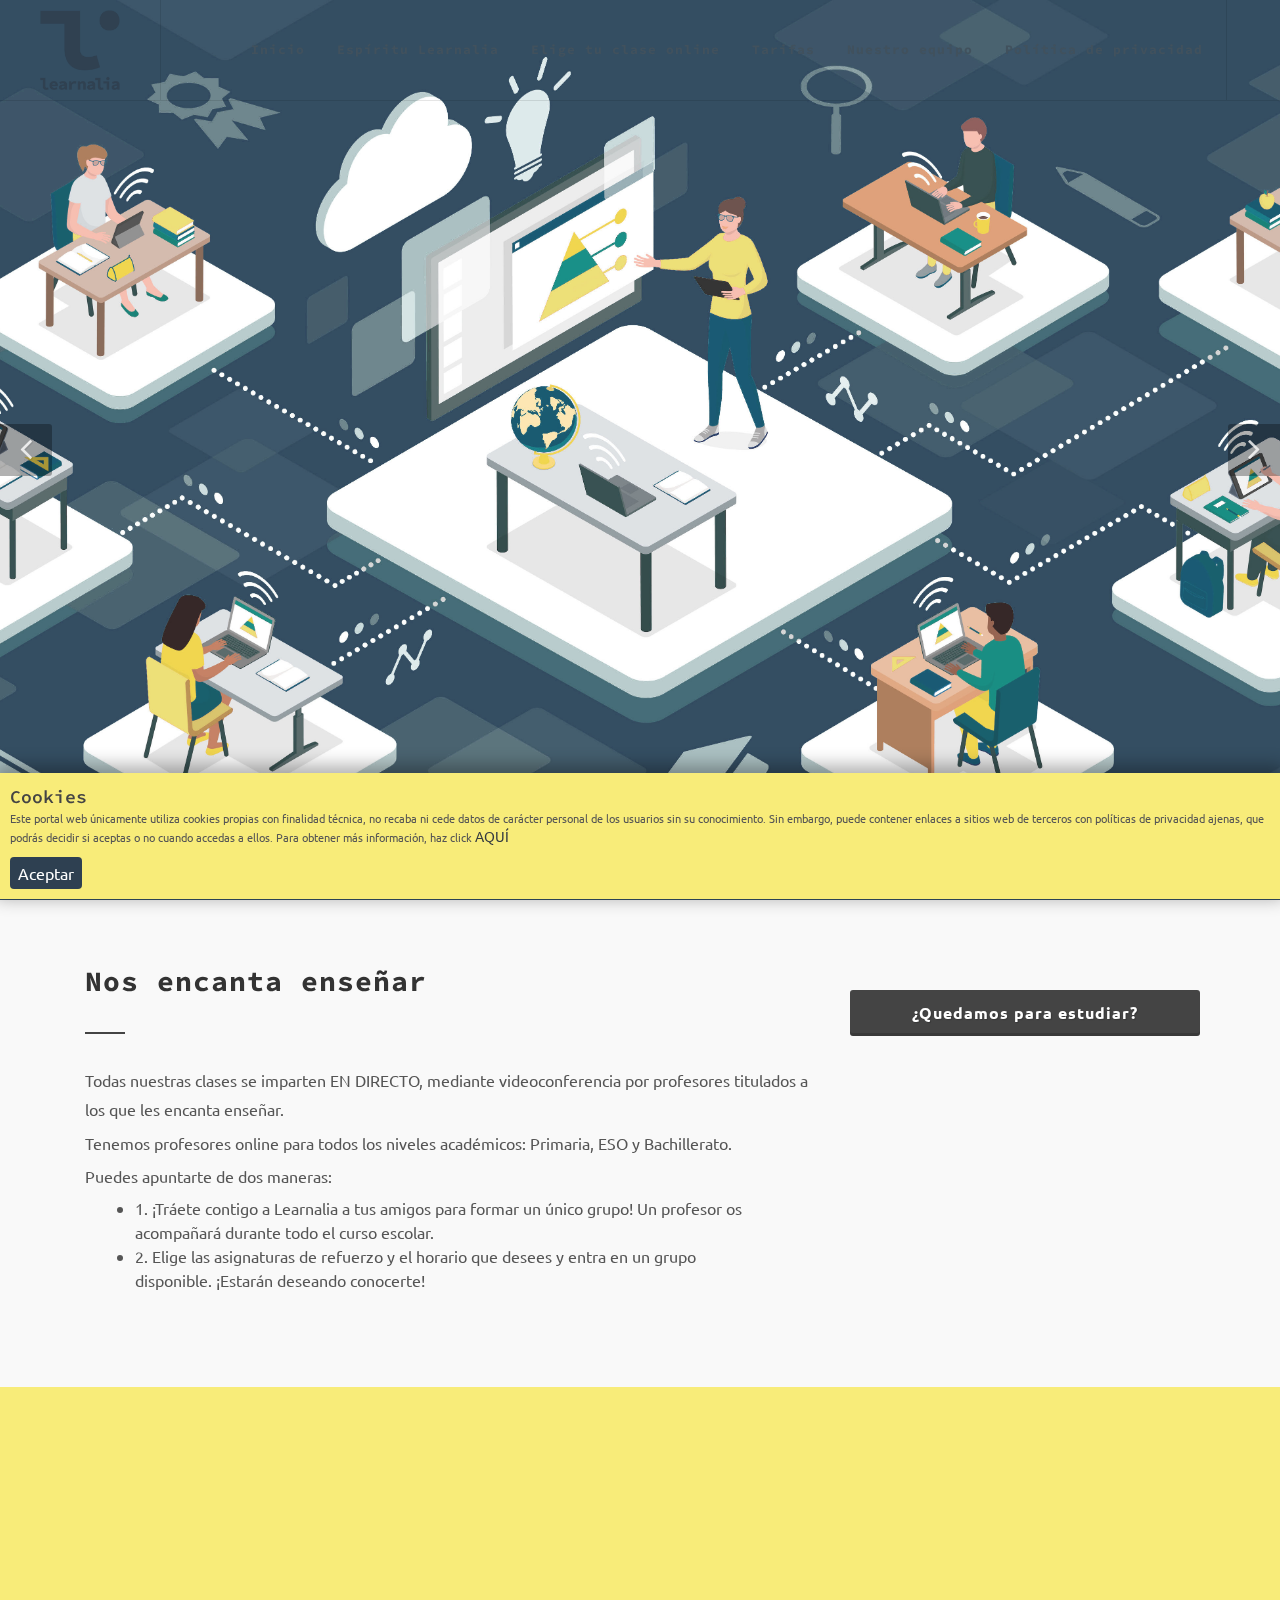
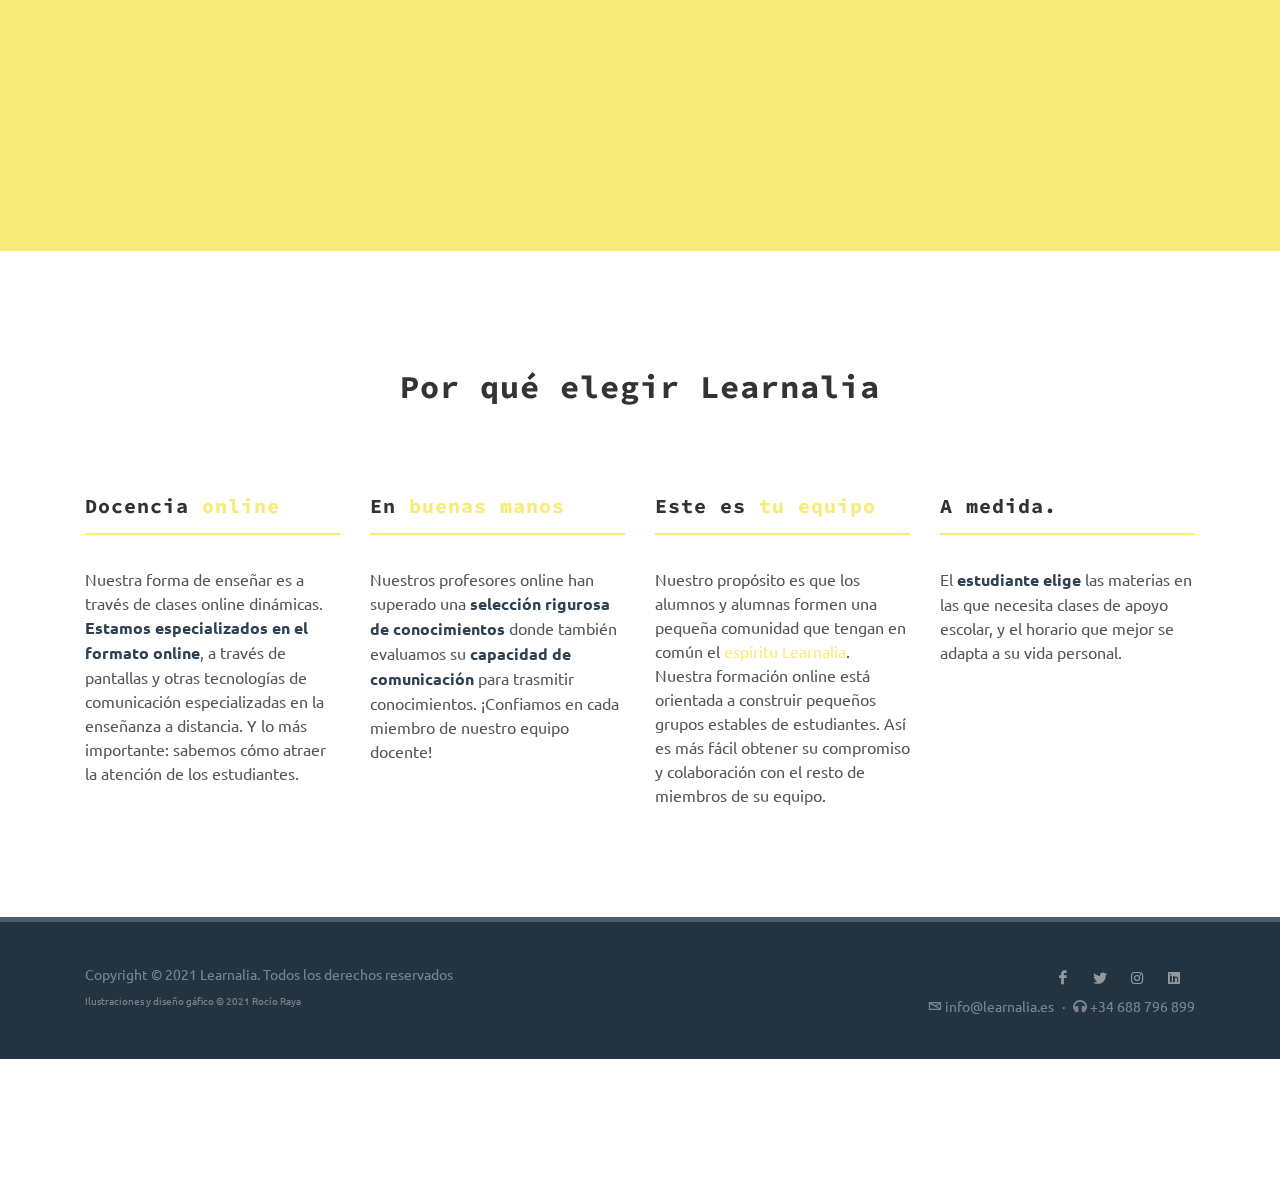
<file: index.html>
<!DOCTYPE html>
<html dir="ltr" lang="en-US">
<head>

	<meta http-equiv="content-type" content="text/html; charset=utf-8" />
	<meta name="author" content="SemiColonWeb" />

	<!-- Stylesheets
	============================================= -->
	<link href="https://fonts.googleapis.com/css?family=Lato:300,400,400i,700,900|Ubuntu:ital,wght@0,300;0,400;0,500;0,700;1,300;1,400;1,500|Source+Code+Pro:wght@300;400;500;600;700;900|Poppins:300,400,500,600,700|PT+Serif:400,400i&display=swap" rel="stylesheet" type="text/css" />
	<link rel="stylesheet" href="css/bootstrap.css" type="text/css" />
	<link rel="stylesheet" href="style.css" type="text/css" />
	<link rel="stylesheet" href="css/swiper.css" type="text/css" />
	<link rel="stylesheet" href="css/dark.css" type="text/css" />
	<link rel="stylesheet" href="css/font-icons.css" type="text/css" />
	<link rel="stylesheet" href="css/animate.css" type="text/css" />
	<link rel="stylesheet" href="css/magnific-popup.css" type="text/css" />
	<link rel="stylesheet" href="css/style-cookies.css">
	<link rel="icon" type="image/png" href="assets/images/favicon.png">

	<link rel="stylesheet" href="css/custom.css" type="text/css" />
	<meta name="viewport" content="width=device-width, initial-scale=1" />

	<!-- Document Title
	============================================= -->
	<title>Inicio | Learnalia</title>

</head>

<body class="stretched">
	<!-- Document Wrapper
	============================================= -->
	<div id="wrapper" class="clearfix">

		<!-- Header
		============================================= -->
		<header id="header" class="full-header transparent-header not-dark" data-sticky-class="not-dark">
			<div id="header-wrap">
				<div class="container">
					<div class="header-row">

						<!-- Logo
                        ============================================= -->
						<div id="logo">
							<a href="index.html" class="standard-logo" data-dark-logo="assets/images/learnalia_short.png"><img src="assets/images/learnalia_short.png" alt="Learnalia Logo" style="padding: 10px"></a>
							<a href="index.html" class="retina-logo" data-dark-logo="assets/images/learnalia_short.png"><img src="assets/images/learnalia_short.png" alt="Learnalia Logo" style="padding: 10px"></a>
						</div><!-- #logo end -->


						<div class="header-misc">

						</div>

						<div id="primary-menu-trigger">
							<svg class="svg-trigger" viewBox="0 0 100 100"><path d="m 30,33 h 40 c 3.722839,0 7.5,3.126468 7.5,8.578427 0,5.451959 -2.727029,8.421573 -7.5,8.421573 h -20"></path><path d="m 30,50 h 40"></path><path d="m 70,67 h -40 c 0,0 -7.5,-0.802118 -7.5,-8.365747 0,-7.563629 7.5,-8.634253 7.5,-8.634253 h 20"></path></svg>
						</div>
						<!-- Primary Navigation
                        ============================================= -->
						<nav class="primary-menu">

							<ul class="menu-container">
								<li class="menu-item">
									<a class="menu-link" href="/"><div>Inicio</div></a>
								</li>
								<li class="menu-item">
									<a class="menu-link" href="espiritu_learnalia.html"><div>Espíritu Learnalia</div></a>
								</li>
								<li class="menu-item mega-menu">
									<a class="menu-link" href="escoge_tu_clase.html"><div>Elige tu clase online</div></a>
								</li>
								<li class="menu-item mega-menu">
									<a class="menu-link" href="tarifas.html"><div>Tarifas</div></a>
								</li>
								<li class="menu-item mega-menu">
									<a class="menu-link" href="nuestro_equipo.html"><div>Nuestro equipo</div></a>
								</li>
								<li class="menu-item mega-menu">
									<a class="menu-link" href="politica_privacidad.html"><div>Política de privacidad</div></a>
								</li>
							</ul>

						</nav><!-- #primary-menu end -->

					</div>
				</div>
			</div>
			<div class="header-wrap-clone"></div>
		</header><!-- #header end -->

		<section id="slider" class="slider-element slider-parallax swiper_wrapper min-vh-60 min-vh-md-100 include-header">
			<div class="slider-inner">

				<div class="swiper-container swiper-parent">
					<div class="swiper-wrapper">
						<div class="swiper-slide dark">
							<div class="container">
								<div class="slider-caption slider-caption-center">
									<h2 style="color: white;
    text-shadow: 1px 0 5px #41515d, -1px 0 3px #41515d, 0 1px 3px #41515d, 0 -1px 3px #41515d, 1px 1px 3px #41515d, -1px -1px 3px #41515d, 1px -1px 3px #41515d, -1px 1px 3px #41515d;
" data-animate="fadeInUp" >Bienvenido a Learnalia</h2>
									<p style="text-shadow: 1px 0 5px #41515d, -1px 0 3px #41515d, 0 1px 3px #41515d, 0 -1px 3px #41515d, 1px 1px 3px #41515d, -1px -1px 3px #41515d, 1px -1px 3px #41515d, -1px 1px 3px #41515d" class="d-none d-sm-block" data-animate="fadeInUp" data-delay="200">Tu academia online</p>
								</div>
							</div>
							<div class="swiper-slide-bg" style="background-image: url('assets/images/slider3a.jpg');opacity: 0.9"></div>
						</div>
						<div class="swiper-slide dark">
							<div class="container">
								<div class="slider-caption slider-caption-center">
									<h2 data-animate="fadeInUp" style="text-shadow: 3px 0 5px #41515d, -3px 0 5px #41515d, 0 3px 5px #41515d, 0 -3px 5px #41515d, 2px 2px 5px #41515d, -2px -2px 5px #41515d, 2px -2px 5px #41515d, -1px 1px 5px #41515d">¿Quedamos para estudiar?</h2>
									<p class="d-none d-sm-block" data-animate="fadeInUp" data-delay="200">¡Haz clic y entra en clase!</p>
								</div>
							</div>
							<div class="swiper-slide-bg" style="background-image: url('assets/images/slider4.jpeg');opacity: 0.9"></div>
						</div>
						<div class="swiper-slide dark">
							<div class="container">
								<div class="slider-caption slider-caption-center">
									<h2 data-animate="fadeInUp" style="text-shadow: 3px 0 5px #41515d, -3px 0 5px #41515d, 0 3px 5px #41515d, 0 -3px 5px #41515d, 2px 2px 5px #41515d, -2px -2px 5px #41515d, 2px -2px 5px #41515d, -1px 1px 5px #41515d">Espíritu learnalia</h2>
									<p class="d-none d-sm-block" data-animate="fadeInUp" data-delay="200">Tu nueva forma para aprender desde casa</p>
								</div>
							</div>
							<div class="swiper-slide-bg" style="background-image: url('assets/images/slider1.jpeg');opacity: 0.9"></div>
						</div>
					</div>
					<div class="slider-arrow-left"><i class="icon-angle-left"></i></div>
					<div class="slider-arrow-right"><i class="icon-angle-right"></i></div>
				</div>

				<a href="#" data-scrollto="#content" data-offset="100" class="one-page-arrow dark"><i class="icon-angle-down infinite animated fadeInDown"></i></a>

			</div>
		</section>


		<!-- Content
                ============================================= -->
		<section id="content">
			<div class="content-wrap">

				<div class="section header-stick" style="margin-bottom: 0">
					<div class="container clearfix">
						<div class="row">

							<div class="col-lg-8">
								<div class="heading-block bottommargin-sm">
									<h3>Nos encanta enseñar</h3>
								</div>

								<p class="mb-0">Todas nuestras clases se imparten EN DIRECTO, mediante videoconferencia por profesores titulados a los que les encanta enseñar.</p>
								<p class="mb-0" style="padding-top: 5px">Tenemos profesores online para todos los niveles académicos: Primaria, ESO y Bachillerato. </p>
								<p class="mb-0" style="padding-top: 5px">Puedes apuntarte de dos maneras: </p>
								<ul style="padding: 5px 50px">
									<li>1.	¡Tráete contigo a Learnalia a tus amigos para formar un único grupo! Un profesor os acompañará durante todo el curso escolar. </li>
									<li>2.	Elige las asignaturas de refuerzo y el horario que desees y entra en un grupo disponible. ¡Estarán deseando conocerte!</li>
								</ul>
							</div>

							<div class="col-lg-4">
								<a href="escoge_tu_clase.html" class="button button-3d button-dark button-large btn-block center" style="margin-top: 30px;">¿Quedamos para estudiar?</a>
							</div>

						</div>
					</div>
				</div>

				<!-- Desc
                ============================================= -->
				<div class="section border-top-0 topmargin-sm bottommargin-sm border-0" style="background-color: #F8EC79;margin-top: 0 !important;">
					<div class="container clearfix">

						<div class="row col-mb-50">
							<div class="col-sm-6 col-lg-3 text-center" data-animate="bounceIn">
								<img src="./assets/images/Learnalia_Pictogramas_confianza.png" alt="" style="max-height: 180px;filter: invert(1) contrast(0) brightness(0.8);">
								<h3>Confianza</h3>
								<h5>Profesores rigurosamente seleccionados y contrastados</h5>
							</div>

							<div class="col-sm-6 col-lg-3 text-center" data-animate="bounceIn" data-delay="200">
								<img src="./assets/images/Learnalia_Pictogramas_flexibilidad.png" alt="" style="max-height: 180px;filter: invert(1) contrast(0) brightness(0.8);">
								<h3 style="color: #9f9f9f">Flexibilidad</h3>
								<h5 style="color: #9f9f9f">Recibe tus clases en el horario que más te convenga</h5>
							</div>

							<div class="col-sm-6 col-lg-3 text-center" data-animate="bounceIn" data-delay="400">
								<img src="./assets/images/Learnalia_Pictogramas_ahorro.png" alt="" style="max-height: 180px;filter: invert(1) contrast(0) brightness(0.8);">
								<h3>Ahorro</h3>
								<h5>Precios fijos garantizados durante todo el curso</h5>
							</div>

							<div class="col-sm-6 col-lg-3 text-center" data-animate="bounceIn" data-delay="600">
								<img src="./assets/images/Learnalia_Pictogramas_garantia-satisfaccion.png" alt="" style="max-height: 180px;filter: invert(1) contrast(0) brightness(0.8);">
								<h3 style="font-size: 1.49rem;color: #9f9f9f">Garantía de satisfacción</h3>
								<h5 style="color: #9f9f9f">Si no te encaja, te asignamos otro profesor</h5>
							</div>
						</div>

					</div>
				</div>

			</div>
		</section><!-- #content end -->

		<!-- Content
                ============================================= -->
		<section id="why-us">
			<div class="content-wrap" style="padding-top: 0">
				<div class="container clearfix">

					<div class="heading-block center border-bottom-0 bottommargin-lg">
						<h1>Por qué elegir Learnalia</h1>
						<span></span>
					</div>

					<div class="row justify-content-center col-mb-50">
						<div class="col-sm-6 col-lg-3">
							<div class="heading-block fancy-title border-bottom-0 title-bottom-border">
								<h4>Docencia <span> online</span></h4>
							</div>

							<p>Nuestra forma de enseñar es a través de clases online dinámicas. <b>Estamos especializados en el formato online</b>, a través de pantallas y otras tecnologías de comunicación especializadas en la enseñanza a distancia. Y lo más importante: sabemos cómo atraer la atención de los estudiantes.</p>
						</div>

						<div class="col-sm-6 col-lg-3">
							<div class="heading-block fancy-title border-bottom-0 title-bottom-border">
								<h4>En <span>buenas manos</span></h4>
							</div>

							<p>Nuestros profesores online han superado una <b>selección rigurosa de conocimientos</b> donde también evaluamos su <b>capacidad de comunicación</b> para trasmitir conocimientos. ¡Confiamos en cada miembro de nuestro equipo docente! </p>
						</div>

						<div class="col-sm-6 col-lg-3">
							<div class="heading-block fancy-title border-bottom-0 title-bottom-border">
								<h4>Este es <span>tu equipo</span></h4>
							</div>

							<p>Nuestro propósito es que los alumnos y alumnas formen una pequeña comunidad que tengan en común el <a href="">espíritu Learnalia</a>. Nuestra formación online está orientada a construir pequeños grupos estables de estudiantes. Así es más fácil obtener su compromiso y colaboración con el resto de miembros de su equipo. </p>
						</div>

						<div class="col-sm-6 col-lg-3">
							<div class="heading-block fancy-title border-bottom-0 title-bottom-border">
								<h4>A medida.</h4>
							</div>

							<p>El <b>estudiante elige</b> las materias en las que necesita clases de apoyo escolar, y el horario que mejor se adapta a su vida personal. </p>
						</div>
					</div>

				</div>


			</div>
		</section><!-- #content end -->

		<!-- Footer
		============================================= -->
		<footer id="footer" style="background-color: #2E4051;"class="dark">
			<div class="container">


			</div>

			<!-- Copyrights
			============================================= -->
			<div id="copyrights">
				<div class="container">

					<div class="row col-mb-30">

						<div class="col-md-6 text-center text-md-left">
							Copyright © 2021 Learnalia. Todos los derechos reservados<br><span style="font-size:10px">Ilustraciones y diseño gáfico © 2021 Rocío Raya</span>
							<div class="copyright-links" style="display: none"><a href="#">Terms of Use</a> / <a href="#">Privacy Policy</a></div>
						</div>

						<div class="col-md-6 text-center text-md-right">
							<div class="d-flex justify-content-center justify-content-md-end">
								<a href="https://www.facebook.com/learnalia/" class="social-icon si-small si-borderless si-facebook">
									<i class="icon-facebook"></i>
									<i class="icon-facebook"></i>
								</a>

								<a href="https://twitter.com/learnalia" class="social-icon si-small si-borderless si-twitter">
									<i class="icon-twitter"></i>
									<i class="icon-twitter"></i>
								</a>

								<a href="https://www.instagram.com/learnalia/" class="social-icon si-small si-borderless si-twitter">
									<i class="icon-instagram"></i>
									<i class="icon-instagram"></i>
								</a>

								<a href="https://www.linkedin.com/in/learnalia/" class="social-icon si-small si-borderless si-linkedin">
									<i class="icon-linkedin"></i>
									<i class="icon-linkedin"></i>
								</a>
							</div>

							<div class="clear"></div>

							<i class="icon-envelope2"></i> info@learnalia.es <span class="middot">&middot;</span> <i class="icon-headphones"></i> +34 688 796 899
						</div>

					</div>

				</div>
			</div><!-- #copyrights end -->
		</footer><!-- #footer end -->

	</div><!-- #wrapper end -->

	<!-- Go To Top
	============================================= -->
	<div id="gotoTop" class="icon-angle-up"></div>


	<!-- Banner de Cookies
	============================================= -->
	<div class="cookies-aviso" id="cookies-aviso">
        <h4 class="cookies-titulo">Cookies</h4>
        <p class="cookies-parrafo">
            Este portal web únicamente utiliza cookies propias con finalidad técnica, no recaba ni cede
			datos de carácter personal de los usuarios sin su conocimiento. Sin embargo, puede
			contener enlaces a sitios web de terceros con políticas de privacidad ajenas, que podrás
			decidir si aceptas o no cuando accedas a ellos. Para obtener más información, haz click
			<a href="aviso_cookies.html" class="cookies-enlace">AQUÍ</a>
        </p>
        <button class="cookies-button" id="btn-aceptar-cookies">Aceptar</button>
    </div>



	<!-- JavaScripts
	============================================= -->
	<script src="js/cookies-aviso.js"></script>
	<script src="js/jquery.js"></script>
	<script src="js/plugins.min.js"></script>

	<!-- Footer Scripts
	============================================= -->
	<script src="js/functions.js"></script>

</body>
</html>
</file>
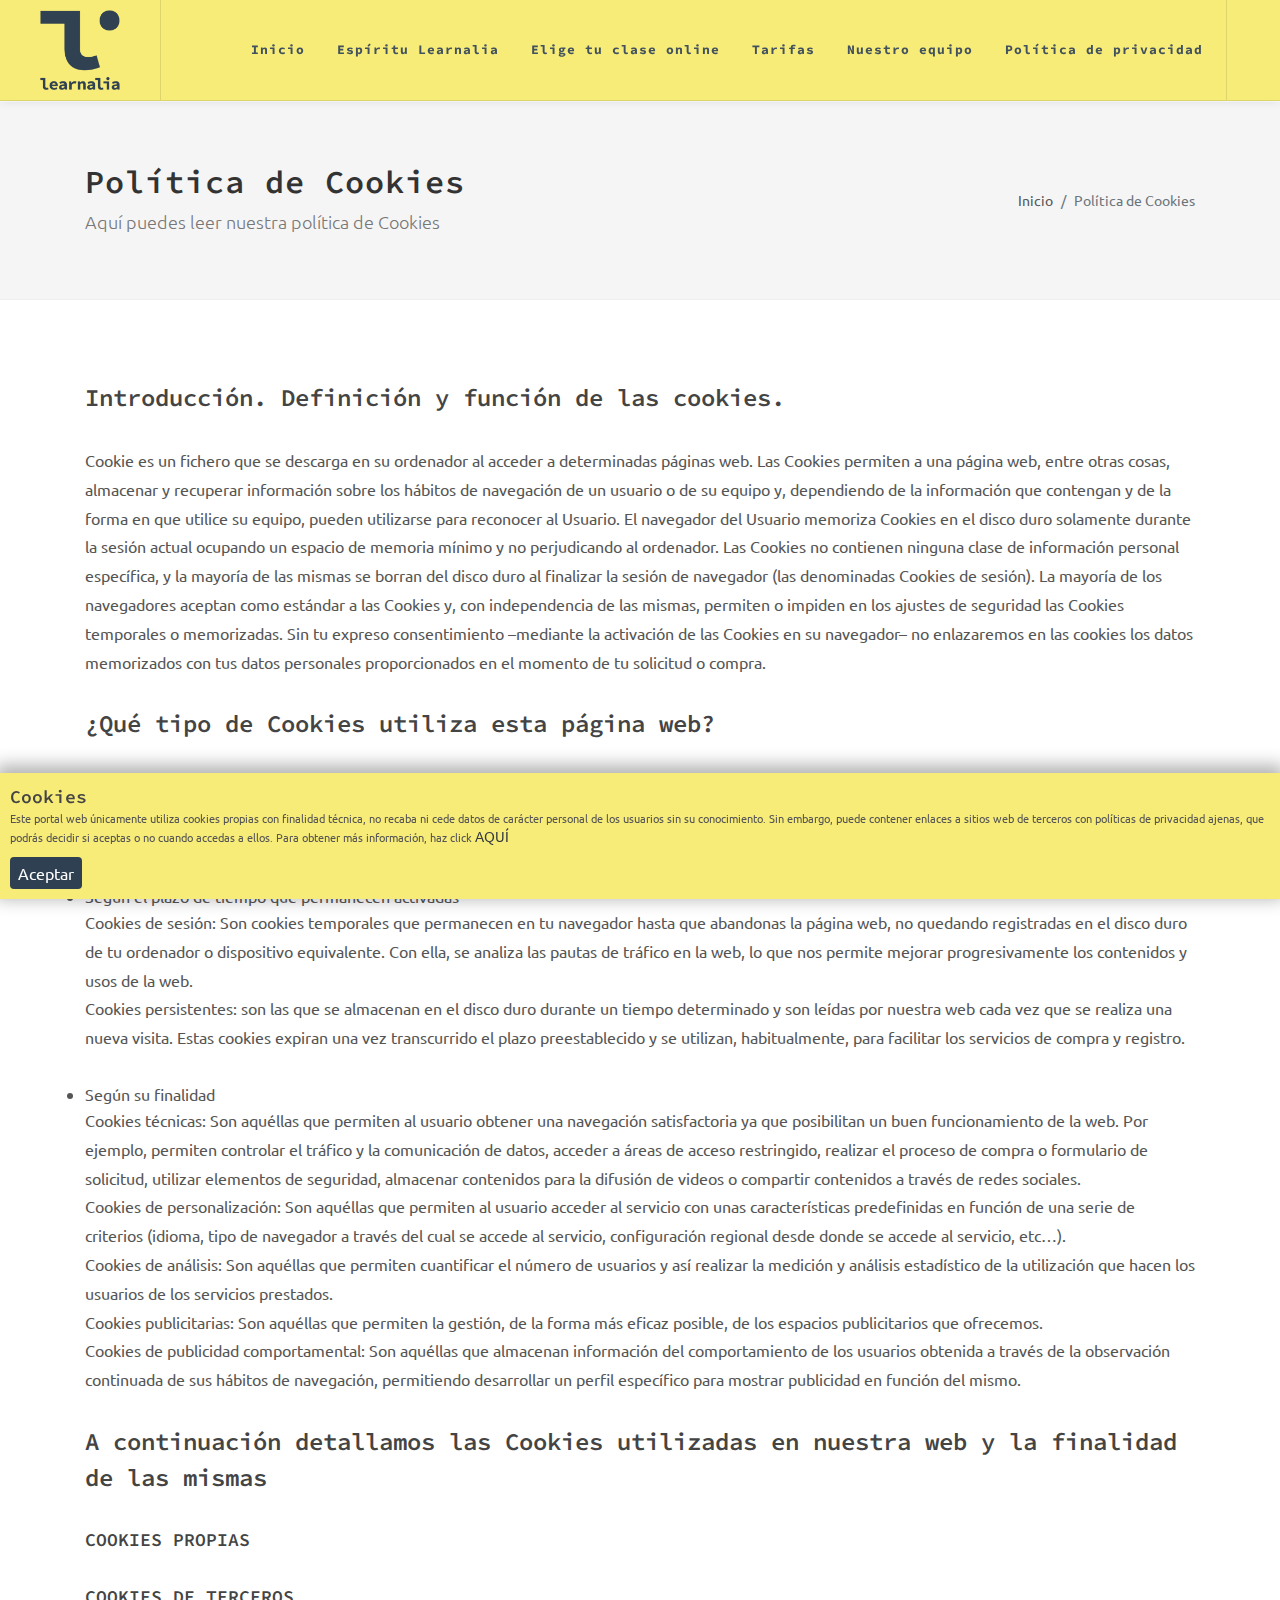
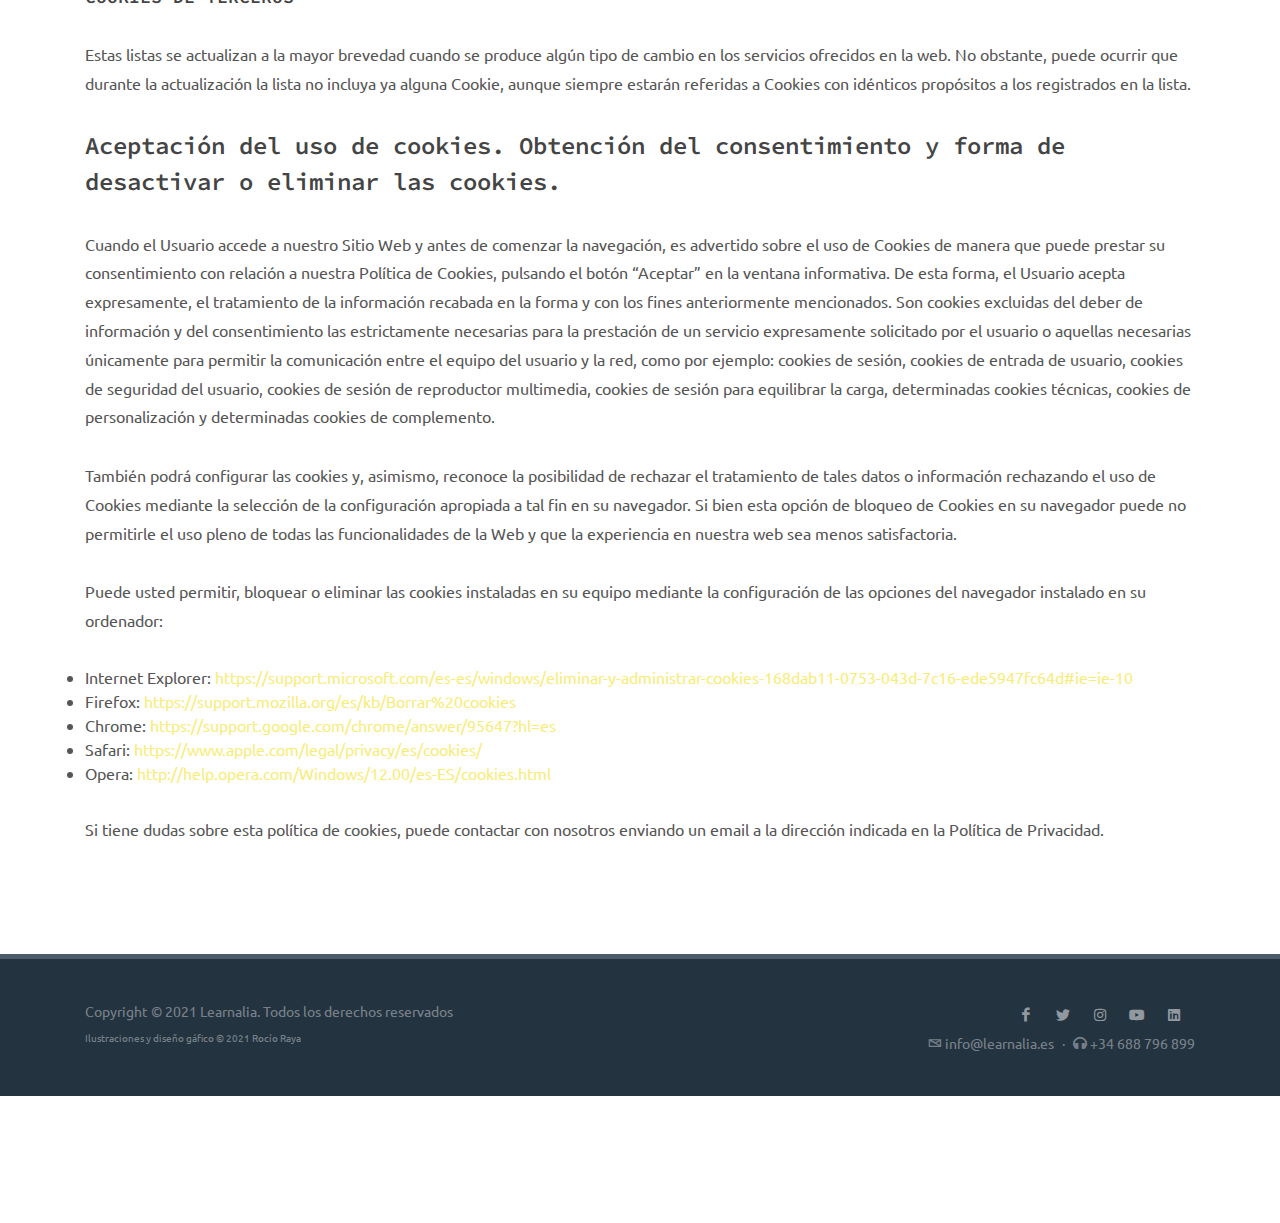
<file: aviso_cookies.html>
<!DOCTYPE html>
<html dir="ltr" lang="en-US">
<head>

	<meta http-equiv="content-type" content="text/html; charset=utf-8" />
	<meta name="author" content="SemiColonWeb" />

	<!-- Stylesheets
	============================================= -->
	<link href="https://fonts.googleapis.com/css?family=Lato:300,400,400i,700,900|Ubuntu:ital,wght@0,300;0,400;0,500;0,700;1,300;1,400;1,500|Source+Code+Pro:wght@300;400;500;600;700;900|Poppins:300,400,500,600,700|PT+Serif:400,400i&display=swap" rel="stylesheet" type="text/css" />
	<link rel="stylesheet" href="css/bootstrap.css" type="text/css" />
	<link rel="stylesheet" href="style.css" type="text/css" />
	<link rel="stylesheet" href="css/swiper.css" type="text/css" />
	<link rel="stylesheet" href="css/dark.css" type="text/css" />
	<link rel="stylesheet" href="css/font-icons.css" type="text/css" />
	<link rel="stylesheet" href="css/animate.css" type="text/css" />
	<link rel="stylesheet" href="css/magnific-popup.css" type="text/css" />
	<link rel="stylesheet" href="css/style-cookies.css">
	<link rel="icon" type="image/png" href="assets/images/favicon.png">

	<link rel="stylesheet" href="css/custom.css" type="text/css" />
	<meta name="viewport" content="width=device-width, initial-scale=1" />

	<!-- Document Title
	============================================= -->
	<title>Politica de Cookies | Learnalia</title>

</head>

<body class="stretched">

	<!-- Document Wrapper
	============================================= -->
	<div id="wrapper" class="clearfix">

		<!-- Header
============================================= -->
		<header id="header" class="full-header transparent-header no-dark sticky-header" data-sticky-class="not-dark">
			<div id="header-wrap">
				<div class="container">
					<div class="header-row">

						<!-- Logo
                        ============================================= -->
						<div id="logo">
							<a href="index.html" class="standard-logo" data-dark-logo="assets/images/learnalia_short.png"><img src="assets/images/learnalia_short.png" alt="Learnalia Logo" style="padding: 10px"></a>
							<a href="index.html" class="retina-logo" data-dark-logo="assets/images/learnalia_short.png"><img src="assets/images/learnalia_short.png" alt="Learnalia Logo" style="padding: 10px"></a>
						</div><!-- #logo end -->


						<div class="header-misc">

						</div>

						<div id="primary-menu-trigger">
							<svg class="svg-trigger" viewBox="0 0 100 100"><path d="m 30,33 h 40 c 3.722839,0 7.5,3.126468 7.5,8.578427 0,5.451959 -2.727029,8.421573 -7.5,8.421573 h -20"></path><path d="m 30,50 h 40"></path><path d="m 70,67 h -40 c 0,0 -7.5,-0.802118 -7.5,-8.365747 0,-7.563629 7.5,-8.634253 7.5,-8.634253 h 20"></path></svg>
						</div>
						<!-- Primary Navigation
                        ============================================= -->
						<nav class="primary-menu">

							<ul class="menu-container">
								<li class="menu-item">
									<a class="menu-link" href="/"><div>Inicio</div></a>
								</li>
								<li class="menu-item">
									<a class="menu-link" href="espiritu_learnalia.html"><div>Espíritu Learnalia</div></a>
								</li>
								<li class="menu-item mega-menu">
									<a class="menu-link" href="escoge_tu_clase.html"><div>Elige tu clase online</div></a>
								</li>
								<li class="menu-item mega-menu">
									<a class="menu-link" href="tarifas.html"><div>Tarifas</div></a>
								</li>
								<li class="menu-item mega-menu">
									<a class="menu-link" href="nuestro_equipo.html"><div>Nuestro equipo</div></a>
								</li>
                                <li class="menu-item mega-menu">
									<a class="menu-link" href="politica_privacidad.html"><div>Política de privacidad</div></a>
								</li>
							</ul>

						</nav><!-- #primary-menu end -->

					</div>
				</div>
			</div>
			<div class="header-wrap-clone"></div>
		</header><!-- #header end -->

		<!-- Page Title
    ============================================= -->
		<section id="page-title">

			<div class="container clearfix">
				<h1>Política de Cookies</h1>
				<span>Aquí puedes leer nuestra política de Cookies</span>
				<ol class="breadcrumb">
					<li class="breadcrumb-item"><a href="#">Inicio</a></li>
					<li class="breadcrumb-item active" aria-current="page">Política de Cookies</li>
				</ol>
			</div>

		</section><!-- #page-title end -->

		<!-- Content
		============================================= -->
		<section id="content">
            <div class="content-wrap">
				<div class="container clearfix">
                    <h3>Introducción. Definición y función de las cookies.</h3>
                    <p>
                        Cookie es un fichero que se descarga en su ordenador al acceder a determinadas páginas
                        web. Las Cookies permiten a una página web, entre otras cosas, almacenar y recuperar
                        información sobre los hábitos de navegación de un usuario o de su equipo y, dependiendo
                        de la información que contengan y de la forma en que utilice su equipo, pueden utilizarse
                        para reconocer al Usuario. El navegador del Usuario memoriza Cookies en el disco duro
                        solamente durante la sesión actual ocupando un espacio de memoria mínimo y no
                        perjudicando al ordenador. Las Cookies no contienen ninguna clase de información
                        personal específica, y la mayoría de las mismas se borran del disco duro al finalizar la
                        sesión de navegador (las denominadas Cookies de sesión).
                        La mayoría de los navegadores aceptan como estándar a las Cookies y, con independencia
                        de las mismas, permiten o impiden en los ajustes de seguridad las Cookies temporales o
                        memorizadas.
                        Sin tu expreso consentimiento –mediante la activación de las Cookies en su navegador– no
                        enlazaremos en las cookies los datos memorizados con tus datos personales
                        proporcionados en el momento de tu solicitud o compra.
                    </p>
                    <h3>¿Qué tipo de Cookies utiliza esta página web?</h3>
                    <ul>
                        <li>Según la entidad que las gestiona</li>
                        <p>
                            Cookies propias: Son aquéllas que se envían desde nuestros propios equipos o
                            dominio.<br>
                            Cookies de terceros: son aquéllas que se envían desde un equipo o dominio que no es
                            gestionado por nosotros, sino por una tercera entidad.
                        </p>
                        <li>Según el plazo de tiempo que permanecen activadas</li>
                        <p>
                            Cookies de sesión: Son cookies temporales que permanecen en tu navegador hasta
                            que abandonas la página web, no quedando registradas en el disco duro de tu ordenador o
                            dispositivo equivalente. Con ella, se analiza las pautas de tráfico en la web, lo que nos
                            permite mejorar progresivamente los contenidos y usos de la web.<br>
                            Cookies persistentes: son las que se almacenan en el disco duro durante un tiempo
                            determinado y son leídas por nuestra web cada vez que se realiza una nueva visita. Estas
                            cookies expiran una vez transcurrido el plazo preestablecido y se utilizan, habitualmente,
                            para facilitar los servicios de compra y registro.
                        </p>
                        <li>Según su finalidad</li>
                        <p>
                            Cookies técnicas: Son aquéllas que permiten al usuario obtener una navegación
                            satisfactoria ya que posibilitan un buen funcionamiento de la web. Por ejemplo, permiten
                            controlar el tráfico y la comunicación de datos, acceder a áreas de acceso restringido,
                            realizar el proceso de compra o formulario de solicitud, utilizar elementos de seguridad,
                            almacenar contenidos para la difusión de videos o compartir contenidos a través de redes
                            sociales.<br>
                            Cookies de personalización: Son aquéllas que permiten al usuario acceder al servicio
                            con unas características predefinidas en función de una serie de criterios (idioma, tipo de
                            navegador a través del cual se accede al servicio, configuración regional desde donde se
                            accede al servicio, etc…).<br>
                            Cookies de análisis: Son aquéllas que permiten cuantificar el número de usuarios y así
                            realizar la medición y análisis estadístico de la utilización que hacen los usuarios de los
                            servicios prestados.<br>
                            Cookies publicitarias: Son aquéllas que permiten la gestión, de la forma más eficaz
                            posible, de los espacios publicitarios que ofrecemos.<br>
                            Cookies de publicidad comportamental: Son aquéllas que almacenan
                            información del comportamiento de los usuarios obtenida a través de la observación
                            continuada de sus hábitos de navegación, permitiendo desarrollar un perfil específico para
                            mostrar publicidad en función del mismo.
                        </p>
                    </ul>
                    <h3>
                        A continuación detallamos las Cookies utilizadas en nuestra web y la finalidad de las
                        mismas
                    </h3>
                    <h4>COOKIES PROPIAS</h4>
                    <h4>COOKIES DE TERCEROS</h4>
                    <p>
                        Estas listas se actualizan a la mayor brevedad cuando se produce algún tipo de cambio en
                        los servicios ofrecidos en la web. No obstante, puede ocurrir que durante la actualización
                        la lista no incluya ya alguna Cookie, aunque siempre estarán referidas a Cookies con
                        idénticos propósitos a los registrados en la lista.
                    </p>

                    <h3>
                        Aceptación del uso de cookies. Obtención del consentimiento y forma de desactivar o
                        eliminar las cookies.
                    </h3>
                    <p>
                        Cuando el Usuario accede a nuestro Sitio Web y antes de comenzar la navegación, es
                        advertido sobre el uso de Cookies de manera que puede prestar su consentimiento con
                        relación a nuestra Política de Cookies, pulsando el botón “Aceptar” en la ventana
                        informativa. De esta forma, el Usuario acepta expresamente, el tratamiento de la
                        información recabada en la forma y con los fines anteriormente mencionados.
                        Son cookies excluidas del deber de información y del consentimiento las estrictamente
                        necesarias para la prestación de un servicio expresamente solicitado por el usuario o aquellas
                        necesarias únicamente para permitir la comunicación entre el equipo del usuario y la red,
                        como por ejemplo: cookies de sesión, cookies de entrada de usuario, cookies de seguridad del
                        usuario, cookies de sesión de reproductor multimedia, cookies de sesión para equilibrar la
                        carga, determinadas cookies técnicas, cookies de personalización y determinadas cookies de
                        complemento.
                    </p>
                    <p>
                        También podrá configurar las cookies y, asimismo, reconoce la posibilidad de rechazar el
                        tratamiento de tales datos o información rechazando el uso de Cookies mediante la
                        selección de la configuración apropiada a tal fin en su navegador. Si bien esta opción de
                        bloqueo de Cookies en su navegador puede no permitirle el uso pleno de todas las
                        funcionalidades de la Web y que la experiencia en nuestra web sea menos satisfactoria.
                    </p>
                    <p>
                        Puede usted permitir, bloquear o eliminar las cookies instaladas en su equipo mediante la
                        configuración de las opciones del navegador instalado en su ordenador:
                    </p>
                    <ul>
                        <li>
                            Internet Explorer:
                            <a href="https://support.microsoft.com/es-es/windows/eliminar-y-administrar-cookies-168dab11-0753-043d-7c16-ede5947fc64d#ie=ie-10">https://support.microsoft.com/es-es/windows/eliminar-y-administrar-cookies-168dab11-0753-043d-7c16-ede5947fc64d#ie=ie-10</a>
                        </li>
                        <li>
                            Firefox:
                            <a href="https://support.mozilla.org/es/kb/Borrar%20cookies">https://support.mozilla.org/es/kb/Borrar%20cookies</a>
                        </li>
                        <li>
                            Chrome:
                            <a href="https://support.google.com/chrome/answer/95647?hl=es">https://support.google.com/chrome/answer/95647?hl=es</a>
                        </li>
                        <li>
                            Safari:
                            <a href="https://www.apple.com/legal/privacy/es/cookies/">https://www.apple.com/legal/privacy/es/cookies/</a>
                        </li>
                        <li>
                            Opera: 
                            <a href="http://help.opera.com/Windows/12.00/es-ES/cookies.html">http://help.opera.com/Windows/12.00/es-ES/cookies.html</a> 
                        </li>
                    </ul>
                    <p>
                        Si tiene dudas sobre esta política de cookies, puede contactar con nosotros enviando un email a la dirección indicada en la Política de Privacidad.
                    </p>
                </div>
            </div>
		</section><!-- #content end -->

		<!-- Footer
		============================================= -->
		<footer id="footer" style="background-color: #2E4051;"class="dark">
			<div class="container">


			</div>

			<!-- Copyrights
			============================================= -->
			<div id="copyrights">
				<div class="container">

					<div class="row col-mb-30">

						<div class="col-md-6 text-center text-md-left">
							Copyright © 2021 Learnalia. Todos los derechos reservados<br><span style="font-size:10px">Ilustraciones y diseño gáfico © 2021 Rocío Raya</span>
							<div class="copyright-links" style="display: none"><a href="#">Terms of Use</a> / <a href="#">Privacy Policy</a></div>
						</div>

						<div class="col-md-6 text-center text-md-right">
							<div class="d-flex justify-content-center justify-content-md-end">
								<a href="https://www.facebook.com/learnalia/" class="social-icon si-small si-borderless si-facebook">
									<i class="icon-facebook"></i>
									<i class="icon-facebook"></i>
								</a>

								<a href="https://twitter.com/learnalia" class="social-icon si-small si-borderless si-twitter">
									<i class="icon-twitter"></i>
									<i class="icon-twitter"></i>
								</a>

								<a href="https://www.instagram.com/learnalia/" class="social-icon si-small si-borderless si-twitter">
									<i class="icon-instagram"></i>
									<i class="icon-instagram"></i>
								</a>

								<a href="https://www.youtube.com/channel/UCHITR-EKl7ouN_o3FwvQrUA" class="social-icon si-small si-borderless si-twitter">
									<i class="icon-youtube"></i>
									<i class="icon-youtube"></i>
								</a>

								<a href="https://www.linkedin.com/in/learnalia/" class="social-icon si-small si-borderless si-linkedin">
									<i class="icon-linkedin"></i>
									<i class="icon-linkedin"></i>
								</a>
							</div>

							<div class="clear"></div>

							<i class="icon-envelope2"></i> info@learnalia.es <span class="middot">&middot;</span> <i class="icon-headphones"></i> +34 688 796 899
						</div>

					</div>

				</div>
			</div><!-- #copyrights end -->
		</footer><!-- #footer end -->

	</div><!-- #wrapper end -->

    	<!-- Banner de Cookies
	============================================= -->
	<div class="cookies-aviso" id="cookies-aviso">
        <h4 class="cookies-titulo">Cookies</h4>
        <p class="cookies-parrafo">
            Este portal web únicamente utiliza cookies propias con finalidad técnica, no recaba ni cede
			datos de carácter personal de los usuarios sin su conocimiento. Sin embargo, puede
			contener enlaces a sitios web de terceros con políticas de privacidad ajenas, que podrás
			decidir si aceptas o no cuando accedas a ellos. Para obtener más información, haz click
			<a href="aviso_cookies.html" class="cookies-enlace">AQUÍ</a>
        </p>
        <button class="cookies-button" id="btn-aceptar-cookies">Aceptar</button>
    </div>

	<!-- Go To Top
	============================================= -->
	<div id="gotoTop" class="icon-angle-up"></div>

	<!-- JavaScripts
	============================================= -->
	<script src="js/cookies-aviso.js"></script>
	<script src="js/jquery.js"></script>
	<script src="js/plugins.min.js"></script>

	<!-- Footer Scripts
	============================================= -->
	<script src="js/functions.js"></script>

</body>
</html>
</file>
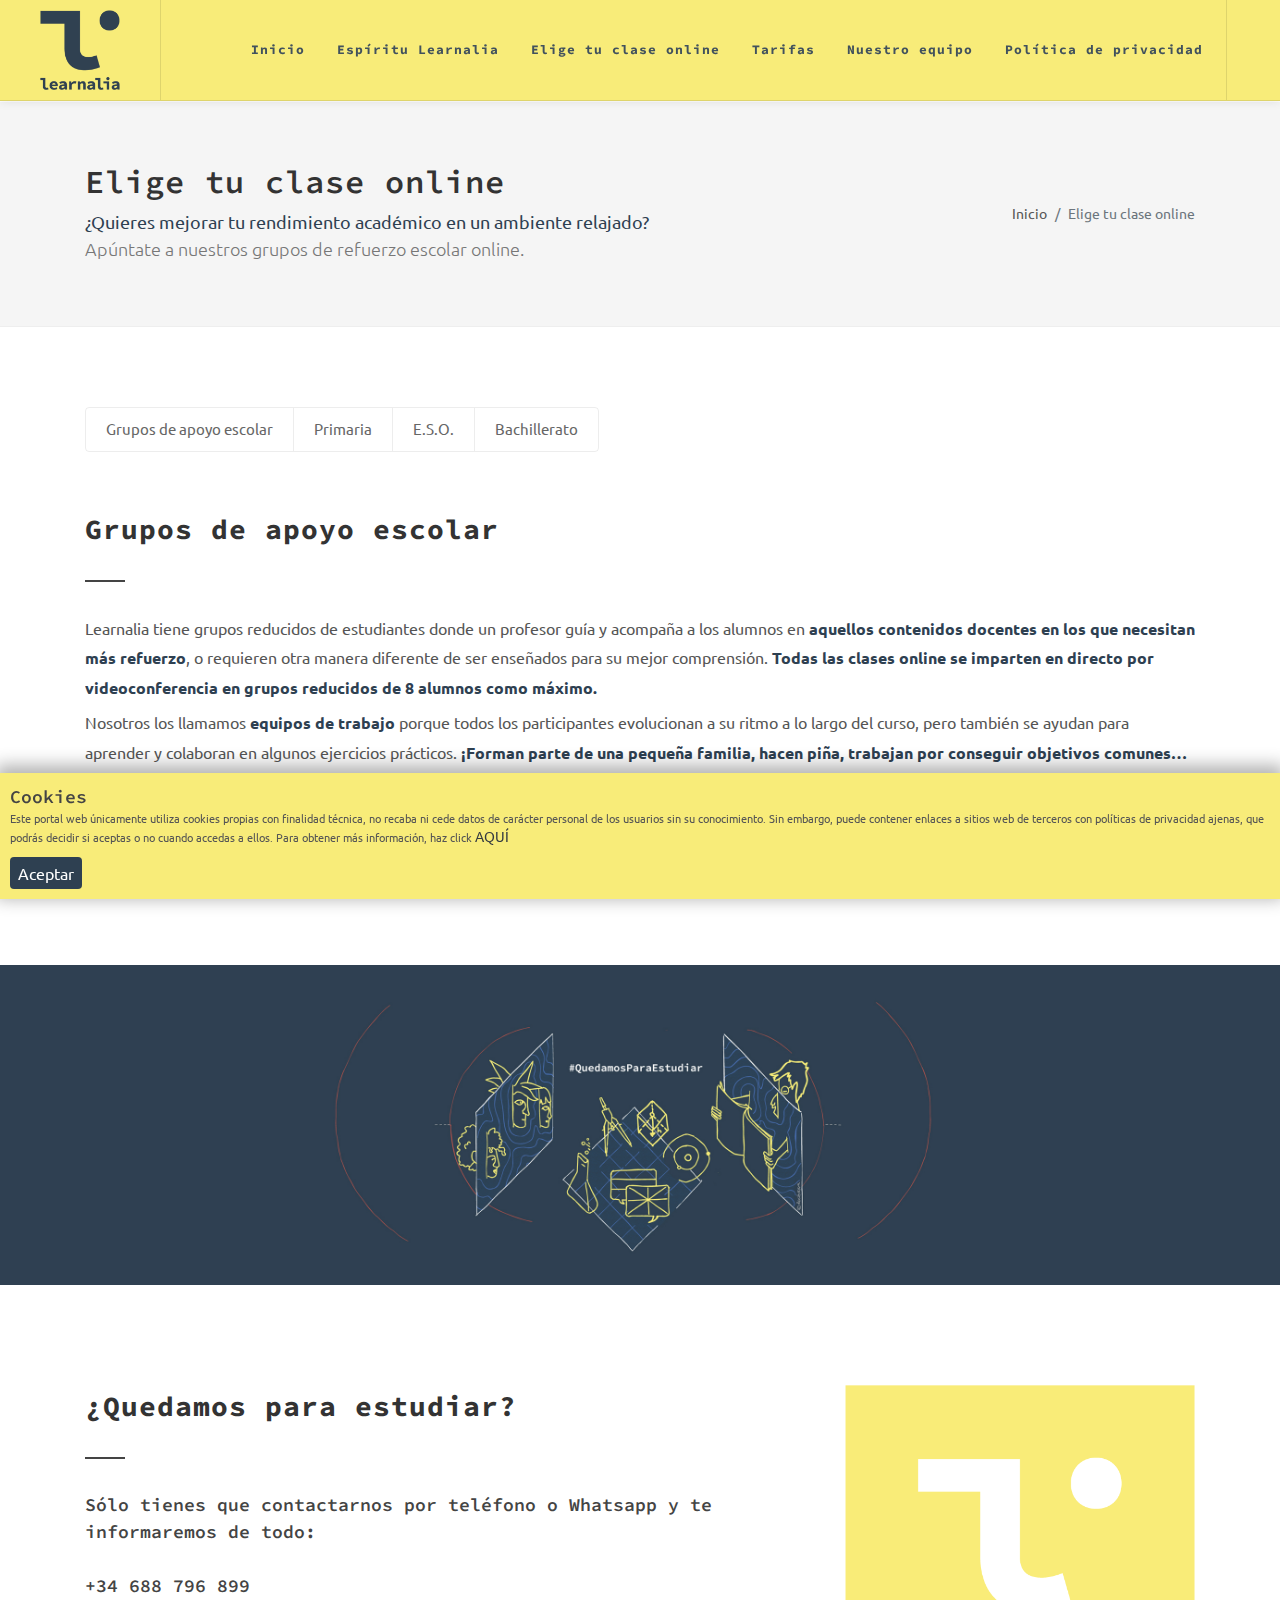
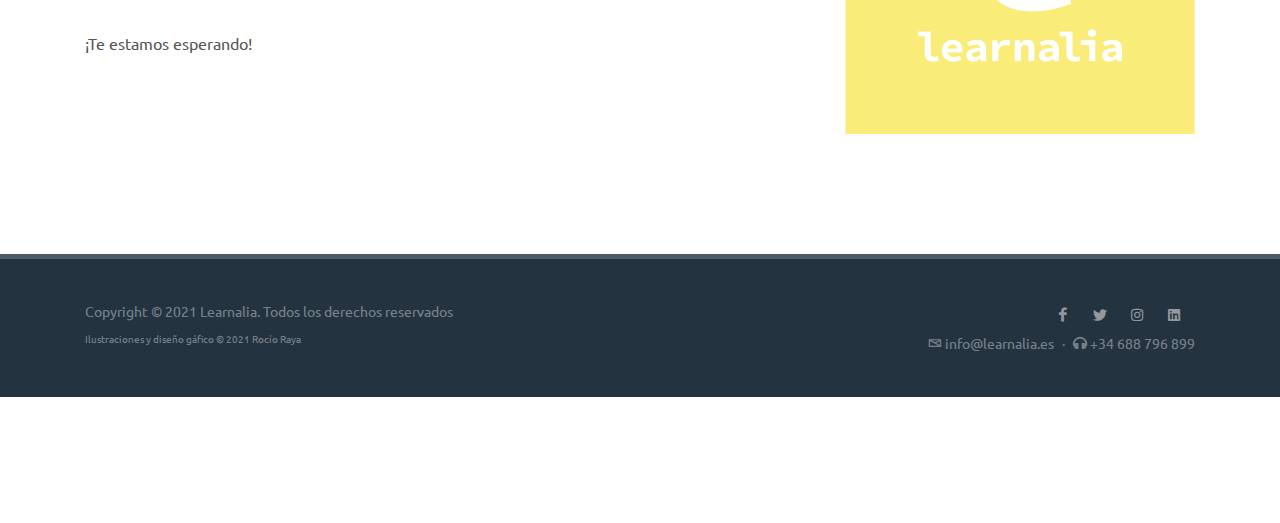
<file: escoge_tu_clase.html>
<!DOCTYPE html>
<html dir="ltr" lang="en-US">
<head>

	<meta http-equiv="content-type" content="text/html; charset=utf-8" />
	<meta name="author" content="SemiColonWeb" />

	<!-- Stylesheets
	============================================= -->
	<link href="https://fonts.googleapis.com/css?family=Lato:300,400,400i,700,900|Ubuntu:ital,wght@0,300;0,400;0,500;0,700;1,300;1,400;1,500|Source+Code+Pro:wght@300;400;500;600;700;900|Poppins:300,400,500,600,700|PT+Serif:400,400i&display=swap" rel="stylesheet" type="text/css" />
	<link rel="stylesheet" href="css/bootstrap.css" type="text/css" />
	<link rel="stylesheet" href="style.css" type="text/css" />
	<link rel="stylesheet" href="css/swiper.css" type="text/css" />
	<link rel="stylesheet" href="css/dark.css" type="text/css" />
	<link rel="stylesheet" href="css/font-icons.css" type="text/css" />
	<link rel="stylesheet" href="css/animate.css" type="text/css" />
	<link rel="stylesheet" href="css/magnific-popup.css" type="text/css" />
	<link rel="stylesheet" href="css/style-cookies.css">
	<link rel="icon" type="image/png" href="assets/images/favicon.png">

	<link rel="stylesheet" href="css/custom.css" type="text/css" />
	<meta name="viewport" content="width=device-width, initial-scale=1" />

	<!-- Document Title
	============================================= -->
	<title>Elige tu clase | Learnalia</title>

</head>

<body class="stretched">

	<!-- Document Wrapper
	============================================= -->
	<div id="wrapper" class="clearfix">

		<!-- Header
		============================================= -->
		<header id="header" class="full-header transparent-header no-dark sticky-header" data-sticky-class="not-dark">
			<div id="header-wrap">
				<div class="container">
					<div class="header-row">

						<!-- Logo
                        ============================================= -->
						<div id="logo">
							<a href="index.html" class="standard-logo" data-dark-logo="assets/images/learnalia_short.png"><img src="assets/images/learnalia_short.png" alt="Learnalia Logo" style="padding: 10px"></a>
							<a href="index.html" class="retina-logo" data-dark-logo="assets/images/learnalia_short.png"><img src="assets/images/learnalia_short.png" alt="Learnalia Logo" style="padding: 10px"></a>
						</div><!-- #logo end -->


						<div class="header-misc">

						</div>

						<div id="primary-menu-trigger">
							<svg class="svg-trigger" viewBox="0 0 100 100"><path d="m 30,33 h 40 c 3.722839,0 7.5,3.126468 7.5,8.578427 0,5.451959 -2.727029,8.421573 -7.5,8.421573 h -20"></path><path d="m 30,50 h 40"></path><path d="m 70,67 h -40 c 0,0 -7.5,-0.802118 -7.5,-8.365747 0,-7.563629 7.5,-8.634253 7.5,-8.634253 h 20"></path></svg>
						</div>
						<!-- Primary Navigation
                        ============================================= -->
						<nav class="primary-menu">

							<ul class="menu-container">
								<li class="menu-item">
									<a class="menu-link" href="/"><div>Inicio</div></a>
								</li>
								<li class="menu-item">
									<a class="menu-link" href="espiritu_learnalia.html"><div>Espíritu Learnalia</div></a>
								</li>
								<li class="menu-item mega-menu">
									<a class="menu-link" href="escoge_tu_clase.html"><div>Elige tu clase online</div></a>
								</li>
								<li class="menu-item mega-menu">
									<a class="menu-link" href="tarifas.html"><div>Tarifas</div></a>
								</li>
								<li class="menu-item mega-menu">
									<a class="menu-link" href="nuestro_equipo.html"><div>Nuestro equipo</div></a>
								</li>
								<li class="menu-item mega-menu">
									<a class="menu-link" href="politica_privacidad.html"><div>Política de privacidad</div></a>
								</li>
							</ul>

						</nav><!-- #primary-menu end -->

					</div>
				</div>
			</div>
			<div class="header-wrap-clone"></div>
		</header><!-- #header end -->

		<!-- Page Title
		============================================= -->
		<section id="page-title">

			<div class="container clearfix">
				<h1>Elige tu clase online</h1>
				<span><b>¿Quieres mejorar tu rendimiento académico en un ambiente relajado?</b> <br>Apúntate a nuestros grupos de refuerzo escolar online. </span>
				<ol class="breadcrumb">
					<li class="breadcrumb-item"><a href="#">Inicio</a></li>
					<li class="breadcrumb-item active" aria-current="page">Elige tu clase online</li>
				</ol>
			</div>

		</section><!-- #page-title end -->

		<!-- Content
		============================================= -->
		<section id="content">
			<div class="content-wrap">
				<div class="container clearfix">


					<div class="grid-filter-wrap">

						<!-- Portfolio Filter
						============================================= -->
						<ul class="grid-filter" data-container="#portfolio">
							<li><a id="portfolio-default" href="#" data-filter=".pf-apoyo">Grupos de apoyo escolar</a></li>
							<li><a href="#" data-filter=".pf-primaria">Primaria</a></li>
							<li><a href="#" data-filter=".pf-eso">E.S.O.</a></li>
							<li><a href="#" data-filter=".pf-bach">Bachillerato</a></li>
						</ul><!-- .grid-filter end -->
					</div>

					<!-- Portfolio Items
					============================================= -->
					<div id="portfolio" class="portfolio row grid-container gutter-20 gutter-sm-50" data-layout="fitRows">

						<!-- Portfolio Item: Start -->
						<article class="portfolio-item col-12 pf-apoyo">
							<!-- Grid Inner: Start -->
							<div class="grid-inner row no-gutters">
								<div class="heading-block bottommargin-sm">
									<h3>Grupos de apoyo escolar</h3>
								</div>

								<div class="grid-inner row no-gutters">
									<p class="mb-0">Learnalia tiene grupos reducidos de estudiantes donde un profesor guía y acompaña a los alumnos en <b>aquellos contenidos docentes en los que necesitan más refuerzo</b>, o requieren otra manera diferente de ser enseñados para su mejor comprensión. <b>Todas las clases online se imparten en directo por videoconferencia en grupos reducidos de 8 alumnos como máximo.</b></p>
									<p class="mb-0" style="padding-top: 5px">Nosotros los llamamos <b>equipos de trabajo</b> porque todos los participantes evolucionan a su ritmo a lo largo del curso, pero también se ayudan para aprender y colaboran en algunos ejercicios prácticos. <b>¡Forman parte de una pequeña familia, hacen piña, trabajan por conseguir objetivos comunes… y mejoran sus notas!</b></p>
									<p class="mb-0" style="padding-top: 5px">Todos los miembros del equipo tienen acceso a nuestro <b>archivo de contenidos</b> donde pueden consultar, en cualquier momento, contenidos, exámenes y otros recursos docentes adicionales para trabajar desde casa de manera individual, a su propio ritmo. </p>
								</div>
							</div>
							<!-- Grid Inner: End -->
						</article>
						<!-- Portfolio Item: End -->

						<article class="portfolio-item col-12 pf-primaria">
							<div class="grid-inner row no-gutters">
								<div class="heading-block bottommargin-sm">
									<h3>Primaria</h3>
								</div>

								<div class="grid-inner row no-gutters">
									<p class="mb-0">Trabajamos con maestros que saben <b>captar la atención de los más pequeños</b> y, al mismo tiempo, les ayudan con los deberes y con aquellos contenidos del colegio en los que encuentran mayor dificultad. Nuestros profesores online se enfocan en acompañarles, mes a mes, en sus tareas escolares para que no les suponga un esfuerzo extra en su día a día. <b>A través del juego y de atractivos materiales didácticos irán superando, a tiempo, sus dificultades y cogerán confianza.</b></p>
									<p class="mb-0" style="padding-top: 5px">A los niños y niñas de Primaria les encanta quedar para estudiar en Learnalia porque se sienten acompañados por el resto de miembros de su equipo. </p>
									</div>
							</div>
						</article>

						<article class="portfolio-item col-12 pf-eso">
							<div class="grid-inner row no-gutters">
								<!-- Grid Inner: Start -->
								<div class="grid-inner row no-gutters">
									<div class="heading-block bottommargin-sm">
										<h3>E.S.O.</h3>
									</div>

									<div class="grid-inner row no-gutters">
										<p class="mb-0">En ocasiones, muchos alumnos y alumnas de la ESO empiezan a tener sus primeras dificultades en esta etapa escolar. En las clases de refuerzo online de la ESO, nuestros profesores se centran en que los estudiantes superen aquellos aspectos que se les resiste o no han asimilado correctamente en el colegio.  Así, repasamos los contenidos lectivos que se han explicado en clase para que todos los conceptos sean asimilados por los estudiantes.</p>
										<p class="mb-0" style="padding-top: 5px"><b>El objetivo es que los chavales adquieran una base sólida con la que puedan defenderse en cursos posteriores</b>. Así, sin darse cuenta, irán asimilando los nuevos conocimientos específicos de cada materia, prepararán mejor sus exámenes e irán forjando una base fuerte con la que defenderse cuando pasen a Bachillerato.</p>
									</div>
								</div>
								<!-- Grid Inner: End -->
							</div>
						</article>

						<article class="portfolio-item col-12 pf-bach">
							<div class="grid-inner row no-gutters">
								<!-- Grid Inner: Start -->
								<div class="grid-inner row no-gutters">
									<div class="heading-block bottommargin-sm">
										<h3>Bachillerato</h3>
									</div>

									<div class="grid-inner row no-gutters">
										<p class="mb-0">A partir de los 16 años es cuando comienzan los dos cursos de Bachillerato. El objetivo de este ciclo formativo es la preparación académica de los alumnos para su acceso a estudios superiores.  Se trata de una de las etapas de mayor importancia dado que finaliza con uno de los exámenes más temidos por los jóvenes: la Selectividad o EvAU (Evaluación para el acceso a la Universidad).  Por ello, practicamos con ejercicios similares e incluso exámenes de cursos anteriores.</p>
										<p class="mb-0" style="padding-top: 5px"><b>La importancia de esta etapa escolar es fundamental porque de los resultados académicos de los estudiantes dependerá parte de la nota final con la que el alumno accederá a sus estudios universitarios</b>. Nuestras clases de apoyo online de Bachillerato persiguen:</p>
										<ul style="padding: 5px 50px">
											<li>1.	Que los estudiantes obtengan las mejores notas en las asignaturas en las que encuentran mayor dificultad.</li>
											<li>2.	Preparar al alumnado para realizar con éxito los exámenes EvAU, dándoles la confianza que necesitan para superarlos y poder cursar la carrera o estudios superiores que deseen.   </li>
										</ul>
										<ul style="padding: 5px 50px"><li>
											<div class="heading-block bottommargin-sm">
												<h4>Clases de inglés online</h4>
												<p class="mb-0">Conformamos grupos específicos de clases de inglés online para <b>superar los exámenes oficiales</b> a demanda de los propios interesados, con <b>profesores titulados y nativos</b>. Tanto si lo que estás buscando es la obtención de los certificados de las Escuelas Oficiales de Idiomas (A1, A2, B1, B2 , C1 , C2) o quieres prepararte algún certificado internacional como Cambridge English o TOEFLL, nuestros docentes te prepararán un itinerario y te guiarán para obtenerlo. </p>
											</div>
										</li>
										</ul>
										<ul style="padding: 5px 50px"><li>
											<div class="heading-block bottommargin-sm">
												<h4>Clases particulares online</h4>
												<p class="mb-0">Muchas veces, los alumnos y alumnas necesitan un refuerzo individualizado de uno de nuestros profesores online para superar alguna dificultad específica en sus estudios escolares. Hay alumnos que prefieren trabajar de manera individual durante todo el año, o bien tan sólo necesitan ese refuerzo extra antes de incorporarse a algunos de nuestros grupos. Para todos ellos, Learnalia cuenta con <b>clases particulares online donde profesor y estudiante forman un único equipo.</b></p>
											</div>
										</li>
										</ul>

									</div>
								</div>
								<!-- Grid Inner: End -->
							</div>
						</article>

					</div><!-- #portfolio end -->

				</div></div>


					<div class="content-wrap" style="margin-top: 60px;height: 320px;
			background: url('./assets/images/0.jpg');
			background-size: cover;
			background-repeat: no-repeat;
			background-position: center"></div>


				<div class="content-wrap">
					<div class="container clearfix">

					<div class="row" style="margin-bottom: 40px;margin-top: 20px;">

						<div class="col-lg-8">
							<div class="heading-block bottommargin-sm">
								<h3>¿Quedamos para estudiar?</h3>
							</div>
							<div class="step" style="margin-bottom: 50px;">
								<h4>Sólo tienes que contactarnos por teléfono o Whatsapp y te informaremos de todo: <br><br>+34 688 796 899</h4>
								<p class="mb-0">¡Te estamos esperando!</p>
							</div>
							<!--<div class="step" style="margin-bottom: 50px;">
								<h4>Paso 1: Elige tu grupo</h4>
								<p class="mb-0">Estos son los grupos de refuerzo online de nuestras clases de apoyo online para Educación Primaria, Secundaria (ESO) y Bachillerato (BACH)</p>
								<div class="col-lg-4" style="padding-left: 0;margin-left: 0">
									<a href="#" class="button button-3d button-dark button-large btn-block center" style="margin-top: 50px;">Ver calendario</a>
								</div>
							</div>
							<div class="step" style="margin-bottom: 30px;">
								<h4>Paso 2: Rellena nuestro formulario online</h4>
								<p class="mb-0">Indícanos el grupo y horario elegido. <i>¡Atención! Si vienes con tus amigos o amigas (grupo a partir de 5 personas), indícanoslo en el formulario para formar un único grupo con vosotros.</i></p>
								<div class="col-lg-4" style="padding-left: 0;margin-left: 0">
									<a href="#" class="button button-3d button-dark button-large btn-block center" style="margin-top: 50px;width: 350px">Accede al formulario</a>
								</div>
							</div>
							<div class="step" style="margin-bottom: 50px;">
								<h4>Paso 3: Confirmación</h4>
								<p class="mb-0"><b>Recibirás nuestra confirmación por mail y mensaje whatsapp asignándote un grupo</b>. Recibirás la información para formalizar el pago, y, posteriormente, las claves para acceder a la plataforma de formación online de Learnalia.</p>
							</div>
							<div class="step" style="margin-bottom: 50px;">
								<h4>Paso 4: ¡Ya formas parte del equipo Learnalia! </h4>
								<h1>¡Nos vemos en clase!</h1>
							</div>-->

						</div>

						<div class="col-lg-4">
							<img src="assets/images/learnalia_logo_3tintas_Amarillo.png" alt="learnalia">
						</div>

					</div>
				</div>
			</div>
		</section><!-- #content end -->

		<!-- Footer
            ============================================= -->
		<footer id="footer" style="background-color: #2E4051;"class="dark">
			<div class="container">


			</div>

			<!-- Copyrights
			============================================= -->
			<div id="copyrights">
				<div class="container">

					<div class="row col-mb-30">

						<div class="col-md-6 text-center text-md-left">
							Copyright © 2021 Learnalia. Todos los derechos reservados<br><span style="font-size:10px">Ilustraciones y diseño gáfico © 2021 Rocío Raya</span>
							<div class="copyright-links" style="display: none"><a href="#">Terms of Use</a> / <a href="#">Privacy Policy</a></div>
						</div>

						<div class="col-md-6 text-center text-md-right">
							<div class="d-flex justify-content-center justify-content-md-end">
								<a href="https://www.facebook.com/learnalia/" class="social-icon si-small si-borderless si-facebook">
									<i class="icon-facebook"></i>
									<i class="icon-facebook"></i>
								</a>

								<a href="https://twitter.com/learnalia" class="social-icon si-small si-borderless si-twitter">
									<i class="icon-twitter"></i>
									<i class="icon-twitter"></i>
								</a>

								<a href="https://www.instagram.com/learnalia/" class="social-icon si-small si-borderless si-twitter">
									<i class="icon-instagram"></i>
									<i class="icon-instagram"></i>
								</a>

								<a href="https://www.linkedin.com/in/learnalia/" class="social-icon si-small si-borderless si-linkedin">
									<i class="icon-linkedin"></i>
									<i class="icon-linkedin"></i>
								</a>
							</div>

							<div class="clear"></div>

							<i class="icon-envelope2"></i> info@learnalia.es <span class="middot">&middot;</span> <i class="icon-headphones"></i> +34 688 796 899
						</div>

					</div>

				</div>
			</div><!-- #copyrights end -->
		</footer><!-- #footer end -->

	</div><!-- #wrapper end -->


		<!-- Banner de Cookies
	============================================= -->
	<div class="cookies-aviso" id="cookies-aviso">
        <h4 class="cookies-titulo">Cookies</h4>
        <p class="cookies-parrafo">
            Este portal web únicamente utiliza cookies propias con finalidad técnica, no recaba ni cede
			datos de carácter personal de los usuarios sin su conocimiento. Sin embargo, puede
			contener enlaces a sitios web de terceros con políticas de privacidad ajenas, que podrás
			decidir si aceptas o no cuando accedas a ellos. Para obtener más información, haz click
			<a href="aviso_cookies.html" class="cookies-enlace">AQUÍ</a>
        </p>
        <button class="cookies-button" id="btn-aceptar-cookies">Aceptar</button>
    </div>

	

	<!-- Go To Top
	============================================= -->
	<div id="gotoTop" class="icon-angle-up"></div>

	<!-- JavaScripts
	============================================= -->
	<script src="js/cookies-aviso.js"></script>
	<script src="js/jquery.js"></script>
	<script src="js/plugins.min.js"></script>
	<script>
		$(function() {
			// Isotope stuff...
			$('.grid-container').isotope({filter: '.pf-apoyo'});
			// more Isotope stuff...
		});
	</script>

	<!-- Footer Scripts
	============================================= -->
	<script src="js/functions.js"></script>

</body>
</html>
</file>
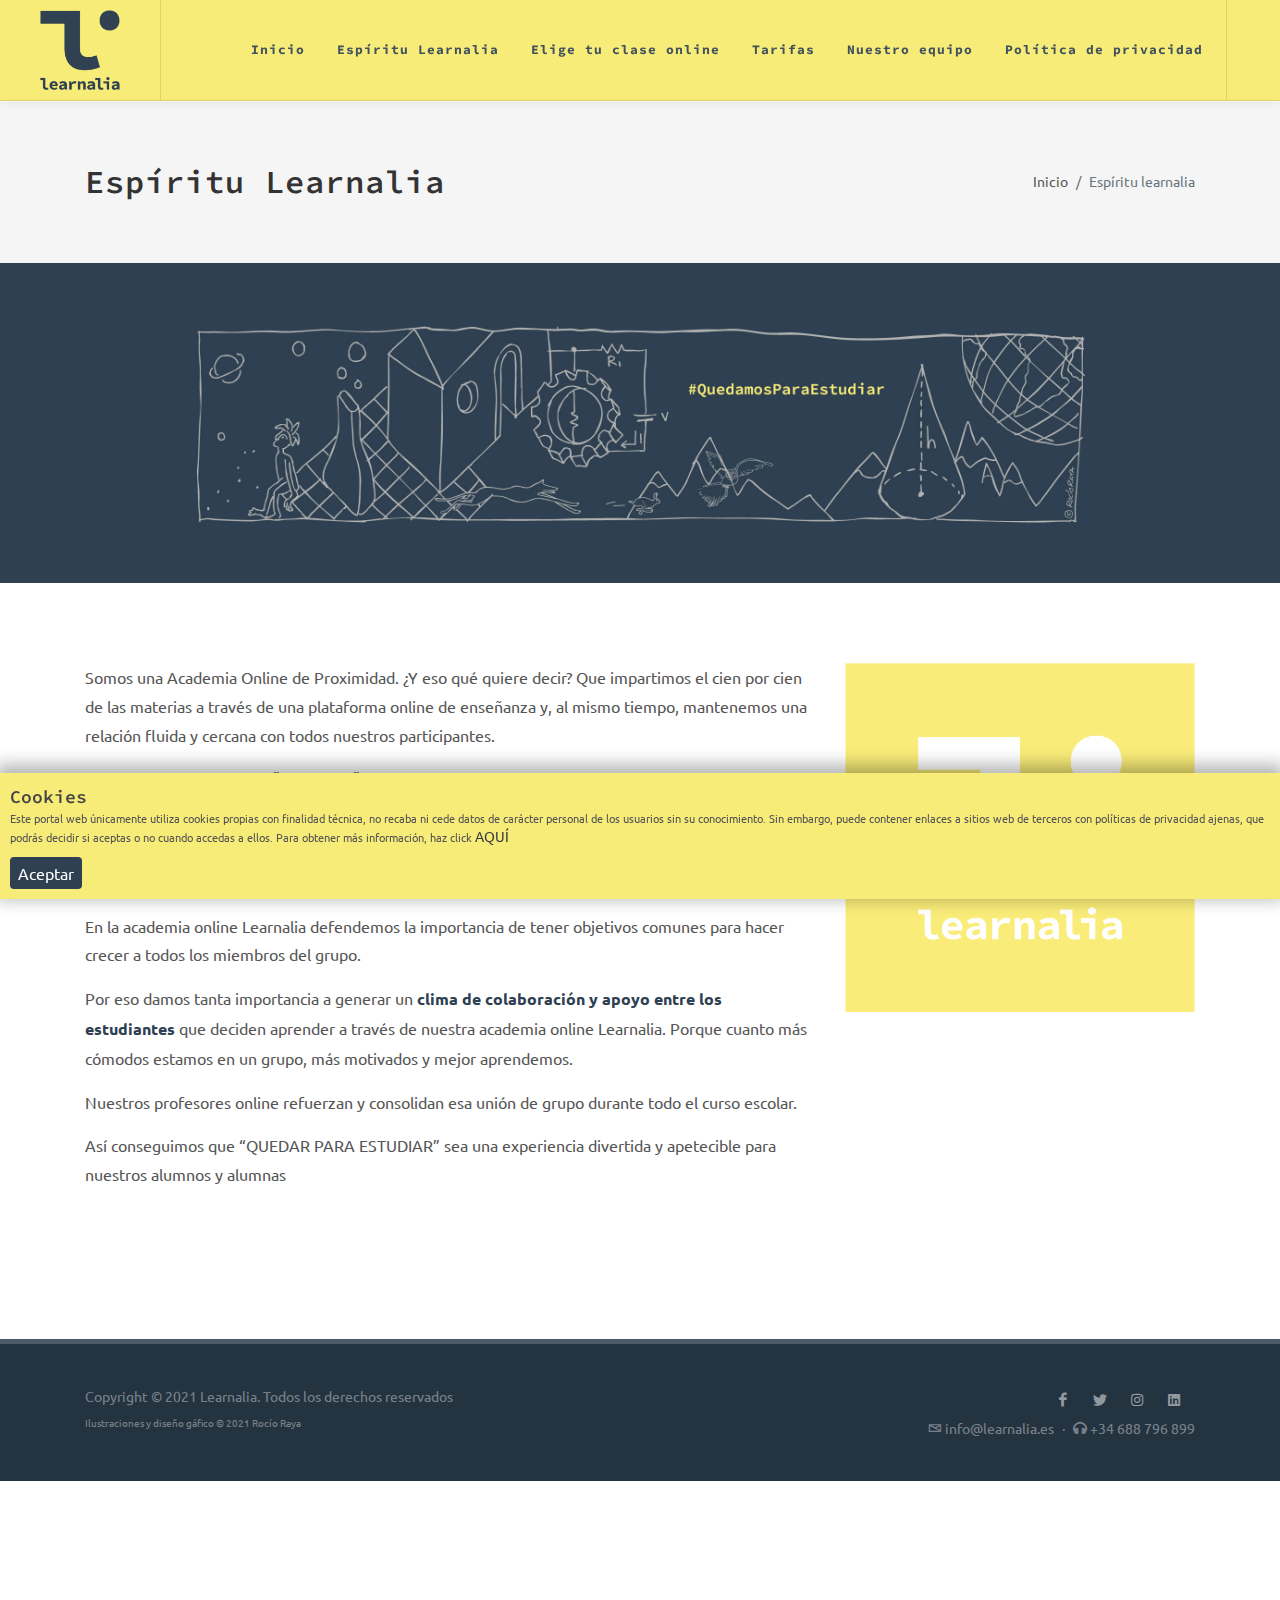
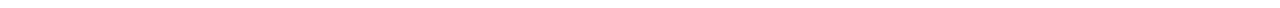
<file: espiritu_learnalia.html>
<!DOCTYPE html>
<html dir="ltr" lang="en-US">
<head>

	<meta http-equiv="content-type" content="text/html; charset=utf-8" />
	<meta name="author" content="SemiColonWeb" />

	<!-- Stylesheets
	============================================= -->
	<link href="https://fonts.googleapis.com/css?family=Lato:300,400,400i,700,900|Ubuntu:ital,wght@0,300;0,400;0,500;0,700;1,300;1,400;1,500|Source+Code+Pro:wght@300;400;500;600;700;900|Poppins:300,400,500,600,700|PT+Serif:400,400i&display=swap" rel="stylesheet" type="text/css" />
	<link rel="stylesheet" href="css/bootstrap.css" type="text/css" />
	<link rel="stylesheet" href="style.css" type="text/css" />
	<link rel="stylesheet" href="css/swiper.css" type="text/css" />
	<link rel="stylesheet" href="css/dark.css" type="text/css" />
	<link rel="stylesheet" href="css/font-icons.css" type="text/css" />
	<link rel="stylesheet" href="css/animate.css" type="text/css" />
	<link rel="stylesheet" href="css/magnific-popup.css" type="text/css" />
	<link rel="stylesheet" href="css/style-cookies.css">
	<link rel="icon" type="image/png" href="assets/images/favicon.png">

	<link rel="stylesheet" href="css/custom.css" type="text/css" />
	<meta name="viewport" content="width=device-width, initial-scale=1" />

	<!-- Document Title
	============================================= -->
	<title>Espíritu Learnalia | Learnalia</title>

</head>

<body class="stretched">

	<!-- Document Wrapper
	============================================= -->
	<div id="wrapper" class="clearfix">

		<!-- Header
    ============================================= -->
		<header id="header" class="full-header transparent-header no-dark sticky-header" data-sticky-class="not-dark">
			<div id="header-wrap">
				<div class="container">
					<div class="header-row">

						<!-- Logo
                        ============================================= -->
						<div id="logo">
							<a href="index.html" class="standard-logo" data-dark-logo="assets/images/learnalia_short.png"><img src="assets/images/learnalia_short.png" alt="Learnalia Logo" style="padding: 10px"></a>
							<a href="index.html" class="retina-logo" data-dark-logo="assets/images/learnalia_short.png"><img src="assets/images/learnalia_short.png" alt="Learnalia Logo" style="padding: 10px"></a>
						</div><!-- #logo end -->


						<div class="header-misc">

						</div>

						<div id="primary-menu-trigger">
							<svg class="svg-trigger" viewBox="0 0 100 100"><path d="m 30,33 h 40 c 3.722839,0 7.5,3.126468 7.5,8.578427 0,5.451959 -2.727029,8.421573 -7.5,8.421573 h -20"></path><path d="m 30,50 h 40"></path><path d="m 70,67 h -40 c 0,0 -7.5,-0.802118 -7.5,-8.365747 0,-7.563629 7.5,-8.634253 7.5,-8.634253 h 20"></path></svg>
						</div>
						<!-- Primary Navigation
                        ============================================= -->
						<nav class="primary-menu">

							<ul class="menu-container">
								<li class="menu-item">
									<a class="menu-link" href="/"><div>Inicio</div></a>
								</li>
								<li class="menu-item">
									<a class="menu-link" href="espiritu_learnalia.html"><div>Espíritu Learnalia</div></a>
								</li>
								<li class="menu-item mega-menu">
									<a class="menu-link" href="escoge_tu_clase.html"><div>Elige tu clase online</div></a>
								</li>
								<li class="menu-item mega-menu">
									<a class="menu-link" href="tarifas.html"><div>Tarifas</div></a>
								</li>
								<li class="menu-item mega-menu">
									<a class="menu-link" href="nuestro_equipo.html"><div>Nuestro equipo</div></a>
								</li>
								<li class="menu-item mega-menu">
									<a class="menu-link" href="politica_privacidad.html"><div>Política de privacidad</div></a>
								</li>
							</ul>

						</nav><!-- #primary-menu end -->

					</div>
				</div>
			</div>
			<div class="header-wrap-clone"></div>
		</header><!-- #header end -->

		<!-- Page Title
		============================================= -->
		<section id="page-title">

			<div class="container clearfix">
				<h1>Espíritu Learnalia</h1>
				<ol class="breadcrumb">
					<li class="breadcrumb-item"><a href="#">Inicio</a></li>
					<li class="breadcrumb-item active" aria-current="page">Espíritu learnalia</li>
				</ol>
			</div>

		</section><!-- #page-title end -->

		<!-- Content
		============================================= -->
		<section id="content">
			<div class="content-wrap" style="height: 320px; background: url('./assets/images/quedamos_para_estudiar_blue.jpg'); background-size: cover;background-repeat: no-repeat;
background-position: center">

			</div>
			<div class="content-wrap">
				<div class="container clearfix">

					<div class="row" style="margin-bottom: 20px;">

						<div class="col-lg-8">
							<div class="step" style="margin-bottom: 50px;">
								<p class="mb-0">Somos una Academia Online de Proximidad. ¿Y eso qué quiere decir?  Que impartimos el cien por cien de las materias a través de una plataforma online de enseñanza y, al mismo tiempo, mantenemos una relación fluida y cercana con todos nuestros participantes.  </p>
								<p class="mb-0" style="padding-top: 15px">Espíritu Learnalia significa "hacer piña", hacer equipo con el resto de compañeros de clases de apoyo online. </p>
								<p class="mb-0" style="padding-top: 15px"><b><a href="nuestro_equipo.html">Su fundador, Antonio Ortiz Poveda</a></b>, es ingeniero de Fórmula 3 y <b>es un apasionado del trabajo en equipo.</b></p>
								<p class="mb-0" style="padding-top: 15px">En la academia online Learnalia defendemos la importancia de tener objetivos comunes para hacer crecer a todos los miembros del grupo.</p>
								<p class="mb-0" style="padding-top: 15px">Por eso damos tanta importancia a generar un <b>clima de colaboración y apoyo entre los estudiantes</b> que deciden aprender a través de nuestra academia online Learnalia. Porque cuanto más cómodos estamos en un grupo, más motivados y mejor aprendemos.  </p>
								<p class="mb-0" style="padding-top: 15px">Nuestros profesores online refuerzan y consolidan esa unión de grupo durante todo el curso escolar.</p>
								<p class="mb-0" style="padding-top: 15px">Así conseguimos que “QUEDAR PARA ESTUDIAR” sea una experiencia divertida y apetecible para nuestros alumnos y alumnas</p>

							</div>

						</div>

						<div class="col-lg-4">
							<img src="assets/images/learnalia_logo_3tintas_Amarillo.png" alt="learnalia">
						</div>

					</div>
				</div>
			</div>
		</section><!-- #content end -->

		<!-- Footer
    ============================================= -->
		<footer id="footer" style="background-color: #2E4051;"class="dark">
			<div class="container">


			</div>

			<!-- Copyrights
			============================================= -->
			<div id="copyrights">
				<div class="container">

					<div class="row col-mb-30">

						<div class="col-md-6 text-center text-md-left">
							Copyright © 2021 Learnalia. Todos los derechos reservados<br><span style="font-size:10px">Ilustraciones y diseño gáfico © 2021 Rocío Raya</span>
							<div class="copyright-links" style="display: none"><a href="#">Terms of Use</a> / <a href="#">Privacy Policy</a></div>
						</div>

						<div class="col-md-6 text-center text-md-right">
							<div class="d-flex justify-content-center justify-content-md-end">
								<a href="https://www.facebook.com/learnalia/" class="social-icon si-small si-borderless si-facebook">
									<i class="icon-facebook"></i>
									<i class="icon-facebook"></i>
								</a>

								<a href="https://twitter.com/learnalia" class="social-icon si-small si-borderless si-twitter">
									<i class="icon-twitter"></i>
									<i class="icon-twitter"></i>
								</a>

								<a href="https://www.instagram.com/learnalia/" class="social-icon si-small si-borderless si-twitter">
									<i class="icon-instagram"></i>
									<i class="icon-instagram"></i>
								</a>

								<a href="https://www.linkedin.com/in/learnalia/" class="social-icon si-small si-borderless si-linkedin">
									<i class="icon-linkedin"></i>
									<i class="icon-linkedin"></i>
								</a>
							</div>

							<div class="clear"></div>

							<i class="icon-envelope2"></i> info@learnalia.es <span class="middot">&middot;</span> <i class="icon-headphones"></i> +34 688 796 899
						</div>

					</div>

				</div>
			</div><!-- #copyrights end -->
		</footer><!-- #footer end -->

	</div><!-- #wrapper end -->


		<!-- Banner de Cookies
	============================================= -->
	<div class="cookies-aviso" id="cookies-aviso">
        <h4 class="cookies-titulo">Cookies</h4>
        <p class="cookies-parrafo">
            Este portal web únicamente utiliza cookies propias con finalidad técnica, no recaba ni cede
			datos de carácter personal de los usuarios sin su conocimiento. Sin embargo, puede
			contener enlaces a sitios web de terceros con políticas de privacidad ajenas, que podrás
			decidir si aceptas o no cuando accedas a ellos. Para obtener más información, haz click
			<a href="aviso_cookies.html" class="cookies-enlace">AQUÍ</a>
        </p>
        <button class="cookies-button" id="btn-aceptar-cookies">Aceptar</button>
    </div>

	<!-- Go To Top
	============================================= -->
	<div id="gotoTop" class="icon-angle-up"></div>

	<!-- JavaScripts
	============================================= -->
	<script src="js/cookies-aviso.js"></script>
	<script src="js/jquery.js"></script>
	<script src="js/plugins.min.js"></script>

	<!-- Footer Scripts
	============================================= -->
	<script src="js/functions.js"></script>

</body>
</html>
</file>
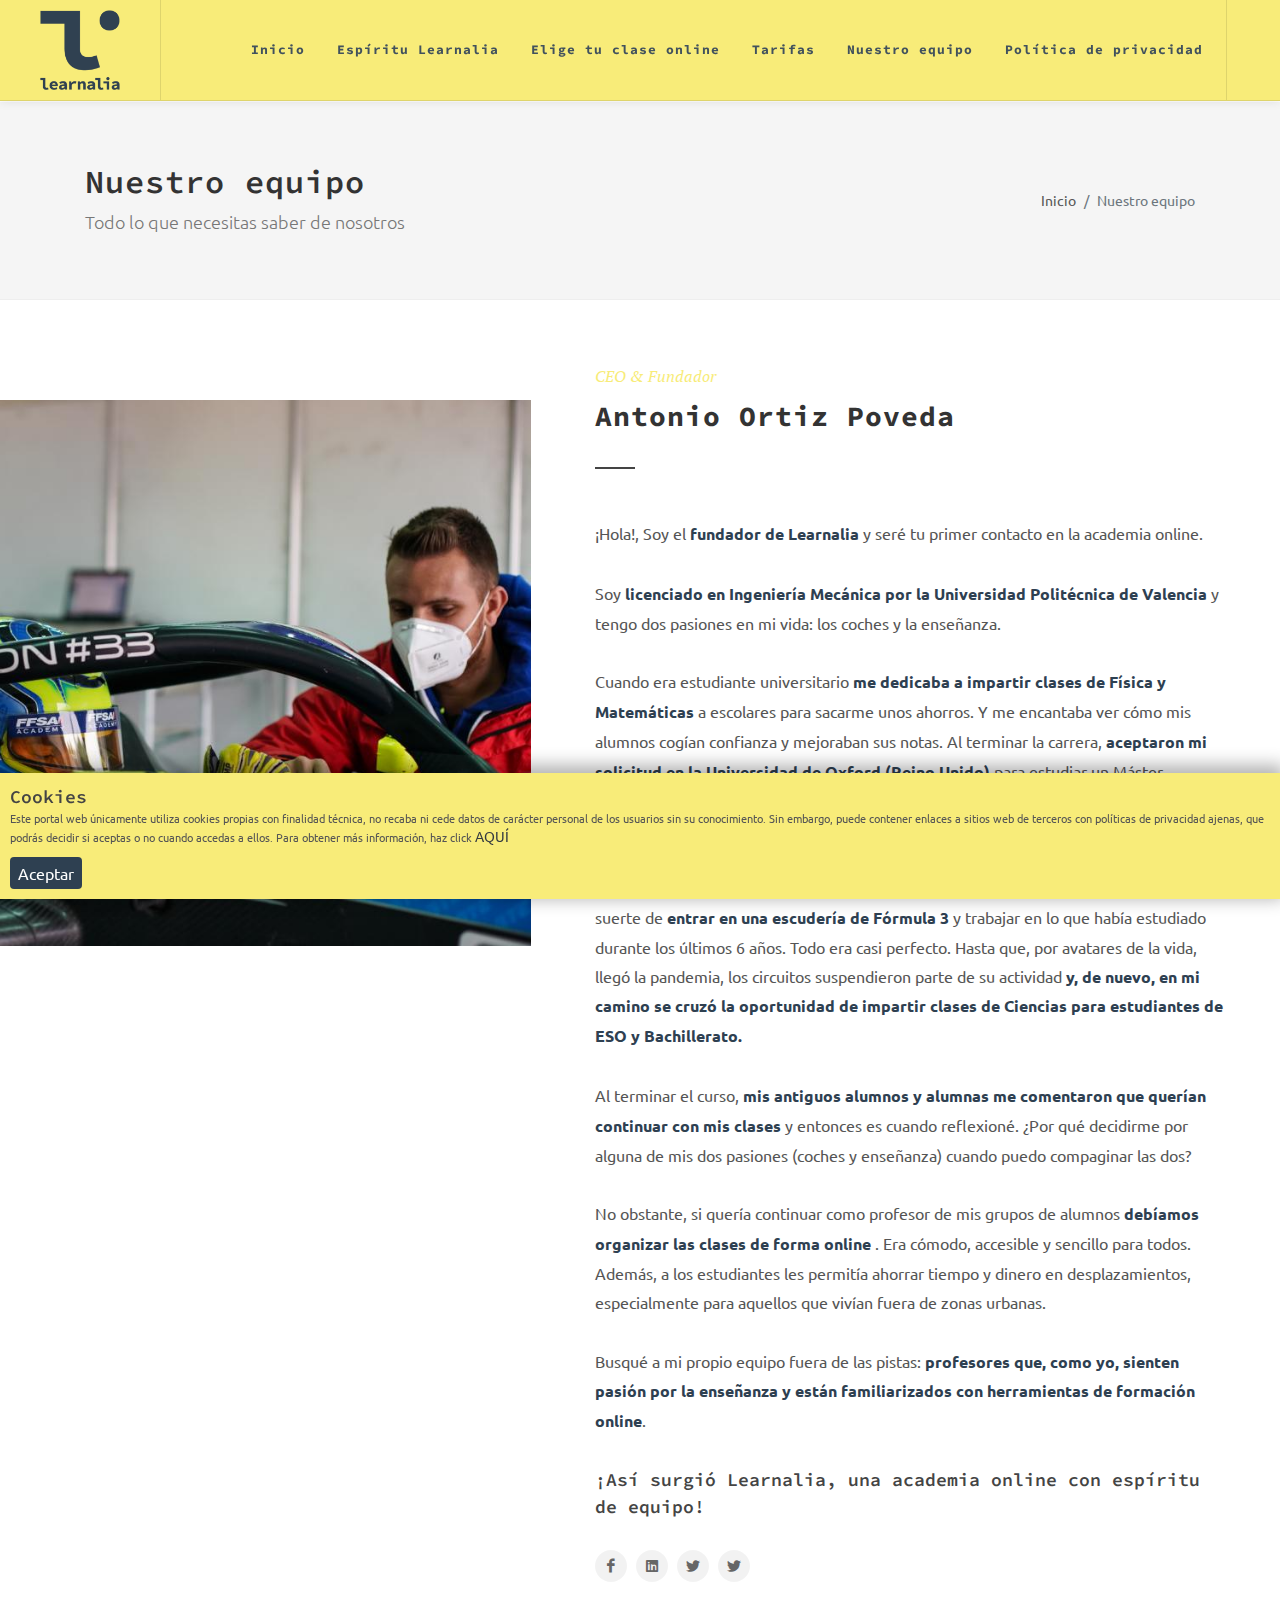
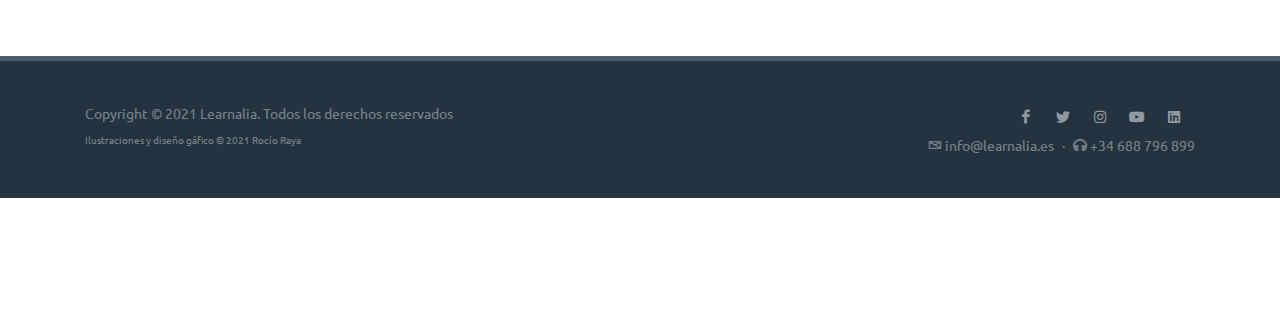
<file: nuestro_equipo.html>
<!DOCTYPE html>
<html dir="ltr" lang="en-US">
<head>

	<meta http-equiv="content-type" content="text/html; charset=utf-8" />
	<meta name="author" content="SemiColonWeb" />

	<!-- Stylesheets
	============================================= -->
	<link href="https://fonts.googleapis.com/css?family=Lato:300,400,400i,700,900|Ubuntu:ital,wght@0,300;0,400;0,500;0,700;1,300;1,400;1,500|Source+Code+Pro:wght@300;400;500;600;700;900|Poppins:300,400,500,600,700|PT+Serif:400,400i&display=swap" rel="stylesheet" type="text/css" />
	<link rel="stylesheet" href="css/bootstrap.css" type="text/css" />
	<link rel="stylesheet" href="style.css" type="text/css" />
	<link rel="stylesheet" href="css/swiper.css" type="text/css" />
	<link rel="stylesheet" href="css/dark.css" type="text/css" />
	<link rel="stylesheet" href="css/font-icons.css" type="text/css" />
	<link rel="stylesheet" href="css/animate.css" type="text/css" />
	<link rel="stylesheet" href="css/magnific-popup.css" type="text/css" />
	<link rel="stylesheet" href="css/style-cookies.css">
	<link rel="icon" type="image/png" href="assets/images/favicon.png">

	<link rel="stylesheet" href="css/custom.css" type="text/css" />
	<meta name="viewport" content="width=device-width, initial-scale=1" />

	<!-- Document Title
	============================================= -->
	<title>Nuestro equipo | Learnalia</title>

</head>

<body class="stretched">

	<!-- Document Wrapper
	============================================= -->
	<div id="wrapper" class="clearfix">

		<!-- Header
============================================= -->
		<header id="header" class="full-header transparent-header no-dark sticky-header" data-sticky-class="not-dark">
			<div id="header-wrap">
				<div class="container">
					<div class="header-row">

						<!-- Logo
                        ============================================= -->
						<div id="logo">
							<a href="index.html" class="standard-logo" data-dark-logo="assets/images/learnalia_short.png"><img src="assets/images/learnalia_short.png" alt="Learnalia Logo" style="padding: 10px"></a>
							<a href="index.html" class="retina-logo" data-dark-logo="assets/images/learnalia_short.png"><img src="assets/images/learnalia_short.png" alt="Learnalia Logo" style="padding: 10px"></a>
						</div><!-- #logo end -->


						<div class="header-misc">

						</div>

						<div id="primary-menu-trigger">
							<svg class="svg-trigger" viewBox="0 0 100 100"><path d="m 30,33 h 40 c 3.722839,0 7.5,3.126468 7.5,8.578427 0,5.451959 -2.727029,8.421573 -7.5,8.421573 h -20"></path><path d="m 30,50 h 40"></path><path d="m 70,67 h -40 c 0,0 -7.5,-0.802118 -7.5,-8.365747 0,-7.563629 7.5,-8.634253 7.5,-8.634253 h 20"></path></svg>
						</div>
						<!-- Primary Navigation
                        ============================================= -->
						<nav class="primary-menu">

							<ul class="menu-container">
								<li class="menu-item">
									<a class="menu-link" href="/"><div>Inicio</div></a>
								</li>
								<li class="menu-item">
									<a class="menu-link" href="espiritu_learnalia.html"><div>Espíritu Learnalia</div></a>
								</li>
								<li class="menu-item mega-menu">
									<a class="menu-link" href="escoge_tu_clase.html"><div>Elige tu clase online</div></a>
								</li>
								<li class="menu-item mega-menu">
									<a class="menu-link" href="tarifas.html"><div>Tarifas</div></a>
								</li>
								<li class="menu-item mega-menu">
									<a class="menu-link" href="nuestro_equipo.html"><div>Nuestro equipo</div></a>
								</li>
								<li class="menu-item mega-menu">
									<a class="menu-link" href="politica_privacidad.html"><div>Política de privacidad</div></a>
								</li>
							</ul>

						</nav><!-- #primary-menu end -->

					</div>
				</div>
			</div>
			<div class="header-wrap-clone"></div>
		</header><!-- #header end -->

		<!-- Page Title
    ============================================= -->
		<section id="page-title">

			<div class="container clearfix">
				<h1>Nuestro equipo</h1>
				<span>Todo lo que necesitas saber de nosotros</span>
				<ol class="breadcrumb">
					<li class="breadcrumb-item"><a href="#">Inicio</a></li>
					<li class="breadcrumb-item active" aria-current="page">Nuestro equipo</li>
				</ol>
			</div>

		</section><!-- #page-title end -->

		<!-- Content
		============================================= -->
		<section id="content">
				<div class="row align-items-stretch">

					<div class="col-md-5 col-padding min-vh-75 col-lg-5" style="background: url('assets/images/antonio.jpg') top center no-repeat; margin-top: 100px; padding-left: 20px;background-size: contain;"></div>

					<div class="col-md-7 col-padding col-lg-7">
						<div>
							<div class="heading-block">
								<span class="before-heading color">CEO &amp; Fundador</span>
								<h3>Antonio Ortiz Poveda</h3>
							</div>

							<div class="row col-mb-50">

								<div class="col-lg-12">
									<p>¡Hola!, Soy el <b>fundador de Learnalia</b> y seré tu primer contacto en la academia online.</p>
									<p>Soy <b>licenciado en Ingeniería Mecánica por la Universidad Politécnica de Valencia</b> y tengo dos pasiones en mi vida: los coches y la enseñanza. </p>
									<p>Cuando era estudiante universitario <b>me dedicaba a impartir clases de Física y Matemáticas</b> a escolares para sacarme unos ahorros. Y me encantaba ver cómo mis alumnos cogían confianza y mejoraban sus notas. Al terminar la carrera, <b>aceptaron mi solicitud en la Universidad de Oxford (Reino Unido)</b>  para estudiar un Máster especializado en Ingeniería de coches de carreras, y lo cierto es que, por entonces, mi mundo eran los coches y aprender lo máximo posible… ¡Además en otro idioma: inglés!</p>
									<p>Cuando finalicé el posgrado, regresé a mi pueblo, Orihuela (Alicante). Enseguida tuve la suerte de <b>entrar en una escudería de Fórmula 3</b> y trabajar en lo que había estudiado durante los últimos 6 años. Todo era casi perfecto. Hasta que, por avatares de la vida, llegó la pandemia, los circuitos suspendieron parte de su actividad <b>y, de nuevo, en mi camino se cruzó la oportunidad de impartir clases de Ciencias para estudiantes de ESO y Bachillerato.</b></p>
									<p>Al terminar el curso, <b>mis antiguos alumnos y alumnas me comentaron que querían continuar con mis clases</b> y entonces es cuando reflexioné.  ¿Por qué decidirme por alguna de mis dos pasiones (coches y enseñanza) cuando puedo compaginar las dos?</p>
									<p>No obstante, si quería continuar como profesor de mis grupos de alumnos <b>debíamos organizar las clases de forma online</b> . Era cómodo, accesible y sencillo para todos. Además, a los estudiantes les permitía ahorrar tiempo y dinero en desplazamientos, especialmente para aquellos que vivían fuera de zonas urbanas. </p>
									<p>Busqué a mi propio equipo fuera de las pistas: <b>profesores que, como yo, sienten pasión por la enseñanza y están familiarizados con herramientas de formación online</b>. <h4>¡Así surgió Learnalia, una academia online con espíritu de equipo!</h4> </p>
									<a href="#" class="social-icon inline-block si-small si-light si-rounded si-facebook">
										<i class="icon-facebook"></i>
										<i class="icon-facebook"></i>
									</a>
									<a href="https://www.linkedin.com/in/antonio-ortiz-poveda/" class="social-icon inline-block si-small si-light si-rounded si-twitter">
										<i class="icon-linkedin"></i>
										<i class="icon-linkedin"></i>
									</a>
									<a href="https://twitter.com/AntonioOrRacing" class="social-icon inline-block si-small si-light si-rounded si-gplus">
										<i class="icon-twitter"></i>
										<i class="icon-twitter"></i>
									</a>
									<a href="https://www.instagram.com/antonio.ortiz008/" class="social-icon inline-block si-small si-light si-rounded si-gplus">
										<i class="icon-twitter"></i>
										<i class="icon-twitter"></i>
									</a>
								</div>

							</div>

						</div>
					</div>

				</div>

			</div>
		</section><!-- #content end -->

		<!-- Footer
		============================================= -->
		<footer id="footer" style="background-color: #2E4051;"class="dark">
			<div class="container">


			</div>

			<!-- Copyrights
			============================================= -->
			<div id="copyrights">
				<div class="container">

					<div class="row col-mb-30">

						<div class="col-md-6 text-center text-md-left">
							Copyright © 2021 Learnalia. Todos los derechos reservados<br><span style="font-size:10px">Ilustraciones y diseño gáfico © 2021 Rocío Raya</span>
							<div class="copyright-links" style="display: none"><a href="#">Terms of Use</a> / <a href="#">Privacy Policy</a></div>
						</div>

						<div class="col-md-6 text-center text-md-right">
							<div class="d-flex justify-content-center justify-content-md-end">
								<a href="https://www.facebook.com/learnalia/" class="social-icon si-small si-borderless si-facebook">
									<i class="icon-facebook"></i>
									<i class="icon-facebook"></i>
								</a>

								<a href="https://twitter.com/learnalia" class="social-icon si-small si-borderless si-twitter">
									<i class="icon-twitter"></i>
									<i class="icon-twitter"></i>
								</a>

								<a href="https://www.instagram.com/learnalia/" class="social-icon si-small si-borderless si-twitter">
									<i class="icon-instagram"></i>
									<i class="icon-instagram"></i>
								</a>

								<a href="https://www.youtube.com/channel/UCHITR-EKl7ouN_o3FwvQrUA" class="social-icon si-small si-borderless si-twitter">
									<i class="icon-youtube"></i>
									<i class="icon-youtube"></i>
								</a>

								<a href="https://www.linkedin.com/in/learnalia/" class="social-icon si-small si-borderless si-linkedin">
									<i class="icon-linkedin"></i>
									<i class="icon-linkedin"></i>
								</a>
							</div>

							<div class="clear"></div>

							<i class="icon-envelope2"></i> info@learnalia.es <span class="middot">&middot;</span> <i class="icon-headphones"></i> +34 688 796 899
						</div>

					</div>

				</div>
			</div><!-- #copyrights end -->
		</footer><!-- #footer end -->

	</div><!-- #wrapper end -->

	<!-- Go To Top
	============================================= -->
	<div id="gotoTop" class="icon-angle-up"></div>


		<!-- Banner de Cookies
	============================================= -->
	<div class="cookies-aviso" id="cookies-aviso">
        <h4 class="cookies-titulo">Cookies</h4>
        <p class="cookies-parrafo">
            Este portal web únicamente utiliza cookies propias con finalidad técnica, no recaba ni cede
			datos de carácter personal de los usuarios sin su conocimiento. Sin embargo, puede
			contener enlaces a sitios web de terceros con políticas de privacidad ajenas, que podrás
			decidir si aceptas o no cuando accedas a ellos. Para obtener más información, haz click
			<a href="aviso_cookies.html" class="cookies-enlace">AQUÍ</a>
        </p>
        <button class="cookies-button" id="btn-aceptar-cookies">Aceptar</button>
    </div>
	

	<!-- JavaScripts
	============================================= -->
	<script src="js/cookies-aviso.js"></script>
	<script src="js/jquery.js"></script>
	<script src="js/plugins.min.js"></script>

	<!-- Footer Scripts
	============================================= -->
	<script src="js/functions.js"></script>

</body>
</html>
</file>
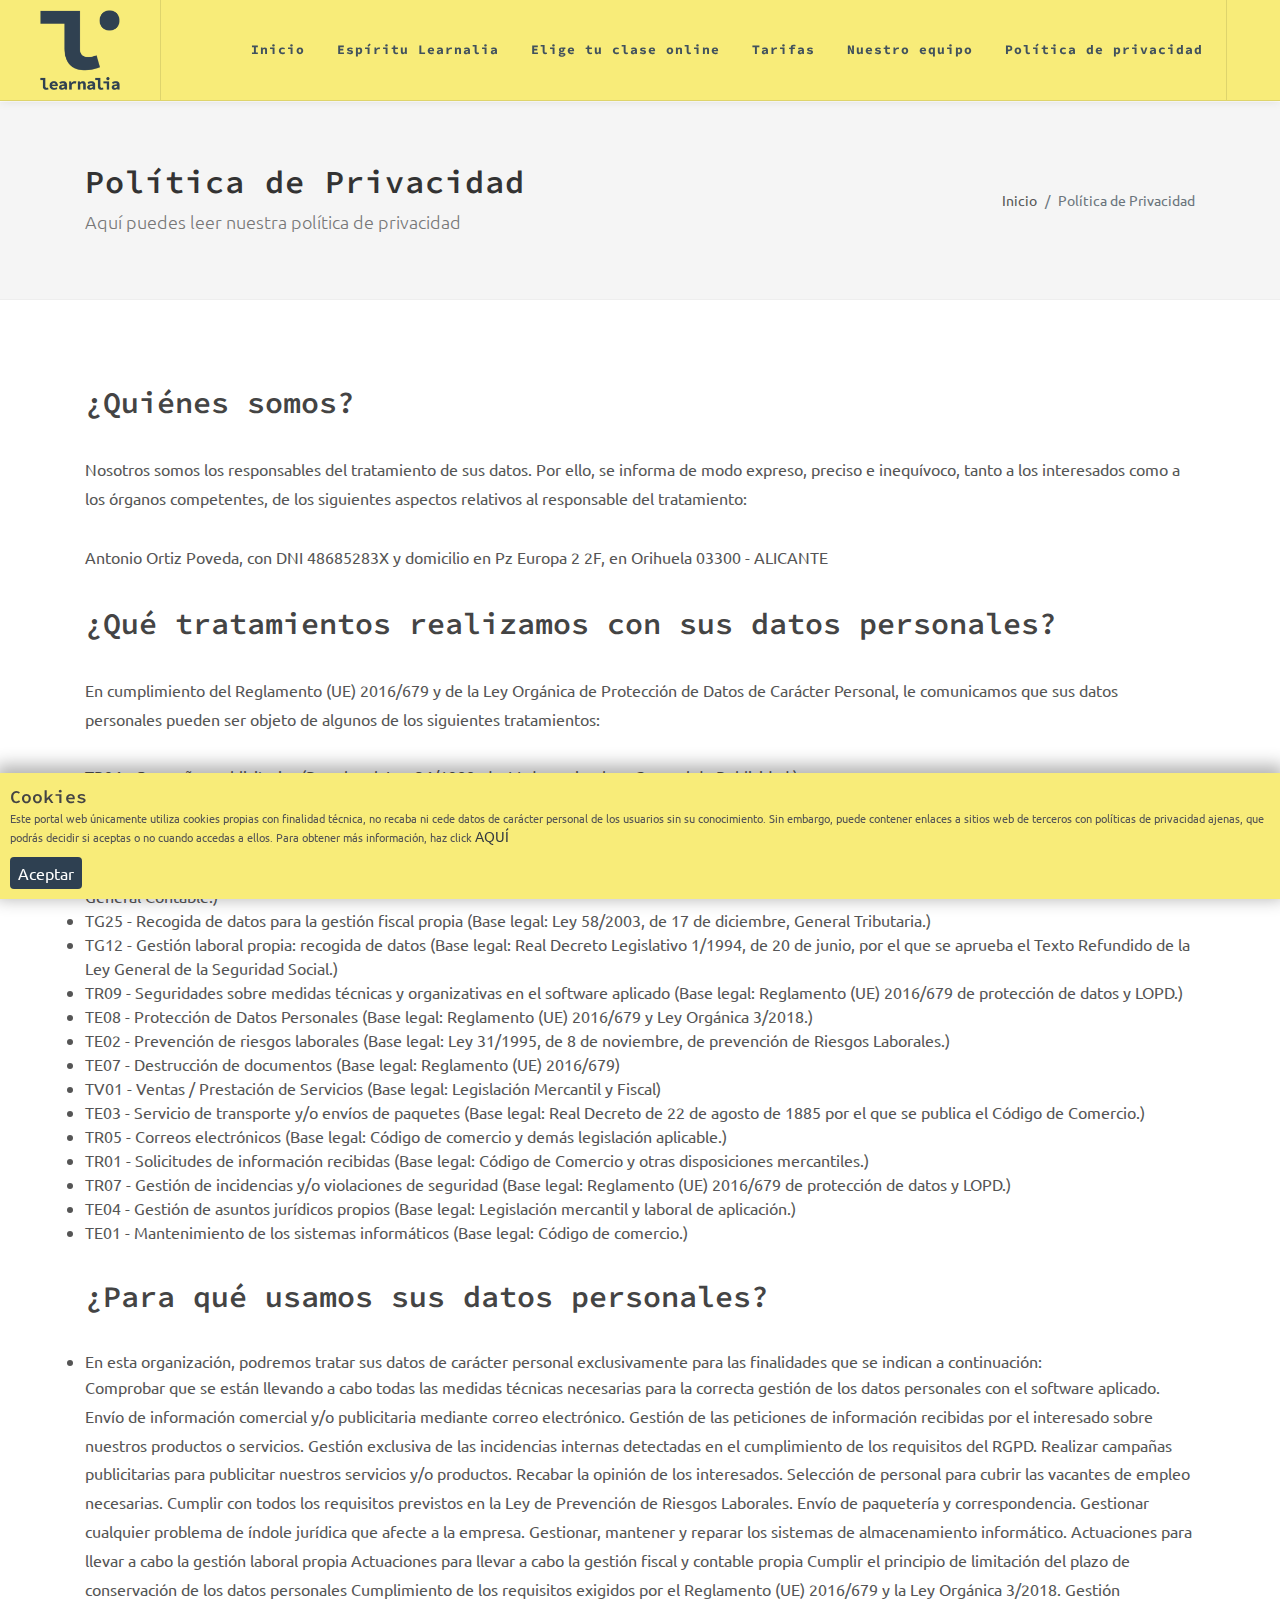
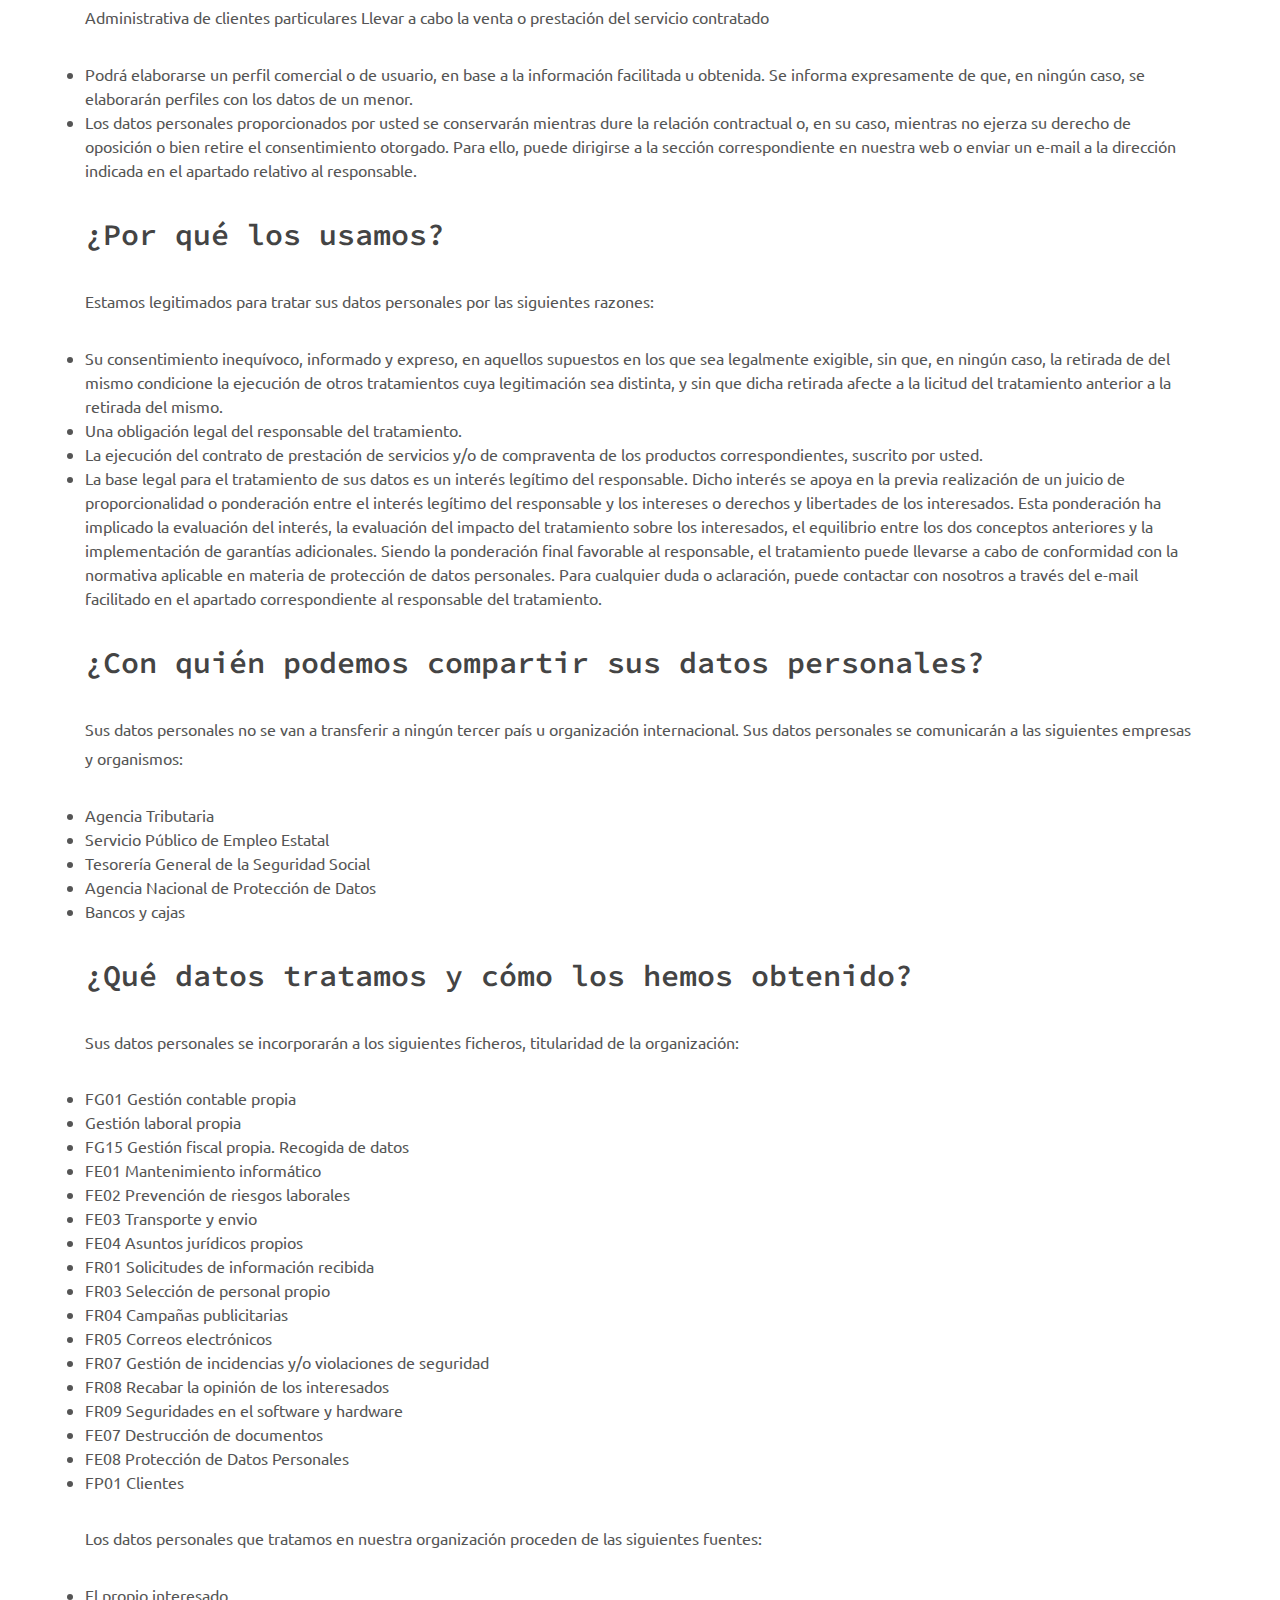
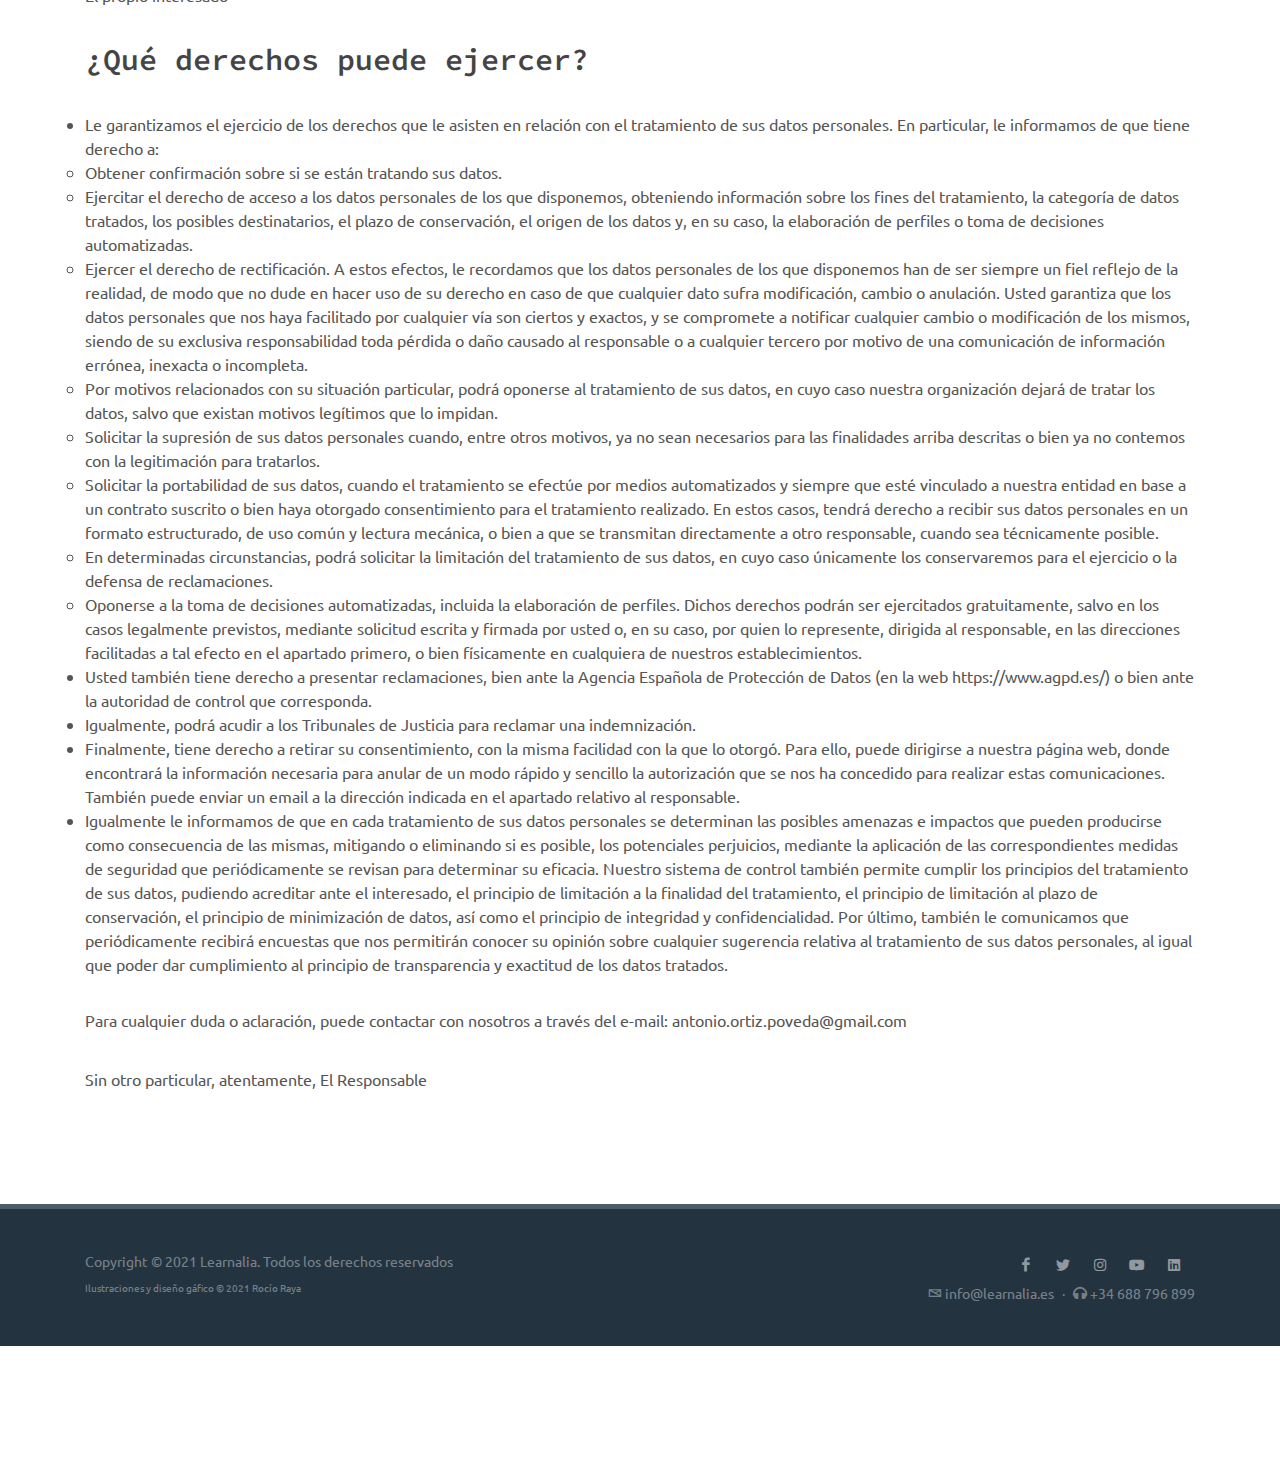
<file: politica_privacidad.html>
<!DOCTYPE html>
<html dir="ltr" lang="en-US">
<head>

	<meta http-equiv="content-type" content="text/html; charset=utf-8" />
	<meta name="author" content="SemiColonWeb" />

	<!-- Stylesheets
	============================================= -->
	<link href="https://fonts.googleapis.com/css?family=Lato:300,400,400i,700,900|Ubuntu:ital,wght@0,300;0,400;0,500;0,700;1,300;1,400;1,500|Source+Code+Pro:wght@300;400;500;600;700;900|Poppins:300,400,500,600,700|PT+Serif:400,400i&display=swap" rel="stylesheet" type="text/css" />
	<link rel="stylesheet" href="css/bootstrap.css" type="text/css" />
	<link rel="stylesheet" href="style.css" type="text/css" />
	<link rel="stylesheet" href="css/swiper.css" type="text/css" />
	<link rel="stylesheet" href="css/dark.css" type="text/css" />
	<link rel="stylesheet" href="css/font-icons.css" type="text/css" />
	<link rel="stylesheet" href="css/animate.css" type="text/css" />
	<link rel="stylesheet" href="css/magnific-popup.css" type="text/css" />
    <link rel="stylesheet" href="css/style-cookies.css">
	<link rel="icon" type="image/png" href="assets/images/favicon.png">

	<link rel="stylesheet" href="css/custom.css" type="text/css" />
	<meta name="viewport" content="width=device-width, initial-scale=1" />

	<!-- Document Title
	============================================= -->
	<title>Politica de Privacidad | Learnalia</title>

</head>

<body class="stretched">

	<!-- Document Wrapper
	============================================= -->
	<div id="wrapper" class="clearfix">

		<!-- Header
============================================= -->
		<header id="header" class="full-header transparent-header no-dark sticky-header" data-sticky-class="not-dark">
			<div id="header-wrap">
				<div class="container">
					<div class="header-row">

						<!-- Logo
                        ============================================= -->
						<div id="logo">
							<a href="index.html" class="standard-logo" data-dark-logo="assets/images/learnalia_short.png"><img src="assets/images/learnalia_short.png" alt="Learnalia Logo" style="padding: 10px"></a>
							<a href="index.html" class="retina-logo" data-dark-logo="assets/images/learnalia_short.png"><img src="assets/images/learnalia_short.png" alt="Learnalia Logo" style="padding: 10px"></a>
						</div><!-- #logo end -->


						<div class="header-misc">

						</div>

						<div id="primary-menu-trigger">
							<svg class="svg-trigger" viewBox="0 0 100 100"><path d="m 30,33 h 40 c 3.722839,0 7.5,3.126468 7.5,8.578427 0,5.451959 -2.727029,8.421573 -7.5,8.421573 h -20"></path><path d="m 30,50 h 40"></path><path d="m 70,67 h -40 c 0,0 -7.5,-0.802118 -7.5,-8.365747 0,-7.563629 7.5,-8.634253 7.5,-8.634253 h 20"></path></svg>
						</div>
						<!-- Primary Navigation
                        ============================================= -->
						<nav class="primary-menu">

							<ul class="menu-container">
								<li class="menu-item">
									<a class="menu-link" href="/"><div>Inicio</div></a>
								</li>
								<li class="menu-item">
									<a class="menu-link" href="espiritu_learnalia.html"><div>Espíritu Learnalia</div></a>
								</li>
								<li class="menu-item mega-menu">
									<a class="menu-link" href="escoge_tu_clase.html"><div>Elige tu clase online</div></a>
								</li>
								<li class="menu-item mega-menu">
									<a class="menu-link" href="tarifas.html"><div>Tarifas</div></a>
								</li>
								<li class="menu-item mega-menu">
									<a class="menu-link" href="nuestro_equipo.html"><div>Nuestro equipo</div></a>
								</li>
                                <li class="menu-item mega-menu">
									<a class="menu-link" href="politica_privacidad.html"><div>Política de privacidad</div></a>
								</li>
							</ul>

						</nav><!-- #primary-menu end -->

					</div>
				</div>
			</div>
			<div class="header-wrap-clone"></div>
		</header><!-- #header end -->

		<!-- Page Title
    ============================================= -->
		<section id="page-title">

			<div class="container clearfix">
				<h1>Política de Privacidad</h1>
				<span>Aquí puedes leer nuestra política de privacidad</span>
				<ol class="breadcrumb">
					<li class="breadcrumb-item"><a href="#">Inicio</a></li>
					<li class="breadcrumb-item active" aria-current="page">Política de Privacidad</li>
				</ol>
			</div>

		</section><!-- #page-title end -->

		<!-- Content
		============================================= -->
		<section id="content">
            <div class="content-wrap">
				<div class="container clearfix">

                    <h2>¿Quiénes somos?</h2>
                    <p>Nosotros somos los responsables del tratamiento de sus datos. Por ello, se informa de modo expreso, preciso e
                        inequívoco, tanto a los interesados como a los órganos competentes, de los siguientes aspectos relativos al
                        responsable del tratamiento: </p>
                    <p>Antonio Ortiz Poveda, con DNI 48685283X y domicilio en Pz Europa 2 2F, en Orihuela 03300 - ALICANTE</p>


                    <h2>¿Qué tratamientos realizamos con sus datos personales?</h2>
                    <p>En cumplimiento del Reglamento (UE) 2016/679 y de la Ley Orgánica de Protección de Datos de Carácter
                        Personal, le comunicamos que sus datos personales pueden ser objeto de algunos de los siguientes tratamientos:
                    </p>
                    <ul>
                        <li>TR04 - Campañas publicitarias (Base legal: Ley 34/1988, de 11 de noviembre, General de Publicidad.)</li>
                        <li>TR08 - Recabar la opinión de los interesados (Base legal: Reglamento (UE) 2016/679 de protección de datos y LOPD.)</li>
                        <li>TR03 - Selección de personal propio (Base legal: Real Decreto Legislativo 3/2015, de 23 de octubre, por el que se aprueba el texto refundido de la ley de Empleo.)</li>
                        <li>TG01 - Gestión contable y de libros propia, en calidad de responsable. (Base legal: Real Decreto 1514/2007, de 16 de Noviembre, por el que se regula el Plan General Contable.)</li>
                        <li>TG25 - Recogida de datos para la gestión fiscal propia (Base legal: Ley 58/2003, de 17 de diciembre, General Tributaria.)</li>
                        <li>TG12 - Gestión laboral propia: recogida de datos (Base legal: Real Decreto Legislativo 1/1994, de 20 de junio, por el que se aprueba el Texto Refundido de la Ley General de la Seguridad Social.)</li>
                        <li>TR09 - Seguridades sobre medidas técnicas y organizativas en el software aplicado (Base legal: Reglamento (UE) 2016/679 de protección de datos y LOPD.)</li>
                        <li>TE08 - Protección de Datos Personales (Base legal: Reglamento (UE) 2016/679 y Ley Orgánica 3/2018.)</li>
                        <li>TE02 - Prevención de riesgos laborales (Base legal: Ley 31/1995, de 8 de noviembre, de prevención de Riesgos Laborales.)</li>
                        <li>TE07 - Destrucción de documentos (Base legal: Reglamento (UE) 2016/679)</li>
                        <li>TV01 - Ventas / Prestación de Servicios (Base legal: Legislación Mercantil y Fiscal)</li>
                        <li>TE03 - Servicio de transporte y/o envíos de paquetes (Base legal: Real Decreto de 22 de agosto de 1885 por el que se publica el Código de Comercio.)</li>
                        <li>TR05 - Correos electrónicos (Base legal: Código de comercio y demás legislación aplicable.)</li>
                        <li>TR01 - Solicitudes de información recibidas (Base legal: Código de Comercio y otras disposiciones mercantiles.)</li>
                        <li>TR07 - Gestión de incidencias y/o violaciones de seguridad (Base legal: Reglamento (UE) 2016/679 de protección de datos y LOPD.)</li>
                        <li>TE04 - Gestión de asuntos jurídicos propios (Base legal: Legislación mercantil y laboral de aplicación.)</li>
                        <li>TE01 - Mantenimiento de los sistemas informáticos (Base legal: Código de comercio.)</li>
                    </ul>


                    <h2>¿Para qué usamos sus datos personales?</h2>
                    <ul>
                        <li>
                            En esta organización, podremos tratar sus datos de carácter personal exclusivamente para las finalidades que se
                            indican a continuación:
                            <p>
                                Comprobar que se están llevando a cabo todas las medidas técnicas necesarias para la correcta gestión
                                de los datos personales con el software aplicado.
                                Envío de información comercial y/o publicitaria mediante correo electrónico.
                                Gestión de las peticiones de información recibidas por el interesado sobre nuestros productos o servicios.
                                Gestión exclusiva de las incidencias internas detectadas en el cumplimiento de los requisitos del RGPD.
                                Realizar campañas publicitarias para publicitar nuestros servicios y/o productos.
                                Recabar la opinión de los interesados.
                                Selección de personal para cubrir las vacantes de empleo necesarias.
                                Cumplir con todos los requisitos previstos en la Ley de Prevención de Riesgos Laborales.
                                Envío de paquetería y correspondencia.
                                Gestionar cualquier problema de índole jurídica que afecte a la empresa.
                                Gestionar, mantener y reparar los sistemas de almacenamiento informático.
                                Actuaciones para llevar a cabo la gestión laboral propia
                                Actuaciones para llevar a cabo la gestión fiscal y contable propia
                                Cumplir el principio de limitación del plazo de conservación de los datos personales
                                Cumplimiento de los requisitos exigidos por el Reglamento (UE) 2016/679 y la Ley Orgánica 3/2018.
                                Gestión Administrativa de clientes particulares
                                Llevar a cabo la venta o prestación del servicio contratado
                            </p>
                        </li>
                            <li>Podrá elaborarse un perfil comercial o de usuario, en base a la información facilitada u obtenida. Se informa expresamente de que, en ningún caso, se elaborarán perfiles con los datos de un menor.</li>
                            <li>Los datos personales proporcionados por usted se conservarán mientras dure la relación contractual o, en su caso, mientras no ejerza su derecho de oposición o bien retire el consentimiento otorgado. Para ello, puede dirigirse a la sección correspondiente en nuestra web o enviar un e-mail a la dirección indicada en el apartado relativo al responsable.</li>
                    </ul>


                    <h2>¿Por qué los usamos?</h2>
                    <p>Estamos legitimados para tratar sus datos personales por las siguientes razones:</p>
                    <ul>
                        <li>Su consentimiento inequívoco, informado y expreso, en aquellos supuestos en los que sea legalmente exigible,
                            sin que, en ningún caso, la retirada de del mismo condicione la ejecución de otros tratamientos cuya legitimación
                            sea distinta, y sin que dicha retirada afecte a la licitud del tratamiento anterior a la retirada del mismo.
                            
                        </li>
                        <li>
                            Una obligación legal del responsable del tratamiento.
                        </li>
                        <li>
                            La ejecución del contrato de prestación de servicios y/o de compraventa de los productos correspondientes,
                            suscrito por usted.
                        </li>
                        <li>
                            La base legal para el tratamiento de sus datos es un interés legítimo del responsable. Dicho interés se apoya en
                            la previa realización de un juicio de proporcionalidad o ponderación entre el interés legítimo del responsable y los
                            intereses o derechos y libertades de los interesados. Esta ponderación ha implicado la evaluación del interés, la
                            evaluación del impacto del tratamiento sobre los interesados, el equilibrio entre los dos conceptos anteriores y la
                            implementación de garantías adicionales. Siendo la ponderación final favorable al responsable, el tratamiento
                            puede llevarse a cabo de conformidad con la normativa aplicable en materia de protección de datos personales.
                            Para cualquier duda o aclaración, puede contactar con nosotros a través del e-mail facilitado en el apartado
                            correspondiente al responsable del tratamiento.
                        </li>
                    </ul>


                    <h2>¿Con quién podemos compartir sus datos personales?</h2>
                    <p>
                        Sus datos personales no se van a transferir a ningún tercer país u organización internacional.
                        Sus datos personales se comunicarán a las siguientes empresas y organismos:
                    </p>
                    <ul>
                        <li>Agencia Tributaria</li>
                        <li>Servicio Público de Empleo Estatal</li>
                        <li>Tesorería General de la Seguridad Social</li>
                        <li>Agencia Nacional de Protección de Datos</li>
                        <li>Bancos y cajas</li>
                    </ul>


                    <h2>¿Qué datos tratamos y cómo los hemos obtenido?</h2>
                    <p>Sus datos personales se incorporarán a los siguientes ficheros, titularidad de la organización:</p>
                    <ul>
                        <li>FG01 Gestión contable propia</li>
                        <li> Gestión laboral propia</li>
                        <li>FG15 Gestión fiscal propia. Recogida de datos</li>
                        <li>FE01 Mantenimiento informático</li>
                        <li>FE02 Prevención de riesgos laborales</li>
                        <li>FE03 Transporte y envio</li>
                        <li>FE04 Asuntos jurídicos propios</li>
                        <li>FR01 Solicitudes de información recibida</li>
                        <li>FR03 Selección de personal propio</li>
                        <li>FR04 Campañas publicitarias</li>
                        <li>FR05 Correos electrónicos</li>
                        <li>FR07 Gestión de incidencias y/o violaciones de seguridad</li>
                        <li>FR08 Recabar la opinión de los interesados</li>
                        <li>FR09 Seguridades en el software y hardware</li>
                        <li>FE07 Destrucción de documentos</li>
                        <li>FE08 Protección de Datos Personales</li>
                        <li>FP01 Clientes</li>
                    </ul>
                    <p>Los datos personales que tratamos en nuestra organización proceden de las siguientes fuentes:</p>
                    <ul>
                        <li>El propio interesado</li>
                    </ul>


                    <h2>¿Qué derechos puede ejercer?</h2>
                    <ul>
                        <li>
                            Le garantizamos el ejercicio de los derechos que le asisten en relación con el tratamiento de sus datos
                            personales. En particular, le informamos de que tiene derecho a:
                            <ul>
                                <li>
                                    Obtener confirmación sobre si se están tratando sus datos.
                                </li>
                                <li>
                                    Ejercitar el derecho de acceso a los datos personales de los que disponemos, obteniendo información sobre los fines del tratamiento, la categoría de datos tratados, los posibles destinatarios, el plazo de conservación, el origen de los datos y, en su caso, la elaboración de perfiles o toma de decisiones automatizadas.
                                </li>
                                <li>
                                    Ejercer el derecho de rectificación. A estos efectos, le recordamos que los datos personales de los que
                                    disponemos han de ser siempre un fiel reflejo de la realidad, de modo que no dude en hacer uso de su derecho en
                                    caso de que cualquier dato sufra modificación, cambio o anulación. Usted garantiza que los datos personales que
                                    nos haya facilitado por cualquier vía son ciertos y exactos, y se compromete a notificar cualquier cambio o
                                    modificación de los mismos, siendo de su exclusiva responsabilidad toda pérdida o daño causado al responsable o
                                    a cualquier tercero por motivo de una comunicación de información errónea, inexacta o incompleta.
                                </li>
                                <li>
                                    Por motivos relacionados con su situación particular, podrá oponerse al tratamiento de sus datos, en cuyo caso
                                    nuestra organización dejará de tratar los datos, salvo que existan motivos legítimos que lo impidan.
                                </li>
                                <li>
                                    Solicitar la supresión de sus datos personales cuando, entre otros motivos, ya no sean necesarios para las
                                    finalidades arriba descritas o bien ya no contemos con la legitimación para tratarlos.
                                </li>
                                <li>
                                    Solicitar la portabilidad de sus datos, cuando el tratamiento se efectúe por medios automatizados y siempre que
                                    esté vinculado a nuestra entidad en base a un contrato suscrito o bien haya otorgado consentimiento para el
                                    tratamiento realizado. En estos casos, tendrá derecho a recibir sus datos personales en un formato estructurado,
                                    de uso común y lectura mecánica, o bien a que se transmitan directamente a otro responsable, cuando sea
                                    técnicamente posible.
                                </li>
                                <li>
                                    En determinadas circunstancias, podrá solicitar la limitación del tratamiento de sus datos, en cuyo caso
                                    únicamente los conservaremos para el ejercicio o la defensa de reclamaciones.
                                </li>
                                <li>
                                    Oponerse a la toma de decisiones automatizadas, incluida la elaboración de perfiles.
                                    Dichos derechos podrán ser ejercitados gratuitamente, salvo en los casos legalmente previstos, mediante solicitud
                                    escrita y firmada por usted o, en su caso, por quien lo represente, dirigida al responsable, en las direcciones
                                    facilitadas a tal efecto en el apartado primero, o bien físicamente en cualquiera de nuestros establecimientos.
                                </li>
                            </ul>
                        </li>
                        <li>
                            Usted también tiene derecho a presentar reclamaciones, bien ante la Agencia Española de Protección de Datos
                            (en la web https://www.agpd.es/) o bien ante la autoridad de control que corresponda.
                        </li>
                        <li>
                            Igualmente, podrá acudir a los Tribunales de Justicia para reclamar una indemnización.
                        </li>
                        <li>
                            Finalmente, tiene derecho a retirar su consentimiento, con la misma facilidad con la que lo otorgó. Para ello,
                            puede dirigirse a nuestra página web, donde encontrará la información necesaria para anular de un modo rápido y
                            sencillo la autorización que se nos ha concedido para realizar estas comunicaciones. También puede enviar un email a la dirección indicada en el apartado relativo al responsable.
                        </li>
                        <li>
                            Igualmente le informamos de que en cada tratamiento de sus datos personales se determinan las posibles
                            amenazas e impactos que pueden producirse como consecuencia de las mismas, mitigando o eliminando si es
                            posible, los potenciales perjuicios, mediante la aplicación de las correspondientes medidas de seguridad que
                            periódicamente se revisan para determinar su eficacia.
                            Nuestro sistema de control también permite cumplir los principios del tratamiento de sus datos, pudiendo acreditar
                            ante el interesado, el principio de limitación a la finalidad del tratamiento, el principio de limitación al plazo de
                            conservación, el principio de minimización de datos, así como el principio de integridad y confidencialidad.
                            Por último, también le comunicamos que periódicamente recibirá encuestas que nos permitirán conocer su opinión
                            sobre cualquier sugerencia relativa al tratamiento de sus datos personales, al igual que poder dar cumplimiento al
                            principio de transparencia y exactitud de los datos tratados.
                        </li>
                    </ul>

                    <p>
                        Para cualquier duda o aclaración, puede contactar con nosotros a través del e-mail: antonio.ortiz.poveda@gmail.com
                    </p>
                    <p>Sin otro particular, atentamente, El Responsable</p>
                    
                </div>
            </div>
            
		</section><!-- #content end -->

		<!-- Footer
		============================================= -->
		<footer id="footer" style="background-color: #2E4051;"class="dark">
			<div class="container">


			</div>

			<!-- Copyrights
			============================================= -->
			<div id="copyrights">
				<div class="container">

					<div class="row col-mb-30">

						<div class="col-md-6 text-center text-md-left">
							Copyright © 2021 Learnalia. Todos los derechos reservados<br><span style="font-size:10px">Ilustraciones y diseño gáfico © 2021 Rocío Raya</span>
							<div class="copyright-links" style="display: none"><a href="#">Terms of Use</a> / <a href="#">Privacy Policy</a></div>
						</div>

						<div class="col-md-6 text-center text-md-right">
							<div class="d-flex justify-content-center justify-content-md-end">
								<a href="https://www.facebook.com/learnalia/" class="social-icon si-small si-borderless si-facebook">
									<i class="icon-facebook"></i>
									<i class="icon-facebook"></i>
								</a>

								<a href="https://twitter.com/learnalia" class="social-icon si-small si-borderless si-twitter">
									<i class="icon-twitter"></i>
									<i class="icon-twitter"></i>
								</a>

								<a href="https://www.instagram.com/learnalia/" class="social-icon si-small si-borderless si-twitter">
									<i class="icon-instagram"></i>
									<i class="icon-instagram"></i>
								</a>

								<a href="https://www.youtube.com/channel/UCHITR-EKl7ouN_o3FwvQrUA" class="social-icon si-small si-borderless si-twitter">
									<i class="icon-youtube"></i>
									<i class="icon-youtube"></i>
								</a>

								<a href="https://www.linkedin.com/in/learnalia/" class="social-icon si-small si-borderless si-linkedin">
									<i class="icon-linkedin"></i>
									<i class="icon-linkedin"></i>
								</a>
							</div>

							<div class="clear"></div>

							<i class="icon-envelope2"></i> info@learnalia.es <span class="middot">&middot;</span> <i class="icon-headphones"></i> +34 688 796 899
						</div>

					</div>

				</div>
			</div><!-- #copyrights end -->
		</footer><!-- #footer end -->

	</div><!-- #wrapper end -->

	<!-- Go To Top
	============================================= -->
	<div id="gotoTop" class="icon-angle-up"></div>


    	<!-- Banner de Cookies
	============================================= -->
	<div class="cookies-aviso" id="cookies-aviso">
        <h4 class="cookies-titulo">Cookies</h4>
        <p class="cookies-parrafo">
            Este portal web únicamente utiliza cookies propias con finalidad técnica, no recaba ni cede
			datos de carácter personal de los usuarios sin su conocimiento. Sin embargo, puede
			contener enlaces a sitios web de terceros con políticas de privacidad ajenas, que podrás
			decidir si aceptas o no cuando accedas a ellos. Para obtener más información, haz click
			<a href="aviso_cookies.html" class="cookies-enlace">AQUÍ</a>
        </p>
        <button class="cookies-button" id="btn-aceptar-cookies">Aceptar</button>
    </div>
    

	<!-- JavaScripts
	============================================= -->
    <script src="js/cookies-aviso.js"></script>
	<script src="js/jquery.js"></script>
	<script src="js/plugins.min.js"></script>

	<!-- Footer Scripts
	============================================= -->
	<script src="js/functions.js"></script>

</body>
</html>
</file>
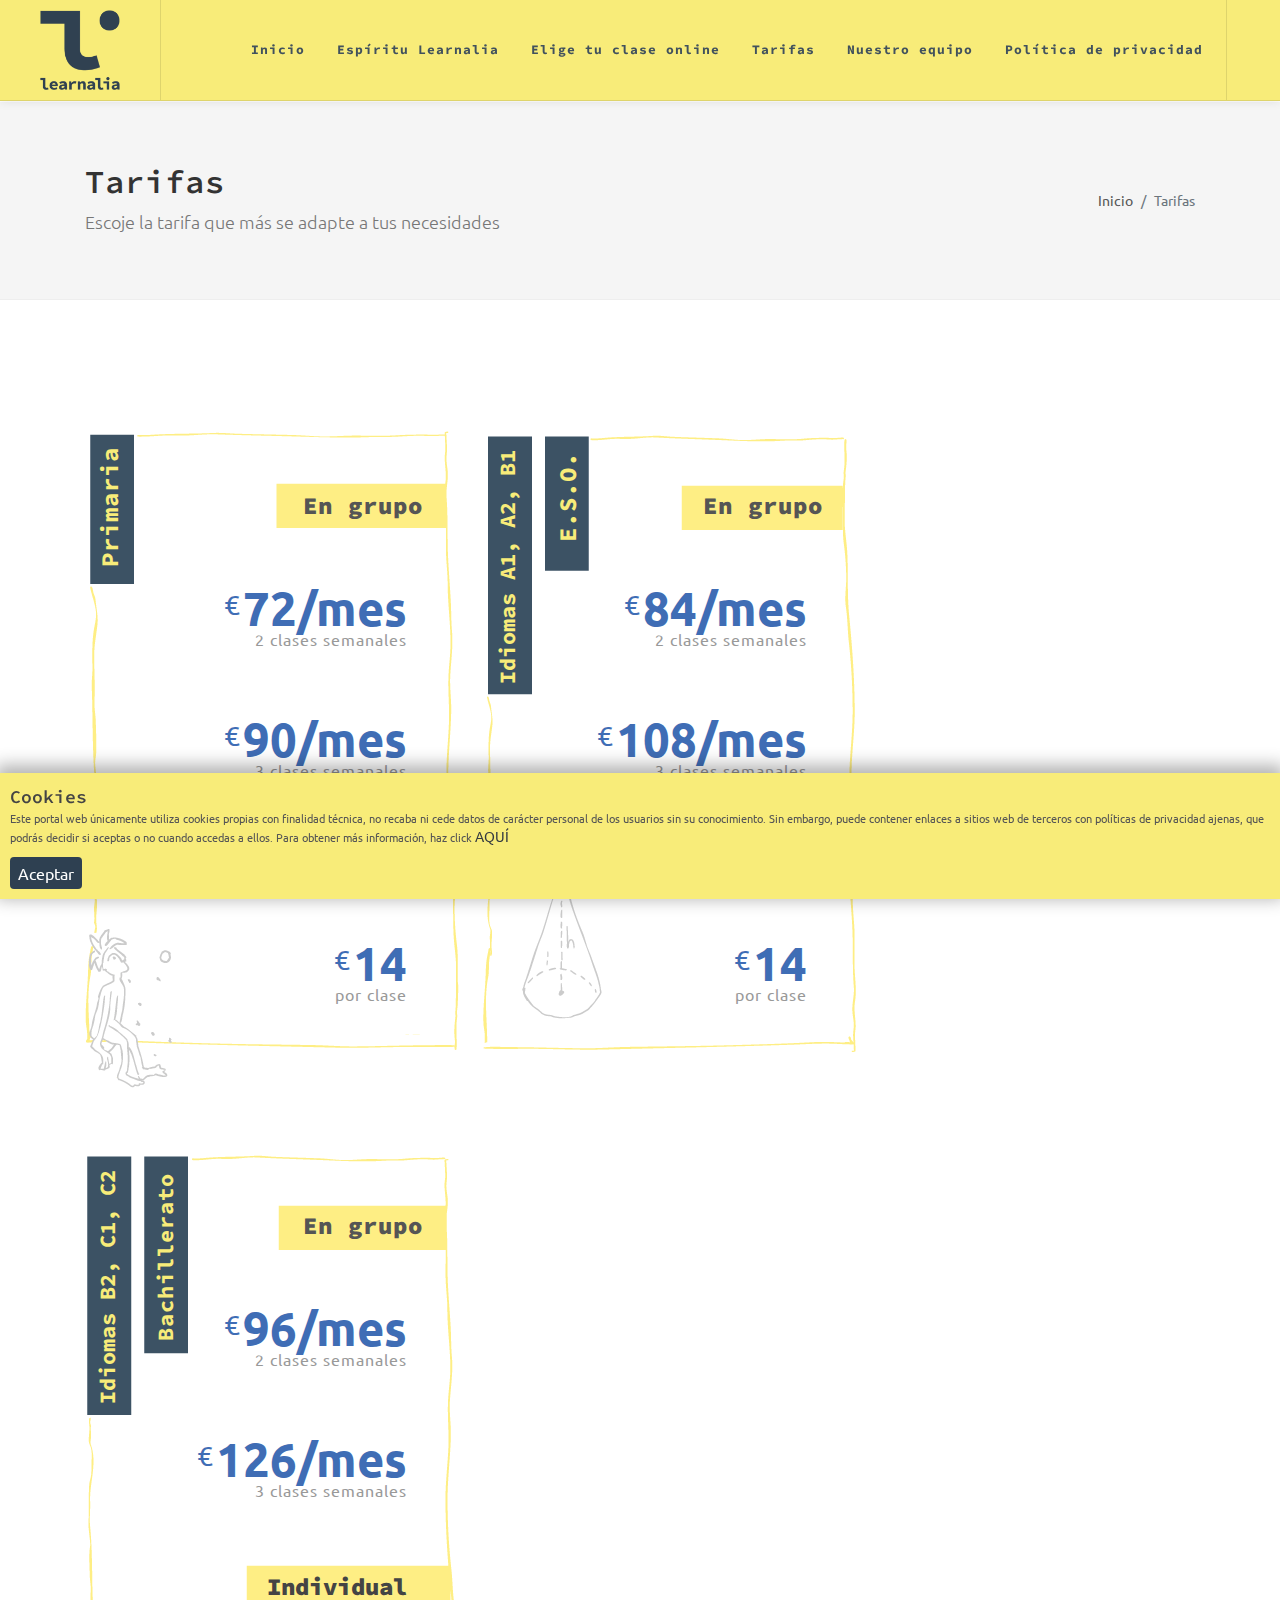
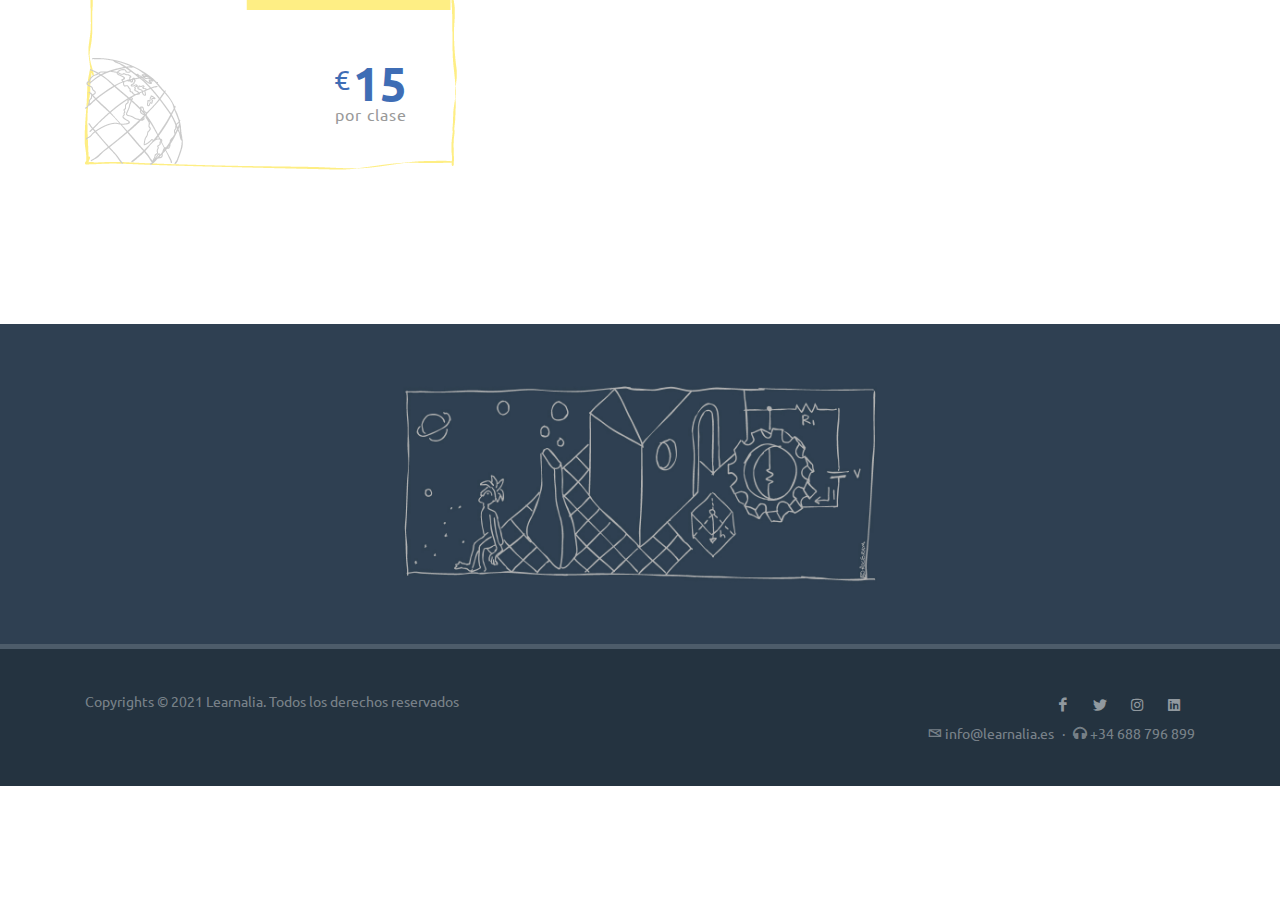
<file: tarifas.html>
<!DOCTYPE html>
<html dir="ltr" lang="en-US">
<head>

	<meta http-equiv="content-type" content="text/html; charset=utf-8" />
	<meta name="author" content="SemiColonWeb" />

	<!-- Stylesheets
	============================================= -->
	<link href="https://fonts.googleapis.com/css?family=Lato:300,400,400i,700,900|Ubuntu:ital,wght@0,300;0,400;0,500;0,700;1,300;1,400;1,500|Source+Code+Pro:wght@300;400;500;600;700;900|Poppins:300,400,500,600,700|PT+Serif:400,400i&display=swap" rel="stylesheet" type="text/css" />
	<link rel="stylesheet" href="css/bootstrap.css" type="text/css" />
	<link rel="stylesheet" href="style.css" type="text/css" />
	<link rel="stylesheet" href="css/dark.css" type="text/css" />
	<link rel="stylesheet" href="css/font-icons.css" type="text/css" />
	<link rel="stylesheet" href="css/animate.css" type="text/css" />
	<link rel="stylesheet" href="css/magnific-popup.css" type="text/css" />
	<link rel="stylesheet" href="css/style-cookies.css">
	<link rel="icon" type="image/png" href="assets/images/favicon.png">

	<link rel="stylesheet" href="css/custom.css" type="text/css" />
	<meta name="viewport" content="width=device-width, initial-scale=1" />

	<!-- Document Title
	============================================= -->
	<title>Tarifas | Learnalia</title>

</head>

<body class="stretched">

<!-- Document Wrapper
============================================= -->
<div id="wrapper" class="clearfix">

	<!-- Header
    ============================================= -->
	<header id="header" class="full-header transparent-header no-dark sticky-header" data-sticky-class="not-dark">
		<div id="header-wrap">
			<div class="container">
				<div class="header-row">

					<!-- Logo
                    ============================================= -->
					<div id="logo">
						<a href="index.html" class="standard-logo" data-dark-logo="assets/images/learnalia_short.png"><img src="assets/images/learnalia_short.png" alt="Learnalia Logo" style="padding: 10px"></a>
						<a href="index.html" class="retina-logo" data-dark-logo="assets/images/learnalia_short.png"><img src="assets/images/learnalia_short.png" alt="Learnalia Logo" style="padding: 10px"></a>
					</div><!-- #logo end -->


					<div class="header-misc">

					</div>

					<div id="primary-menu-trigger">
						<svg class="svg-trigger" viewBox="0 0 100 100"><path d="m 30,33 h 40 c 3.722839,0 7.5,3.126468 7.5,8.578427 0,5.451959 -2.727029,8.421573 -7.5,8.421573 h -20"></path><path d="m 30,50 h 40"></path><path d="m 70,67 h -40 c 0,0 -7.5,-0.802118 -7.5,-8.365747 0,-7.563629 7.5,-8.634253 7.5,-8.634253 h 20"></path></svg>
					</div>
					<!-- Primary Navigation
                    ============================================= -->
					<nav class="primary-menu">

						<ul class="menu-container">
							<li class="menu-item">
								<a class="menu-link" href="/"><div>Inicio</div></a>
							</li>
							<li class="menu-item">
								<a class="menu-link" href="espiritu_learnalia.html"><div>Espíritu Learnalia</div></a>
							</li>
							<li class="menu-item mega-menu">
								<a class="menu-link" href="escoge_tu_clase.html"><div>Elige tu clase online</div></a>
							</li>
							<li class="menu-item mega-menu">
								<a class="menu-link" href="tarifas.html"><div>Tarifas</div></a>
							</li>
							<li class="menu-item mega-menu">
								<a class="menu-link" href="nuestro_equipo.html"><div>Nuestro equipo</div></a>
							</li>
							<li class="menu-item mega-menu">
								<a class="menu-link" href="politica_privacidad.html"><div>Política de privacidad</div></a>
							</li>
						</ul>

					</nav><!-- #primary-menu end -->

				</div>
			</div>
		</div>
		<div class="header-wrap-clone"></div>
	</header><!-- #header end -->

		<!-- Page Title
		============================================= -->
		<section id="page-title">

			<div class="container clearfix">
				<h1>Tarifas</h1>
				<span>Escoje la tarifa que más se adapte a tus necesidades</span>
				<ol class="breadcrumb">
					<li class="breadcrumb-item"><a href="#">Inicio</a></li>
					<li class="breadcrumb-item active" aria-current="page">Tarifas</li>
				</ol>
			</div>

		</section><!-- #page-title end -->

		<!-- Content
		============================================= -->
		<section id="content">
			<div class="content-wrap">
				<div class="container clearfix">

					<div class="row pricing col-mb-30 mb-4">
						<div class="col-md-6 col-lg-4" style="background: url(assets/images/bloque-1.png);background-position: 0px;background-size: cover;background-repeat: no-repeat;width: 400px !important;
    height: 700px !important;flex: auto;max-width: 400px">

							<div class="pricing-box pricing-simple px-5 py-4 bg-light text-center text-md-left" style="background: transparent !important">
								<div class="pricing-title">
									<h3 style="
										font-weight: 900;
										text-align: right;
										margin-top: 48px;
										margin-right: -16px;
									">En grupo</h3>
									<h3 style="
										text-orientation: upright;
										background: none !important;
										position: absolute;
										top: 89px;
    									left: -35px;
										color: #F8EC79;
										font-size: 24px;
										transform: rotate(
									270deg
									);
									">Primaria</h3>
								</div>
								<div class="pricing-price" style="
																text-align: right;
																font-size: 47px;
																color: #3f6db5;
																font-weight: 900;
																margin-top: 20px;
															">
									<span class="price-unit">€</span>72/mes<span class="price-tenure" style="
										display: block;
										">2 clases semanales</span>
								</div>
								<div class="pricing-price" style="
																text-align: right;
																font-size: 47px;
																color: #3f6db5;
																font-weight: 900;
																margin-top: 20px;
															">
									<span class="price-unit">€</span>90/mes<span class="price-tenure" style="
										display: block;
										">3 clases semanales</span>
								</div>
								<div class="pricing-features" style="padding-bottom: 0;">
									<h3 style="
										font-weight: 900;
										text-align: right;
										margin-top: 15px;
									">Individual</h3>
								</div>
								<div class="pricing-price" style="
																text-align: right;
																font-size: 47px;
																color: #3f6db5;
																font-weight: 900;
															">
									<span class="price-unit">€</span>14<span class="price-tenure" style="
										display: block;
										">por clase</span>
								</div>
							</div>

						</div>

						<div class="col-md-6 col-lg-4" style="background: url(assets/images/bloque-2.png);background-position: 0px;background-size: cover;background-repeat: no-repeat;width: 400px !important;
    height: 700px !important;flex: auto;max-width: 400px">

							<div class="pricing-box pricing-simple px-5 py-4 bg-light text-center text-md-left" style="background: transparent !important">
								<div class="pricing-title">
									<h3 style="
										font-weight: 900;
										text-align: right;
										margin-top: 48px;
										margin-right: -16px;
									">En grupo</h3>
									<h3 style="
										text-orientation: upright;
										background: none !important;
										position: absolute;
										top: 150px;
    									left: -95px;
										color: #F8EC79;
										letter-spacing: 0px;
										font-size: 22px;
										transform: rotate(
									270deg
									);
									">Idiomas A1, A2, B1</h3>
									<h3 style="
										text-orientation: upright;
										background: none !important;
										position: absolute;
										top: 79px;
    									left: 38px;
										color: #F8EC79;
										font-size: 24px;
										transform: rotate(
									270deg
									);
									">E.S.O.</h3>
								</div>
								<div class="pricing-price" style="
																text-align: right;
																font-size: 47px;
																color: #3f6db5;
																font-weight: 900;
																margin-top: 20px;
															">
									<span class="price-unit">€</span>84/mes<span class="price-tenure" style="
										display: block;
										">2 clases semanales</span>
								</div>
								<div class="pricing-price" style="
																text-align: right;
																font-size: 47px;
																color: #3f6db5;
																font-weight: 900;
																margin-top: 20px;
															">
									<span class="price-unit">€</span>108/mes<span class="price-tenure" style="
										display: block;
										">3 clases semanales</span>
								</div>
								<div class="pricing-features" style="padding-bottom: 0;">
									<h3 style="
										font-weight: 900;
										text-align: right;
										margin-top: 15px;
									">Individual</h3>
								</div>
								<div class="pricing-price" style="
																text-align: right;
																font-size: 47px;
																color: #3f6db5;
																font-weight: 900;
															">
									<span class="price-unit">€</span>14<span class="price-tenure" style="
										display: block;
										">por clase</span>
								</div>
							</div>

						</div>

						<div class="col-md-6 col-lg-4" style="background: url(assets/images/bloque-3.png);background-position: 0px;background-size: cover;background-repeat: no-repeat;width: 400px !important;
    height: 700px !important;flex: auto;max-width: 400px">

							<div class="pricing-box pricing-simple px-5 py-4 bg-light text-center text-md-left" style="background: transparent !important">
								<div class="pricing-title">
									<h3 style="
										font-weight: 900;
										text-align: right;
										margin-top: 48px;
										margin-right: -16px;
									">En grupo</h3>
									<h3 style="
										text-orientation: upright;
										background: none !important;
										position: absolute;
										top: 150px;
    									left: -95px;
										color: #F8EC79;
										letter-spacing: 0px;
										font-size: 22px;
										transform: rotate(
									270deg
									);
									">Idiomas B2, C1, C2</h3>
									<h3 style="
										text-orientation: upright;
										background: none !important;
										position: absolute;
										top: 120px;
    									left: -4px;
										color: #F8EC79;
										font-size: 22px;
										transform: rotate(
									270deg
									);
									">Bachillerato</h3>
								</div>
								<div class="pricing-price" style="
																text-align: right;
																font-size: 47px;
																color: #3f6db5;
																font-weight: 900;
																margin-top: 20px;
															">
									<span class="price-unit">€</span>96/mes<span class="price-tenure" style="
										display: block;
										">2 clases semanales</span>
								</div>
								<div class="pricing-price" style="
																text-align: right;
																font-size: 47px;
																color: #3f6db5;
																font-weight: 900;
																margin-top: 20px;
															">
									<span class="price-unit">€</span>126/mes<span class="price-tenure" style="
										display: block;
										">3 clases semanales</span>
								</div>
								<div class="pricing-features" style="padding-bottom: 0;">
									<h3 style="
										font-weight: 900;
										text-align: right;
										margin-top: 15px;
									">Individual</h3>
								</div>
								<div class="pricing-price" style="
																text-align: right;
																font-size: 47px;
																color: #3f6db5;
																font-weight: 900;
															">
									<span class="price-unit">€</span>15<span class="price-tenure" style="
										display: block;
										">por clase</span>
								</div>
							</div>

						</div>
					</div>

				</div>
			</div>
			<div class="content-wrap" style="height: 320px;
			background: url('./assets/images/1_a.jpg');
			background-size: cover;
			background-repeat: no-repeat;
			background-position: center"></div>
		</section><!-- #content end -->

	<!-- Footer
============================================= -->
	<footer id="footer" style="background-color: #2E4051;"class="dark">
		<div class="container">


		</div>

		<!-- Copyrights
        ============================================= -->
		<div id="copyrights">
			<div class="container">

				<div class="row col-mb-30">

					<div class="col-md-6 text-center text-md-left">
						Copyrights &copy; 2021 Learnalia. Todos los derechos reservados<br>
						<div class="copyright-links" style="display: none"><a href="#">Terms of Use</a> / <a href="#">Privacy Policy</a></div>
					</div>

					<div class="col-md-6 text-center text-md-right">
						<div class="d-flex justify-content-center justify-content-md-end">
							<a href="https://www.facebook.com/learnalia/" class="social-icon si-small si-borderless si-facebook">
								<i class="icon-facebook"></i>
								<i class="icon-facebook"></i>
							</a>

							<a href="https://twitter.com/learnalia" class="social-icon si-small si-borderless si-twitter">
								<i class="icon-twitter"></i>
								<i class="icon-twitter"></i>
							</a>

							<a href="https://www.instagram.com/learnalia/" class="social-icon si-small si-borderless si-twitter">
								<i class="icon-instagram"></i>
								<i class="icon-instagram"></i>
							</a>

							<a href="https://www.linkedin.com/in/learnalia/" class="social-icon si-small si-borderless si-linkedin">
								<i class="icon-linkedin"></i>
								<i class="icon-linkedin"></i>
							</a>
						</div>

						<div class="clear"></div>

						<i class="icon-envelope2"></i> info@learnalia.es <span class="middot">&middot;</span> <i class="icon-headphones"></i> +34 688 796 899
					</div>

				</div>

			</div>
		</div><!-- #copyrights end -->
	</footer><!-- #footer end -->

	</div><!-- #wrapper end -->

	<!-- Go To Top
	============================================= -->
	<div id="gotoTop" class="icon-angle-up"></div>


		<!-- Banner de Cookies
	============================================= -->
	<div class="cookies-aviso" id="cookies-aviso">
        <h4 class="cookies-titulo">Cookies</h4>
        <p class="cookies-parrafo">
            Este portal web únicamente utiliza cookies propias con finalidad técnica, no recaba ni cede
			datos de carácter personal de los usuarios sin su conocimiento. Sin embargo, puede
			contener enlaces a sitios web de terceros con políticas de privacidad ajenas, que podrás
			decidir si aceptas o no cuando accedas a ellos. Para obtener más información, haz click
			<a href="aviso_cookies.html" class="cookies-enlace">AQUÍ</a>
        </p>
        <button class="cookies-button" id="btn-aceptar-cookies">Aceptar</button>
    </div>
	

	<!-- JavaScripts
	============================================= -->
	<script src="js/cookies-aviso.js"></script>
	<script src="js/jquery.js"></script>
	<script src="js/plugins.min.js"></script>

	<!-- Footer Scripts
	============================================= -->
	<script src="js/functions.js"></script>

	<script>

	</script>

</body>
</html>
</file>
<file: style.css>
/*-----------------------------------------------------------------------------------

	Theme Name: Canvas
	Theme URI: http://themes.semicolonweb.com/html/canvas
	Description: The Multi-Purpose Template
	Author: SemiColonWeb
	Author URI: http://themeforest.net/user/semicolonweb
	Version: 6.3

-----------------------------------------------------------------------------------*/

/* ----------------------------------------------------------------

	- Basic
	- Typography
	- Basic Layout Styles
	- Helper Classes
	- Sections
	- Columns & Grids
	- Flex Slider
	- Swiper Slider
	- Top Bar
	- Header
		- Logo
		- Primary Menu
		- Mega Menu
		- Top Search
		- Top Cart
		- Sticky Header
		- Page Menu
		- Side Header
	- Side Panel
	- Slider
	- Page Title
	- Content
	- Portfolio
	- Blog
	- Shop
	- Events
	- Shortcodes
		- Countdown
		- Buttons
		- Promo Boxes
		- Featured Boxes
		- Process Steps
		- Styled Icons
		- Toggles
		- Accordions
		- Tabs
		- Side Navigation
		- FAQ List
		- Clients
		- Testimonials
		- Team
		- Pricing Boxes
		- Counter
		- Animated Rounded Skills
		- Skills Bar
		- Dropcaps & Highlights
		- Quotes & Blockquotes
		- Text Rotater
	- Owl Carousel
	- Overlays
	- Forms
	- Google Maps
	- Heading Styles
	- Divider
	- Magazine Specific Classes
	- Go To Top
	- Error 404
	- Landing Pages
	- Preloaders
	- Toastr Notifications
	- Footer
	- Widgets
		- Tag Cloud
		- Links
		- Testimonial & Twitter
		- Quick Contact Form
		- Newsletter
		- Twitter Feed
		- Navigation Tree
	- Wedding
	- Bootstrap Specific
	- Cookie Notification
	- Stretched Layout
	- Page Transitions
	- Youtube Video Backgrounds

---------------------------------------------------------------- */


/* ----------------------------------------------------------------
	Bootstrap Adjustments
-----------------------------------------------------------------*/


@media (min-width: 1440px) {
	.container { max-width: 1320px; }
}


/* ----------------------------------------------------------------
	Basic
-----------------------------------------------------------------*/

dl, dt, dd, ol, ul, li {
	margin: 0;
	padding: 0;
}

.clear {
	clear: both;
	display: block;
	font-size: 0px;
	height: 0px;
	line-height: 0;
	width: 100%;
	overflow:hidden;
}

::selection {
	background: #F8EC79;
	color: #FFF;
	text-shadow: none;
}

::-moz-selection {
	background: #F8EC79; /* Firefox */
	color: #FFF;
	text-shadow: none;
}

::-webkit-selection {
	background: #F8EC79; /* Safari */
	color: #FFF;
	text-shadow: none;
}

:active,
:focus { outline: none !important; }


/* ----------------------------------------------------------------
	Typography
-----------------------------------------------------------------*/


body {
	line-height: 1.5;
	color: #555;
	font-family: Ubuntu, 'Lato';
}

a {
	text-decoration: none !important;
	color: #F8EC79;
}

a:hover { color: #222; }

a img { border: none; }

img { max-width: 100%; }

iframe {
	width: 100%;
	border: 0 !important;
	overflow: hidden !important;
}


/* ----------------------------------------------------------------
	Basic Layout Styles
-----------------------------------------------------------------*/


h1,
h2,
h3,
h4,
h5,
h6 {
	color: #444;
	font-weight: 600;
	line-height: 1.5;
	margin: 0 0 30px 0;
	font-family: 'Source Code Pro', Ubuntu, serif;
}

h5,
h6 { margin-bottom: 20px; }

h1 { font-size: 36px; }

h2 { font-size: 30px; }

h3 { font-size: 1.5rem; }

h4 { font-size: 18px; }

h5 { font-size: 0.875rem; }

h6 { font-size: 12px; }

h4 { font-weight: 600; }

h5,
h6 { font-weight: bold; }

@media (max-width: 767.98px) {

	h1 {
		font-size: 1.75rem;
		color: #2E4051;
	}

	h2 {
		font-size: 1.5rem;
		color: #2E4051;
	}

	h3 {
		font-size: 1.25rem;
		color: #2E4051;
	}

	h4 {
		font-size: 1rem;
	}

}

h1 > span:not(.nocolor):not(.badge),
h2 > span:not(.nocolor):not(.badge),
h3 > span:not(.nocolor):not(.badge),
h4 > span:not(.nocolor):not(.badge),
h5 > span:not(.nocolor):not(.badge),
h6 > span:not(.nocolor):not(.badge) { color: #F8EC79; }

p,
pre,
ul,
ol,
dl,
dd,
blockquote,
address,
table,
fieldset,
form { margin-bottom: 30px; }

b {
	color: #2E4051;
}

small { font-family: Ubuntu, 'Lato'; }


@media (max-width: 1200px) {
	.display-1 {
		font-size: calc( 1.725rem + 5.7vw );
	}
	.display-2 {
		font-size: calc( 1.675rem + 5.1vw );
	}
	.display-3 {
		font-size: calc( 1.575rem + 3.9vw );
	}
	.display-4 {
		font-size: calc( 1.475rem + 2.7vw );
	}
}


/* ----------------------------------------------------------------
	Helper Classes
-----------------------------------------------------------------*/

#wrapper {
	position: relative;
	float: none;
	width: 100%;
	margin: 0 auto;
	background-color: #FFF;
	box-shadow: 0 0 10px rgba(0,0,0,0.1);
	-moz-box-shadow: 0 0 10px rgba(0,0,0,0.1);
	-webkit-box-shadow: 0 0 10px rgba(0,0,0,0.1);
}

@media (min-width: 1200px) {
	body:not(.stretched) #wrapper {
		max-width: 1200px;
	}
}

@media (min-width: 1440px) {
	body:not(.stretched) #wrapper {
		max-width: 1440px;
	}
}

.line,
.double-line {
	clear: both;
	position: relative;
	width: 100%;
	margin: 4rem 0;
	border-top: 1px solid #EEE;
}

.line.line-sm { margin: 2rem 0; }

span.middot {
	display: inline-block;
	margin: 0 5px;
}

.double-line { border-top: 3px double #E5E5E5; }

.nott { text-transform: none !important; }

.emptydiv {
	display: block !important;
	position: relative !important;
}

.allmargin { margin: 3rem !important; }

.leftmargin { margin-left: 3rem !important; }

.rightmargin { margin-right: 3rem !important; }

.topmargin { margin-top: 3rem !important; }

.bottommargin { margin-bottom: 3rem !important; }

.allmargin-sm { margin: 2rem !important; }

.leftmargin-sm { margin-left: 2rem !important; }

.rightmargin-sm { margin-right: 2rem !important; }

.topmargin-sm { margin-top: 2rem !important; }

.bottommargin-sm { margin-bottom: 2rem !important; }

.allmargin-lg { margin: 5rem !important; }

.leftmargin-lg { margin-left: 5rem !important; }

.rightmargin-lg { margin-right: 5rem !important; }

.topmargin-lg { margin-top: 5rem !important; }

.bottommargin-lg { margin-bottom: 5rem !important; }

.header-stick { margin-top: -3rem !important; }

.content-wrap .header-stick { margin-top: -5rem !important; }

.footer-stick { margin-bottom: -3rem !important; }

.content-wrap .footer-stick { margin-bottom: -5rem !important; }

.border-f5 { border-color: #F5F5F5 !important; }

.col-padding { padding: 4rem; }

.notextshadow { text-shadow: none !important; }

.inline-block {
	float: none !important;
	display: inline-block !important;
}

.center { text-align: center !important; }

.mx-auto {
	float: none !important;
}

.bg-color,
.bg-color #header-wrap { background-color: #F8EC79 !important; }

.color { color: #F8EC79 !important; }

.border-color { border-color: #F8EC79 !important; }

.ls0 { letter-spacing: 0px !important; }

.ls1 { letter-spacing: 1px !important; }

.ls2 { letter-spacing: 2px !important; }

.ls3 { letter-spacing: 3px !important; }

.ls4 { letter-spacing: 4px !important; }

.ls5 { letter-spacing: 5px !important; }

.noheight { height: 0 !important; }

.nolineheight { line-height: 0 !important; }

.font-body { font-family: Ubuntu, 'Lato'; }

.font-primary { font-family: 'Source Code Pro', Ubuntu, serif; }

.font-secondary { font-family: 'PT Serif', serif; }

.font-weight-extralight {
	font-weight: 100 !important;
}

.font-weight-medium {
	font-weight: 500 !important;
}

.font-weight-semibold {
	font-weight: 600 !important;
}

.font-normal {
	font-style: normal !important;
}

.bgicon {
	display: block;
	position: absolute;
	bottom: -60px;
	right: -50px;
	font-size: 210px;
	color: rgba(0,0,0,0.1);
}

.imagescale,
.imagescalein {
	display: block;
	overflow: hidden;
}

.imagescale img,
.imagescalein img {
	-webkit-transform: scale(1.1);
	transform: scale(1.1);
	-webkit-transition: all 1s ease;
	transition: all 1s ease;
}

.imagescale:hover img {
	-webkit-transform: scale(1);
	transform: scale(1);
}

.imagescalein img {
	-webkit-transform: scale(1);
	transform: scale(1);
}

.imagescalein:hover img {
	-webkit-transform: scale(1.1);
	transform: scale(1.1);
}

.grayscale {
	filter: brightness(80%) grayscale(1) contrast(90%);
	-webkit-filter: brightness(80%) grayscale(1) contrast(90%);
	-moz-filter: brightness(80%) grayscale(1) contrast(90%);
	-o-filter: brightness(80%) grayscale(1) contrast(90%);
	-ms-filter: brightness(80%) grayscale(1) contrast(90%);
	transition: 1s filter ease;
	-webkit-transition: 1s -webkit-filter ease;
	-moz-transition: 1s -moz-filter ease;
	-ms-transition: 1s -ms-filter ease;
	-o-transition: 1s -o-filter ease;
}

.grayscale:hover {
	filter: brightness(100%) grayscale(0);
	-webkit-filter: brightness(100%) grayscale(0);
	-moz-filter: brightness(100%) grayscale(0);
	-o-filter: brightness(100%) grayscale(0);
	-ms-filter: brightness(100%) grayscale(0);
}

/* MOVING BG -  TESTIMONIALS */
.bganimate {
	-webkit-animation:BgAnimated 30s infinite linear;
	 -moz-animation:BgAnimated 30s infinite linear;
		-ms-animation:BgAnimated 30s infinite linear;
		 -o-animation:BgAnimated 30s infinite linear;
			animation:BgAnimated 30s infinite linear;
}
 @-webkit-keyframes BgAnimated {
	from  {background-position:0 0;}
	to    {background-position:0 400px;}
	}
 @-moz-keyframes BgAnimated {
	from  {background-position:0 0;}
	to    {background-position:0 400px;}
	}
 @-ms-keyframes BgAnimated {
	from  {background-position:0 0;}
	to    {background-position:0 400px;}
	}
 @-o-keyframes BgAnimated {
	from  {background-position:0 0;}
	to    {background-position:0 400px;}
	}
 @keyframes BgAnimated {
	from  {background-position:0 0;}
	to    {background-position:0 400px;}
	}


.input-block-level {
	display: block;
	width: 100% !important;
	min-height: 30px;
	-webkit-box-sizing: border-box;
	-moz-box-sizing: border-box;
	box-sizing: border-box;
}

.vertical-middle {
	z-index: 3;
	position: relative;
	display: -ms-flexbox;
	display: flex;
	width: 100%;
	min-height: 100%;
	justify-content: center;
	flex-flow: column;
}

.vertical-middle-overlay {
	position: absolute;
	top: 0;
	left: 0;
}

.vertical-middle + .video-wrap { z-index: 2 !important; }

.magnific-max-width .mfp-content { max-width: 800px; }

.overflow-visible {
	overflow: visible !important;
}


/* ----------------------------------------------------------------
	Opacity Utility Classes
-----------------------------------------------------------------*/

.op-ts {
	-webkit-transition: opacity .5s ease;
	transition: opacity .5s ease;
}

.op-0,
.h-op-0:hover {
	opacity: 0 !important;
}

.op-01,
.h-op-01:hover {
	opacity: 0.1 !important;
}

.op-02,
.h-op-02:hover {
	opacity: 0.2 !important;
}

.op-03,
.h-op-03:hover {
	opacity: 0.3 !important;
}

.op-04,
.h-op-04:hover {
	opacity: 0.4 !important;
}

.op-05,
.h-op-05:hover {
	opacity: 0.5 !important;
}

.op-06,
.h-op-06:hover {
	opacity: 0.6 !important;
}

.op-07,
.h-op-07:hover {
	opacity: 0.7 !important;
}

.op-08,
.h-op-08:hover {
	opacity: 0.8 !important;
}

.op-09,
.h-op-09:hover {
	opacity: 0.9 !important;
}

.op-1,
.h-op-1:hover {
	opacity: 1 !important;
}


/* ----------------------------------------------------------------
	Text Color Utility Classes
-----------------------------------------------------------------*/

.text-ts {
	-webkit-transition: color .5s ease;
	transition: color .5s ease;
}

.h-text-color:hover,
a.h-text-color:hover {
	color: #F8EC79 !important;
}

.h-text-primary:hover,
a.h-text-primary:hover {
	color: #2E4051 !important;
}

.h-text-secondary:hover,
a.h-text-secondary:hover {
	color: #6c757d !important;
}

.h-text-success:hover,
a.h-text-success:hover {
	color: #28a745 !important;
}

.h-text-info:hover,
a.h-text-info:hover {
	color: #17a2b8 !important;
}

.h-text-warning:hover,
a.h-text-warning:hover {
	color: #ffc107 !important;
}

.h-text-danger:hover,
a.h-text-danger:hover {
	color: #dc3545 !important;
}

.h-text-light:hover,
a.h-text-light:hover {
	color: #f8f9fa !important;
}

.h-text-dark:hover,
a.h-text-dark:hover {
	color: #343a40 !important;
}


/* ----------------------------------------------------------------
	Text Size Utility Classes
-----------------------------------------------------------------*/

.text-smaller {
	font-size: 80% !important;
}

.text-larger {
	font-size: 120% !important;
}

.text-smaller small {
	font-size: 90% !important;
}


/* ----------------------------------------------------------------
	BG Color Utility Classes
-----------------------------------------------------------------*/

.bg-ts {
	-webkit-transition: background-color .5s ease;
	transition: background-color .5s ease;
}

.h-nobg:hover {
	background-color: transparent !important;
}

.h-bg-color:hover {
	background-color: #F8EC79 !important;
}

.h-bg-primary:hover {
	background-color: #2E4051 !important;
}

.h-bg-secondary:hover {
	background-color: #6c757d !important;
}

.h-bg-success:hover {
	background-color: #28a745 !important;
}

.h-bg-info:hover {
	background-color: #17a2b8 !important;
}

.h-bg-warning:hover {
	background-color: #ffc107 !important;
}

.h-bg-danger:hover {
	background-color: #dc3545 !important;
}

.h-bg-light:hover {
	background-color: #f8f9fa !important;
}

.h-bg-dark:hover {
	background-color: #343a40 !important;
}


.bg-clip {
	border: 1rem solid transparent;
	-moz-background-clip: padding;
	-webkit-background-clip: padding;
	background-clip: padding-box;
	transform: translate3d(0,0,0);
}

.bg-clip-sm {
	border-width: 0.5rem;
}

.bg-clip-lg {
	border-width: 2rem;
}


/* ----------------------------------------------------------------
	Gradient Utility Classes
-----------------------------------------------------------------*/

.gradient-light-grey,
.h-gradient-light-grey:hover {
	background-image: -webkit-linear-gradient(to right, #2c3e50, #bdc3c7) !important;
	background-image: linear-gradient(to right, #2c3e50, #bdc3c7) !important;
}

.gradient-green-dark,
.h-gradient-green-dark:hover {
	background-image: -webkit-linear-gradient(to right, #99f2c8, #1f4037) !important;
	background-image: linear-gradient(to right, #99f2c8, #1f4037) !important;
}

.gradient-grey-brown,
.h-gradient-grey-brown:hover {
	background-image: -webkit-linear-gradient(to right, #C06C84, #6C5B7B, #355C7D) !important;
	background-image: linear-gradient(to right, #C06C84, #6C5B7B, #355C7D) !important;
}

.gradient-light-pink,
.h-gradient-light-pink:hover {
	background-image: -webkit-linear-gradient(to right, #ffdde1, #ee9ca7) !important;
	background-image: linear-gradient(to right, #ffdde1, #ee9ca7) !important;
}

.gradient-blue-purple,
.h-gradient-blue-purple:hover {
	background-image: -webkit-linear-gradient(to right, #4A00E0, #8E2DE2) !important;
	background-image: linear-gradient(to right, #4A00E0, #8E2DE2) !important;
}
.gradient-multiples,
.h-gradient-multiples:hover {
	background-image: -webkit-linear-gradient(to right, #eea2a2 0%, #bbc1bf 19%, #57c6e1 42%, #b49fda 79%, #7ac5d8 100%) !important;
	background-image: linear-gradient(to right, #eea2a2 0%, #bbc1bf 19%, #57c6e1 42%, #b49fda 79%, #7ac5d8 100%) !important;
}

.gradient-blue-green,
.h-gradient-blue-green:hover {
	background-image: -webkit-linear-gradient(to right, #2af598 0%, #009efd 100%) !important;
	background-image: linear-gradient(to right, #2af598 0%, #009efd 100%) !important;
}

.gradient-light,
.h-gradient-light:hover {
	background-image: -webkit-linear-gradient(to top, #DDD 0%, #FFF 100%) !important;
	background-image: linear-gradient(to top, #DDD 0%, #FFF 100%) !important;
}

.gradient-grey-orange,
.h-gradient-grey-orange:hover {
	background-image: -webkit-linear-gradient(to right, #3B4371, #F3904F) !important;
	background-image: linear-gradient(to right, #3B4371, #F3904F) !important;
}

.gradient-sunset,
.h-gradient-sunset:hover {
	background-image: -webkit-linear-gradient(to top, #a8edea 0%, #fed6e3 100%) !important;
	background-image: linear-gradient(to top, #a8edea 0%, #fed6e3 100%) !important;
}

.gradient-dark,
.h-gradient-dark:hover {
	background-image: -webkit-linear-gradient(to right, #535353, #000) !important;
	background-image: linear-gradient(to right, #535353, #000) !important;
}

.gradient-lemon,
.h-gradient-lemon:hover {
	background-image: -webkit-linear-gradient(to right, #cac531, #f3f9a7) !important;
	background-image: linear-gradient(to right, #cac531, #f3f9a7) !important;
}

.gradient-earth,
.h-gradient-earth:hover {
	background-image: -webkit-linear-gradient(to right, #649173, #dbd5a4) !important;
	background-image: linear-gradient(to right, #649173, #dbd5a4) !important;
}

.gradient-sky,
.h-gradient-sky:hover {
	background-image: -webkit-linear-gradient(to right, #2980b9, #6dd5fa, #F5F5F5) !important;
	background-image: linear-gradient(to right, #2980b9, #6dd5fa, #F5F5F5) !important;
}

.gradient-ocean,
.h-gradient-ocean:hover {
	background-image: -webkit-linear-gradient(to right, #000046, #1cb5e0) !important;
	background-image: linear-gradient(to right, #000046, #1cb5e0) !important;
}

.gradient-horizon,
.h-gradient-horizon:hover {
	background-image: -webkit-linear-gradient(90deg, rgba(131,58,180,1) 0%, rgba(253,29,29,1) 50%, rgba(252,176,69,1) 100%) !important;
	background-image: linear-gradient(90deg, rgba(131,58,180,1) 0%, rgba(253,29,29,1) 50%, rgba(252,176,69,1) 100%) !important;
}

.gradient-green-blue,
.h-gradient-green-blue:hover {
	background-image: -webkit-linear-gradient(to right, #43cea2, #185a9d) !important;
	background-image: linear-gradient(to right, #43cea2, #185a9d) !important;
}

.gradient-purple-blue,
.h-gradient-purple-blue:hover {
	background-image: -webkit-linear-gradient(19deg, rgb(33, 212, 253) 0%, rgb(183, 33, 255) 100%) !important;
	background-image: linear-gradient(19deg, rgb(33, 212, 253) 0%, rgb(183, 33, 255) 100%) !important;
}

.gradient-text {
	text-shadow: none !important;
	-webkit-background-clip: text;
	-webkit-text-fill-color: transparent;
}

.gradient-underline {
	background-repeat: no-repeat;
	background-size: 100% 8px;
	background-position: 0 88%;
}


/* ----------------------------------------------------------------
	Border Utility Classes
-----------------------------------------------------------------*/

.border-width-0,
.h-border-width-0:hover {
	border-width: 0px !important;
}

.border-width-1,
.h-border-width-1:hover {
	border-width: 1px !important;
}

.border-width-2,
.h-border-width-2:hover {
	border-width: 2px !important;
}

.border-width-3,
.h-border-width-3:hover {
	border-width: 3px !important;
}

.border-width-4,
.h-border-width-4:hover {
	border-width: 4px !important;
}

.border-width-5,
.h-border-width-5:hover {
	border-width: 5px !important;
}

.border-width-6,
.h-border-width-6:hover {
	border-width: 6px !important;
}

.border-dotted {
	border-style: dotted !important;
}

.border-dashed {
	border-style: dashed !important;
}

.border-solid {
	border-style: solid !important;
}

.border-double {
	border-style: double !important;
}

.h-border-primary:hover {
	border-color: #2E4051 !important;
}

.h-border-secondary:hover {
	border-color: #6c757d !important;
}

.h-border-success:hover {
	border-color: #28a745 !important;
}

.h-border-info:hover {
	border-color: #17a2b8 !important;
}

.h-border-warning:hover {
	border-color: #ffc107 !important;
}

.h-border-danger:hover {
	border-color: #dc3545 !important;
}

.h-border-light:hover {
	border-color: #f8f9fa !important;
}

.h-border-dark:hover {
	border-color: #343a40 !important;
}

.border-transparent,
.h-border-transparent:hover {
	border-color: transparent !important;
}

.border-default,
.h-border-default:hover {
	border-color: #EEE !important;
}

.dark.border-default,
.dark .border-default,
.dark.h-border-default:hover
.dark .h-border-default:hover {
	border-color: rgba(255, 255, 255, 0.15) !important;
}

.border-ts {
	-webkit-transition: border 0.5s ease;
	transition: border 0.5s ease;
}


/* ----------------------------------------------------------------
	Rounded
-----------------------------------------------------------------*/

.rounded-xl {
	border-radius: 0.4rem !important;
}

.rounded-xxl {
	border-radius: 0.5rem !important;
}

.rounded-xxxl {
	border-radius: 0.6rem !important;
}


/* ----------------------------------------------------------------
	Shadows
-----------------------------------------------------------------*/

.h-shadow-sm:hover {
	box-shadow: 0 0.125rem 0.25rem rgba(0, 0, 0, 0.075) !important;
}

.h-shadow:hover {
	box-shadow: 0 0.5rem 1rem rgba(0, 0, 0, 0.15) !important;
}

.h-shadow-lg:hover {
	box-shadow: 0 1rem 3rem rgba(0, 0, 0, 0.175) !important;
}

.h-shadow-none:hover {
	box-shadow: none !important;
}

.shadow-ts {
	-webkit-transition: box-shadow 0.5s ease;
	transition: box-shadow 0.5s ease;
}


/* ----------------------------------------------------------------
	Transform Utility Classes
-----------------------------------------------------------------*/

.translate-y-sm,
.h-translate-y-sm:hover {
	transform: translateY(-3px) !important;
}

.translate-y,
.h-translate-y:hover {
	transform: translateY(-6px) !important;
}

.translate-y-lg,
.h-translate-y-lg:hover {
	transform: translateY(-10px) !important;
}

.translate-x-sm,
.h-translate-x-sm:hover {
	transform: translateX(-3px) !important;
}

.translate-x,
.h-translate-x:hover {
	transform: translateX(-6px) !important;
}

.translate-x-lg,
.h-translate-x-lg:hover {
	transform: translateX(-10px) !important;
}

.translate-x-n-sm,
.h-translate-x-n-sm:hover {
	transform: translateX(3px) !important;
}

.translate-x-n,
.h-translate-x-n:hover {
	transform: translateX(6px) !important;
}

.translate-x-n-lg,
.h-translate-x-n-lg:hover {
	transform: translateX(10px) !important;
}

.scale-sm,
.h-scale-sm:hover {
	transform: scale(1.025) !important;
}

.scale,
.h-scale:hover {
	transform: scale(1.05) !important;
}

.scale-lg,
.h-scale-lg:hover {
	transform: scale(1.1) !important;
}

.scale-n-sm,
.h-scale-n-sm:hover {
	transform: scale(0.975) !important;
}

.scale-n,
.h-scale-n:hover {
	transform: scale(0.95) !important;
}

.scale-n-lg,
.h-scale-n-lg:hover {
	transform: scale(0.9) !important;
}

.transform-ts {
	-webkit-transition: transform 0.5s cubic-bezier(.215, .61, .355, 1);
	transition: transform 0.5s cubic-bezier(.215, .61, .355, 1);
}

.all-ts {
	-webkit-transition: all 0.5s cubic-bezier(.215, .61, .355, 1);
	transition: all 0.5s cubic-bezier(.215, .61, .355, 1);
}


/* ----------------------------------------------------------------
	Align Wide Utility Classes
-----------------------------------------------------------------*/

.align-wide-lg {
	margin-left: calc(50% - 480px) !important;
	margin-right: calc(50% - 480px) !important;
	max-width: 960px !important;
	width: 960px !important;
}

.align-wide-xl {
	margin-left: calc(50% - 570px) !important;
	margin-right: calc(50% - 570px) !important;
	max-width: 1140px !important;
	width: 1140px !important;
}

.align-wide-xxl {
	margin-left: calc(50% - 660px) !important;
	margin-right: calc(50% - 660px) !important;
	max-width: 1320px !important;
	width: 1320px !important;
}

@media (max-width: 991.98px) {
	.align-wide-lg,
	.align-wide-xl,
	.align-wide-xxl {
		margin-left: calc(50% - 50vw) !important;
		margin-right: calc(50% - 50vw) !important;
		max-width: 100vw !important;
		width: 100vw !important;
	}
}

.align-wide-full {
	margin-left: calc(50% - 50vw) !important;
	margin-right: calc(50% - 50vw) !important;
	max-width: 100vw !important;
	width: 100vw !important;
}


/* ----------------------------------------------------------------
	Z-Index Utility Classes
-----------------------------------------------------------------*/

.z-1 {
	z-index: 1 !important;
}

.z-2 {
	z-index: 2 !important;
}

.z-3 {
	z-index: 3 !important;
}

.z-4 {
	z-index: 4 !important;
}

.z-5 {
	z-index: 5 !important;
}

.z-6 {
	z-index: 6 !important;
}

.z-7 {
	z-index: 7 !important;
}

.z-8 {
	z-index: 8 !important;
}

.z-9 {
	z-index: 9 !important;
}

.z-10 {
	z-index: 10 !important;
}

.z-auto {
	z-index: auto !important;
}


/* ----------------------------------------------------------------
	Bootstrap Utility Classes: Extended
-----------------------------------------------------------------*/


/*	Spacing Utilities */

.m-6 {
	margin: 5rem !important;
}

.mt-6,
.my-6 {
	margin-top: 5rem !important;
}

.mr-6,
.mx-6 {
	margin-right: 5rem !important;
}

.mb-6,
.my-6 {
	margin-bottom: 5rem !important;
}

.ml-6,
.mx-6 {
	margin-left: 5rem !important;
}

.p-6 {
	padding: 5rem !important;
}

.pt-6,
.py-6 {
	padding-top: 5rem !important;
}

.pr-6,
.px-6 {
	padding-right: 5rem !important;
}

.pb-6,
.py-6 {
	padding-bottom: 5rem !important;
}

.pl-6,
.px-6 {
	padding-left: 5rem !important;
}

@media (min-width: 576px) {

	.m-sm-6 {
		margin: 5rem !important;
	}

	.mt-sm-6,
	.my-sm-6 {
		margin-top: 5rem !important;
	}

	.mr-sm-6,
	.mx-sm-6 {
		margin-right: 5rem !important;
	}

	.mb-sm-6,
	.my-sm-6 {
		margin-bottom: 5rem !important;
	}

	.ml-sm-6,
	.mx-sm-6 {
		margin-left: 5rem !important;
	}

	.p-sm-6 {
		padding: 5rem !important;
	}

	.pt-sm-6,
	.py-sm-6 {
		padding-top: 5rem !important;
	}

	.pr-sm-6,
	.px-sm-6 {
		padding-right: 5rem !important;
	}

	.pb-sm-6,
	.py-sm-6 {
		padding-bottom: 5rem !important;
	}

	.pl-sm-6,
	.px-sm-6 {
		padding-left: 5rem !important;
	}

}

@media (min-width: 768px) {

	.m-md-6 {
		margin: 5rem !important;
	}

	.mt-md-6,
	.my-md-6 {
		margin-top: 5rem !important;
	}

	.mr-md-6,
	.mx-md-6 {
		margin-right: 5rem !important;
	}

	.mb-md-6,
	.my-md-6 {
		margin-bottom: 5rem !important;
	}

	.ml-md-6,
	.mx-md-6 {
		margin-left: 5rem !important;
	}

	.p-md-6 {
		padding: 5rem !important;
	}

	.pt-md-6,
	.py-md-6 {
		padding-top: 5rem !important;
	}

	.pr-md-6,
	.px-md-6 {
		padding-right: 5rem !important;
	}

	.pb-md-6,
	.py-md-6 {
		padding-bottom: 5rem !important;
	}

	.pl-md-6,
	.px-md-6 {
		padding-left: 5rem !important;
	}

}

@media (min-width: 992px) {

	.m-lg-6 {
		margin: 5rem !important;
	}

	.mt-lg-6,
	.my-lg-6 {
		margin-top: 5rem !important;
	}

	.mr-lg-6,
	.mx-lg-6 {
		margin-right: 5rem !important;
	}

	.mb-lg-6,
	.my-lg-6 {
		margin-bottom: 5rem !important;
	}

	.ml-lg-6,
	.mx-lg-6 {
		margin-left: 5rem !important;
	}

	.p-lg-6 {
		padding: 5rem !important;
	}

	.pt-lg-6,
	.py-lg-6 {
		padding-top: 5rem !important;
	}

	.pr-lg-6,
	.px-lg-6 {
		padding-right: 5rem !important;
	}

	.pb-lg-6,
	.py-lg-6 {
		padding-bottom: 5rem !important;
	}

	.pl-lg-6,
	.px-lg-6 {
		padding-left: 5rem !important;
	}

}

@media (min-width: 1200px) {

	.m-xl-6 {
		margin: 5rem !important;
	}

	.mt-xl-6,
	.my-xl-6 {
		margin-top: 5rem !important;
	}

	.mr-xl-6,
	.mx-xl-6 {
		margin-right: 5rem !important;
	}

	.mb-xl-6,
	.my-xl-6 {
		margin-bottom: 5rem !important;
	}

	.ml-xl-6,
	.mx-xl-6 {
		margin-left: 5rem !important;
	}

	.p-xl-6 {
		padding: 5rem !important;
	}

	.pt-xl-6,
	.py-xl-6 {
		padding-top: 5rem !important;
	}

	.pr-xl-6,
	.px-xl-6 {
		padding-right: 5rem !important;
	}

	.pb-xl-6,
	.py-xl-6 {
		padding-bottom: 5rem !important;
	}

	.pl-xl-6,
	.px-xl-6 {
		padding-left: 5rem !important;
	}

}


/*	Custom Bootstrap Column */

.col-1-5,
.col-sm-1-5,
.col-md-1-5,
.col-lg-1-5,
.col-xl-1-5 {
	position: relative;
	width: 100%;
	padding-right: 15px;
	padding-left: 15px;
}

.col-1-5 {
	-ms-flex: 0 0 20%;
	flex: 0 0 20%;
	max-width: 20%;
}

@media (min-width: 576px) {
	.col-sm-1-5 {
		-ms-flex: 0 0 20%;
		flex: 0 0 20%;
		max-width: 20%;
	}
}

@media (min-width: 768px) {
	.col-md-1-5 {
		-ms-flex: 0 0 20%;
		flex: 0 0 20%;
		max-width: 20%;
	}
}

@media (min-width: 992px) {
	.col-lg-1-5 {
		-ms-flex: 0 0 20%;
		flex: 0 0 20%;
		max-width: 20%;
	}
}

@media (min-width: 1200px) {
	.col-xl-1-5 {
		-ms-flex: 0 0 20%;
		flex: 0 0 20%;
		max-width: 20%;
	}
}


/*	Gutters */

.gutter-10 {
	margin-right: -5px;
	margin-left: -5px;
	margin-bottom: -10px;
}

.gutter-10 > .col,
.gutter-10 > [class*="col-"] {
	padding-right: 5px;
	padding-left: 5px;
	padding-bottom: 10px;
}

.gutter-20 {
	margin-right: -10px;
	margin-left: -10px;
	margin-bottom: -20px;
}

.gutter-20 > .col,
.gutter-20 > [class*="col-"] {
	padding-right: 10px;
	padding-left: 10px;
	padding-bottom: 20px;
}

.gutter-30 {
	margin-right: -15px;
	margin-left: -15px;
	margin-bottom: -30px;
}

.gutter-30 > .col,
.gutter-30 > [class*="col-"] {
	padding-right: 15px;
	padding-left: 15px;
	padding-bottom: 30px;
}

.gutter-40 {
	margin-right: -20px;
	margin-left: -20px;
	margin-bottom: -40px;
}

.gutter-40 > .col,
.gutter-40 > [class*="col-"] {
	padding-right: 20px;
	padding-left: 20px;
	padding-bottom: 40px;
}

.gutter-50 {
	margin-right: -25px;
	margin-left: -25px;
	margin-bottom: -50px;
}

.gutter-50 > .col,
.gutter-50 > [class*="col-"] {
	padding-right: 25px;
	padding-left: 25px;
	padding-bottom: 50px;
}

.col-mb-30 {
	margin-bottom: -30px;
}

.col-mb-30 > .col,
.col-mb-30 > [class*="col-"] {
	padding-bottom: 30px;
}

.col-mb-50 {
	margin-bottom: -50px;
}

.col-mb-50 > .col,
.col-mb-50 > [class*="col-"] {
	padding-bottom: 50px;
}

.col-mb-80 {
	margin-bottom: -80px;
}

.col-mb-80 > .col,
.col-mb-80 > [class*="col-"] {
	padding-bottom: 80px;
}

@media (min-width: 576px) {
	.gutter-sm-10 {
		margin-right: -5px;
		margin-left: -5px;
		margin-bottom: -10px;
	}

	.gutter-sm-10 > .col,
	.gutter-sm-10 > [class*="col-"] {
		padding-right: 5px;
		padding-left: 5px;
		padding-bottom: 10px;
	}

	.gutter-sm-20 {
		margin-right: -10px;
		margin-left: -10px;
		margin-bottom: -20px;
	}

	.gutter-sm-20 > .col,
	.gutter-sm-20 > [class*="col-"] {
		padding-right: 10px;
		padding-left: 10px;
		padding-bottom: 20px;
	}

	.gutter-sm-30 {
		margin-right: -15px;
		margin-left: -15px;
		margin-bottom: -30px;
	}

	.gutter-sm-30 > .col,
	.gutter-sm-30 > [class*="col-"] {
		padding-right: 15px;
		padding-left: 15px;
		padding-bottom: 30px;
	}

	.gutter-sm-40 {
		margin-right: -20px;
		margin-left: -20px;
		margin-bottom: -40px;
	}

	.gutter-sm-40 > .col,
	.gutter-sm-40 > [class*="col-"] {
		padding-right: 20px;
		padding-left: 20px;
		padding-bottom: 40px;
	}

	.gutter-sm-50 {
		margin-right: -25px;
		margin-left: -25px;
		margin-bottom: -50px;
	}

	.gutter-sm-50 > .col,
	.gutter-sm-50 > [class*="col-"] {
		padding-right: 25px;
		padding-left: 25px;
		padding-bottom: 50px;
	}

	.col-mb-sm-30 {
		margin-bottom: -30px;
	}

	.col-mb-sm-30 > .col,
	.col-mb-sm-30 > [class*="col-"] {
		padding-bottom: 30px;
	}

	.col-mb-sm-50 {
		margin-bottom: -50px;
	}

	.col-mb-sm-50 > .col,
	.col-mb-sm-50 > [class*="col-"] {
		padding-bottom: 50px;
	}

	.col-mb-sm-80 {
		margin-bottom: -80px;
	}

	.col-mb-sm-80 > .col,
	.col-mb-sm-80 > [class*="col-"] {
		padding-bottom: 80px;
	}
}

@media (min-width: 768px) {
	.gutter-md-10 {
		margin-right: -5px;
		margin-left: -5px;
		margin-bottom: -10px;
	}

	.gutter-md-10 > .col,
	.gutter-md-10 > [class*="col-"] {
		padding-right: 5px;
		padding-left: 5px;
		padding-bottom: 10px;
	}

	.gutter-md-20 {
		margin-right: -10px;
		margin-left: -10px;
		margin-bottom: -20px;
	}

	.gutter-md-20 > .col,
	.gutter-md-20 > [class*="col-"] {
		padding-right: 10px;
		padding-left: 10px;
		padding-bottom: 20px;
	}

	.gutter-md-30 {
		margin-right: -15px;
		margin-left: -15px;
		margin-bottom: -30px;
	}

	.gutter-md-30 > .col,
	.gutter-md-30 > [class*="col-"] {
		padding-right: 15px;
		padding-left: 15px;
		padding-bottom: 30px;
	}

	.gutter-md-40 {
		margin-right: -20px;
		margin-left: -20px;
		margin-bottom: -40px;
	}

	.gutter-md-40 > .col,
	.gutter-md-40 > [class*="col-"] {
		padding-right: 20px;
		padding-left: 20px;
		padding-bottom: 40px;
	}

	.gutter-md-50 {
		margin-right: -25px;
		margin-left: -25px;
		margin-bottom: -50px;
	}

	.gutter-md-50 > .col,
	.gutter-md-50 > [class*="col-"] {
		padding-right: 25px;
		padding-left: 25px;
		padding-bottom: 50px;
	}

	.col-mb-md-30 {
		margin-bottom: -30px;
	}

	.col-mb-md-30 > .col,
	.col-mb-md-30 > [class*="col-"] {
		padding-bottom: 30px;
	}

	.col-mb-md-50 {
		margin-bottom: -50px;
	}

	.col-mb-md-50 > .col,
	.col-mb-md-50 > [class*="col-"] {
		padding-bottom: 50px;
	}

	.col-mb-md-80 {
		margin-bottom: -80px;
	}

	.col-mb-md-80 > .col,
	.col-mb-md-80 > [class*="col-"] {
		padding-bottom: 80px;
	}
}

@media (min-width: 992px) {
	.gutter-lg-10 {
		margin-right: -5px;
		margin-left: -5px;
		margin-bottom: -10px;
	}

	.gutter-lg-10 > .col,
	.gutter-lg-10 > [class*="col-"] {
		padding-right: 5px;
		padding-left: 5px;
		padding-bottom: 10px;
	}

	.gutter-lg-20 {
		margin-right: -10px;
		margin-left: -10px;
		margin-bottom: -20px;
	}

	.gutter-lg-20 > .col,
	.gutter-lg-20 > [class*="col-"] {
		padding-right: 10px;
		padding-left: 10px;
		padding-bottom: 20px;
	}

	.gutter-lg-30 {
		margin-right: -15px;
		margin-left: -15px;
		margin-bottom: -30px;
	}

	.gutter-lg-30 > .col,
	.gutter-lg-30 > [class*="col-"] {
		padding-right: 15px;
		padding-left: 15px;
		padding-bottom: 30px;
	}

	.gutter-lg-40 {
		margin-right: -20px;
		margin-left: -20px;
		margin-bottom: -40px;
	}

	.gutter-lg-40 > .col,
	.gutter-lg-40 > [class*="col-"] {
		padding-right: 20px;
		padding-left: 20px;
		padding-bottom: 40px;
	}

	.gutter-lg-50 {
		margin-right: -25px;
		margin-left: -25px;
		margin-bottom: -50px;
	}

	.gutter-lg-50 > .col,
	.gutter-lg-50 > [class*="col-"] {
		padding-right: 25px;
		padding-left: 25px;
		padding-bottom: 50px;
	}

	.col-mb-lg-30 {
		margin-bottom: -30px;
	}

	.col-mb-lg-30 > .col,
	.col-mb-lg-30 > [class*="col-"] {
		padding-bottom: 30px;
	}

	.col-mb-lg-50 {
		margin-bottom: -50px;
	}

	.col-mb-lg-50 > .col,
	.col-mb-lg-50 > [class*="col-"] {
		padding-bottom: 50px;
	}

	.col-mb-lg-80 {
		margin-bottom: -80px;
	}

	.col-mb-lg-80 > .col,
	.col-mb-lg-80 > [class*="col-"] {
		padding-bottom: 80px;
	}
}

@media (min-width: 1200px) {
	.gutter-xl-10 {
		margin-right: -5px;
		margin-left: -5px;
		margin-bottom: -10px;
	}

	.gutter-xl-10 > .col,
	.gutter-xl-10 > [class*="col-"] {
		padding-right: 5px;
		padding-left: 5px;
		padding-bottom: 10px;
	}

	.gutter-xl-20 {
		margin-right: -10px;
		margin-left: -10px;
		margin-bottom: -20px;
	}

	.gutter-xl-20 > .col,
	.gutter-xl-20 > [class*="col-"] {
		padding-right: 10px;
		padding-left: 10px;
		padding-bottom: 20px;
	}

	.gutter-xl-30 {
		margin-right: -15px;
		margin-left: -15px;
		margin-bottom: -30px;
	}

	.gutter-xl-30 > .col,
	.gutter-xl-30 > [class*="col-"] {
		padding-right: 15px;
		padding-left: 15px;
		padding-bottom: 30px;
	}

	.gutter-xl-40 {
		margin-right: -20px;
		margin-left: -20px;
		margin-bottom: -40px;
	}

	.gutter-xl-40 > .col,
	.gutter-xl-40 > [class*="col-"] {
		padding-right: 20px;
		padding-left: 20px;
		padding-bottom: 40px;
	}

	.gutter-xl-50 {
		margin-right: -25px;
		margin-left: -25px;
		margin-bottom: -50px;
	}

	.gutter-xl-50 > .col,
	.gutter-xl-50 > [class*="col-"] {
		padding-right: 25px;
		padding-left: 25px;
		padding-bottom: 50px;
	}

	.col-mb-xl-30 {
		margin-bottom: -30px;
	}

	.col-mb-xl-30 > .col,
	.col-mb-xl-30 > [class*="col-"] {
		padding-bottom: 30px;
	}

	.col-mb-xl-50 {
		margin-bottom: -50px;
	}

	.col-mb-xl-50 > .col,
	.col-mb-xl-50 > [class*="col-"] {
		padding-bottom: 50px;
	}

	.col-mb-xl-80 {
		margin-bottom: -80px;
	}

	.col-mb-xl-80 > .col,
	.col-mb-xl-80 > [class*="col-"] {
		padding-bottom: 80px;
	}
}


/* ----------------------------------------------------------------
	Max Width Utility Classes
-----------------------------------------------------------------*/

.mw-xs {
	max-width: 36rem !important;
}

.mw-sm {
	max-width: 48rem !important;
}

.mw-md {
	max-width: 64rem !important;
}

.mw-lg {
	max-width: 78rem !important;
}

.mw-xl {
	max-width: 88rem !important;
}

.mw-xxl {
	max-width: 100rem !important;
}


/* ----------------------------------------------------------------
	Height Utility Classes
-----------------------------------------------------------------*/

.min-vh-75 {
	min-height: 75vh !important;
}

.min-vh-60 {
	min-height: 60vh !important;
}

.min-vh-50 {
	min-height: 50vh !important;
}

.min-vh-40 {
	min-height: 40vh !important;
}

.min-vh-25 {
	min-height: 25vh !important;
}

.min-vh-0 {
	min-height: 0 !important;
}

.vh-75 {
	height: 75vh !important;
}

.vh-60 {
	height: 60vh !important;
}

.vh-50 {
	height: 50vh !important;
}

.vh-40 {
	height: 40vh !important;
}

.vh-25 {
	height: 25vh !important;
}

.h-60 {
	height: 60% !important;
}

.h-40 {
	height: 40% !important;
}

.max-vh-100 {
	max-height: 100vh !important;
}

.max-vh-75 {
	max-height: 75vh !important;
}

.max-vh-60 {
	max-height: 60vh !important;
}

.max-vh-50 {
	max-height: 50vh !important;
}

.max-vh-40 {
	max-height: 40vh !important;
}

.max-vh-25 {
	max-height: 25vh !important;
}

.max-vh-none {
	max-height: none !important;
}

@media (min-width: 576px) {
	.min-vh-sm-100 {
		min-height: 100vh !important;
	}

	.min-vh-sm-75 {
		min-height: 75vh !important;
	}

	.min-vh-sm-60 {
		min-height: 60vh !important;
	}

	.min-vh-sm-50 {
		min-height: 50vh !important;
	}

	.min-vh-sm-40 {
		min-height: 40vh !important;
	}

	.min-vh-sm-25 {
		min-height: 25vh !important;
	}

	.min-vh-sm-0 {
		min-height: 0 !important;
	}

	.vh-sm-100 {
		height: 100vh !important;
	}

	.vh-sm-75 {
		height: 75vh !important;
	}

	.vh-sm-60 {
		height: 60vh !important;
	}

	.vh-sm-50 {
		height: 50vh !important;
	}

	.vh-sm-40 {
		height: 40vh !important;
	}

	.vh-sm-25 {
		height: 25vh !important;
	}

	.h-sm-100 {
		height: 100% !important;
	}

	.h-sm-75 {
		height: 75% !important;
	}

	.h-sm-60 {
		height: 60% !important;
	}

	.h-sm-50 {
		height: 50% !important;
	}

	.h-sm-40 {
		height: 40% !important;
	}

	.h-sm-25 {
		height: 25% !important;
	}

	.h-sm-auto {
		height: auto !important;
	}

	.max-vh-sm-100 {
		max-height: 100vh !important;
	}

	.max-vh-sm-75 {
		max-height: 75vh !important;
	}

	.max-vh-sm-60 {
		max-height: 60vh !important;
	}

	.max-vh-sm-50 {
		max-height: 50vh !important;
	}

	.max-vh-sm-40 {
		max-height: 40vh !important;
	}

	.max-vh-sm-25 {
		max-height: 25vh !important;
	}

	.max-vh-sm-none {
		max-height: none !important;
	}
}

@media (min-width: 768px) {
	.min-vh-md-100 {
		min-height: 100vh !important;
	}

	.min-vh-md-75 {
		min-height: 75vh !important;
	}

	.min-vh-md-60 {
		min-height: 60vh !important;
	}

	.min-vh-md-50 {
		min-height: 50vh !important;
	}

	.min-vh-md-40 {
		min-height: 40vh !important;
	}

	.min-vh-md-25 {
		min-height: 25vh !important;
	}

	.min-vh-md-0 {
		min-height: 0 !important;
	}

	.vh-md-100 {
		height: 100vh !important;
	}

	.vh-md-75 {
		height: 75vh !important;
	}

	.vh-md-60 {
		height: 60vh !important;
	}

	.vh-md-50 {
		height: 50vh !important;
	}

	.vh-md-40 {
		height: 40vh !important;
	}

	.vh-md-25 {
		height: 25vh !important;
	}

	.h-md-100 {
		height: 100% !important;
	}

	.h-md-75 {
		height: 75% !important;
	}

	.h-md-60 {
		height: 60% !important;
	}

	.h-md-50 {
		height: 50% !important;
	}

	.h-md-40 {
		height: 40% !important;
	}

	.h-md-25 {
		height: 25% !important;
	}

	.h-md-auto {
		height: auto !important;
	}

	.max-vh-md-100 {
		max-height: 100vh !important;
	}

	.max-vh-md-75 {
		max-height: 75vh !important;
	}

	.max-vh-md-60 {
		max-height: 60vh !important;
	}

	.max-vh-md-50 {
		max-height: 50vh !important;
	}

	.max-vh-md-40 {
		max-height: 40vh !important;
	}

	.max-vh-md-25 {
		max-height: 25vh !important;
	}

	.max-vh-md-none {
		max-height: none !important;
	}
}

@media (min-width: 992px) {
	.min-vh-lg-100 {
		min-height: 100vh !important;
	}

	.min-vh-lg-75 {
		min-height: 75vh !important;
	}

	.min-vh-lg-60 {
		min-height: 60vh !important;
	}

	.min-vh-lg-50 {
		min-height: 50vh !important;
	}

	.min-vh-lg-40 {
		min-height: 40vh !important;
	}

	.min-vh-lg-25 {
		min-height: 25vh !important;
	}

	.min-vh-lg-0 {
		min-height: 0 !important;
	}

	.vh-lg-100 {
		height: 100vh !important;
	}

	.vh-lg-75 {
		height: 75vh !important;
	}

	.vh-lg-60 {
		height: 60vh !important;
	}

	.vh-lg-50 {
		height: 50vh !important;
	}

	.vh-lg-40 {
		height: 40vh !important;
	}

	.vh-lg-25 {
		height: 25vh !important;
	}

	.h-lg-100 {
		height: 100% !important;
	}

	.h-lg-75 {
		height: 75% !important;
	}

	.h-lg-60 {
		height: 60% !important;
	}

	.h-lg-50 {
		height: 50% !important;
	}

	.h-lg-40 {
		height: 40% !important;
	}

	.h-lg-25 {
		height: 25% !important;
	}

	.h-lg-auto {
		height: auto !important;
	}

	.max-vh-lg-100 {
		max-height: 100vh !important;
	}

	.max-vh-lg-75 {
		max-height: 75vh !important;
	}

	.max-vh-lg-60 {
		max-height: 60vh !important;
	}

	.max-vh-lg-50 {
		max-height: 50vh !important;
	}

	.max-vh-lg-40 {
		max-height: 40vh !important;
	}

	.max-vh-lg-25 {
		max-height: 25vh !important;
	}

	.max-vh-lg-none {
		max-height: none !important;
	}
}

@media (min-width: 1200px) {
	.min-vh-xl-100 {
		min-height: 100vh !important;
	}

	.min-vh-xl-75 {
		min-height: 75vh !important;
	}

	.min-vh-xl-60 {
		min-height: 60vh !important;
	}

	.min-vh-xl-50 {
		min-height: 50vh !important;
	}

	.min-vh-xl-40 {
		min-height: 40vh !important;
	}

	.min-vh-xl-25 {
		min-height: 25vh !important;
	}

	.min-vh-xl-0 {
		min-height: 0 !important;
	}

	.vh-xl-100 {
		height: 100vh !important;
	}

	.vh-xl-75 {
		height: 75vh !important;
	}

	.vh-xl-60 {
		height: 60vh !important;
	}

	.vh-xl-50 {
		height: 50vh !important;
	}

	.vh-xl-40 {
		height: 40vh !important;
	}

	.vh-xl-25 {
		height: 25vh !important;
	}

	.h-xl-100 {
		height: 100% !important;
	}

	.h-xl-75 {
		height: 75% !important;
	}

	.h-xl-60 {
		height: 60% !important;
	}

	.h-xl-50 {
		height: 50% !important;
	}

	.h-xl-40 {
		height: 40% !important;
	}

	.h-xl-25 {
		height: 25% !important;
	}

	.h-xl-auto {
		height: auto !important;
	}

	.max-vh-xl-100 {
		max-height: 100vh !important;
	}

	.max-vh-xl-75 {
		max-height: 75vh !important;
	}

	.max-vh-xl-60 {
		max-height: 60vh !important;
	}

	.max-vh-xl-50 {
		max-height: 50vh !important;
	}

	.max-vh-xl-40 {
		max-height: 40vh !important;
	}

	.max-vh-xl-25 {
		max-height: 25vh !important;
	}

	.max-vh-xl-none {
		max-height: none !important;
	}
}


/* ----------------------------------------------------------------
	Position Utility Classes: Extended
-----------------------------------------------------------------*/

@media (min-width: 576px) {
	.position-sm-static {
		position: static !important;
	}

	.position-sm-relative {
		position: relative !important;
	}

	.position-sm-absolute {
		position: absolute !important;
	}

	.position-sm-fixed {
		position: fixed !important;
	}

	.position-sm-sticky {
		position: -webkit-sticky !important;
		position: sticky !important;
	}
}

@media (min-width: 768px) {
	.position-md-static {
		position: static !important;
	}

	.position-md-relative {
		position: relative !important;
	}

	.position-md-absolute {
		position: absolute !important;
	}

	.position-md-fixed {
		position: fixed !important;
	}

	.position-md-sticky {
		position: -webkit-sticky !important;
		position: sticky !important;
	}
}

@media (min-width: 992px) {
	.position-lg-static {
		position: static !important;
	}

	.position-lg-relative {
		position: relative !important;
	}

	.position-lg-absolute {
		position: absolute !important;
	}

	.position-lg-fixed {
		position: fixed !important;
	}

	.position-lg-sticky {
		position: -webkit-sticky !important;
		position: sticky !important;
	}
}

@media (min-width: 1200px) {
	.position-xl-static {
		position: static !important;
	}

	.position-xl-relative {
		position: relative !important;
	}

	.position-xl-absolute {
		position: absolute !important;
	}

	.position-xl-fixed {
		position: fixed !important;
	}

	.position-xl-sticky {
		position: -webkit-sticky !important;
		position: sticky !important;
	}
}


/* ----------------------------------------------------------------
	X/Y Positioning Classes
-----------------------------------------------------------------*/

.pos-x-start {
	left: 0 !important;
	right: auto !important;
}

.pos-y-start {
	top: 0 !important;
	bottom: auto !important;
}

.pos-x-end {
	left: auto !important;
	right: 0 !important;
}

.pos-y-end {
	top: auto !important;
	bottom: 0 !important;
}

.pos-x-center {
	left: 50% !important;
	right: auto !important;
	transform: translateX(-50%) !important;
}

.pos-y-center {
	top: 50% !important;
	bottom: auto !important;
	transform: translateY(-50%) !important;
}

.pos-x-center.pos-y-center {
	top: 50% !important;
	left: 50% !important;
	transform: translate(-50%, -50%) !important;
}


/* ----------------------------------------------------------------
	Square Sizing Classes
-----------------------------------------------------------------*/

.square-xs {
	width: 1rem !important;
	height: 1rem !important;
}

.square-sm {
	width: 2rem !important;
	height: 2rem !important;
}

.square-md {
	width: 4rem !important;
	height: 4rem !important;
}

.square-lg {
	width: 6rem !important;
	height: 6rem !important;
}

.square-xl {
	width: 8rem !important;
	height: 8rem !important;
}


/* ----------------------------------------------------------------
	Text Sizing Classes
-----------------------------------------------------------------*/

.text-size-xs {
	font-size: 0.875rem !important;
}

.text-size-sm {
	font-size: 1rem !important;
}

.text-size-md {
	font-size: 1.5rem !important;
}

.text-size-lg {
	font-size: 2rem !important;
}

.text-size-xl {
	font-size: calc(1rem + 2.25vw) !important;
}

.text-size-xxl {
	font-size: calc(1rem + 3.5vw) !important;
}


/* ----------------------------------------------------------------
	Lazy Loading
-----------------------------------------------------------------*/

.lazy {
	opacity: 0;
}

.lazy:not(.initial) {
	transition: opacity 1s;
}

.lazy.initial,
.lazy.lazy-loaded,
.lazy.lazy-error {
	opacity: 1;
}

img.lazy {
	max-width: 100%;
	height: auto;
}

img.lazy:not([src]) {
	visibility: hidden;
}


/* ----------------------------------------------------------------
	Sections
-----------------------------------------------------------------*/


.section {
	position: relative;
	width: 100%;
	margin: 60px 0;
	padding: 60px 0;
	background-color: #F9F9F9;
	overflow: hidden;
}

.parallax {
	background-color: transparent;
	background-attachment: fixed;
	background-position: 50% 0;
	background-repeat: no-repeat;
	overflow: hidden;
	will-change: transform;
}

.mobile-parallax,
.video-placeholder {
	background-size: cover !important;
	background-attachment: scroll !important;
	background-position: center center !important;
}

.section .container { z-index: 2; }

.section .container + .video-wrap { z-index: 1; }

.revealer-image {
	position: relative;
	bottom: -100px;
	transition: bottom .3s ease-in-out;
	-webkit-transition: bottom .3s ease-in-out;
	-o-transition: bottom .3s ease-in-out;
}

.section:hover .revealer-image { bottom: -50px; }


/* ----------------------------------------------------------------
	Columns & Grids
-----------------------------------------------------------------*/


.postcontent,
.sidebar {
	position: relative;
}


/* ----------------------------------------------------------------
	Flex Slider
-----------------------------------------------------------------*/


.fslider,
.fslider .flexslider,
.fslider .slider-wrap,
.fslider .slide,
.fslider .slide > a,
.fslider .slide > img,
.fslider .slide > a > img {
	position: relative;
	display: block;
	width: 100%;
	height: auto;
	overflow: hidden;
	-webkit-backface-visibility: hidden;
}

.fslider.h-100 .flexslider,
.fslider.h-100 .slider-wrap,
.fslider.h-100 .slide {
	height: 100% !important;
}

.fslider {
	min-height: 32px;
}


.flex-container a:active,
.flexslider a:active,
.flex-container a:focus,
.flexslider a:focus {
	outline: none;
	border: none;
}

.slider-wrap,
.flex-control-nav,
.flex-direction-nav {
	margin: 0;
	padding: 0;
	list-style: none;
	border: none;
}

.flexslider {
	position: relative;
	margin: 0;
	padding: 0;
}

.flexslider .slider-wrap > .slide {
	display: none;
	-webkit-backface-visibility: hidden;
}

.flexslider .slider-wrap img {
	width: 100%;
	display: block;
}

.flex-pauseplay span {
	text-transform: capitalize;
}

.slider-wrap::after {
	content: "\0020";
	display: block;
	clear: both;
	visibility: hidden;
	line-height: 0;
	height: 0;
}

html[xmlns] .slider-wrap {
	display: block;
}

* html .slider-wrap {
	height: 1%;
}

.no-js .slider-wrap > .slide:first-child {display: block;}

.flex-viewport {
	max-height: 2000px;
	-webkit-transition: all 1s ease;
	-o-transition: all 1s ease;
	transition: all 1s ease;
}


/* ----------------------------------------------------------------
	Top Bar
-----------------------------------------------------------------*/


#top-bar {
	position: relative;
	border-bottom: 1px solid #EEE;
	font-size: 13px;
}


/* Top Links
---------------------------------*/

.top-links {
	position: relative;
	-ms-flex: 0 0 auto;
	flex: 0 0 auto;
	-ms-flex-positive: 0;
	flex-grow: 0;
	border-bottom: 1px solid #EEE;
}

@media (min-width: 768px) {
	.top-links {
		border-bottom: 0;
	}
}

.top-links-container {
	display: -ms-flexbox;
	display: flex;
	-ms-flex-wrap: wrap;
	flex-wrap: wrap;
	-ms-flex-align: center;
	align-items: center;
	-ms-flex-pack: center;
	justify-content: center;
	list-style: none;
	margin-bottom: 0;
}

.top-links-item {
	position: relative;
	border-left: 1px solid #EEE;
}

.top-links-item:first-child,
.top-links-sub-menu .top-links-item { border-left: 0 !important; }

.top-links-item > a {
	display: block;
	padding: 12px;
	font-size: 0.75rem;
	line-height: 20px;
	font-weight: 700;
	/*text-transform: uppercase;*/
	color: #666;
}

.top-links-item > a > i { vertical-align: top; }

.top-links-item > a > i.icon-angle-down { margin: 0 0 0 5px !important; }

.top-links-item > a > i:first-child { margin-right: 3px; }

.top-links-item.full-icon > a > i {
	top: 2px;
	font-size: 0.875rem;
	margin: 0;
}

.top-links-item:hover { background-color: #EEE; }

.top-links-sub-menu,
.top-links-section {
	position: absolute;
	visibility: hidden;
	pointer-events: none;
	opacity: 0;
	list-style: none;
	z-index: -1;
	line-height: 1.5;
	background: #FFF;
	border: 0;
	top: 100%;
	left: -1px;
	width: 140px;
	margin-top: 10px;
	border: 1px solid #EEE;
	border-top-color: #F8EC79;
	box-shadow: 0px 13px 42px 11px rgba(0, 0, 0, 0.05);
	transition: opacity .25s ease, margin .2s ease;
}

.top-links:not(.on-click) .top-links-item:hover > .top-links-sub-menu,
.top-links:not(.on-click) .top-links-item:hover > .top-links-section,
.top-links.on-click .top-links-sub-menu,
.top-links.on-click .top-links-section {
	opacity: 1;
	visibility: visible;
	margin-top: 0;
	pointer-events: auto;
	z-index: 499;
}

.top-links.on-click .top-links-sub-menu,
.top-links.on-click .top-links-section {
	display: none;
}

.top-links-sub-menu .top-links-sub-menu {
	top: -1px;
	left: 100%;
}

.top-links-sub-menu .top-links-item:not(:first-child) {
	border-top: 1px solid #F5F5F5;
}

.top-links-sub-menu .top-links-item:hover { background-color: #F9F9F9; }

.top-links-sub-menu .top-links-item > a {
	padding-top: 9px;
	padding-bottom: 9px;
	font-size: 0.6875rem;
}

.top-links-sub-menu .top-links-item > a > img {
	display: inline-block;
	position: relative;
	top: -1px;
	width: 16px;
	height: 16px;
	margin-right: 4px;
}

.top-links-sub-menu.top-demo-lang .top-links-item > a > img {
	top: 4px;
	width: 16px;
	height: 16px;
}

.top-links-sub-menu .top-links-item > a > i.icon-angle-down {
	margin: 0 !important;
	position: absolute;
	top: 50%;
	left: auto;
	right: 10px;
	transform: translateY(-50%) rotate(-90deg);
}

.top-links-section {
	padding: 25px;
	left: 0;
	width: 280px;
}

.top-links-section.menu-pos-invert {
	left: auto;
	right: 0;
}


/* Top Social
-----------------------------------------------------------------*/

#top-social {
	display: -ms-flexbox;
	display: flex;
	justify-content: center;
	margin: 0;
}

#top-social li {
	position: relative;
	list-style: none;
}

#top-social li { border-left: 1px solid #EEE; }

#top-social li:first-child { border-left: 0 !important; }

#top-social a {
	display: -ms-flexbox;
	display: flex;
	width: auto;
	overflow: hidden;
	font-weight: bold;
	color: #666;
}

#top-social li a:hover {
	color: #FFF !important;
	text-shadow: 1px 1px 1px rgba(0,0,0,0.2);
}

#top-social li .ts-icon,
#top-social li .ts-text {
	display: block;
	-ms-flex-preferred-size: 0;
	flex-basis: 0;
	-ms-flex-positive: 1;
	flex-grow: 1;
	height: 44px;
	line-height: 44px;
}

#top-social li .ts-icon {
	width: 40px;
	text-align: center;
	font-size: 0.875rem;
}

#top-social li .ts-text {
	max-width: 0;
	white-space: nowrap;
	-webkit-transition: all .2s ease;
	transition: all .2s ease;
}

#top-social li a:hover .ts-text {
	max-width: 200px;
	padding-right: 12px;
	-webkit-transition: all .4s ease;
	transition: all .4s ease;
}


/* Top Login
-----------------------------------------------------------------*/

#top-login { margin-bottom: 0; }

#top-login .checkbox { margin-bottom: 10px; }

#top-login .form-control { position: relative; }

#top-login .form-control:focus { border-color: #CCC; }

#top-login .input-group#top-login-username { margin-bottom: -1px; }

#top-login #top-login-username input,
#top-login #top-login-username .input-group-addon {
	border-bottom-right-radius: 0;
	border-bottom-left-radius: 0;
}

#top-login .input-group#top-login-password { margin-bottom: 10px; }

#top-login #top-login-password input,
#top-login #top-login-password .input-group-addon {
	border-top-left-radius: 0;
	border-top-right-radius: 0;
}


/* ----------------------------------------------------------------
	Header
-----------------------------------------------------------------*/


#header {
	position: relative;
	background-color: #FFF;
	border-bottom: 1px solid #F5F5F5;
}

#header-wrap {
	position: relative;
	background-color: #FFF;
	width: 100%;
}

.header-wrap-clone {
	display: none;
}

.header-row {
	position: relative;
	display: -ms-flexbox;
	display: flex;
	-ms-flex-align: center;
	align-items: center;
	-ms-flex-wrap: wrap;
	flex-wrap: wrap;
}

@media (min-width: 992px) {

	#header-wrap {
		position: fixed;
		height: auto;
		z-index: 299;
		box-shadow: 0 0 0 rgba(0,0,0,0.1);
		transition: height .2s ease 0s, background-color .3s ease 0s;
		-webkit-backface-visibility: hidden;
		backface-visibility: hidden;
		will-change: left, top, transform;
	}

	#top-bar + #header:not(.sticky-header) #header-wrap,
	#slider + #header:not(.sticky-header) #header-wrap,
	.floating-header:not(.sticky-header) #header-wrap,
	div + #header-wrap,
	.no-sticky #header-wrap,
	[data-sticky-offset]:not([data-sticky-offset="full"]):not(.sticky-header) #header-wrap,
	body:not(.stretched) #header:not(.sticky-header) #header-wrap {
		position: absolute;
	}

	.header-wrap-clone {
		display: block;
		height: calc( 100px + 1px );
	}

	.header-size-sm .header-wrap-clone {
		height: calc( 60px + 1px );
	}

	.header-size-md .header-wrap-clone {
		height: calc( 80px + 1px );
	}

	.header-size-lg .header-wrap-clone {
		height: calc( 120px + 1px );
	}

	.header-row {
		position: initial;
	}

	#header.transparent-header,
	#header.transparent-header:not(.sticky-header) #header-wrap {
		background: transparent;
		border-bottom: 1px solid transparent;
		z-index: 299;
	}

	#header.transparent-header.semi-transparent #header-wrap { background-color: rgba(255,255,255,0.8); }

	#header.transparent-header.floating-header { margin-top: 60px; }

	.transparent-header.floating-header .container {
		background-color: #FFF;
		padding: 0 30px;
	}

	.transparent-header.floating-header:not(.sticky-header) .container {
		position: relative;
	}

	#header + .include-header {
		margin-top: calc( -100px - 2px );
		display: inline-block;
		vertical-align: bottom;
		width: 100%;
	}

	#header.header-size-sm + .include-header {
		margin-top: calc( -60px - 2px );
	}

	#header.header-size-md + .include-header {
		margin-top: calc( -80px - 2px );
	}

	#header.header-size-lg + .include-header {
		margin-top: calc( -120px - 2px );
	}

	#header.floating-header + .include-header {
		margin-top: calc( -160px - 2px );
	}

	#header.transparent-header + .page-title-parallax.include-header .container {
		z-index: 5;
		padding-top: 100px;
	}

	#header.full-header:not(.transparent-header) { border-bottom-color: #EEE; }

	.stretched .full-header #header-wrap > .container {
		width: 100%;
		max-width: none;
		padding: 0 30px;
	}

	#header.transparent-header.full-header #header-wrap {
		border-bottom: 1px solid rgba(0,0,0,0.1);
	}

	#slider + #header.transparent-header.full-header #header-wrap {
		border-top: 1px solid rgba(0,0,0,0.1);
		border-bottom: none;
	}

	/* ----------------------------------------------------------------
		Sticky Header
	-----------------------------------------------------------------*/

	#logo img {
		-webkit-transition: height .4s ease, padding .4s ease, margin .4s ease, opacity .3s ease;
		transition: height .4s ease, padding .4s ease, margin .4s ease, opacity .3s ease;
	}

	#logo img { max-height: 100%; }

	.sub-menu-container,
	.mega-menu-content {
		-webkit-transition: top .4s ease;
		transition: top .4s ease;
	}

	.sticky-header #header-wrap {
		position: fixed;
		top: 0;
		left: 0;
		background-color: #F8EC79;
		box-shadow: 0 0 10px rgba(0,0,0,0.1);
	}

	.sticky-header.full-header #header-wrap {
		border-bottom: 1px solid #EEE;
	}

	.sticky-header.semi-transparent { background-color: transparent; }

	.semi-transparent.sticky-header #header-wrap { background-color: rgba(255,255,255,0.8) }

	/* Primary Menu - Style 3
	-----------------------------------------------------------------*/

	.sticky-header .style-3 .menu-container > .menu-item > .menu-link {
		margin: 0;
		border-radius: 0;
	}

	/* Primary Menu - Style 4
	-----------------------------------------------------------------*/

	.sticky-header .style-4 .menu-container > .menu-item > .menu-link {
		padding-top: 8px;
		padding-bottom: 8px;
		margin: 10px 0;
	}

	/* Primary Menu - Style 5
	-----------------------------------------------------------------*/

	.sticky-header-shrink .style-5 .menu-container > .menu-item { margin-left: 2px; }

	.sticky-header-shrink .style-5 .menu-container > .menu-item:first-child { margin-left: 0; }

	.sticky-header-shrink .style-5 .menu-container > .menu-item > .menu-link {
		line-height: 22px;
		padding-top: 19px;
		padding-bottom: 19px;
	}

	.sticky-header-shrink .style-5 .menu-container > .menu-item > .menu-link > div { padding: 0; }

	.sticky-header-shrink .style-5 .menu-container > .menu-item > .menu-link i:not(.icon-angle-down) {
		display: inline-block;
		width: 16px;
		top: -1px;
		margin: 0 6px 0 0;
		font-size: 0.875rem;
		line-height: 22px;
	}

}


@media (max-width: 991.98px) {

	/*#logo {*/
	/*	filter: invert(100%) contrast(1000%) invert(90%) sepia(100%) saturate(10000%) hue-rotate(175.5deg) brightness(0.35) saturate(3) !important;*/
	/*}*/

	.sticky-header #header-wrap {
		position: fixed;
		top: 0;
		left: 0;
		z-index: 299;
		background-color: #FFF;
		border-bottom: 1px solid #EEE;
		-webkit-transform: translateZ(0);
		-webkit-backface-visibility: hidden;
	}

	.sticky-header .header-wrap-clone {
		display: block;
	}

	.sticky-header .menu-container {
		max-height: 60vh;
		margin: 1rem 0;
		overflow-x: hidden;
		overflow-y: scroll;
	}

	body:not(.primary-menu-open) .dark.transparent-header-responsive,
	body:not(.primary-menu-open) .transparent-header-responsive {
		background-color: transparent;
		border: none;
	}

	body:not(.primary-menu-open) .semi-transparent.transparent-header-responsive {
		background-color: rgba(255,255,255,0.8);
		z-index: 1;
	}

}


/* ----------------------------------------------------------------
	Logo
-----------------------------------------------------------------*/


#logo {
	position: relative;
	display: -ms-flexbox;
	display: flex;
	align-items: center;
	-ms-flex-align: center;
	margin-right: auto;
	max-height: 100%;
}

#logo a {
	color: #000;
	font-family: 'Source Code Pro', Ubuntu, serif;
	font-size: 36px;
}

#logo img {
	display: block;
	max-width: 100%;
	max-height: 100%;
	height: 100px;
}

.header-size-sm #header-wrap #logo img {
	height: 60px;
}

.header-size-md #header-wrap #logo img {
	height: 80px;
}

.header-size-lg #header-wrap #logo img {
	height: 120px;
}

#logo a.standard-logo {
	display: -ms-flexbox;
	display: flex;
}

#logo a.retina-logo { display: none; }

@media (min-width: 992px) {

	.full-header #logo {
		padding-right: 30px;
		border-right: 1px solid #EEE;
	}

	#header.transparent-header.full-header #logo { border-right-color: rgba(0,0,0,0.1); }

	.sticky-header-shrink #header-wrap #logo img {
		height: 60px;
	}

}


/* ----------------------------------------------------------------
	Retina Logo
-----------------------------------------------------------------*/


@media
only screen and (-webkit-min-device-pixel-ratio: 2),
only screen and (   min--moz-device-pixel-ratio: 2),
only screen and (     -o-min-device-pixel-ratio: 2/1),
only screen and (        min-device-pixel-ratio: 2),
only screen and (                min-resolution: 192dpi),
only screen and (                min-resolution: 2dppx) {

	#logo a.standard-logo { display: none; }

	#logo a.retina-logo {
		display: -ms-flexbox;
		display: flex;
	}

}


/* ----------------------------------------------------------------
	Header Right Area
-----------------------------------------------------------------*/


.header-extras {
	display: -ms-flexbox;
	display: flex;
	align-items: center;
	margin-bottom: 0;
}

.header-extras li {
	display: -ms-flexbox;
	display: flex;
	margin-left: 1.25rem;
	overflow: hidden;
	list-style: none;
}

.header-extras li:first-child { margin-left: 0; }

.header-extras li .he-text {
	padding-left: 10px;
	font-weight: bold;
	font-size: 0.875rem;
}

.header-extras li .he-text span {
	display: block;
	font-weight: 400;
	color: #F8EC79;
}


/* ----------------------------------------------------------------
	Primary Menu
-----------------------------------------------------------------*/

.primary-menu {
	display: -ms-flexbox;
	display: flex;
	flex-basis: 100%;
	-ms-flex-positive: 1;
	flex-grow: 1;
	-ms-flex-align: center;
	align-items: center;
}

.primary-menu + .primary-menu {
	border-top: 1px solid #EEE;
}

#primary-menu-trigger,
#page-menu-trigger {
	display: -ms-flex;
	display: flex;
	opacity: 1;
	pointer-events: auto;
	z-index: 1;
	cursor: pointer;
	font-size: 0.875rem;
	width: 50px;
	height: 50px;
	line-height: 50px;
	justify-content: center;
	align-items: center;
	-webkit-transition: opacity .3s ease;
	transition: opacity .3s ease;
}

body:not(.top-search-open) .top-search-parent #primary-menu-trigger {
	opacity: 1;
	-webkit-transition: opacity .2s .2s ease, top .4s ease;
	-o-transition: opacity .2s .2s ease, top .4s ease;
	transition: opacity .2s .2s ease, top .4s ease;
}

.top-search-open .top-search-parent #primary-menu-trigger {
	opacity: 0;
}

.svg-trigger {
	width: 30px;
	height: 30px;
	cursor: pointer;
	-webkit-tap-highlight-color: transparent;
	transition: transform 400ms;
	-moz-user-select: none;
	-webkit-user-select: none;
	-ms-user-select: none;
	user-select: none;
}

.svg-trigger path {
	fill: none;
	transition: stroke-dasharray 400ms, stroke-dashoffset 400ms;
	stroke: #333;
	stroke-width: 5;
	stroke-linecap:round;
}

.svg-trigger path:nth-child(1) { stroke-dasharray: 40 160; }

.svg-trigger path:nth-child(2) {
	stroke-dasharray: 40 142;
	transform-origin: 50%;
	transition: transform 400ms;
}

.svg-trigger path:nth-child(3) {
	stroke-dasharray: 40 85;
	transform-origin: 50%;
	transition: transform 400ms, stroke-dashoffset 400ms;
}

.primary-menu-open .svg-trigger { transform: rotate(45deg); }

.primary-menu-open .svg-trigger path:nth-child(1),
.primary-menu-open .svg-trigger path:nth-child(3) { stroke-dashoffset: -64px; }

.primary-menu-open .svg-trigger path:nth-child(2) { transform: rotate(90deg); }

.menu-container {
	display: none;
	list-style: none;
	margin: 0;
	width: 100%;
}

.menu-item {
	position: relative;
}

.menu-item:not(:first-child) {
	border-top: 1px solid #EEE;
}

.menu-link {
	display: block;
	line-height: 22px;
	padding: 14px 5px;
	color: #41515d;
	font-weight: 700;
	font-size: 0.8125rem;
	letter-spacing: 1px;
	/*text-transform: uppercase;*/
	font-family: 'Source Code Pro', Ubuntu, serif;
}

.menu-link span {
	display: none;
}

.menu-link i {
	position: relative;
	top: -1px;
	font-size: 0.875rem;
	width: 16px;
	text-align: center;
	margin-right: 6px;
	vertical-align: top;
}

.menu-item:hover > .menu-link,
.menu-item.current > .menu-link {
	color: #ffffff;
}

.menu-item.sub-menu > .menu-link > div { }

.sub-menu-container,
.mega-menu-content {
	position: relative;
	padding-left: 15px;
	border-top: 1px solid #EEE;
	list-style: none;
	margin-bottom: 0;
}

.sub-menu-container .menu-item:not(:first-child) {
	border-top: 1px solid #EEE;
}

.sub-menu-container .menu-item > .menu-link {
	position: relative;
	padding: 11px 5px;
	font-size: 0.75rem;
	font-weight: 400;
	color: #666;
	letter-spacing: 0;
	font-family: Ubuntu, 'Lato';
}

.sub-menu-container .menu-item:hover > .menu-link {
	font-weight: 700;
}

.sub-menu-container .menu-link div {
	position: relative;
}

.menu-item .sub-menu-trigger {
	display: block;
	position: absolute;
	cursor: pointer;
	outline: none;
	border: none;
	background: none;
	padding: 0;
	top: 9px;
	right: 0;
	width: 32px;
	height: 32px;
	font-size: 12px;
	line-height: 32px;
	text-align: center;
	-webkit-transition: transform .3s ease;
	transition: transform .3s ease;
}

.menu-link div > i.icon-angle-down {
	display: none;
}

.sub-menu-container .sub-menu-trigger {
	font-size: 10px;
}

.sub-menu-container .menu-item .sub-menu-trigger {
	top: 6px;
}


/* ----------------------------------------------------------------
	Mega Menu
-----------------------------------------------------------------*/

.mega-menu:not(.mega-menu-full) .mega-menu-content .container {
	max-width: none;
}

.mega-menu-content {
	padding-left: 0;
}

@media (max-width: 991.98px) {

	.primary-menu {
		max-width: 100%;
	}

	.primary-menu > .container {
		max-width: none;
		padding: 0;
	}

	.mega-menu-content .sub-menu-container {
		border-top: 1px solid #EEE;
	}

	.mega-menu-content .sub-menu-container:not(.mega-menu-dropdown) {
		display: block !important;
	}

	.mega-menu-content .mega-menu-column {
		-ms-flex: 0 0 100%;
		flex: 0 0 100%;
		max-width: 100%;
		padding-right: 0;
	}

	.mega-menu-column .widget {
		padding: 30px 0;
	}

}

.mega-menu-content .mega-menu-column:first-child {
	border-top: 0;
}

/* Off Canvas Menu
-----------------------------------------------------------------*/

@media (max-width: 991.98px) {

	#header:not(.sticky-header) .mobile-menu-off-canvas .menu-container {
		position: fixed;
		display: block;
		z-index: 499;
		width: 280px;
		height: 100%;
		height: calc(100vh);
		max-height: none !important;
		margin: 0 !important;
		left: 0 !important;
		top: 0 !important;
		padding: 35px 25px 60px !important;
		background-color: #FFF;
		border-right: 1px solid #EEE !important;
		overflow-y: scroll;
		-webkit-overflow-scrolling: touch;
		-webkit-transform: translate(-280px,0);
		-o-transform: translate(-280px,0);
		transform: translate(-280px,0);
		-webkit-backface-visibility: hidden;
		transform-style: preserve-3d;
	}

	#header:not(.sticky-header) .mobile-menu-off-canvas.from-right .menu-container {
		left: auto !important;
		right: 0;
		border-right: 0 !important;
		border-left: 1px solid #EEE !important;
		-webkit-transform: translate(280px,0);
		-o-transform: translate(280px,0);
		transform: translate(280px,0);
	}

	#header:not(.sticky-header) .mobile-menu-off-canvas .menu-container {
		-webkit-transition: -webkit-transform .3s ease-in-out, opacity .2s ease !important;
		-o-transition: -o-transform .3s ease-in-out, opacity .2s ease !important;
		transition: transform .3s ease-in-out, opacity .2s ease !important;
	}

	#header:not(.sticky-header) .mobile-menu-off-canvas .menu-container.d-block {
		-webkit-transform: translate(0,0);
		-o-transform: translate(0,0);
		transform: translate(0,0);
	}

}

@media (min-width: 992px) {

	.primary-menu {
		-ms-flex: 0 0 auto;
		flex: 0 0 auto;
		-ms-flex-positive: 0;
		flex-grow: 0;
	}

	.primary-menu + .primary-menu {
		border-top: 0;
	}

	#primary-menu-trigger,
	#page-menu-trigger {
		display: none;
		opacity: 0;
		pointer-events: none;
		z-index: 0;
	}

	.menu-container:not(.mobile-primary-menu) {
		display: -ms-flexbox;
		display: flex;
		-ms-flex-wrap: wrap;
		flex-wrap: wrap;
		-ms-flex-align: center;
		align-items: center;
	}

	.full-header .primary-menu .menu-container {
		padding-right: 0.5rem;
		margin-right: 0.5rem;
		border-right: 1px solid #EEE;
	}

	.transparent-header.full-header .primary-menu .menu-container { border-right-color: rgba(0,0,0,0.1); }

	.mega-menu { position: inherit; }

	.menu-container > .menu-item:not(:first-child) {
		margin-left: 2px;
	}

	.menu-item:not(:first-child) {
		border-top: 0;
	}

	.menu-item.menu-item-important .menu-link > div::after {
		content: '';
		display: inline-block;
		position: relative;
		top: -5px;
		left: 5px;
		width: 8px;
		height: 8px;
		border-radius: 50%;
		background-color: #dc3545;
	}

	.menu-link {
		padding: 39px 15px;
		-webkit-transition: margin .4s ease, padding .4s ease;
		-o-transition: margin .4s ease, padding .4s ease;
		transition: margin .4s ease, padding .4s ease;
	}

	.header-size-sm .menu-container > .menu-item > .menu-link {
		padding-top: 19px;
		padding-bottom: 19px;
	}

	.header-size-md .menu-container > .menu-item > .menu-link {
		padding-top: 29px;
		padding-bottom: 29px;
	}

	.header-size-lg .menu-container > .menu-item > .menu-link {
		padding-top: 49px;
		padding-bottom: 49px;
	}

	.sticky-header-shrink .menu-container > .menu-item > .menu-link {
		padding-top: 19px;
		padding-bottom: 19px;
	}

	.with-arrows .menu-container > .menu-item > .menu-link div > i.icon-angle-down {
		display: inline-block;
	}

	.sub-menu-container,
	.mega-menu-content {
		position: absolute;
		visibility: hidden;
		width: 220px;
		background-color: #FFF;
		box-shadow: 0px 13px 42px 11px rgba(0, 0, 0, 0.05);
		border: 1px solid #EEE;
		border-top: 2px solid #F8EC79;
		z-index: 399;
		top: 100%;
		left: 0;
		padding: 0;
	}

	.menu-container > .menu-item:not(.mega-menu) .sub-menu-container { padding: 10px; }

	/* Sub-Menu On-Hover Dropdown */
	.primary-menu:not(.on-click) .menu-item:not(.mega-menu) .sub-menu-container,
	.primary-menu:not(.on-click) .mega-menu-content {
		display: block;
		opacity: 0;
		margin-top: 15px;
		z-index: -9999;
		pointer-events: none;
		transition: opacity .3s ease, margin .25s ease;
	}

	.primary-menu:not(.on-click) .menu-item.mega-menu .mega-menu-content .sub-menu-container:not(.mega-menu-dropdown) {
		margin-top: 0;
		z-index: auto;
	}

	.primary-menu:not(.on-click) .menu-item.mega-menu:hover > .mega-menu-content .sub-menu-container:not(.mega-menu-dropdown) {
		pointer-events: auto;
	}

	.primary-menu:not(.on-click) .menu-item:hover > .sub-menu-container,
	.primary-menu:not(.on-click) .menu-item:hover > .mega-menu-content {
		opacity: 1;
		visibility: visible;
		margin-top: 0;
		z-index: 399;
		pointer-events: auto;
	}

	.primary-menu:not(.on-click) .menu-item:not(:hover) > .sub-menu-container > *,
	.primary-menu:not(.on-click) .menu-item:not(:hover) > .mega-menu-content > * {
		display: none;
	}

	.primary-menu:not(.on-click) .menu-item.mega-menu .mega-menu-content .sub-menu-container:not(.mega-menu-dropdown) > * {
		display: block;
	}

	.sub-menu-container .sub-menu-container {
		list-style: none;
		top: -2px !important;
		left: 100%;
	}

	.sub-menu-container.menu-pos-invert,
	.mega-menu-content.menu-pos-invert {
		left: auto;
		right: 0;
	}

	.sub-menu-container .sub-menu-container.menu-pos-invert {
		right: 100%;
	}

	.sub-menu-container .menu-item:not(:first-child) {
		border-top: 0;
	}

	.sub-menu-container .menu-item > .menu-link {
		padding: 10px 15px;
		font-weight: 700;
		border: 0;
		-webkit-transition: all .2s ease-in-out;
		-o-transition: all .2s ease-in-out;
		transition: all .2s ease-in-out;
	}

	.sub-menu-container .menu-item > .menu-link i { vertical-align: middle; }

	.sub-menu-container .menu-item:hover > .menu-link {
		background-color: #F9F9F9;
		padding-left: 18px;
		color: #F8EC79;
	}

	.menu-link div > i.icon-angle-down {
		top: 0;
		font-size: 0.875rem;
		margin: 0 0 0 5px;
	}

	.sub-menu-container .menu-link div > i.icon-angle-down,
	.side-header .primary-menu:not(.on-click) .menu-link i.icon-angle-down {
		display: block;
		position: absolute;
		top: 50%;
		right: 0;
		font-size: 0.875rem;
		line-height: 1;
		margin: 0;
		transform: translateY(-50%) rotate(-90deg);
	}

	.menu-item .sub-menu-trigger,
	.side-header .on-click .sub-menu-container .menu-link i.icon-angle-down:last-child {
		display: none;
	}

	/* ----------------------------------------------------------------
		Mega Menu
	-----------------------------------------------------------------*/

	.mega-menu:not(.mega-menu-full) .mega-menu-content .container {
		max-width: none;
		padding: 0 15px !important;
		margin: 0 auto !important;
	}

	.mega-menu-content {
		margin: 0;
		width: 100%;
		max-width: none;
		left: 50%;
		transform: translateX(-50%);
	}

	.mega-menu-full .mega-menu-content {
		width: 100%;
		left: 0;
		transform: none;
	}

	.mega-menu-small {
		position: relative;
	}

	.mega-menu-small .mega-menu-content {
		left: 0;
		width: 400px;
		transform: none;
	}

	.floating-header:not(.sticky-header) .mega-menu .mega-menu-content {
		max-width: 100%;
	}

	.sub-menu-container .mega-menu {
		position: relative;
	}

	.sub-menu-container .mega-menu-small .mega-menu-content {
		top: 0;
		left: 100%;
	}

	.sub-menu-container .mega-menu-small .mega-menu-content.menu-pos-invert {
		left: auto;
		right: 100%;
	}

	.mega-menu-content.mega-menu-style-2 {
		padding: 0 10px;
	}

	.mega-menu-content .sub-menu-container:not(.mega-menu-dropdown) {
		position: relative;
		display: block !important;
		visibility: visible !important;
		top: 0 !important;
		left: 0;
		width: auto;
		min-width: inherit;
		height: auto !important;
		list-style: none;
		border: 0;
		box-shadow: none;
		background-color: transparent;
		opacity: 1 !important;
		z-index: auto;
	}

	.mega-menu-content .sub-menu-container.mega-menu-dropdown {
		padding: 0.75rem;
	}

	.mega-menu-column {
		display: block !important;
		padding-left: 0;
		padding-right: 0;
	}

	.sub-menu-container.mega-menu-column:not(:first-child) {
		border-left: 1px solid #F2F2F2;
	}

	.mega-menu-style-2 .mega-menu-column {
		padding: 30px 20px;
	}

	.mega-menu-style-2 .mega-menu-title:not(:first-child) {
		margin-top: 20px;
	}

	.mega-menu-style-2 .mega-menu-title > .menu-link {
		font-size: 0.8125rem;
		font-weight: 700;
		font-family: 'Source Code Pro', Ubuntu, serif;
		letter-spacing: 1px;
		text-transform: uppercase !important;
		margin-bottom: 15px;
		color: #444;
		padding: 0 !important;
		line-height: 1.3 !important;
	}

	.mega-menu-style-2 .mega-menu-title:hover > .menu-link {
		background-color: transparent;
	}

	.mega-menu-style-2 .mega-menu-title > .menu-link:hover {
		color: #F8EC79;
	}

	.mega-menu-style-2 .sub-menu-container:not(.mega-menu-dropdown) .menu-item {
		border: 0;
	}

	.mega-menu-style-2 .sub-menu-container .menu-link {
		padding-left: 5px;
		padding-top: 7px;
		padding-bottom: 7px;
	}

	.mega-menu-style-2 .sub-menu-container .menu-item:hover > .menu-link { padding-left: 12px; }

	/* Sub-Menu On-Click Dropdown */
	.on-click .sub-menu-container,
	.on-click .mega-menu-content {
		display: none;
		visibility: visible;
	}

	.on-click .menu-item:not(.mega-menu-small) .mega-menu-content .sub-menu-container:not(.mega-menu-dropdown) {
		display: block;
	}


	/* Primary Menu - Style 2
	-----------------------------------------------------------------*/

	.style-2 #logo {
		margin-right: 1.5rem;
	}

	.style-2 .primary-menu {
		margin-right: auto;
	}

	.style-2.menu-center .primary-menu {
		margin-right: auto;
		margin-left: auto;
	}


	/* Primary Menu - Style 3
	-----------------------------------------------------------------*/

	.style-3 .menu-container > .menu-item > .menu-link {
		margin: 28px 0;
		padding-top: 11px;
		padding-bottom: 11px;
		border-radius: 2px;
	}

	.style-3 .menu-container > .menu-item:hover > .menu-link {
		color: #444;
		background-color: #F5F5F5;
	}

	.style-3 .menu-container > .menu-item.current > .menu-link {
		color: #FFF;
		text-shadow: 1px 1px 1px rgba(0,0,0,0.2);
		background-color: #F8EC79;
	}


	/* Primary Menu - Style 4
	-----------------------------------------------------------------*/

	.style-4 .menu-container > .menu-item > .menu-link {
		margin: 28px 0;
		padding-top: 10px;
		padding-bottom: 10px;
		border-radius: 2px;
		border: 1px solid transparent;
	}

	.style-4 .menu-container > .menu-item:hover > .menu-link,
	.style-4 .menu-container > .menu-item.current > .menu-link { border-color: #F8EC79; }


	/* Primary Menu - Style 5
	-----------------------------------------------------------------*/

	.style-5 .menu-container {
		padding-right: 10px;
		margin-right: 5px;
		border-right: 1px solid #EEE;
	}

	.style-5 .menu-container > .menu-item:not(:first-child) { margin-left: 15px; }

	.style-5 .menu-container > .menu-item > .menu-link {
		padding-top: 27px;
		padding-bottom: 27px;
		line-height: 1;
	}

	.style-5 .menu-container > .menu-item > .menu-link i:not(.icon-angle-down) {
		display: block;
		width: auto;
		margin: 0 0 12px;
		font-size: 20px;
		line-height: 1;
		transition: all .3s ease;
	}


	/* Primary Menu - Style 6
	-----------------------------------------------------------------*/

	.style-6 .menu-container > .menu-item > .menu-link { position: relative; }

	.style-6 .menu-container > .menu-item > .menu-link::after,
	.style-6 .menu-container > .menu-item.current > .menu-link::after {
		content: '';
		position: absolute;
		top: 0;
		left: 50%;
		height: 2px;
		width: 0;
		border-top: 2px solid #F8EC79;
		-webkit-transition: width .3s ease;
		-o-transition: width .3s ease;
		transition: width .3s ease;
		transform: translateX(-50%);
	}

	.style-6 .menu-container > .menu-item.current > .menu-link::after,
	.style-6 .menu-container > .menu-item:hover > .menu-link::after { width: 100%; }


	/* Primary Menu - Sub Title
	-----------------------------------------------------------------*/

	.sub-title .menu-container > .menu-item {
		margin-left: 0;
	}

	.sub-title .menu-container > .menu-item > .menu-link {
		position: relative;
		line-height: 14px;
		padding: 32px 20px;
		/*text-transform: uppercase;*/
	}

	.sub-title .menu-container > .menu-item:not(:first-child) > .menu-link::before {
		content: '';
		position: absolute;
		top: 50%;
		left: 0;
		z-index: -2;
		width: 1px;
		height: 36px;
		background-color: #EEE;
		transform: translateY(-50%);
	}

	.sub-title .menu-container > .menu-item > .menu-link span {
		display: block;
		margin-top: 10px;
		line-height: 12px;
		font-size: 11px;
		font-weight: 400;
		color: #888;
		text-transform: capitalize;
	}

	.sub-title .menu-container > .menu-item:hover > .menu-link,
	.sub-title .menu-container > .menu-item.current > .menu-link {
		color: #FFF;
		text-shadow: 1px 1px 1px rgba(0,0,0,0.2);
	}

	.sub-title .menu-container > .menu-item:hover > .menu-link span,
	.sub-title .menu-container > .menu-item.current > .menu-link span { color: #EEE; }

	.sub-title .menu-container > .menu-item:hover > .menu-link::after,
	.sub-title .menu-container > .menu-item.current > .menu-link::after {
		content: '';
		position: absolute;
		top: 0;
		left: 0;
		z-index: -1;
		width: 100%;
		height: 100%;
		background-color: #F8EC79;
		border-top: 5px solid rgba(0,0,0,0.1);
	}


	/* ----------------------------------------------------------------
		Side Header
	-----------------------------------------------------------------*/

	.side-header:not(.open-header) #wrapper {
		margin: 0 0 0 260px !important;
		width: auto !important;
	}

	.side-header .container {
		padding-left: 30px;
		padding-right: 30px;
	}

	.side-header #header {
		position: fixed;
		top: 0;
		left: 0;
		z-index: 10;
		width: 260px;
		height: 100%;
		height: calc(100vh);
		background-color: #FFF;
		border: none;
		border-right: 1px solid #EEE;
		overflow: hidden;
		box-shadow: 0 0 15px rgba(0, 0, 0, 0.065);
	}

	.side-header #header-wrap {
		position: relative;
		width: 300px;
		width: calc( 100% + 40px );
		height: 100%;
		overflow-y: scroll;
		padding-right: 40px;
	}

	.side-header #header-wrap > .container {
		width: 260px;
		max-width: none;
		padding: 0 30px;
		margin: 0 !important;
		min-height: 100%;
		display: -ms-flexbox;
		display: flex;
	}

	.side-header .header-wrap-clone {
		display: none;
	}

	.side-header .header-row {
		-ms-flex-direction: column;
		flex-direction: column;
		-ms-flex-positive: 1 !important;
		flex-grow: 1 !important;
	}

	.side-header #logo {
		margin: 3rem 0;
		width: 100%;
	}

	.side-header #logo img {
		max-width: 100%;
	}

	.side-header .header-misc {
		width: 100%;
		margin: 0;
	}

	.side-header .primary-menu {
		margin-bottom: 30px;
		-ms-flex-positive: 0 !important;
		flex-grow: 0 !important;
		width: 100%;
	}

	.side-header .primary-menu:not(.border-bottom-0)::after { margin-top: 40px; }

	.side-header .menu-container {
		display: block;
		height: auto;
		width: 100%;
	}

	.no-triggers .menu-container .sub-menu-trigger {
		display: none;
	}

	.side-header .on-click .menu-item .sub-menu-trigger {
		display: block;
		top: 0;
		right: -5px;
		font-size: 10px;
	}

	.side-header .primary-menu:not(.on-click) .text-center i.icon-angle-down {
		display: inline-block;
		position: relative;
		top: 2px;
		margin-left: 5px;
		transform: none;
	}

	.side-header .primary-menu:not(.on-click) .text-center .sub-menu-container i.icon-angle-down {
		top: -1px;
	}

	.side-header .menu-item {
		width: 100%;
	}

	.side-header .menu-item:not(:first-child) {
		margin: 10px 0 0;
		border-top: 0;
	}

	.side-header .menu-link {
		position: relative;
		padding: 5px 0 !important;
		margin: 0 !important;
		/*text-transform: uppercase;*/
	}

	.side-header .sub-menu-container,
	.side-header .mega-menu-content {
		position: relative;
		width: 100%;
		background-color: transparent;
		box-shadow: none;
		border: none;
		height: auto;
		z-index: 1;
		top: 0;
		left: 0;
		margin: 5px 0;
		padding: 0 0 0 12px !important;
	}

	.side-header .mega-menu-content {
		padding: 0 !important;
		margin-bottom: 0 !important;
	}

	.side-header .mega-menu-column {
		-ms-flex: 0 0 100%;
		flex: 0 0 100%;
		max-width: 100%;
		border: none !important;
	}

	.side-header .sub-menu-container .sub-menu-container {
		top: 0 !important;
		left: 0;
	}

	.side-header .sub-menu-container.menu-pos-invert {
		left: 0;
		right: auto;
	}

	.side-header .sub-menu-container .sub-menu-container.menu-pos-invert { right: auto; }

	.side-header .sub-menu-container .menu-item {
		margin: 0;
		border: 0;
	}

	.side-header .sub-menu-container .menu-item:first-child { border-top: 0; }

	.side-header .menu-item:hover > .menu-link {
		background-color: transparent !important;
	}

	.side-header .menu-container > .menu-item.sub-menu > .menu-link,
	.side-header .menu-container > .menu-item.sub-menu:hover > .menu-link { background-image: none !important; }


	/* Side Header - Push Header
	-----------------------------------------------------------------*/

	.side-header.open-header.push-wrapper { overflow-x: hidden; }

	.side-header.open-header #header { left: -260px; }

	.side-header.open-header.side-header-open #header { left: 0; }

	.side-header.open-header #wrapper { left: 0; }

	.side-header.open-header.push-wrapper.side-header-open #wrapper { left: 260px; }

	#header-trigger { display: none; }

	.side-header.open-header #header-trigger {
		display: block;
		position: fixed;
		cursor: pointer;
		top: 20px;
		left: 20px;
		z-index: 11;
		font-size: 1rem;
		width: 32px;
		height: 32px;
		line-height: 32px;
		background-color: #FFF;
		text-align: center;
		border-radius: 2px;
	}

	.side-header.open-header.side-header-open #header-trigger { left: 280px; }

	.side-header.open-header #header-trigger i:nth-child(1),
	.side-header.open-header.side-header-open #header-trigger i:nth-child(2) { display: block; }

	.side-header.open-header.side-header-open #header-trigger i:nth-child(1),
	.side-header.open-header #header-trigger i:nth-child(2) { display: none; }


	.side-header.open-header #header,
	.side-header.open-header #header-trigger,
	.side-header.open-header.push-wrapper #wrapper {
		-webkit-transition: left .4s ease;
		-o-transition: left .4s ease;
		transition: left .4s ease;
	}


	/* Side Header - Right Aligned
	-----------------------------------------------------------------*/

	.side-header.side-header-right #header {
		left: auto;
		right: 0;
		border: none;
		border-left: 1px solid #EEE;
	}

	.side-header.side-header-right:not(.open-header) #wrapper { margin: 0 260px 0 0 !important; }

	.side-header.side-header-right.open-header #header {
		left: auto;
		right: -260px;
	}

	.side-header.side-header-right.open-header.side-header-open #header {
		left: auto;
		right: 0;
	}

	.side-header.side-header-right.open-header.push-wrapper.side-header-open #wrapper { left: -260px; }

	.side-header.side-header-right.open-header #header-trigger {
		left: auto;
		right: 20px;
	}

	.side-header.side-header-right.open-header.side-header-open #header-trigger {
		left: auto;
		right: 280px;
	}

	.side-header.side-header-right.open-header #header,
	.side-header.side-header-right.open-header #header-trigger {
		-webkit-transition: right .4s ease;
		-o-transition: right .4s ease;
		transition: right .4s ease;
	}


	/* Primary Menu - Overlay Menu
	-----------------------------------------------------------------*/

	.overlay-menu:not(.top-search-open) #primary-menu-trigger {
		display: -ms-flexbox;
		display: flex;
		opacity: 1;
		pointer-events: auto;
		width: 30px;
		height: 30px;
		line-height: 30px;
	}

	.overlay-menu .primary-menu > #overlay-menu-close {
		position: fixed;
		top: 25px;
		left: auto;
		right: 25px;
		width: 48px;
		height: 48px;
		line-height: 48px;
		font-size: 1.5rem;
		text-align: center;
		color: #444;
	}

	.overlay-menu #primary-menu-trigger {
		z-index: 599;
	}

	.overlay-menu .primary-menu {
		position: fixed;
		top: 0;
		left: 0;
		padding: 0 !important;
		margin: 0 !important;
		border: 0 !important;
		width: 100%;
		height: 100%;
		height: calc(100vh);
		background-color: rgba(255,255,255,0.95);
	}

	.overlay-menu .primary-menu,
	.overlay-menu .primary-menu > #overlay-menu-close {
		opacity: 0 !important;
		pointer-events: none;
		z-index: -2;
		-webkit-transform: translateY(-80px);
		transform: translateY(-80px);
		-webkit-transition: opacity .4s ease, transform .45s ease !important;
		transition: opacity .4s ease, transform .45s ease !important;
	}

	.overlay-menu.primary-menu-open .primary-menu,
	.overlay-menu.primary-menu-open #overlay-menu-close {
		opacity: 1 !important;
		pointer-events: auto;
		z-index: 499;
		-webkit-transform: translateY(0);
		transform: translateY(0);
		-webkit-transition: opacity .3s ease, transform .45s ease !important;
		transition: opacity .3s ease, transform .45s ease !important;
	}

	.overlay-menu .primary-menu,
	.overlay-menu.primary-menu-open .primary-menu {
		-webkit-transform: translateY(0px);
		transform: translateY(0px);
		-webkit-transition: opacity .3s ease !important;
		transition: opacity .3s ease !important;
	}

	.overlay-menu .primary-menu > .container {
		max-height: 90%;
		overflow-y: scroll;
	}

	.overlay-menu .menu-container {
		display: -ms-flexbox !important;
		display: flex !important;
		flex-direction: column;
		max-width: 250px;
		padding: 0 !important;
		margin: 0 auto !important;
		border: 0 !important;
	}

	.overlay-menu .menu-container > .menu-item > .menu-link {
		font-size: 0.9375rem;
	}

	.overlay-menu .menu-item {
		width: 100%;
	}

	.overlay-menu .menu-link {
		padding-top: 10px;
		padding-bottom: 10px;
		padding-left: 0;
		padding-right: 0;
	}

	.overlay-menu .sub-menu-container,
	.overlay-menu .mega-menu-content {
		display: none;
		position: relative;
		top: 0 !important;
		left: 0 !important;
		right: auto;
		width: 100%;
		max-width: 100%;
		box-shadow: none;
		background: transparent;
		border: 0;
		padding: 10px 0 !important;
		transform: translateX(0);
	}

	.overlay-menu .mega-menu-content .sub-menu-container {
		padding: 5px 0 !important;
	}

	.overlay-menu .mega-menu-title .sub-menu-container {
		padding-top: 0 !important;
	}

	.overlay-menu .mega-menu-content .mega-menu-column {
		-ms-flex: 0 0 100%;
		flex: 0 0 100%;
		max-width: 100%;
		padding-left: 0;
		padding-right: 0;
		border: 0 !important;
	}

	.overlay-menu .sub-menu-container .menu-link {
		padding: 5px 0;
	}

	.overlay-menu .sub-menu-container .menu-item:hover > .menu-link {
		padding-left: 0;
		padding-right: 0;
		background: transparent;
	}

	.overlay-menu .sub-menu-container .menu-link i.icon-angle-down {
		position: relative;
		display: inline-block;
		top: -1px;
		left: 0;
		margin-left: 5px;
		transform: rotate(0deg);
	}

}

@media (max-width: 991.98px) {

	.side-push-panel #side-panel-trigger-close a {
		display: block;
		position: absolute;
		z-index: 12;
		top: 0;
		left: auto;
		right: 0;
		width: 40px;
		height: 40px;
		font-size: 18px;
		line-height: 40px;
		color: #444;
		text-align: center;
		background-color: rgba(0,0,0,0.1);
		border-radius: 0 0 0 2px;
	}

}


/* ----------------------------------------------------------------
	Top Search
-----------------------------------------------------------------*/

.header-misc {
	position: initial;
	display: -ms-flexbox;
	display: flex;
	align-items: center;
	margin-left: 15px;
}

.header-misc-element,
.header-misc-icon {
	margin: 0 8px;
}

.header-misc-icon > a {
	display: block;
	position: relative;
	width: 20px;
	height: 20px;
	font-size: 1.125rem;
	line-height: 20px;
	text-align: center;
	color: #333;
	-webkit-transition: color .3s ease-in-out;
	-o-transition: color .3s ease-in-out;
	transition: color .3s ease-in-out;
}

@media (min-width: 992px) {
	.header-misc:not([class*="order-"]) {
		-ms-flex-order: 13;
		order: 13;
	}
}

#top-search a { z-index: 11; }

#top-search a i {
	position: absolute;
	top: 0;
	left: 3px;
	-webkit-transition: opacity .3s ease;
	-o-transition: opacity .3s ease;
	transition: opacity .3s ease;
}

.top-search-open #top-search a i.icon-line-search,
#top-search a i.icon-line-cross { opacity: 0; }

.top-search-open #top-search a i.icon-line-cross {
	opacity: 1;
	z-index: 11;
	font-size: 1rem;
}

.top-search-form {
	opacity: 0;
	z-index: -2;
	pointer-events: none;
	position: absolute;
	width: 100% !important;
	height: 100%;
	padding: 0;
	margin: 0;
	top: 0;
	left: 0;
	-webkit-transition: opacity .3s ease-in-out;
	-o-transition: opacity .3s ease-in-out;
	transition: opacity .3s ease-in-out;
}

.top-search-open .top-search-form {
	opacity: 1;
	z-index: 10;
	pointer-events: auto;
}

.top-search-form input {
	box-shadow: none !important;
	border-radius: 0;
	border: 0;
	outline: 0 !important;
	font-size: 24px;
	padding: 10px 80px 10px 0;
	height: 100%;
	background-color: transparent !important;
	color: #333;
	font-weight: 700;
	margin-top: 0 !important;
	font-family: 'Source Code Pro', Ubuntu, serif;
	letter-spacing: 2px;
}

@media (min-width: 992px) {
	.top-search-form input { font-size: 32px; }

	.full-header .top-search-form input,
	.container-fluid .top-search-form input {
		padding-left: 30px;
	}

	.transparent-header:not(.sticky-header):not(.full-header):not(.floating-header) .top-search-form input {
		border-bottom: 2px solid rgba(0,0,0,0.1);
	}
}

.search-overlay .top-search-form {
	position: fixed;
	width: 100%;
	height: 100vh;
	top: 0;
	left: 0;
	display: -ms-flexbox;
	display: flex;
	background-color: #fff;
	align-items: center;
	justify-content: center;
}

.search-overlay .top-search-form input {
	max-width: 580px;
	margin: 0 auto;
	text-align: center;
	padding: 0 40px;
}

.top-search-form input::-moz-placeholder {
	color: #555;
	opacity: 1;
	/*text-transform: uppercase;*/
}
.top-search-form input:-ms-input-placeholder {
	color: #555;
	/*text-transform: uppercase;*/
}
.top-search-form input::-webkit-input-placeholder {
	color: #555;
	/*text-transform: uppercase;*/
}

.primary-menu .container .top-search-form input,
.sticky-header .top-search-form input { border: none !important; }

/* Top Search Animation */

#top-search {
	-webkit-transition: opacity .3s ease;
	transition: opacity .3s ease;
}

body:not(.top-search-open) .top-search-parent #logo,
body:not(.top-search-open) .top-search-parent .primary-menu,
body:not(.top-search-open) .top-search-parent .header-misc > *:not(#top-search) {
	opacity: 1;
	-webkit-transition: padding .4s ease, margin .4s ease, opacity .2s .2s ease;
	transition: padding .4s ease, margin .4s ease, opacity .2s .2s ease;
}

.top-search-open .top-search-parent #logo,
.top-search-open .top-search-parent .primary-menu,
.top-search-open .top-search-parent .header-misc > *:not(#top-search) { opacity: 0; }


/* ----------------------------------------------------------------
	Top Cart
-----------------------------------------------------------------*/


.top-cart-number {
	display: block;
	position: absolute;
	top: -7px;
	left: auto;
	right: -8px;
	font-size: 0.625rem;
	color: #FFF;
	width: 1.125rem;
	height: 1.125rem;
	line-height: 1.125rem;
	text-align: center;
	border-radius: 50%;
	z-index: 1;
	overflow: hidden;
}

.top-cart-number::before {
	content: '';
	position: absolute;
	top: 0;
	left: 0;
	width: 100%;
	height: 100%;
	background-color: #F8EC79;
	opacity: 0.8;
	z-index: -1;
}

.top-cart-content {
	position: fixed;
	top: 0;
	left: auto;
	width: 260px;
	background-color: #FFF;
	border-left: 1px solid #EEE;
	box-shadow: 0px 20px 50px 10px rgba(0, 0, 0, 0.05);
	-webkit-transition: right .3s ease;
	-o-transition: right .3s ease;
	transition: right .3s ease;
}

@media (max-width: 991.98px) {
	.top-cart-content {
		right: -260px !important;
		height: calc(100vh);
		z-index: 499;
	}

	.top-cart-open .top-cart-content {
		right: 0 !important;
	}
}

.top-cart-title {
	padding: 0.75rem 1rem;
	border-bottom: 1px solid #EEE;
}

.top-cart-title h4 {
	margin-bottom: 0;
	font-size: 0.875rem;
	font-weight: bold;
	/*text-transform: uppercase;*/
	letter-spacing: 1px;
}

.top-cart-items {
	padding: 1rem;
}

.top-cart-item,
.top-cart-action,
.top-cart-item-desc {
	display: -ms-flexbox;
	display: flex;
	-ms-flex-pack: justify;
	justify-content: space-between;
	-ms-flex-align: start;
	align-items: flex-start;
}

.top-cart-item {
	-ms-flex-pack: start;
	justify-content: flex-start;
}

.top-cart-item:not(:first-child) {
	padding-top: 1rem;
	margin-top: 1rem;
	border-top: 1px solid #F5F5F5;
}

.top-cart-item-image {
	width: 48px;
	height: 48px;
	border: 2px solid #EEE;
	-webkit-transition: border-color .2s linear;
	-o-transition: border-color .2s linear;
	transition: border-color .2s linear;
}

.top-cart-item-image a,
.top-cart-item-image img {
	display: block;
	width: 44px;
	height: 44px;
}

.top-cart-item-image:hover { border-color: #F8EC79; }

.top-cart-item-desc,
.top-cart-item-desc-title {
	padding-left: 1rem;
	-ms-flex-preferred-size: 0;
	flex-basis: 0;
	-ms-flex-positive: 1;
	flex-grow: 1;
	max-width: 100%;
}

.top-cart-item-desc {
	-ms-flex-align: start;
	align-items: flex-start;
}

.top-cart-item-desc-title {
	padding-left: 0;
}

.top-cart-item-desc a {
	display: block;
	font-size: 0.8125rem;
	line-height: 1.25rem;
	color: #333;
	font-weight: 700;
	margin-bottom: 5px;
}

.top-cart-item-desc a:hover { color: #F8EC79; }

.top-cart-item-price {
	font-size: 0.75rem;
	color: #999;
}

.top-cart-item-quantity {
	font-size: 0.75rem;
	line-height: 1.25rem;
	color: #444;
}

.top-cart-action {
	-ms-flex-align: center;
	align-items: center;
	padding: 1rem;
	border-top: 1px solid #EEE;
}

.top-cart-action .top-checkout-price {
	font-size: 1.25rem;
	color: #F8EC79;
}

@media (min-width: 992px) {
	#top-cart {
		position: relative;
	}

	.top-cart-content {
		opacity: 0;
		position: absolute;
		width: 280px;
		border: 1px solid #EEE;
		border-top: 2px solid #F8EC79;
		top: calc( 100% + 20px );
		right: -15px;
		margin: -10000px 0 0;
		z-index: auto;
		-webkit-transition: opacity .5s ease, top .4s ease;
		-o-transition: opacity .5s ease, top .4s ease;
		transition: opacity .5s ease, top .4s ease;
	}

	#top-cart.on-hover:hover .top-cart-content,
	.top-cart-open .top-cart-content {
		opacity: 1;
		z-index: 399;
		margin-top: 0;
	}

	.top-cart-items {
		padding: 1rem;
	}
}


/* ----------------------------------------------------------------
	Page Menu
-----------------------------------------------------------------*/

#page-menu {
	position: relative;
	text-shadow: 1px 1px 1px rgba(0,0,0,0.1);
}

#page-menu-wrap {
	position: absolute;
	z-index: 199;
	top: 0;
	left: 0;
	width: 100%;
	background-color: #F8EC79;
	transform: translateZ(0);
	-webkit-backface-visibility: hidden;
}

#page-menu.sticky-page-menu #page-menu-wrap {
	position: fixed;
	box-shadow: 0 0 15px rgba(0,0,0,0.3);
}

#page-menu-trigger {
	opacity: 1;
	pointer-events: auto;
	top: 0;
	margin-top: 0;
	left: auto;
	right: 15px;
	width: 40px;
	height: 44px;
	line-height: 44px;
	color: #FFF;
}

.page-menu-open #page-menu-trigger { background-color: rgba(0,0,0,0.2); }

.page-menu-row {
	position: relative;
	display: -ms-flexbox;
	display: flex;
	-ms-flex-align: center;
	align-items: center;
	-ms-flex-wrap: wrap;
	flex-wrap: wrap;
}

.page-menu-title {
	color: #FFF;
	font-size: 1.25rem;
	font-weight: 300;
	margin-right: auto;
}

.page-menu-title span { font-weight: 700; }

.page-menu-nav {
	display: none;
	position: absolute;
	width: 200px;
	top: 100%;
	left: auto;
	right: 0;
	height: auto;
	background-color: #F8EC79;
}

#page-menu.page-menu-open .page-menu-nav { display: block; }

.page-menu-nav .page-menu-container {
	margin: 0;
	list-style: none;
	background-color: rgba(0,0,0,0.2);
}

.page-menu-item {
	position: relative;
}

.page-menu-item > a {
	display: block;
	position: relative;
	line-height: 22px;
	padding: 11px 14px;
	color: #FFF;
	font-size: 0.875rem;
}

.page-menu-item:hover > a,
.page-menu-item.current > a { background-color: rgba(0,0,0,0.15); }

.page-menu-item > a .icon-angle-down {
	position: absolute;
	top: 50%;
	left: auto;
	right: 14px;
	transform: translateY(-50%);
}

.page-menu-sub-menu {
	display: none;
	background-color: rgba(0,0,0,0.15);
	list-style: none;
	padding: 1px 10px 5px;
}

.page-menu-item:hover > .page-menu-sub-menu {
	display: block;
}

.page-menu-sub-menu .page-menu-item > a {
	margin: 5px 0;
	padding-top: 3px;
	padding-bottom: 3px;
	border-radius: 14px;
}

@media (min-width: 992px) {

	.page-menu-nav {
		display: -ms-flex;
		display: flex;
		position: relative;
		width: auto;
		top: 0;
		left: 0;
		background-color: transparent !important;
		-ms-flex: 0 0 auto;
		flex: 0 0 auto;
		-ms-flex-positive: 0;
		flex-grow: 0;
	}

	.page-menu-nav .page-menu-container {
		display: -ms-flexbox;
		display: flex;
		-ms-flex-wrap: wrap;
		flex-wrap: wrap;
		-ms-flex-align: center;
		align-items: center;
		-ms-flex-pack: center;
		justify-content: center;
		list-style: none;
		background-color: transparent;
	}

	.page-menu-item > a {
		margin: 10px 4px;
		padding-top: 3px;
		padding-bottom: 3px;
		border-radius: 14px;
	}

	.page-menu-item > a .icon-angle-down {
		position: relative;
		top: 1px;
		left: 0;
		right: 0;
		margin-left: 8px;
		transform: none;
	}

	body:not(.device-touch) .page-menu-item > a {
		-webkit-transition: all .2s ease-in-out;
		-o-transition: all .2s ease-in-out;
		transition: all .2s ease-in-out;
	}

	.page-menu-sub-menu {
		display: none;
		position: absolute;
		list-style: none;
		width: 150px;
		top: 100%;
		left: 0;
		padding: 0;
		background-color: #F8EC79;
	}

	.page-menu-sub-menu .page-menu-item > a {
		height: auto;
		margin: 0;
		padding-top: 10px;
		padding-bottom: 10px;
		border-radius: 0;
		background-color: rgba(0,0,0,0.15);
	}

	.page-menu-sub-menu li:hover a,
	.page-menu-sub-menu li.current a { background-color: rgba(0,0,0,0.3); }


	/* Page Menu - Dots Style
	-----------------------------------------------------------------*/

	#page-menu.dots-menu {
		position: fixed;
		top: 50%;
		left: auto;
		right: 20px;
		width: 24px;
		line-height: 1.5;
		text-shadow: none;
		transform: translateY(-50%);
		z-index: 299;
	}

	.dots-menu #page-menu-wrap {
		position: relative;
		top: 0 !important;
		box-shadow: none;
		background-color: transparent !important;
	}

	.dots-menu .page-menu-wrap-clone {
		display: none;
	}

	.dots-menu .container {
		padding: 0;
	}

	.dots-menu .page-menu-title { display: none; }

	.dots-menu .page-menu-nav {
		display: block;
		width: 100%;
	}

	.dots-menu .page-menu-container {
		flex-direction: column;
		-ms-flex-direction: column;
	}

	.dots-menu .page-menu-item {
		width: 10px;
		height: 10px;
		margin: 10px 0;
	}

	.dots-menu .page-menu-item > a {
		position: absolute;
		width: 100%;
		height: 100%;
		padding: 0;
		margin: 0;
		background-color: rgba(0,0,0,0.4);
		border-radius: 50%;
		color: #777;
	}

	.dots-menu .page-menu-item > a:hover {
		background-color: rgba(0,0,0,0.7);
	}

	.dots-menu .page-menu-item.current > a { background-color: #F8EC79; }

	.dots-menu.dots-menu-border .page-menu-item {
		width: 12px;
		height: 12px;
	}

	.dots-menu.dots-menu-border .page-menu-item > a {
		background-color: transparent !important;
		border: 3px solid rgba(0,0,0,0.4);
	}

	.dots-menu.dots-menu-border .page-menu-item > a:hover {
		border-color: rgba(0,0,0,0.7);
	}

	.dots-menu.dots-menu-border .page-menu-item.current > a { border-color: #F8EC79; }

	.dots-menu .page-menu-item div {
		position: absolute;
		width: auto;
		top: 50%;
		right: 25px;
		background-color: #F8EC79;
		font-size: 0.75rem;
		/*text-transform: uppercase;*/
		letter-spacing: 1px;
		color: #FFF;
		padding: 6px 14px;
		white-space: nowrap;
		pointer-events: none;
		text-shadow: 1px 1px 1px rgba(0,0,0,0.15);
		border-radius: 2px;
		opacity: 0;
		transform: translateY(-50%);
	}

	body:not(.device-touch) .dots-menu .page-menu-item div {
		-webkit-transition: all .2s ease-in-out;
		-o-transition: all .2s ease-in-out;
		transition: all .2s ease-in-out;
	}

	.dots-menu .page-menu-item div::after {
		position: absolute;
		content: '';
		top: 50%;
		left: auto;
		right: -5px;
		width: 0;
		height: 0;
		border-top: 7px solid transparent;
		border-bottom: 7px solid transparent;
		border-left: 6px solid #F8EC79;
		transform: translateY(-50%);
	}

	.dots-menu .page-menu-item > a:hover div {
		opacity: 1;
		right: 30px;
	}

}


/* ----------------------------------------------------------------
	One Page
-----------------------------------------------------------------*/

.one-page-arrow {
	position: absolute;
	z-index: 3;
	bottom: 20px;
	left: 50%;
	margin-left: -16px;
	width: 32px;
	height: 32px;
	font-size: 32px;
	text-align: center;
	color: #222;
}


/* ----------------------------------------------------------------
	Side Push Panel
-----------------------------------------------------------------*/

.side-push-panel { overflow-x: hidden; }

#side-panel {
	position: fixed;
	top: 0;
	right: -300px;
	z-index: 699;
	width: 300px;
	height: 100%;
	background-color: #F5F5F5;
	overflow: hidden;
	-webkit-backface-visibility: hidden;
}

.side-panel-left #side-panel {
	left: -300px;
	right: auto;
}

.side-push-panel.stretched #wrapper,
.side-push-panel.stretched .sticky-header .container { right: 0; }

.side-panel-left.side-push-panel.stretched #wrapper,
.side-panel-left.side-push-panel.stretched .sticky-header .container {
	left: 0;
	right: auto;
}

#side-panel .side-panel-wrap {
	position: absolute;
	top: 0;
	left: 0;
	bottom: 0;
	width: 330px;
	height: 100%;
	overflow: auto;
	padding: 50px 70px 50px 40px;
}

.device-touch #side-panel .side-panel-wrap { overflow-y: scroll; }

#side-panel .widget {
	margin-top: 40px;
	padding-top: 40px;
	width: 220px;
	border-top: 1px solid #E5E5E5;
}

#side-panel .widget:first-child {
	padding-top: 0;
	border-top: 0;
	margin: 0;
}

.side-panel-open #side-panel { right: 0; }

.side-panel-left.side-panel-open #side-panel {
	left: 0;
	right: auto;
}

.side-push-panel.side-panel-open.stretched #wrapper,
.side-push-panel.side-panel-open.stretched .sticky-header .container { right: 300px; }

.side-push-panel.side-panel-open.stretched.device-xl .slider-inner,
.side-push-panel.side-panel-open.stretched.device-lg .slider-inner { left: -300px; }

.side-panel-left.side-push-panel.side-panel-open.stretched #wrapper,
.side-panel-left.side-push-panel.side-panel-open.stretched .sticky-header .container,
.side-panel-left.side-push-panel.side-panel-open.stretched .slider-inner {
	left: 300px;
	right: auto;
}

#side-panel-trigger {
	display: block;
	cursor: pointer;
	z-index: 11;
	margin-right: 5px;
}

#side-panel-trigger-close a { display: none; }

#side-panel,
.side-push-panel.stretched #wrapper,
.side-push-panel.stretched #header .container {
	-webkit-transition: right .4s ease;
	-o-transition: right .4s ease;
	transition: right .4s ease;
}

.side-panel-left #side-panel,
.side-panel-left.side-push-panel.stretched #wrapper,
.side-panel-left.side-push-panel.stretched #header .container,
.side-push-panel.stretched .slider-inner {
	-webkit-transition: left .4s ease;
	-o-transition: left .4s ease;
	transition: left .4s ease;
}

.body-overlay {
	opacity: 0;
	position: fixed;
	top: 0;
	left: 0;
	width: 100%;
	height: 100%;
	background-color: rgba(0,0,0,0.6);
	z-index: -1;
	pointer-events: none;
	-webkit-backface-visibility: hidden;
	-webkit-transition: opacity .3s ease;
	-o-transition: opacity .3s ease;
	transition: opacity .3s ease;
}

.side-panel-open .body-overlay {
	opacity: 1;
	z-index: 599;
	pointer-events: auto;
}

.side-panel-open:not(.device-xs):not(.device-sm):not(.device-md) .body-overlay:hover { cursor: url('images/icons/close.png') 15 15, default; }


/* ----------------------------------------------------------------
	Slider
-----------------------------------------------------------------*/


.slider-element {
	position: relative;
	width: 100%;
	overflow: hidden;
}

.slider-parallax { position: relative; }

.slider-parallax,
.slider-parallax .swiper-container {
	visibility: visible;
	-webkit-backface-visibility: hidden;
}

.slider-inner {
	position: absolute;
	overflow: hidden;
	opacity: 1;
	visibility: visible;
	width: 100%;
	height: 100%;
	background-position: center center;
	background-repeat: no-repeat;
	background-size: cover;
}

.slider-parallax .slider-inner {
	position: fixed;
}

.h-auto:not(.slider-parallax) .slider-inner,
.h-auto .swiper-container,
.min-vh-0:not(.slider-parallax) .slider-inner,
.min-vh-0 .swiper-container {
	position: relative !important;
	height: auto !important;
}

.slider-parallax-invisible .slider-inner {
	opacity: 0;
	visibility: hidden;
}

@media (min-width: 992px) {
	.h-auto .swiper-wrapper,
	.min-vh-0 .swiper-wrapper {
		height: 75vh;
	}
}

.slider-inner.slider-inner-relative {
	position: relative !important;
	height: auto !important;
}

.device-touch .slider-parallax .slider-inner { position: relative; }

body:not(.side-header) .slider-parallax .slider-inner { left: 0; }

body:not(.stretched) .slider-parallax .slider-inner { left: auto; }

.slider-parallax .slider-inner,
.slider-parallax .slider-caption {
	will-change: transform;
	-webkit-transform: translate3d(0,0,0);
	-webkit-transition: transform 0s linear;
	-webkit-backface-visibility: hidden;
}


@media (max-width: 991.98px) {

	#slider {
		display: -ms-flexbox !important;
		display: flex !important;
		flex-direction: column;
		justify-content: center;
	}

	#slider .slider-inner {
		position: relative;
		display: -ms-flexbox;
		display: flex;
		flex-grow: 1;
		align-items: center;
	}

}


/* Boxed Slider
-----------------------------------------------------------------*/

.boxed-slider { padding-top: 40px; }


/* Swiper Slider
-----------------------------------------------------------------*/

.swiper_wrapper {
	position: relative;
	width: 100%;
	overflow: hidden;
}

.full-screen .swiper_wrapper { height: auto; }

.swiper_wrapper .swiper-container {
	position: absolute;
	width: 100%;
	height: 100%;
	margin: 0;
}

.swiper_wrapper .swiper-slide {
	position: relative;
	margin: 0;
	overflow: hidden;
}

.swiper-slide-bg {
	background-position: center center;
	background-repeat: no-repeat;
	background-size: cover;
}

.swiper-slide [data-caption-animate] { -webkit-backface-visibility: hidden; }

.slider-element .video-wrap,
.section .video-wrap,
.swiper-slide .yt-bg-player,
.section .yt-bg-player,
.swiper-slide-bg {
	position: absolute;
	width: 100%;
	height: 100%;
	z-index: -1;
	top: 0;
	left: 0;
}

.yt-bg-player .inlinePlayButton,
.yt-bg-player .loading { display: none !important; }

.slider-element .container,
.slider-element .container-fuild {
	position: relative;
	height: 100%;
}

.slider-element.canvas-slider .swiper-slide img { width: 100%; }

.slider-element.canvas-slider a {
	display: block;
	height: 100%;
}


.swiper-pagination {
	position: absolute;
	width: 100%;
	z-index: 20;
	margin: 0;
	top: auto;
	bottom: 20px !important;
	text-align: center;
	line-height: 1;
}

.swiper-pagination span {
	display: inline-block;
	cursor: pointer;
	width: 10px;
	height: 10px;
	margin: 0 4px;
	opacity: 1;
	background-color: transparent;
	border: 1px solid #FFF;
	border-radius: 50%;
	-webkit-transition: all .3s ease;
	-o-transition: all .3s ease;
	transition: all .3s ease;
}

.swiper-pagination span:hover,
.swiper-pagination span.swiper-pagination-bullet-active { background-color: #FFF !important; }


/* Video Overlay
-----------------------------------------------------------------*/

.video-wrap {
	overflow: hidden;
	width: 100%;
	position: relative;
	direction: ltr;
}

.video-wrap video {
	position: relative;
	z-index: 1;
	opacity: 1;
	width: 100%;
	transition: opacity .3s 1s ease;
	/*min-width: 100%;
	min-height: 100%;
	top: 50%;
	transform: translateY(-50%);*/
}

body:not(.has-plugin-html5video) .video-wrap video {
	opacity: 0;
}

.video-overlay,
.video-placeholder {
	position: absolute;
	width: 100%;
	height: 100%;
	top: 0;
	left: 0;
	z-index: 5;
	background: transparent url('images/grid.png') repeat;
	transform: translateZ(0);
	-webkit-backface-visibility: hidden;
}

.video-placeholder {
	z-index: 4;
	background-repeat: no-repeat !important;
}


/* Slider Caption
-----------------------------------------------------------------*/

.slider-caption {
	position: relative;
	display: -ms-flexbox;
	display: flex;
	height: 100%;
	flex-flow: column;
	justify-content: center;
	z-index: 20;
	max-width: 550px;
	color: #EEE;
	font-size: 1.375rem;
	font-weight: 300;
	text-shadow: 1px 1px 1px rgba(0,0,0,0.15);
	-webkit-transition: top .3s ease;
	-o-transition: top .3s ease;
	transition: top .3s ease;
}

.slider-caption:not(.dark),
.slider-caption:not(.dark) h2 {
	color: #222;
	text-shadow: 1px 0px 2px rgb(167, 167, 167);;
}

.slider-caption h2 {
	font-size: 4rem;
	letter-spacing: 2px;
	/*text-transform: uppercase;*/
	font-weight: 700;
	line-height: 1;
	margin-bottom: 0;
}

.slider-caption p {
	margin-top: 30px;
	margin-bottom: 10px;
	font-size: 1.5rem;
}

@media (max-width: 991.98px) {

	.swiper_wrapper .slider-caption h2 {
		font-size: 5.5vw;
	}

	.swiper_wrapper .slider-caption p {
		font-size: 2.6vw;
	}

}

.slider-caption.slider-caption-right {
	margin-left: auto;
}

.slider-caption.slider-caption-center {
	position: relative;
	max-width: 800px;
	text-align: center;
	margin: 0 auto;
	left: 0;
	right: 0;
}

.slider-caption-bg {
	padding: 5px 12px;
	border-radius: 2px;
	background-color: rgba(0,0,0,0.6);
	top: auto;
	bottom: 50px;
	left: 50px;
}

.slider-caption-bg.slider-caption-bg-light {
	background-color: rgba(255,255,255,0.8);
	color: #333;
	font-weight: 400;
	text-shadow: none;
}

.slider-caption-top-left {
	top: 50px;
	bottom: auto;
}

.slider-caption-top-right {
	top: 50px;
	bottom: auto;
	left: auto;
	right: 50px;
}

.slider-caption-bottom-right {
	left: auto;
	right: 50px;
}


/* Slider Arrows
-----------------------------------------------------------------*/

.slider-element .owl-carousel { margin: 0; }

.slider-arrow-left,
.slider-arrow-right,
.flex-prev,
.flex-next,
.slider-arrow-top-sm,
.slider-arrow-bottom-sm {
	position: absolute;
	cursor: pointer;
	z-index: 10;
	top: 50%;
	left: 0;
	background-color: rgba(0,0,0,0.3);
	width: 52px;
	height: 52px;
	border: 0;
	border-radius: 0 3px 3px 0;
	transform: translateY(-50%);
	-webkit-transition: background-color .3s ease-in-out;
	-o-transition: background-color .3s ease-in-out;
	transition: background-color .3s ease-in-out;
}

.slider-arrow-top-sm,
.slider-arrow-bottom-sm {
	top: auto;
	bottom: 57px;
	left: auto;
	right: 20px;
	margin: 0;
	width: 32px;
	height: 32px;
	border-radius: 3px 3px 0 0;
}

.slider-arrow-bottom-sm {
	bottom: 20px;
	border-radius: 0 0 3px 3px;
}

.fslider[data-thumbs="true"] .flex-prev,
.fslider[data-thumbs="true"] .flex-next { margin-top: -20px; }

.slider-arrow-right,
.slider-element .owl-next,
.flex-next {
	left: auto;
	right: 0;
	border-radius: 3px 0 0 3px;
}

.slider-arrow-left i,
.slider-arrow-right i,
.flex-prev i,
.flex-next i,
.slider-arrow-top-sm i,
.slider-arrow-bottom-sm i {
	line-height: 50px;
	width: 100%;
	height: 100%;
	color: #DDD;
	color: rgba(255,255,255,0.8);
	text-shadow: 1px 1px 1px rgba(0,0,0,0.1);
	font-size: 34px;
	text-align: center;
	transition: color .3s ease-in-out;
}


.slider-arrow-top-sm i,
.slider-arrow-bottom-sm i {
	width: 32px;
	height: 32px;
	margin: 0;
	line-height: 30px;
	font-size: 18px;
	color: #FFF;
	color: rgba(255,255,255,1);
}

.slider-element .owl-prev i { margin-left: 0; }

.slider-element .owl-next i { margin-right: 4px; }

.slider-arrow-left:hover,
.slider-arrow-right:hover,
.flex-prev:hover,
.flex-next:hover,
.slider-arrow-top-sm:hover,
.slider-arrow-bottom-sm:hover { background-color: rgba(0,0,0,0.6) !important; }


/* Slide Number
-----------------------------------------------------------------*/

.slide-number {
	position: absolute;
	opacity: 0;
	top: auto;
	right: 20px;
	bottom: 20px;
	z-index: 20;
	width: 36px;
	height: 40px;
	text-align: center;
	color: rgba(255,255,255,0.8);
	text-shadow: 1px 1px 1px rgba(0,0,0,0.15);
	font-size: 18px;
	font-weight: 300;
	-webkit-transition: all .3s linear;
	-o-transition: all .3s linear;
	transition: all .3s linear;
}

.slider-element:hover .slide-number { opacity: 1; }

.slide-number-current,
.slide-number-total {
	position: absolute;
	line-height: 1;
	top: 5px;
	left: 0;
}

.slide-number-total {
	top: auto;
	bottom: 5px;
	left: auto;
	right: 0;
}

.slide-number span {
	display: block;
	font-size: 32px;
	line-height: 40px;
}


/* Pagination
-----------------------------------------------------------------*/

.slider-element .owl-dots {
	position: absolute;
	width: 100%;
	z-index: 20;
	margin: 0;
	top: auto;
	bottom: 15px;
}

.slider-element .owl-dots button {
	width: 10px;
	height: 10px;
	margin: 0 3px;
	opacity: 1 !important;
	background-color: transparent !important;
	border: 1px solid #FFF;
}

.slider-element .owl-dots .owl-dot.active,
.slider-element .owl-dots .owl-dot:hover { background-color: #FFF !important; }


/* Flex Slider - Navigation
-----------------------------------------------------------------*/

.nav-offset .flex-prev,
.nav-offset .flex-next {
	border-radius: 3px;
}

.nav-offset .flex-prev {
	left: 20px;
}

.nav-offset .flex-next {
	right: 20px;
}

.nav-circle .flex-prev,
.nav-circle .flex-next {
	border-radius: 50%;
}

.nav-solid .flex-prev,
.nav-solid .flex-next {
	opacity: 1;
	background-color: #FFF;
}

.nav-solid .flex-prev:hover,
.nav-solid .flex-next:hover {
	background-color: #333 !important;
}

.nav-solid .flex-prev:not(:hover) i,
.nav-solid .flex-next:not(:hover) i {
	color: #444;
	text-shadow: none;
}


.nav-size-sm .flex-prev,
.nav-size-sm .flex-next {
	width: 32px;
	height: 32px;
}

.nav-size-sm .flex-prev i,
.nav-size-sm .flex-next i {
	line-height: 32px;
	font-size: 1.5rem;
}

.fslider[class*="nav-pos-"] .flex-prev,
.fslider[class*="nav-pos-"] .flex-next {
	position: relative;
	display: block;
	top: 0;
	left: 0;
	right: 0;
	margin: 0 5px;
	transform: none;
}

.fslider.nav-size-sm[class*="nav-pos-"] .flex-prev,
.fslider.nav-size-sm[class*="nav-pos-"] .flex-next {
	margin: 0 3px;
}

.fslider[class*="nav-pos-"] .flex-direction-nav {
	display: -ms-flexbox;
	display: flex;
	align-items: center;
	justify-content: center;
	position: absolute;
	width: 100%;
}

.nav-pos-top .flex-direction-nav,
.nav-pos-top-left .flex-direction-nav,
.nav-pos-top-right .flex-direction-nav {
	top: 20px;
	left: 0;
}

.nav-pos-bottom .flex-direction-nav,
.nav-pos-bottom-left .flex-direction-nav,
.nav-pos-bottom-right .flex-direction-nav {
	top: auto;
	bottom: 20px;
}

.nav-pos-top-left .flex-direction-nav,
.nav-pos-bottom-left .flex-direction-nav {
	width: auto !important;
	left: 16px;
}

.nav-pos-top-right .flex-direction-nav,
.nav-pos-bottom-right .flex-direction-nav {
	width: auto !important;
	left: auto;
	right: 16px;
}


/* Flex Slider - Pagination & Thumbs
-----------------------------------------------------------------*/

.fslider[data-animation="fade"][data-thumbs="true"] .flexslider,
.fslider.testimonial[data-animation="fade"] .flexslider { height: auto !important; }

.flex-control-nav {
	display: -ms-flexbox;
	display: flex;
	position: absolute;
	align-items: center;
	justify-content: center;
	width: auto;
	z-index: 10;
	text-align: center;
	top: 14px;
	right: 10px;
	margin: 0;
}

.flex-control-nav li {
	display: block;
	margin: 0 3px;
	width: 0.625rem;
	height: 0.625rem;
}

.flex-control-nav li a {
	display: block;
	cursor: pointer;
	text-indent: -9999px;
	width: 100% !important;
	height: 100% !important;
	border: 1px solid #FFF;
	color: transparent;
	border-radius: 50%;
	transition: all .3s ease-in-out;
	-webkit-transition: all .3s ease-in-out;
	-o-transition: all .3s ease-in-out;
}

.flex-control-nav li:hover a,
.flex-control-nav li a.flex-active {
	background-color: #FFF;
}


.control-solid .flex-control-nav li a {
	border: none;
	background-color: #FFF;
}

.control-solid .flex-control-nav li:hover a,
.control-solid .flex-control-nav li a.flex-active {
	background-color: #F8EC79;
}


.control-square .flex-control-nav li a {
	border-radius: 3px;
}

.control-diamond .flex-control-nav li a {
	border-radius: 3px;
	transform: rotate(45deg);
}


/* Flex Slider: Pagination Positions
-----------------------------------------------------------------*/

.control-offset-lg .flex-control-nav {
	top: 24px;
	right: 20px;
}

.control-pos-top-left .flex-control-nav,
.control-pos-bottom-left .flex-control-nav {
	left: 10px;
	right: auto;
}

.control-offset-lg.control-pos-top-left .flex-control-nav,
.control-offset-lg.control-pos-bottom-left .flex-control-nav {
	left: 20px;
}

.control-pos-bottom-right .flex-control-nav,
.control-pos-bottom-left .flex-control-nav,
.control-pos-bottom .flex-control-nav,
.control-pos-bottom .flex-control-nav {
	top: auto;
	bottom: 14px;
}

.control-offset-lg.control-pos-bottom-right .flex-control-nav,
.control-offset-lg.control-pos-bottom-left .flex-control-nav,
.control-offset-lg.control-pos-bottom .flex-control-nav,
.control-offset-lg.control-pos-bottom .flex-control-nav {
	bottom: 24px;
}

.control-pos-bottom .flex-control-nav,
.control-pos-bottom .flex-control-nav,
.control-pos-top .flex-control-nav,
.control-pos-top .flex-control-nav {
	width: 100%;
	right: 0;
}


.control-size-lg .flex-control-nav li {
	width: 0.9325rem;
	height: 0.9325rem;
	margin: 0 5px;
}

/* Flex Slider: Thumbs
-----------------------------------------------------------------*/

.flex-control-nav.flex-control-thumbs {
	position: relative;
	justify-content: left;
	top: 0;
	left: 0;
	right: 0;
	margin: 2px -2px -2px 0;
	height: auto;
}

.flex-control-nav.flex-control-thumbs li { margin: 0 2px 2px 0; }

.flex-control-nav.flex-control-thumbs li img {
	cursor: pointer;
	text-indent: -9999px;
	border: 0;
	border-radius: 0;
	margin: 0;
	opacity: 0.5;
	-webkit-transition: all .3s ease-in-out;
	-o-transition: all .3s ease-in-out;
	transition: all .3s ease-in-out;
}

.flex-control-nav.flex-control-thumbs li,
.flex-control-nav.flex-control-thumbs li img {
	display: block;
	width: 100px !important;
	height: auto !important;
}

.flex-control-nav.flex-control-thumbs li:hover img,
.flex-control-nav.flex-control-thumbs li img.flex-active {
	border-width: 0;
	opacity: 1;
}


/* FlexSlider: Thumbs - Flexible
-----------------------------------------------------------------*/

.fslider.flex-thumb-grid .flex-control-nav.flex-control-thumbs {
	margin: 2px -2px -2px 0;
	height: auto;
}

.fslider.flex-thumb-grid .flex-control-nav.flex-control-thumbs li {
	-ms-flex-preferred-size: 0;
	flex-basis: 0;
	-ms-flex-positive: 1;
	flex-grow: 1;
	max-width: 100%;
	height: auto !important;
	margin: 0;
	padding: 0 2px 2px 0;
}

.fslider.flex-thumb-grid .flex-control-nav.flex-control-thumbs li img {
	width: 100% !important;
	height: auto !important;
}


/* ----------------------------------------------------------------
	Page Title
-----------------------------------------------------------------*/


#page-title {
	position: relative;
	padding: 4rem 0;
	background-color: #F5F5F5;
	border-bottom: 1px solid #EEE;
}

#page-title .container {
	position: relative;
}

#page-title h1 {
	padding: 0;
	margin: 0;
	line-height: 1;
	font-weight: 600;
	letter-spacing: 1px;
	color: #333;
	font-size: 2rem;
	/*text-transform: uppercase;*/
}

#page-title span {
	display: block;
	margin-top: 10px;
	font-weight: 300;
	color: #777;
	font-size: 18px;
}

.breadcrumb {
	position: absolute !important;
	width: auto !important;
	top: 50% !important;
	left: auto !important;
	right: 15px !important;
	margin: 0 !important;
	background-color: transparent !important;
	padding: 0 !important;
	font-size: 90%;
	transform: translateY(-50%);
}

.transparent-header + .page-title-parallax .breadcrumb { margin-top: 35px !important; }

.breadcrumb a { color: #555; }

.breadcrumb a:hover { color: #F8EC79; }

.breadcrumb i { width: auto !important; }

/* Page Title - Dark
-----------------------------------------------------------------*/

#page-title.page-title-dark {
	background-color: #333;
	text-shadow: 1px 1px 1px rgba(0,0,0,0.1) !important;
	border-bottom: none;
}

#page-title.page-title-dark h1 { color: rgba(255,255,255,0.9) !important; }

#page-title.page-title-dark span { color: rgba(255,255,255,0.7) !important; }

#page-title.page-title-dark .breadcrumb > .active { color: rgba(255,255,255,0.6); }

#page-title.page-title-dark .breadcrumb a { color: rgba(255,255,255,0.8); }

#page-title.page-title-dark .breadcrumb a:hover { color: rgba(255,255,255,0.95); }

#page-title.page-title-dark .breadcrumb-item + .breadcrumb-item::before {
	color: #CCC;
}

/* Page Title - Right Aligned
-----------------------------------------------------------------*/

.page-title-right { text-align: right; }

.page-title-right .breadcrumb {
	left: 15px !important;
	right: auto !important;
}

/* Page Title - Center Aligned
-----------------------------------------------------------------*/

.page-title-center { text-align: center; }

#page-title.page-title-center span {
	max-width: 700px;
	margin-left: auto;
	margin-right: auto;
}

#page-title.page-title-center .breadcrumb {
	position: relative !important;
	top: 0 !important;
	left: 0 !important;
	right: 0 !important;
	margin: 20px 0 0 !important;
	justify-content: center;
	transform: translateY(0);
}

/* Page Title - Background Pattern
-----------------------------------------------------------------*/

.page-title-pattern {
	background-image: url('images/pattern.png');
	background-repeat: repeat;
	background-attachment: fixed;
}

/* Page Title - Parallax Background
-----------------------------------------------------------------*/

.page-title-parallax {
	padding: 100px 0;
	text-shadow: none;
	border-bottom: none;
}

#page-title.page-title-parallax h1 {
	font-size: 40px;
	font-weight: 600;
	letter-spacing: 2px;
}

#page-title.page-title-parallax span { font-size: 1.25rem; }

#page-title.page-title-parallax .breadcrumb { font-size: 0.875rem; }

.page-title-parallax {
	background-color: transparent;
	background-image: url('images/parallax/parallax-bg.jpg');
	background-attachment: fixed;
	background-position: 50% 0;
	background-repeat: no-repeat;
}


/* Page Title - Mini
-----------------------------------------------------------------*/

#page-title.page-title-mini { padding: 20px 0; }

#page-title.page-title-mini h1 {
	font-weight: 600;
	font-size: 18px;
	color: #444;
}

#page-title.page-title-mini span { display: none; }


/* Page Title - No Background
-----------------------------------------------------------------*/

#page-title.page-title-nobg {
	background: transparent !important;
	border-bottom: 1px solid #F5F5F5;
}


/* Page Title - Video
-----------------------------------------------------------------*/

.page-title-video {
	background: none;
	position: relative;
	overflow: hidden;
}

.page-title-video .container {
	z-index: 5;
}

.page-title-video .video-wrap {
	position: absolute;
	width: 100%;
	height: 100%;
	top: 0;
	left: 0;
}

.page-title-video .video-wrap video { width: 100%; }

@media (max-width: 767.98px) {
	#page-title {
		padding: 2rem 0;
		text-align: center;
	}

	#page-title h1 {
		line-height: 1.5;
		font-size: calc( 1rem + 2vw );
	}

	.page-title-parallax span {
		font-size: 1rem;
	}

	#page-title .breadcrumb {
		position: relative !important;
		top: 0 !important;
		left: 0 !important;
		right: 0 !important;
		margin: 20px 0 0 !important;
		justify-content: center;
		-webkit-transform: translateY(0);
		transform: translateY(0);
	}

	#page-title #portfolio-navigation,
	#portfolio-ajax-title #portfolio-navigation {
		position: relative;
		top: 0;
		left: 0;
		margin: 15px auto 0;
	}
}


/* ----------------------------------------------------------------
	Content
-----------------------------------------------------------------*/


#content {
	position: relative;
	background-color: #FFF;
}

#content p { line-height: 1.8; }

.content-wrap {
	position: relative;
	padding: 80px 0;
	overflow: hidden;
}

#content .container { position: relative; }

.grid-container,
.grid-inner {
	position: relative;
	overflow: hidden;
}

.grid-inner {
	width: 100%;
	background-size: cover;
	background-position: center center;
	background-repeat: no-repeat;
}

body:not(.device-touch) .grid-container {
	-webkit-transition: height .4s ease;
	-o-transition: height .4s ease;
	transition: height .4s ease;
}


/* ----------------------------------------------------------------
	Portfolio
-----------------------------------------------------------------*/


/* Grid Filter
-----------------------------------------------------------------*/

.grid-filter-wrap {
	display: -ms-flexbox;
	display: flex;
	justify-content: space-between;
}

.grid-filter {
	position: relative;
	display: -ms-flexbox;
	display: flex;
	-ms-flex-wrap: wrap;
	flex-wrap: wrap;
	-ms-flex-align: center;
	align-items: center;
	-ms-flex-pack: center;
	justify-content: center;
	margin-bottom: 3.5rem;
	list-style: none;
}

.grid-filter li {
	position: relative;
	width: 50%;
}

.grid-filter li a {
	display: block;
	position: relative;
	padding: 10px 20px;
	font-size: 0.9375rem;
	color: #666;
	text-align: center;
	border-radius: 2px;
}

.grid-filter li a:hover { color: #F8EC79; }

.grid-filter li.activeFilter a {
	color: #FFF;
	background-color: #F8EC79;
	margin: 0;
	font-weight: bold;
}

@media (min-width: 576px) {
	.grid-filter li {
		width: 33.333333%;
	}
}

@media (min-width: 768px) {
	.grid-filter li {
		width: auto;
	}

	.grid-filter {
		border: 1px solid rgba(0,0,0,0.07);
		border-radius: 4px;
	}

	.grid-filter li a {
		border-left: 1px solid rgba(0,0,0,0.07);
		border-radius: 0;
	}

	.grid-filter li:first-child a {
		border-left: none;
		border-radius: 4px 0 0 4px;
	}

	.grid-filter li:last-child a { border-radius: 0 4px 4px 0; }

	.grid-filter li.activeFilter a {
		margin: -1px 0;
		padding-top: 11px;
		padding-bottom: 11px;
	}

	.bothsidebar .grid-filter li a { padding: 12px 14px; }

	.bothsidebar .grid-filter li.activeFilter a { padding: 13px 18px; }
}


/* Grid Filter: Style 2
-----------------------------------------------------------------*/

.grid-filter.style-2,
.grid-filter.style-3,
.grid-filter.style-4 {
	border: none;
	border-radius: 0;
	margin-bottom: 2.75rem;
}

.grid-filter.style-2 li,
.grid-filter.style-3 li,
.grid-filter.style-4 li { margin-bottom: 0.75rem; }

@media (min-width: 768px) {
	.grid-filter.style-2 li:not(:first-child),
	.grid-filter.style-3 li:not(:first-child) { margin-left: 10px; }
}

.grid-filter.style-2 li a,
.grid-filter.style-3 li a,
.grid-filter.style-4 li a {
	padding-top: 9px;
	padding-bottom: 9px;
	border-radius: 22px;
	border: none;
}

.grid-filter.style-2 li.activeFilter a {
	color: #FFF !important;
	margin: 0;
}


/* Grid Filter: Style 3
-----------------------------------------------------------------*/

.grid-filter.style-3 li a { border: 1px solid transparent; }

.grid-filter.style-3 li.activeFilter a {
	color: #F8EC79 !important;
	border-color: #F8EC79;
	background-color: transparent;
	margin: 0;
}


/* Grid Filter: Style 4
-----------------------------------------------------------------*/

@media (min-width: 768px) {
	.grid-filter.style-4 li:not(:first-child) { margin-left: 30px; }
}

.grid-filter.style-4 li a {
	padding: 13px 5px;
	border-radius: 0;
}

.grid-filter.style-4 li a::after {
	content: '';
	position: absolute;
	top: auto;
	bottom: 0;
	left: 50%;
	width: 0;
	height: 2px;
	-webkit-transition: all 0.3s ease;
	-o-transition: all 0.3s ease;
	transition: all 0.3s ease;
}

.grid-filter.style-4 li.activeFilter a {
	color: #444 !important;
	background-color: transparent;
	margin: 0;
}

.grid-filter.style-4 li.activeFilter a::after {
	width: 100%;
	left: 0%;
	background-color: #F8EC79;
}


/* Portfolio - Shuffle Icon
-----------------------------------------------------------------*/

.grid-shuffle {
	width: 42px;
	height: 42px;
	border: 1px solid rgba(0,0,0,0.07);
	font-size: 1rem;
	text-align: center;
	line-height: 40px;
	color: #333;
	cursor: pointer;
	-webkit-transition: all .2s linear;
	-o-transition: all .2s linear;
	transition: all .2s linear;
}

.grid-shuffle:hover {
	background-color: #F8EC79;
	color: #FFF;
	text-shadow: 1px 1px 1px rgba(0,0,0,0.2);
}


/* Portfolio - Items
-----------------------------------------------------------------*/

.portfolio,
.portfolio-item {
	position: relative;
}

.portfolio-rounded .portfolio-image {
	border-radius: 5px;
	overflow: hidden;
}

body:not(.device-touch) .portfolio {
	-webkit-transition: height .4s linear;
	-o-transition: height .4s linear;
	transition: height .4s linear;
}

.portfolio-reveal .portfolio-item { overflow: hidden; }

.portfolio-item .portfolio-image {
	position: relative;
	overflow: hidden;
}

.portfolio-item .portfolio-image,
.portfolio-item .portfolio-image > a,
.portfolio-item .portfolio-image img {
	display: block;
	width: 100%;
	height: auto;
}

@media (min-width: 768px) {
	.portfolio-reveal .portfolio-image img,
	.portfolio-reveal .bg-overlay {
		-webkit-transition: all .3s ease-in-out;
		-o-transition: all .3s ease-in-out;
		transition: all .3s ease-in-out;
	}
}


/* Portfolio - Item Title
-----------------------------------------------------------------*/

.portfolio-desc {
	position: relative;
	z-index: 6;
	padding: 20px 5px;
}

.portfolio-desc h3 {
	margin: 0;
	padding: 0;
	font-size: 1.25rem;
}

.portfolio-desc h3 a {
	color: #222;
}

.portfolio-desc h3 a:hover {
	color: #F8EC79;
}

.portfolio-desc span {
	display: block;
}

.portfolio-desc span,
.portfolio-desc span a {
	color: #888;
}

.portfolio-desc span a:hover {
	color: #000;
}


.desc-lg .portfolio-desc {
	padding: 20px 8px;
}

.desc-lg .portfolio-desc h3 {
	font-size: 1.5rem;
}

.desc-lg .portfolio-desc span {
	font-size: 110%;
}


.desc-sm .portfolio-desc {
	padding: 15px 5px;
}

.desc-sm .portfolio-desc h3 {
	font-size: 1rem;
}

.desc-sm .portfolio-desc span {
	font-size: 90%;
}

.portfolio.no-gutters .portfolio-desc {
	padding-left: 15px;
	padding-right: 15px;
}

.portfolio.desc-sm.no-gutters .portfolio-desc {
	padding-left: 10px;
	padding-right: 10px;
}

.portfolio-reveal .portfolio-desc {
	background-color: #FFF;
	top: -100%;
	-webkit-transform: translateY(100%);
	transform: translateY(100%);
}

@media (min-width: 768px) {
	.portfolio-reveal .portfolio-desc {
		-webkit-transition: all .3s ease-in-out;
		-o-transition: all .3s ease-in-out;
		transition: all .3s ease-in-out;
	}
}

.portfolio-reveal .portfolio-item:hover .portfolio-desc {
	-webkit-transform: translateY(0);
	transform: translateY(0);
}

.portfolio-reveal .portfolio-item:hover .portfolio-image img,
.portfolio-reveal .portfolio-item:hover .bg-overlay {
	-webkit-transform: translateY(0);
	transform: translateY(0);
}

@media (min-width: 768px) {
	.portfolio-reveal .portfolio-item:hover .portfolio-image img,
	.portfolio-reveal .portfolio-item:hover .bg-overlay {
		-webkit-transform: translateY(-15%);
		transform: translateY(-15%);
	}
}

@media (max-width: 767.98px) {
	.portfolio-reveal .portfolio-desc,
	.portfolio-reveal .portfolio-desc { display: none !important; }
}


.col-md-9 .portfolio-desc h3 {
	font-size: 1.125rem;
}

.col-md-9 .portfolio-desc span {
	font-size: 0.875rem;
}


/* Portfolio - Parallax
-----------------------------------------------------------------*/

.portfolio-parallax .portfolio-image {
	height: 60vh;
	background-attachment: fixed;
}

@media( min-width: 992px ) {
	.portfolio-parallax .portfolio-image {
		height: 500px;
	}
}


/* Portfolio Single
-----------------------------------------------------------------*/

.portfolio-single {}


/* Portfolio Single - Image
-----------------------------------------------------------------*/

.portfolio-single-image > a,
.portfolio-single-image .slide a,
.portfolio-single-image img,
.portfolio-single-image iframe,
.portfolio-single-image video {
	display: block;
	width: 100%;
}

.portfolio-single-image-full {
	position: relative;
	height: 600px;
	overflow: hidden;
	margin: -80px 0 80px !important;
}

.portfolio-single-video { height: auto !important; }


/* Masonry Thumbs
-----------------------------------------------------------------*/

.masonry-thumbs {
	position: relative;
	display: -ms-flexbox;
	display: flex;
	-ms-flex-wrap: wrap;
	flex-wrap: wrap;
	margin-left: -1px;
	margin-right: -1px;
	margin-bottom: -2px;
}

.masonry-thumbs .grid-item {
	display: block;
	position: relative;
	width: 25%;
	max-width: 100%;
	height: auto;
	overflow: hidden;
	padding-left: 1px;
	padding-right: 1px;
	padding-bottom: 2px;
	padding-top: 0;
}

.masonry-gap-0 {
	margin: 0;
}

.masonry-gap-0 .grid-item {
	padding: 0;
}

.masonry-gap-lg {
	margin-left: -3px;
	margin-right: -3px;
	margin-bottom: -6px;
}

.masonry-gap-lg .grid-item {
	padding-left: 3px;
	padding-right: 3px;
	padding-bottom: 6px;
}

.masonry-gap-xl {
	margin-left: -5px;
	margin-right: -5px;
	margin-bottom: -10px;
}

.masonry-gap-xl .grid-item {
	padding-left: 5px;
	padding-right: 5px;
	padding-bottom: 10px;
}

.grid-item > img,
.grid-item .grid-inner > img {
	width: 100%;
	height: auto;
	border-radius: 0;
}

.grid-1 > .grid-item {
	width: 100%;
}

.grid-2 > .grid-item {
	width: 50%;
}

.grid-3 > .grid-item {
	width: 33.333333%;
}

.grid-4 > .grid-item {
	width: 25%;
}

.grid-5 > .grid-item {
	width: 20%;
}

.grid-6 > .grid-item {
	width: 16.666667%;
}

.grid-8 > .grid-item {
	width: 12.50%;
}

.grid-10 > .grid-item {
	width: 10%;
}

.grid-12 > .grid-item {
	width: 8.333333%;
}

@media (min-width: 576px) {
	.grid-sm-1 > .grid-item {
		width: 100%;
	}

	.grid-sm-2 > .grid-item {
		width: 50%;
	}

	.grid-sm-3 > .grid-item {
		width: 33.333333%;
	}

	.grid-sm-4 > .grid-item {
		width: 25%;
	}

	.grid-sm-5 > .grid-item {
		width: 20%;
	}

	.grid-sm-6 > .grid-item {
		width: 16.666667%;
	}

	.grid-sm-8 > .grid-item {
		width: 12.50%;
	}

	.grid-sm-10 > .grid-item {
		width: 10%;
	}

	.grid-sm-12 > .grid-item {
		width: 8.333333%;
	}
}

@media (min-width: 768px) {
	.grid-md-1 > .grid-item {
		width: 100%;
	}

	.grid-md-2 > .grid-item {
		width: 50%;
	}

	.grid-md-3 > .grid-item {
		width: 33.333333%;
	}

	.grid-md-4 > .grid-item {
		width: 25%;
	}

	.grid-md-5 > .grid-item {
		width: 20%;
	}

	.grid-md-6 > .grid-item {
		width: 16.666667%;
	}

	.grid-md-8 > .grid-item {
		width: 12.50%;
	}

	.grid-md-10 > .grid-item {
		width: 10%;
	}

	.grid-md-12 > .grid-item {
		width: 8.333333%;
	}
}

@media (min-width: 992px) {
	.grid-lg-1 > .grid-item {
		width: 100%;
	}

	.grid-lg-2 > .grid-item {
		width: 50%;
	}

	.grid-lg-3 > .grid-item {
		width: 33.333333%;
	}

	.grid-lg-4 > .grid-item {
		width: 25%;
	}

	.grid-lg-5 > .grid-item {
		width: 20%;
	}

	.grid-lg-6 > .grid-item {
		width: 16.666667%;
	}

	.grid-lg-8 > .grid-item {
		width: 12.50%;
	}

	.grid-lg-10 > .grid-item {
		width: 10%;
	}

	.grid-lg-12 > .grid-item {
		width: 8.333333%;
	}
}

@media (min-width: 1200px) {
	.grid-xl-1 > .grid-item {
		width: 100%;
	}

	.grid-xl-2 > .grid-item {
		width: 50%;
	}

	.grid-xl-3 > .grid-item {
		width: 33.333333%;
	}

	.grid-xl-4 > .grid-item {
		width: 25%;
	}

	.grid-xl-5 > .grid-item {
		width: 20%;
	}

	.grid-xl-6 > .grid-item {
		width: 16.666667%;
	}

	.grid-xl-8 > .grid-item {
		width: 12.50%;
	}

	.grid-xl-10 > .grid-item {
		width: 10%;
	}

	.grid-xl-12 > .grid-item {
		width: 8.333333%;
	}
}


/* Portfolio Single - Content
-----------------------------------------------------------------*/

.portfolio-single-content h2 {
	margin: 0 0 20px;
	padding: 0;
	font-size: 1.25rem;
	font-weight: 600 !important;
}

.modal-padding { padding: 40px; }

.ajax-modal-title {
	background-color: #F9F9F9;
	border-bottom: 1px solid #EEE;
	padding: 25px 40px;
}

.ajax-modal-title h2 {
	font-size: 1.75rem;
	margin-bottom: 0;
}


#portfolio-ajax-wrap {
	position: relative;
	max-height: 0;
	overflow: hidden;
	-webkit-transition: max-height .4s ease;
	-o-transition: max-height .4s ease;
	transition: max-height .4s ease;
}

#portfolio-ajax-wrap.portfolio-ajax-opened { max-height: 1200px; }

#portfolio-ajax-container {
	display: none;
	padding-bottom: 60px;
}

#portfolio-ajax-title h2 { font-size: 1.75rem; }


/* Portfolio Single - Meta
-----------------------------------------------------------------*/

.portfolio-meta,
.portfolio-share {
	list-style: none;
	font-size: 0.875rem;
}

.portfolio-meta li {
	margin: 10px 0;
	color: #666;
}

.portfolio-meta li:first-child { margin-top: 0; }

.portfolio-meta li span {
	display: inline-block;
	width: 150px;
	font-weight: bold;
	color: #333;
}

.portfolio-meta li span i {
	position: relative;
	top: 1px;
	width: 14px;
	text-align: center;
	margin-right: 7px;
}


/* Portfolio Single Navigation
-----------------------------------------------------------------*/

#portfolio-navigation {
	position: absolute;
	top: 50%;
	left: auto;
	right: 10px;
	max-width: 96px;
	height: 24px;
	margin-top: -12px;
}

.page-title-right #portfolio-navigation {
	left: 10px;
	right: auto;
}

.page-title-center #portfolio-navigation {
	position: relative;
	top: 0;
	left: 0;
	margin: 20px auto 0;
}

#portfolio-navigation a {
	display: block;
	float: left;
	margin-left: 12px;
	width: 24px;
	height: 24px;
	text-align: center;
	color: #444;
	transition: color .3s linear;
	-webkit-transition: color .3s linear;
	-o-transition: color .3s linear;
}

.page-title-dark #portfolio-navigation a { color: #EEE; }

.page-title-parallax #portfolio-navigation a { color: #FFF; }

#portfolio-navigation a i {
	position: relative;
	top: -1px;
	font-size: 1.5rem;
	line-height: 1;
}

#portfolio-navigation a i.icon-angle-left,
#portfolio-navigation a i.icon-angle-right {
	font-size: 32px;
	top: -6px;
}

#portfolio-navigation a i.icon-angle-right { left: -1px; }

#portfolio-navigation a:first-child { margin-left: 0; }

#portfolio-navigation a:hover { color: #F8EC79; }

#portfolio-ajax-show #portfolio-navigation {
	top: 0;
	margin-top: 0;
}


/* ----------------------------------------------------------------
	Blog
-----------------------------------------------------------------*/


#posts { position: relative; }

.entry {
	position: relative;
	margin-bottom: 50px;
}

.posts-md .entry,
.posts-sm .entry {
	margin-bottom: 0;
}

.entry::after {
	content: '';
	position: relative;
	height: 2px;
	margin-top: 50px;
	background-color: #F5F5F5;
}

.entry-image { margin-bottom: 30px; }

.posts-md .entry-image,
.posts-sm .entry-image {
	margin-bottom: 0;
}

.entry-image,
.entry-image > a,
.entry-image .slide a,
.entry-image img {
	display: block;
	position: relative;
	width: 100%;
	height: auto;
}

.posts-sm .entry-image {
	width: 64px;
}

.entry-image iframe { display: block; }

.entry-image video {
	display: block;
	width: 100%;
}

.entry-image img { border-radius: 3px; }

.posts-md .entry-image + .entry-title {
	margin-top: 0.875rem;
}

.entry-title h2,
.entry-title h3,
.entry-title h4 {
	margin: 0;
	font-size: 1.5rem;
	font-weight: 600;
	/*text-transform: uppercase;*/
	letter-spacing: 1px;
}

.entry-title.title-sm h2,
.entry-title.title-sm h3 {
	font-size: 1.25rem;
	letter-spacing: 0;
}

.entry-title.title-sm h3 {
	font-size: 1.125rem;
}

.entry-title.title-xs h2,
.entry-title.title-xs h3 {
	font-size: 1rem;
	letter-spacing: 0;
}

.entry-title h4 {
	font-size: 0.875rem;
	letter-spacing: 0;
}

.entry-title.nott h2,
.entry-title.nott h3,
.entry-title h4 {
	text-transform: none;
}

.entry-title h2 a,
.entry-title h3 a,
.entry-title h4 a { color: #333; }

.entry-title h2 a:hover,
.entry-title h3 a:hover,
.entry-title h4 a:hover { color: #F8EC79; }

.entry-meta {
	position: relative;
	overflow: hidden;
	margin-top: 10px;
}

.posts-sm .entry-meta {
	margin-top: 6px;
}

.single-post .entry-meta { margin-bottom: 20px; }

.posts-md .entry-meta,
.posts-sm .entry-meta {
	margin-bottom: 0px;
}

.entry-meta ul {
	display: -ms-flexbox;
	display: flex;
	-ms-flex-wrap: wrap;
	flex-wrap: wrap;
	align-items: center;
	margin: 0 0 -10px -20px;
	list-style: none;
}

.entry-meta.no-separator ul,
.entry-meta ul.flex-column {
	align-items: start;
	margin-left: 0;
}

.posts-sm .entry-meta ul {
	margin-bottom: -5px;
}

.entry-meta li {
	font-size: 90%;
	margin: 0 15px 10px 0;
	color: #999;
}

.entry-meta ul.flex-column li {
	margin-left: 0;
}

.posts-sm .entry-meta li {
	margin-bottom: 5px;
}

.entry-meta:not(.no-separator) li::before {
	content: '\205E';
	width: 5px;
	text-align: center;
	display: inline-block;
	margin-right: 15px;
	opacity: 0.5;
}

.entry-meta i {
	position: relative;
	top: 1px;
	padding-left: 1px;
	margin-right: 5px;
}

.entry-meta a:not(:hover) { color: #999; }

.entry-meta ins {
	font-weight: 700;
	text-decoration: none;
}

.entry-content { margin-top: 30px; }

.single-post .entry-content { margin-top: 0; }

.posts-md .entry-content,
.posts-sm .entry-content {
	margin-top: 20px;
}

.single-post .entry-content .entry-image { max-width: 350px; }

.entry-content { position: relative; }

.entry-link {
	display: block;
	width: 100%;
	background-color: #F5F5F5;
	padding: 30px 0;
	text-align: center;
	color: #444;
	font-family: 'Source Code Pro', Ubuntu, serif, serif;
	/*text-transform: uppercase;*/
	letter-spacing: 1px;
	font-size: 1.5rem;
	font-weight: 700;
	border-radius: 3px;
}

body:not(.device-touch) .entry-link {
	-webkit-transition: background-color .3s ease-in-out;
	-o-transition: background-color .3s ease-in-out;
	transition: background-color .3s ease-in-out;
}

.entry-link:hover {
	color: #FFF;
	background-color: #F8EC79;
	text-shadow: 1px 1px 1px rgba(0,0,0,0.2);
}

.entry-link span {
	display: block;
	margin-top: 5px;
	font-family: 'PT Serif', serif;
	font-style: italic;
	font-weight: normal;
	text-transform: none;
	letter-spacing: 0;
	font-size: 0.875rem;
	color: #AAA;
}

.entry-link:hover span { color: #EEE; }

.entry blockquote p {
	font-weight: 400;
	font-family: 'PT Serif', serif;
	font-style: italic;
}


/* Blog - Grid
-----------------------------------------------------------------*/

.post-grid .entry {
	margin-bottom: 30px;
}

.post-grid .entry-title h2 {
	font-size: 1.125rem;
	letter-spacing: 0;
	font-weight: 600;
}

.post-grid .entry-link { font-size: 1.5rem; }

.post-grid .entry-link span { font-size: 0.875rem; }


/* Blog - Timeline
-----------------------------------------------------------------*/

.entry-timeline {
	display: none;
}

@media (min-width: 992px) {

	.timeline-border {
		position: absolute;
		top: 0;
		left: 50%;
		width: 0;
		border-left: 1px dashed #CCC;
		height: 100%;
		transform: translateX(-50%);
	}

	.postcontent .post-timeline::before {
		content: '';
		position: absolute;
		top: 0;
		left: 50%;
		width: 0;
		border-left: 1px dashed #CCC;
		height: 100%;
	}

	.post-timeline .entry-timeline {
		display: none;
		position: absolute;
		border: 2px solid #CCC;
		background-color: #FFF;
		padding-top: 0;
		text-indent: -9999px;
		top: 40px;
		left: auto;
		right: -6px;
		width: 13px;
		height: 13px;
		border-radius: 50%;
		font-size: 1.75rem;
		font-weight: bold;
		color: #AAA;
		text-align: center;
		line-height: 1;
		-webkit-transition: all .3s ease-in-out;
		-o-transition: all .3s ease-in-out;
		transition: all .3s ease-in-out;
	}

	.post-timeline .entry-timeline .timeline-divider {
		position: absolute;
		top: 4px;
		left: auto;
		right: 15px;
		width: 70px;
		height: 0;
		border-top: 1px dashed #CCC;
		-webkit-transition: all .3s ease-in-out;
		-o-transition: all .3s ease-in-out;
		transition: all .3s ease-in-out;
	}

	.post-timeline .entry:not(.entry-date-section) {
		padding-right: 85px;
	}

	.post-timeline .entry.alt:not(.entry-date-section) {
		padding-right: inherit;
		padding-left: 85px;
	}

	.post-timeline .alt .entry-timeline {
		right: auto;
		left: -6px;
	}

	.post-timeline .alt .entry-timeline .timeline-divider {
		left: 15px;
		right: auto;
	}

	.post-timeline .entry-timeline span {
		display: block;
		margin-top: 3px;
		font-size: 13px;
		font-weight: normal;
	}

	.post-timeline .entry:hover .entry-timeline,
	.post-timeline .entry:hover .timeline-divider {
		border-color: #F8EC79;
		color: #F8EC79;
	}

}

.entry.entry-date-section {
	margin: 50px 0 80px;
	text-align: center;
}

.entry.entry-date-section:first-child {
	margin-top: 0;
}

.entry.entry-date-section span {
	display: inline-block;
	width: 250px;
	background-color: #FFF;
	border: 2px solid #EEE;
	font-size: 18px;
	line-height: 50px;
	font-weight: bold;
	letter-spacing: 1px;
	/*text-transform: uppercase;*/
	font-family: 'Source Code Pro', Ubuntu, serif;
}

@media (min-width: 992px) {

	/* Blog - Timeline - Sidebar
	-----------------------------------------------------------------*/

	.postcontent .post-timeline::before {
		left: -68px;
		margin-left: 0;
	}

	.postcontent .post-timeline {
		padding-left: 0;
		margin-left: 100px;
		margin-right: 0 !important;
		overflow: visible;
	}

	.postcontent .post-timeline .entry {
		width: 100% !important;
		padding: 0 !important;
	}

	.postcontent .post-timeline .entry-timeline {
		display: block;
		border: 3px solid #CCC;
		background-color: #FFF;
		padding-top: 10px;
		text-indent: 0;
		top: 20px;
		left: -100px;
		right: auto;
		width: 64px;
		height: 64px;
		font-size: 1.5rem;
	}

	.postcontent .post-timeline .entry-timeline div.timeline-divider {
		top: 29px;
		left: 64px;
		width: 32px;
	}

}

.more-link {
	display: inline-block;
	border-bottom: 1px solid #F8EC79;
	padding: 0 2px;
	font-family: 'PT Serif', serif;
	font-style: italic;
}

.more-link:hover { border-bottom-color: #555; }

.post-navigation + .line { margin-top: 50px; }


/* ----------------------------------------------------------------
	Blog - Author
-----------------------------------------------------------------*/

.author-image {
	float: left;
	width: 64px;
	height: 64px;
	margin-right: 15px;
}

.author-image img {
	width: 64px;
	height: 64px;
}

.author-desc {
	position: relative;
	overflow: hidden;
}


/* ----------------------------------------------------------------
	Comments List
-----------------------------------------------------------------*/


#comments {
	position: relative;
	margin-top: 50px;
	padding-top: 50px;
	border-top: 1px solid #EEE;
}

.commentlist {
	list-style: none;
	padding-bottom: 50px;
	margin: 0 0 50px;
	border-bottom: 1px solid #EEE;
}

#reviews .commentlist {
	padding-bottom: 30px;
	margin: 0 0 20px;
}

.commentlist ul { list-style: none; }

.commentlist li,
.commentlist li ul,
.commentlist li ul li { margin: 30px 0 0 0; }

.commentlist ul:first-child { margin-top: 0; }

.commentlist li {
	position: relative;
	margin: 30px 0 0 30px;
}

#reviews .commentlist li { margin-top: 20px; }

.comment-wrap {
	position: relative;
	border: 1px solid #E5E5E5;
	border-radius: 5px;
	padding: 20px 20px 20px 35px;
}

.commentlist ul .comment-wrap {
	margin-left: 25px;
	padding-left: 20px;
}

#reviews .comment-wrap {
	border: 0;
	padding: 10px 0 0 35px;
}

.commentlist > li:first-child,
#reviews .commentlist > li:first-child {
	padding-top: 0;
	margin-top: 0;
}

.commentlist li .children { margin-top: 0; }

.commentlist li li .children { margin-left: 30px; }

.commentlist li .comment-content,
.pingback {
	position: relative;
	overflow: hidden;
}

.commentlist li .comment-content p,
.pingback p { margin: 20px 0 0 0; }

.commentlist li .comment-content { padding: 0 0 0 15px; }

.commentlist li .comment-meta {
	float: left;
	margin-right: 0;
	line-height: 1;
}

.comment-avatar {
	position: absolute;
	top: 15px;
	left: -35px;
	padding: 4px;
	background: #FFF;
	border: 1px solid #E5E5E5;
	border-radius: 50%;
}

.comment-avatar img {
	display: block;
	border-radius: 50%;
}

.commentlist li .children .comment-avatar { left: -25px; }

.comment-content .comment-author {
	margin-bottom: -10px;
	font-size: 1rem;
	font-weight: bold;
	color: #555;
}

.comment-content .comment-author a {
	border: none;
	color: #333;
}

.comment-content .comment-author a:hover { color: #F8EC79; }

.comment-content .comment-author span { display: block; }

.comment-content .comment-author span,
.comment-content .comment-author span a {
	font-size: 12px;
	font-weight: normal;
	font-family: 'PT Serif', serif;
	font-style: italic;
	color: #AAA;
}

.comment-content .comment-author span a:hover { color: #888; }

.comment-reply-link,
.review-comment-ratings {
	display: block;
	position: absolute;
	top: 4px;
	left: auto;
	text-align: center;
	right: 0px;
	width: 14px;
	height: 14px;
	color: #CCC;
	font-size: 0.875rem;
	line-height: 1;
}

.review-comment-ratings {
	width: auto;
	color: #333;
}

.comment-reply-link:hover { color: #888; }


/* ----------------------------------------------------------------
	Comment Form
-----------------------------------------------------------------*/


#respond,
#respond form { margin-bottom: 0; }

.commentlist li #respond { margin: 30px 0 0; }

.commentlist li li #respond { margin-left: 30px; }

#respond p { margin: 10px 0 0 0; }

#respond p:first-child { margin-top: 0; }

#respond label small {
	color: #999;
	font-weight: normal;
}

#respond input[type="text"],
#respond textarea { margin-bottom: 0; }

.fb-comments,
.fb_iframe_widget,
.fb-comments > span,
.fb_iframe_widget > span,
.fb-comments > span > iframe,
.fb_iframe_widget > span > iframe {
	display: block !important;
	width: 100% !important;
	margin: 0;
}


/* Post Elements
-----------------------------------------------------------------*/

img.alignleft,
div.alignleft {
	float: left;
	margin: 5px 20px 13px 0;
	max-width: 100%;
}

div.alignleft > img,
div.alignnone > img,
div.aligncenter > img,
div.alignright > img {
	display: block;
	float: none;
}

img.alignnone,
img.aligncenter,
div.alignnone,
div.aligncenter {
	display: block;
	margin: 10px 0;
	float: none;
}

img.aligncenter,
div.aligncenter,
div.aligncenter img {
	margin-left: auto;
	margin-right: auto;
	clear: both;
}

img.alignright,
div.alignright {
	float: right;
	margin: 5px 0 13px 20px;
}

.wp-caption {
	text-align: center;
	margin: 10px 20px 13px 20px;
	font-family: 'Lato', Georgia, "Times New Roman", Times, serif;
	font-style: italic;
}

.wp-caption img,
.wp-caption img a {
	display: block;
	margin: 0;
}

p.wp-caption-text {
	display: inline-block;
	margin: 10px 0 0 0;
	padding: 5px 10px;
	background-color: #EEE;
	border-radius: 50px;
}

.wp-smiley {
	max-height: 13px;
	margin: 0 !important;
}


/* Infinity Scroll - Message Style
-----------------------------------------------------------------*/

#infscr-loading,
#portfolio-ajax-loader {
	position: fixed;
	z-index: 20;
	top: 50%;
	left: 50%;
	width: 48px;
	height: 48px;
	margin: -24px 0 0 -24px;
	background-color: rgba(0,0,0,0.7);
	border-radius: 3px;
	line-height: 48px;
	font-size: 1.5rem;
	color: #FFF;
	text-align: center;
}

#infscr-loading img,
#portfolio-ajax-loader img {
	display: none;
	width: 24px;
	height: 24px;
	margin: 12px;
}

#portfolio-ajax-loader { display: none; }

#portfolio-ajax-loader img { display: block; }

.page-load-status {
	position: relative;
	display: none;
	padding: 30px 0;
}

.page-load-status .css3-spinner-ball-pulse-sync > div { background-color: #333; }


/* ----------------------------------------------------------------
	Shop
-----------------------------------------------------------------*/


.shop,
.product {
	position: relative;
}

.product .product-image {
	position: relative;
	overflow: hidden;
}

.product-image > a,
.product-image .slide a,
.product-image img {
	display: block;
	width: 100%;
}

body:not(.device-touch):not(.device-sm):not(.device-xs) .product-image > a {
	-webkit-transition: all .5s ease;
	-o-transition: all .5s ease;
	transition: all .5s ease;
}

.product-image > a:nth-of-type(2) {
	opacity: 0;
	position: absolute;
	z-index: -1;
	top: 0;
	left: 0;
}

.product-image:hover > a:nth-of-type(2) {
	opacity: 1;
	z-index: 2;
}

.product-desc {
	padding: 15px 0;
}

.product-title { margin-bottom: 7px; }

.product-title h3 {
	margin: 0;
	font-size: 1.25rem;
}

.product-title h3 a,
.single-product .product-title h2 a { color: #333; }

.product-title h3 a:hover,
.single-product .product-title h2 a:hover { color: #F8EC79; }

.product-price {
	font-size: 1.125rem;
	font-weight: 700;
	color: #444;
	margin-bottom: 4px;
}

.product-price del {
	font-weight: 400;
	font-size: 90%;
	color: #888;
}

.product-price ins {
	text-decoration: none;
	color: #F8EC79;
}

.product-image > .badge,
.sale-flash {
	position: absolute;
	top: 10px;
	left: 10px;
	z-index: 5;
}


/* Shop - Single
-----------------------------------------------------------------*/

.single-product .product {
	width: 100%;
	margin: 0;
}

.shop-quick-view-ajax,
.portfolio-ajax-modal {
	position: relative;
	background-color: #FFF;
	width: auto;
	max-width: 800px;
	margin: 0 auto;
}

.portfolio-ajax-modal {
	max-width: 1000px;
}

.single-product .product-image,
.single-product .product-image img { height: auto; }

.single-product .product-title h2 {
	font-size: 1.75rem;
	margin-bottom: 8px;
}

.single-product .product-price {
	font-size: 1.5rem;
	color: #F8EC79;
	margin-bottom: 0;
}

.single-product .product-desc .line { margin: 20px 0; }

.quantity {
	display: -ms-inline-flexbox;
	display: inline-flex;
	justify-content: center;
	align-items: stretch;
	-ms-flex-wrap: wrap;
	flex-wrap: wrap;
	margin-right: 30px;
}

.quantity input[type=number]::-webkit-inner-spin-button,
.quantity input[type=number]::-webkit-outer-spin-button {
	-webkit-appearance: none;
	-moz-appearance: none;
	appearance: none;
	margin: 0;
}

.quantity .qty {
	width: 50px;
	height: 40px;
	line-height: 40px;
	border: 0;
	border-left: 1px solid #DDD;
	border-right: 1px solid #DDD;
	background-color: #EEE;
	text-align: center;
	margin-bottom: 0;
}

.quantity .plus,
.quantity .minus {
	display: block;
	cursor: pointer;
	border: 0px transparent;
	padding: 0;
	width: 36px;
	height: 40px;
	line-height: 40px;
	text-align: center;
	background-color: #EEE;
	font-size: 1rem;
	font-weight: bold;
	transition: background-color .2s linear;
	-webkit-transition: background-color .2s linear;
	-o-transition: background-color .2s linear;
}

.quantity .plus:hover,
.quantity .minus:hover { background-color: #DDD; }

.quantity .qty:focus,
.quantity .plus:focus,
.quantity .minus:focus {
	box-shadow: none !important;
	outline: 0 !important;
}

.product-meta {
	font-size: 90%;
	color: #777;
}

.product-meta > .card-body > span {
	display: inline-block;
	margin: 0 5px;
}


.single-product .fbox-plain.fbox-sm .fbox-icon {
	width: 2.25rem;
}

.single-product .fbox-plain.fbox-sm .fbox-icon i {
	font-size: 1.125rem;
	line-height: 1.5;
}


/* ----------------------------------------------------------------
	Cart
-----------------------------------------------------------------*/


.cart .remove {
	font-size: 0.875rem;
	color: #FF0000;
}

.cart .remove:hover { color: #000; }

.cart th {
	padding: 12px 15px !important;
	color: #555;
}

.cart td {
	padding: 12px 15px !important;
	vertical-align: middle !important;
	border-color: #E5E5E5 !important;
}

.cart-product-thumbnail a {
	display: block;
	width: 68px;
}

.cart-product-thumbnail img {
	display: block;
	width: 64px;
	height: 64px;
	border: 2px solid #EEE;
}

.cart-product-thumbnail img:hover { border-color: #F8EC79; }

.cart-product-name a,
.product-name a {
	font-weight: bold;
	font-size: 0.9375rem;
	color: #333;
}

.cart-product-name a:hover,
.product-name a:hover { color: #666; }

.cart-product-price,
.cart-product-quantity,
.cart-product-subtotal { text-align: center !important; }

.cart-product-quantity .quantity {
	margin: 0;
}

td.actions {
	padding: 20px 15px !important;
	vertical-align: top !important;
	background-color: #F5F5F5;
}


@media (max-width: 767.98px) {

	.cart:not(.cart-totals) thead th {
		display: none;
	}

	.cart:not(.cart-totals) tbody td {
		display: block;
		width: 100%;
		border: 0;
		padding: 0 !important;
		text-align: center;
	}

	.cart:not(.cart-totals) .cart_item {
		display: block;
		position: relative;
		border: 1px solid #EEE;
		margin-bottom: 1.5rem;
		padding: 1.5rem;
	}

	.cart:not(.cart-totals) .cart_item .cart-product-remove {
		display: block;
		position: absolute;
		top: 1.25rem;
		left: auto;
		right: 1.25rem;
		width: 1.25rem;
		height: 1.25rem;
	}

	.cart:not(.cart-totals) .cart-product-thumbnail,
	.cart:not(.cart-totals) .cart-product-name,
	.cart:not(.cart-totals) .cart-product-quantity {
		margin-bottom: 1rem;
	}

	.cart:not(.cart-totals) .cart_item .cart-product-thumbnail a {
		display: inline-block;
	}

	.cart:not(.cart-totals) .cart_item .cart-product-price {
		display: none;
	}

	.cart:not(.cart-totals) .cart_item .cart-product-name a {
		font-size: 1rem;
	}

	.cart:not(.cart-totals) .cart_item .cart-product-subtotal {
		font-size: 1.25rem;
		color: #F8EC79;
	}

	.quantity .qty {
		width: 42px;
	}

	.quantity .qty,
	.quantity .plus,
	.quantity .minus {
		font-size: 0.875rem;
	}

}


/* ----------------------------------------------------------------
	Events
-----------------------------------------------------------------*/


.event.entry::after {
	display: none !important;
}

.event .grid-inner {
	background-color: #F9F9F9;
	border-bottom: 3px solid #EEE;
}

.event .entry-image .entry-date {
	position: absolute;
	top: 10px;
	left: 10px;
	background-color: rgba(0,0,0,0.7);
	color: #FFF;
	text-shadow: 1px 1px 1px rgba(0,0,0,0.2);
	width: 60px;
	height: 64px;
	text-align: center;
	padding-top: 9px;
	font-size: 1.75rem;
	line-height: 1;
}

.event .entry-image .entry-date span {
	display: block;
	font-size: 12px;
	margin-top: 7px;
}

.single-event .event-meta .iconlist li,
.parallax .iconlist li { margin: 5px 0; }

.single-event .entry-overlay,
.parallax .entry-overlay-meta {
	position: absolute;
	top: auto;
	bottom: 0;
	left: 0;
	width: 100%;
	height: 80px;
	background-color: rgba(0,0,0,0.85);
	text-align: center;
	line-height: 80px;
	font-size: 1.25rem;
	color: #FFF;
	z-index: 5;
}

.single-event .countdown-section {
	padding: 0 15px;
	border-left-color: rgba(255,255,255,0.3);
	color: #CCC;
}

.single-event .countdown-amount { color: #FFF; }

.parallax .entry-overlay,
.parallax .entry-overlay-meta {
	background: transparent;
	width: auto;
	text-align: right;
	bottom: 30px;
	left: auto;
	right: 30px;
}

.parallax .entry-overlay-meta {
	padding: 20px;
	font-size: 0.875rem;
	text-align: left;
	right: 38px;
	bottom: 130px;
	width: 368px;
	height: auto;
	line-height: inherit;
	background-color: rgba(0,0,0,0.7);
	border-radius: 3px;
}

.parallax.overlay-left .entry-overlay,
.parallax.overlay-left .entry-overlay-meta {
	right: auto;
	left: 30px;
}

.parallax.overlay-left .entry-overlay-meta { left: 38px; }

@media (max-width: 575.98px) {
	.parallax .entry-overlay-meta,
	.parallax .entry-overlay {
		left: 0 !important;
		right: 0 !important;
		width: 90%;
		margin: 0 auto;
	}
}

.parallax.overlay-center .entry-overlay,
.parallax.overlay-center .entry-overlay-meta {
	bottom: 100px;
	right: auto;
	left: 50%;
	margin-left: -192px;
}

.parallax.overlay-center .entry-overlay-meta {
	top: 100px;
	bottom: auto;
	margin-left: -184px;
}

.parallax .entry-overlay-meta h2 {
	font-size: 1.25rem;
	/*text-transform: uppercase;*/
	border-bottom: 1px dashed rgba(255,255,255,0.2);
	padding-bottom: 17px;
}

.parallax .entry-overlay-meta h2 a { color: #FFF; }

.parallax .entry-overlay-meta h2 a:hover { color: #DDD; }

.parallax .countdown { top: 0; }

.parallax .countdown-section {
	border-left: 0;
	width: 80px;
	height: 80px;
	margin: 0 8px;
	font-size: 13px;
	background-color: rgba(0,0,0,0.7);
	border-radius: 3px;
	padding-top: 14px;
}

.parallax .countdown-amount {
	font-size: 28px;
	margin-bottom: 6px;
}


/* ----------------------------------------------------------------

	Countdown

-----------------------------------------------------------------*/

.countdown {
	position: relative;
	display: block;
}

.countdown-row {
	position: relative;
	display: -ms-flexbox;
	display: flex;
	-ms-flex-align: center;
	align-items: center;
	-ms-flex-pack: center;
	justify-content: center;
	text-align: center;
}

.countdown-section {
	-ms-flex-preferred-size: 0;
	flex-basis: 0;
	-ms-flex-positive: 1;
	flex-grow: 1;
	max-width: 100%;
	font-size: 11px;
	line-height: 1;
	text-align: center;
	border-left: 1px dotted #BBB;
	color: #888;
	text-transform: capitalize;
}

.countdown-section:first-child { border-left: 0; }

.countdown-amount {
	display: block;
	font-size: 1.25rem;
	color: #333;
	margin-bottom: 5px;
}

.countdown-descr {
	display: block;
	width: 100%;
}


/* Countdown - Medium
-----------------------------------------------------------------*/

.countdown-medium .countdown-section { font-size: 0.875rem; }

.countdown-medium .countdown-amount {
	font-size: 30px;
	margin-bottom: 7px;
}


/* Countdown - Large
-----------------------------------------------------------------*/

.countdown-large .countdown-section { font-size: 18px; }

.countdown-large .countdown-amount {
	font-size: 44px;
	font-weight: 700;
	margin-bottom: 8px;
}


/* Countdown - Inline
-----------------------------------------------------------------*/

.countdown.countdown-inline { display: inline-block; }

.countdown.countdown-inline .countdown-row {
	display: inline-block;
	text-align: center;
}

.countdown.countdown-inline .countdown-section {
	display: inline-block;
	font-size: inherit;
	line-height: inherit;
	width: auto;
	border: none;
	color: inherit;
	margin-left: 7px;
	text-transform: inherit;
}

.countdown.countdown-inline .countdown-section:first-child { margin-left: 0; }

.countdown.countdown-inline .countdown-amount {
	display: inline-block;
	font-size: inherit;
	color: inherit;
	font-weight: bold;
	margin: 0 3px 0 0;
}

.countdown.countdown-inline .countdown-descr {
	display: inline-block;
	width: auto;
}


@media (min-width: 768px) {

	/* Countdown - Coming Soon
	-----------------------------------------------------------------*/

	.countdown.countdown-large.coming-soon .countdown-section {
		border: none;
		padding: 15px;
	}

	.countdown.countdown-large.coming-soon .countdown-amount {
		width: 140px;
		height: 140px;
		line-height: 140px;
		margin-left: auto;
		margin-right: auto;
		border-radius: 50%;
		background-color: rgba(0,0,0,0.2);
		margin-bottom: 15px !important;
	}

}

/* ----------------------------------------------------------------
	Buttons
-----------------------------------------------------------------*/


.button {
	display: inline-block;
	position: relative;
	cursor: pointer;
	outline: none;
	white-space: nowrap;
	margin: 5px;
	padding: 8px 22px;
	font-size: 0.875rem;
	line-height: 24px;
	background-color: #F8EC79;
	color: #FFF;
	font-weight: 700;
	/*text-transform: uppercase;*/
	letter-spacing: 1px;
	border: none;
	text-shadow: 1px 1px 1px rgba(0,0,0,0.2);
}

body:not(.device-touch) .button {
	-webkit-transition: all .2s ease-in-out;
	-o-transition: all .2s ease-in-out;
	transition: all .2s ease-in-out;
}

.button.button-dark {
	background-color: #444;
}

.button.button-light {
	background-color: #EEE;
	color: #333;
	text-shadow: none !important;
}

.button:hover {
	background-color: #444;
	color: #FFF;
	text-shadow: 1px 1px 1px rgba(0,0,0,0.2);
}

.button.button-dark:hover { background-color: #F8EC79; }

.button.button-mini {
	padding: 4px 14px;
	font-size: 11px;
	line-height: 20px;
}

.button.button-small {
	padding: 7px 17px;
	font-size: 12px;
	line-height: 20px;
}

.button.button-large {
	padding: 8px 26px;
	font-size: 1rem;
	line-height: 30px;
}

.button.button-xlarge {
	padding: 9px 32px;
	font-size: 18px;
	letter-spacing: 2px;
	line-height: 34px;
}

.button.button-desc {
	text-align: left;
	padding: 24px 34px;
	font-size: 1.25rem;
	height: auto;
	line-height: 1;
	font-family: 'Source Code Pro', Ubuntu, serif;
}

.button.button-desc span {
	display: block;
	margin-top: 10px;
	font-size: 0.875rem;
	font-weight: 400;
	letter-spacing: 1px;
	font-family: 'PT Serif', serif;
	font-style: italic;
	text-transform: none;
}

.button i {
	position: relative;
	margin-right: 5px;
	width: 16px;
	text-align: center;
}

.button.text-right i { margin: 0 0 0 5px; }

.button-mini i { margin-right: 3px; }

.button-mini.text-right i { margin: 0 0 0 3px; }

.button-small i { margin-right: 4px; }

.button-small.text-right i { margin: 0 0 0 4px; }

.button-xlarge i {
	margin-right: 8px;
}

.button-xlarge.text-right i { margin: 0 0 0 8px; }

.button.button-desc i {
	font-size: 48px;
	width: 48px;
	text-align: center;
	margin-right: 12px;
}

.button.button-desc.text-right i { margin: 0 0 0 12px; }

.button.button-desc div { display: inline-block; }

.button.button-rounded { border-radius: 3px; }


/* Buttons - Border
-----------------------------------------------------------------*/

.button.button-border {
	border: 2px solid #444;
	background-color: transparent;
	color: #333;
	font-weight: 700;
	text-shadow: none;
}

.button.button-border-thin {
	border-width: 1px;
}

.button.button-border.button-desc { line-height: 1; }

.button.button-border:not(.button-fill):hover {
	background-color: #444;
	color: #FFF;
	border-color: transparent !important;
	text-shadow: 1px 1px 1px rgba(0,0,0,0.2);
}

.button.button-border.button-light {
	border-color: #FFF;
	color: #FFF;
}

.button.button-border.button-light:hover {
	background-color: #FFF;
	color: #333;
	text-shadow: none;
}


/* Buttons - Border
-----------------------------------------------------------------*/

.button.button-3d {
	border-radius: 3px;
	box-shadow: inset 0 -3px 0 rgba(0,0,0,0.15);
	-webkit-transition: none;
	-o-transition: none;
	transition: none;
}

.button.button-3d:hover {
	background-color: #F8EC79;
	opacity: 0.9;
}

.button.button-3d.button-light:hover,
.button.button-reveal.button-light:hover {
	text-shadow: none;
	color: #333;
}


/* Buttons - Icon Reveal
-----------------------------------------------------------------*/

.button.button-reveal {
	padding-left: 28px;
	padding-right: 28px;
	overflow: hidden;
}

.button.button-reveal i {
	display: block;
	position: absolute;
	top: 0;
	left: -32px;
	width: 32px;
	height: 100%;
	display: -ms-flexbox;
	display: flex;
	align-items: center;
	justify-content: center;
	margin: 0;
	background-color: rgba(0,0,0,0.1);
}

.button.button-reveal.button-border i { top: -2px; }

.button.button-reveal.text-right i {
	left: auto;
	right: -32px;
}

.button.button-reveal.button-3d i,
.button.button-reveal.button-rounded i { border-radius: 3px 0 0 3px; }

.button.button-reveal.button-3d.text-right i,
.button.button-reveal.button-rounded.text-right i { border-radius: 0 3px 3px 0; }

.button.button-reveal span {
	display: inline-block;
	position: relative;
	left: 0;
}

body:not(.device-touch) .button.button-reveal i,
body:not(.device-touch) .button.button-reveal span {
	-webkit-transition: left 0.3s ease, right 0.3s ease;
	-o-transition: left 0.3s ease, right 0.3s ease;
	transition: left 0.3s ease, right 0.3s ease;
}

.button.button-reveal.button-mini {
	padding-left: 17px;
	padding-right: 17px;
}

.button.button-reveal.button-mini i {
	left: -22px;
	width: 22px;
}

.button.button-reveal.button-mini.text-right i {
	left: auto;
	right: -22px;
}

.button.button-reveal.button-small {
	padding-left: 22px;
	padding-right: 22px;
}

.button.button-reveal.button-small i {
	left: -26px;
	width: 26px;
}

.button.button-reveal.button-small.text-right i {
	left: auto;
	right: -26px;
}

.button.button-reveal.button-large {
	padding-left: 32px;
	padding-right: 32px;
}

.button.button-reveal.button-large i {
	left: -38px;
	width: 38px;
}

.button.button-reveal.button-large.text-right i {
	left: auto;
	right: -38px;
}

.button.button-reveal.button-xlarge {
	padding-right: 40px;
	padding-left: 40px;
}

.button.button-reveal.button-xlarge i {
	left: -44px;
	width: 44px;
}

.button.button-reveal.button-xlarge.text-right i {
	left: auto;
	right: -44px;
}

.button.button-reveal:hover i { left: 0; }

.button.button-reveal.text-right:hover i {
	left: auto;
	right: 0;
}

.button.button-reveal:hover span { left: 16px; }

.button.button-reveal.button-mini:hover span { left: 11px; }

.button.button-reveal.button-small:hover span { left: 13px; }

.button.button-reveal.button-large:hover span { left: 19px; }

.button.button-reveal.button-xlarge:hover span { left: 22px; }

.button.button-reveal.text-right:hover span { left: -16px; }

.button.button-reveal.button-mini.text-right:hover span { left: -11px; }

.button.button-reveal.button-small.text-right:hover span { left: -13px; }

.button.button-reveal.button-large.text-right:hover span { left: -19px; }

.button.button-reveal.button-xlarge.text-right:hover span { left: -22px; }


/* Buttons - Promo 100% Width
-----------------------------------------------------------------*/

.button.button-full {
	display: block;
	width: 100%;
	white-space: normal;
	margin: 0;
	height: auto;
	line-height: 1.6;
	padding: 30px 0;
	font-size: 30px;
	font-weight: 300;
	text-transform: none;
	border-radius: 0;
	text-shadow: 1px 1px 1px rgba(0,0,0,0.1);
}

.button.button-full.button-light { border-bottom: 1px solid rgba(0,0,0,0.15); }

.button.button-full strong {
	font-weight: 700;
	border-bottom: 2px solid #EEE;
}

body:not(.device-touch) .button.button-full strong {
	-webkit-transition: border .2s ease-in-out;
	-o-transition: border .2s ease-in-out;
	transition: border .2s ease-in-out;
}

.button.button-full.button-light strong { border-bottom-color: #333; }

.button.button-full.button-light:hover strong { border-bottom-color: #EEE; }


/* Buttons - Circle
-----------------------------------------------------------------*/

.button.button-circle { border-radius: 20px; }

.button.button-mini.button-circle { border-radius: 14px; }

.button.button-small.button-circle { border-radius: 17px; }

.button.button-large.button-circle { border-radius: 23px; }

.button.button-xlarge.button-circle { border-radius: 26px; }


/* Buttons - Fill Effect
-----------------------------------------------------------------*/

.button.button-border.button-fill {
	overflow: hidden;
	transform-style: preserve-3d;
	-webkit-mask-image: url([data-uri]);
	-webkit-backface-visibility: hidden;
}

.button.button-border.button-fill span { position: relative; }

.button.button-border.button-fill:hover {
	background-color: transparent !important;
	color: #FFF;
	text-shadow: 1px 1px 1px rgba(0,0,0,0.2);
}

.button.button-border.button-fill.button-light:hover {
	border-color: #EEE !important;
	color: #333 !important;
	text-shadow: none;
}

.button.button-border.button-fill::before {
	content: '';
	position: absolute;
	background-color: #444;
	top: 0;
	left: 0;
	width: 0;
	height: 100%;
	-webkit-transition: all .4s ease;
	-o-transition: all .4s ease;
	transition: all .4s ease;
	-webkit-backface-visibility: hidden;
}

.button.button-border.button-fill.button-light::before { background-color: #EEE; }

.button.button-border.button-fill.fill-from-right::before {
	left: auto;
	right: 0;
}

.button.button-border.button-fill:hover::before { width: 100%; }

.button.button-border.button-fill.fill-from-top::before,
.button.button-border.button-fill.fill-from-bottom::before {
	-webkit-transition: all .3s ease;
	-o-transition: all .3s ease;
	transition: all .3s ease;
}

.button.button-border.button-fill.fill-from-top::before {
	width: 100%;
	height: 0;
}

.button.button-border.button-fill.fill-from-top:hover::before { height: 100%; }

.button.button-border.button-fill.fill-from-bottom::before {
	width: 100%;
	height: 0;
	top: auto;
	bottom: 0;
}

.button.button-border.button-fill.fill-from-bottom:hover::before { height: 100%; }


/* Buttons - Colors
-----------------------------------------------------------------*/

.button-red:not(.button-border) { background-color: #C02942 !important; }
.button-3d.button-red:hover,
.button-reveal.button-red:hover,
.button-border.button-red:hover,
.button-border.button-red.button-fill::before { background-color: #C02942 !important; }

.button-border.button-red {
	color: #C02942;
	border-color: #C02942;
}

.button-teal:not(.button-border) { background-color: #53777A !important; }
.button-3d.button-teal:hover,
.button-reveal.button-teal:hover,
.button-border.button-teal:hover,
.button-border.button-teal.button-fill::before { background-color: #53777A !important; }

.button-border.button-teal {
	color: #53777A;
	border-color: #53777A;
}

.button-light.button-yellow:not(.button-border) { background-color: #ECD078 !important; }
.button-3d.button-yellow:hover,
.button-reveal.button-yellow:hover,
.button-border.button-yellow:hover,
.button-border.button-yellow.button-fill::before { background-color: #ECD078 !important; }

.button-border.button-yellow,
.button-border.button-yellow.button-fill.button-light:hover {
	color: #ECD078 !important;
	border-color: #ECD078 !important;
}

.button-border.button-yellow:hover,
.button-border.button-yellow.button-fill.button-light:hover { color: #333 !important; }

.button-green:not(.button-border) { background-color: #59BA41 !important; }
.button-3d.button-green:hover,
.button-reveal.button-green:hover,
.button-border.button-green:hover,
.button-border.button-green.button-fill::before { background-color: #59BA41 !important; }

.button-border.button-green {
	color: #59BA41;
	border-color: #59BA41;
}

.button-brown:not(.button-border) { background-color: #774F38 !important; }
.button-3d.button-brown:hover,
.button-reveal.button-brown:hover,
.button-border.button-brown:hover,
.button-border.button-brown.button-fill::before { background-color: #774F38 !important; }

.button-border.button-brown {
	color: #774F38;
	border-color: #774F38;
}

.button-aqua:not(.button-border) { background-color: #40C0CB !important; }
.button-3d.button-aqua:hover,
.button-reveal.button-aqua:hover,
.button-border.button-aqua:hover,
.button-border.button-aqua.button-fill::before { background-color: #40C0CB !important; }

.button-border.button-aqua {
	color: #40C0CB;
	border-color: #40C0CB;
}

.button-light.button-lime:not(.button-border) { background-color: #AEE239 !important; }
.button-3d.button-lime:hover,
.button-reveal.button-lime:hover,
.button-border.button-lime:hover,
.button-border.button-lime.button-fill::before { background-color: #AEE239 !important; }

.button-border.button-lime {
	color: #AEE239;
	border-color: #AEE239;
}

.button-purple:not(.button-border) { background-color: #5D4157 !important; }
.button-3d.button-purple:hover,
.button-reveal.button-purple:hover,
.button-border.button-purple:hover,
.button-border.button-purple.button-fill::before { background-color: #5D4157 !important; }

.button-border.button-purple {
	color: #5D4157;
	border-color: #5D4157;
}

.button-leaf:not(.button-border) { background-color: #A8CABA !important; }
.button-3d.button-leaf:hover,
.button-reveal.button-leaf:hover,
.button-border.button-leaf:hover,
.button-border.button-leaf.button-fill::before { background-color: #A8CABA !important; }

.button-border.button-leaf {
	color: #A8CABA;
	border-color: #A8CABA;
}

.button-pink:not(.button-border) { background-color: #F89FA1 !important; }
.button-3d.button-pink:hover,
.button-reveal.button-pink:hover,
.button-border.button-pink:hover,
.button-border.button-pink.button-fill::before { background-color: #F89FA1 !important; }

.button-border.button-pink {
	color: #F89FA1;
	border-color: #F89FA1;
}

.button-dirtygreen:not(.button-border) { background-color: #1693A5 !important; }
.button-3d.button-dirtygreen:hover,
.button-reveal.button-dirtygreen:hover,
.button-border.button-dirtygreen:hover,
.button-border.button-dirtygreen.button-fill::before { background-color: #1693A5 !important; }

.button-border.button-dirtygreen {
	color: #1693A5;
	border-color: #1693A5;
}

.button-blue:not(.button-border) { background-color: #1265A8 !important; }
.button-3d.button-blue:hover,
.button-reveal.button-blue:hover,
.button-border.button-blue:hover,
.button-border.button-blue.button-fill::before { background-color: #1265A8 !important; }

.button-border.button-blue {
	color: #1265A8;
	border-color: #1265A8;
}

.button-amber:not(.button-border) { background-color: #EB9C4D !important; }
.button-3d.button-amber:hover,
.button-reveal.button-amber:hover,
.button-border.button-amber:hover,
.button-border.button-amber.button-fill::before { background-color: #EB9C4D !important; }

.button-border.button-amber {
	color: #EB9C4D;
	border-color: #EB9C4D;
}

.button-black:not(.button-border) { background-color: #111 !important; }
.button-3d.button-black:hover,
.button-reveal.button-black:hover,
.button-border.button-black:hover,
.button-border.button-black.button-fill::before { background-color: #111 !important; }

.button-border.button-black {
	color: #111;
	border-color: #111;
}

.button-white:not(.button-border) { background-color: #F9F9F9 !important; }
.button-3d.button-white:hover,
.button-reveal.button-white:hover { background-color: #F9F9F9 !important; }


/* Buttons - No Hover
-----------------------------------------------------------------*/

.button.button-nohover:hover {
	opacity: inherit !important;
	background-color: inherit !important;
	color: inherit !important;
	border-color: inherit !important;
}


/* ----------------------------------------------------------------
	Promo Boxes
-----------------------------------------------------------------*/


.promo {
	position: relative;
}

.promo h3 {
	font-weight: bold;
	margin-bottom: 0;
}

.promo h3 + span {
	display: block;
	color: #444;
	font-weight: 300;
	font-size: 1.125rem;
	margin-top: 6px;
}


/* Promo Uppercase
-----------------------------------------------------------------*/

.promo-uppercase { /*text-transform: uppercase;*/ }

.promo-uppercase h3 { font-size: 1.25rem; }

.promo-uppercase h3 + span {
	font-size: 1rem;
}


/* Promo - with Border
-----------------------------------------------------------------*/

.promo-border {
	border: 1px solid #E5E5E5;
	border-radius: 3px;
}


/* Promo - Light
-----------------------------------------------------------------*/

.promo-light {
	background-color: #F5F5F5;
	border-radius: 3px;
}


/* Promo - Dark
-----------------------------------------------------------------*/

.promo-dark {
	border: 0 !important;
	background-color: #333;
	text-shadow: 1px 1px 1px rgba(0,0,0,0.2);
	border-radius: 3px;
}

.promo-dark h3 { color: #FFF; }

.promo-dark h3 + span {
	color: #EEE;
	font-weight: 400;
}


/* Promo - 100% Full Width
-----------------------------------------------------------------*/

.promo-full {
	border-radius: 0 !important;
	border-left: 0 !important;
	border-right: 0 !important;
}


/* Promo - Parallax
-----------------------------------------------------------------*/

.promo.parallax { padding: 80px 0 !important; }


/* Promo - Mini
-----------------------------------------------------------------*/

.promo-mini {
	text-align: left;
}

.promo-mini h3 {
	font-size: 1.25rem;
}

.promo-mini.promo-uppercase h3 { font-size: 18px; }


/* ----------------------------------------------------------------
	Featured Boxes
-----------------------------------------------------------------*/


.feature-box {
	position: relative;
	display: -ms-flexbox;
	display: flex;
	-ms-flex-wrap: wrap;
	flex-wrap: wrap;
	margin-left: -0.75rem;
	margin-right: -0.75rem;
}

.feature-box:first-child { margin-top: 0; }

.fbox-icon {
	width: 5.5rem;
	height: 4rem;
	padding: 0 0.75rem;
}

.fbox-icon a,
.fbox-icon i,
.fbox-icon img {
	display: block;
	position: relative;
	width: 100%;
	height: 100%;
	color: #FFF;
}

.fbox-icon i,
.fbox-icon img {
	border-radius: 50%;
	background-color: #F8EC79;
}

.fbox-icon i {
	font-style: normal;
	font-size: 1.75rem;
	line-height: 4rem;
	text-align: center;
}

.fbox-content {
	-ms-flex-preferred-size: 0;
	flex-basis: 0;
	-ms-flex-positive: 1;
	flex-grow: 1;
	min-width: 0;
	max-width: 100%;
	padding: 0 0.75rem;
}

.fbox-content h3 {
	font-size: 1rem;
	font-weight: 600;
	font-family: 'Source Code Pro', Ubuntu, serif;
	/*text-transform: uppercase;*/
	margin-bottom: 0;
	color: #333;
}

.fbox-content p {
	margin-top: 0.5rem;
	margin-bottom: 0px;
	color: #999;
}

.fbox-content .before-heading {
	font-size: 0.875rem;
}

.fbox-content-sm h3,
.fbox-content-sm p {
	font-size: 0.875rem;
}

.fbox-content-sm .before-heading {
	font-size: 0.75rem;
}

.fbox-content-lg h3 {
	font-size: 1.25rem;
}

.fbox-content-lg p {
	font-size: 1.125rem;
	margin-top: 0.75rem;
}

.fbox-content-lg .before-heading {
	font-size: 1rem;
}


/* Feature Box - Icon Small
-----------------------------------------------------------------*/

.fbox-sm {
	margin-left: -0.5rem;
	margin-right: -0.5rem;
}

.fbox-sm .fbox-icon {
	width: 3rem;
	height: 2rem;
	padding: 0 0.5rem;
}

.fbox-sm .fbox-icon i {
	font-size: 1rem;
	line-height: 2rem;
}

.fbox-sm .fbox-content {
	padding: 0 0.5rem;
}

/* Feature Box - Icon Large
-----------------------------------------------------------------*/

.fbox-lg .fbox-icon {
	width: 7.5rem;
	height: 6rem;
}

.fbox-lg .fbox-icon i {
	font-size: 2.5rem;
	line-height: 6rem;
}

/* Feature Box - Icon X-Large
-----------------------------------------------------------------*/

.fbox-xl .fbox-icon {
	width: 9.5rem;
	height: 8rem;
}

.fbox-xl .fbox-icon i {
	font-size: 4.5rem;
	line-height: 8rem;
}


/* Feature Box - Icon Outline
-----------------------------------------------------------------*/

.fbox-outline .fbox-icon a {
	border: 1px solid #F8EC79;
	padding: 0.25rem;
	border-radius: 50%;
}

.fbox-outline .fbox-icon i {
	line-height: 3.5rem;
}


/* Feature Box - Icon Outline Sizes
-----------------------------------------------------------------*/

.fbox-outline.fbox-sm .fbox-icon i { line-height: 1.5rem; }

.fbox-outline.fbox-lg .fbox-icon i { line-height: 5.5rem; }

.fbox-outline.fbox-xl .fbox-icon i { line-height: 7.5rem; }


/* Feature Box - Icon Rounded
-----------------------------------------------------------------*/

.fbox-rounded .fbox-icon { border-radius: 3px !important; }

.fbox-rounded .fbox-icon i,
.fbox-rounded .fbox-icon img { border-radius: 3px !important; }


/* Feature Box - Icon Rounded Sizes
-----------------------------------------------------------------*/

.fbox-rounded.fbox-lg .fbox-icon { border-radius: 4px !important; }

.fbox-rounded.fbox-lg .fbox-icon i,
.fbox-rounded.fbox-lg .fbox-icon img { border-radius: 4px !important; }

.fbox-rounded.fbox-xl .fbox-icon { border-radius: 6px !important; }

.fbox-rounded.fbox-xl .fbox-icon i,
.fbox-rounded.fbox-xl .fbox-icon img { border-radius: 6px !important; }


/* Feature Box - Light Background
-----------------------------------------------------------------*/

.fbox-light.fbox-outline .fbox-icon a { border-color: #E5E5E5; }

.fbox-light .fbox-icon i,
.fbox-light .fbox-icon img {
	border: 1px solid #E5E5E5;
	background-color: #F5F5F5;
	color: #444;
}


/* Feature Box - Dark Background
-----------------------------------------------------------------*/

.fbox-dark.fbox-outline .fbox-icon a { border-color: #444; }

.fbox-dark .fbox-icon i,
.fbox-dark .fbox-icon img { background-color: #333; }


/* Feature Box - Border
-----------------------------------------------------------------*/

.fbox-border .fbox-icon a {
	border: 1px solid #F8EC79;
	border-radius: 50%;
}

.fbox-border .fbox-icon i,
.fbox-border .fbox-icon img {
	border: none;
	background-color: transparent !important;
	color: #F8EC79;
}


/* Feature Box - Border - Light
-----------------------------------------------------------------*/

.fbox-border.fbox-light .fbox-icon a { border-color: #E5E5E5; }

.fbox-border.fbox-light .fbox-icon i,
.fbox-border.fbox-light .fbox-icon img { color: #888; }


/* Feature Box - Border - Dark
-----------------------------------------------------------------*/

.fbox-border.fbox-dark .fbox-icon a { border-color: #333; }

.fbox-border.fbox-dark .fbox-icon i,
.fbox-border.fbox-dark .fbox-icon img { color: #444; }


/* Feature Box - Plain
-----------------------------------------------------------------*/

.fbox-plain .fbox-icon {
	border: none !important;
}

.fbox-plain .fbox-icon i,
.fbox-plain .fbox-icon img {
	border: none;
	background-color: transparent !important;
	color: #F8EC79;
	border-radius: 0;
}

.fbox-plain .fbox-icon i {
	font-size: 3rem;
	line-height: 1;
}

.fbox-plain.fbox-image .fbox-icon { width: auto; }

.fbox-plain.fbox-image .fbox-icon img {
	width: auto;
	display: inline-block;
}

.fbox-plain.fbox-light .fbox-icon i,
.fbox-plain.fbox-light .fbox-icon img { color: #888; }

.fbox-plain.fbox-dark .fbox-icon i,
.fbox-plain.fbox-dark .fbox-icon img { color: #444; }


/* Feature Box - Icon Plain Sizes
-----------------------------------------------------------------*/

.fbox-plain.fbox-sm .fbox-icon i { font-size: 2rem; }

.fbox-plain.fbox-lg .fbox-icon i { font-size: 4.5rem; }

.fbox-plain.fbox-xl .fbox-icon i { font-size: 6rem; }


/* Feature Box - Center & Large Icons
-----------------------------------------------------------------*/

.fbox-center {
	-ms-flex-direction: column;
	flex-direction: column;
	-ms-flex-align: center;
	align-items: center;
	text-align: center;
}

.fbox-center .fbox-icon {
	margin-bottom: 1.5rem;
}

.fbox-center .fbox-content {
	-ms-flex-preferred-size: auto;
}


/* Feature Box - Subtitle
-----------------------------------------------------------------*/

.fbox-content + .fbox-icon {
	margin-top: 1.5rem;
	margin-bottom: 0 !important;
}

.fbox-content h3 span.subtitle {
	display: block;
	margin-top: 5px;
	color: #444;
	font-weight: 300;
	text-transform: none;
}

.fbox-center.fbox-sep:not(.fbox-bg) h3::after {
	content: '';
	display: block;
	margin: 1.25rem auto;
	width: 2rem;
	height: 2px;
	background-color: #555;
	-webkit-transition: width .3s ease;
	-o-transition: width .3s ease;
	transition: width .3s ease;
}

.fbox-center.fbox-sep:not(.fbox-bg):hover h3::after { width: 3rem; }

.fbox-center.fbox-italic p {
	font-style: italic;
	font-family: Ubuntu, 'Lato';
}


/* Feature Box - Background
-----------------------------------------------------------------*/

.fbox-bg.fbox-center {
	margin-top: 2rem;
	margin-left: 0;
	margin-right: 0;
	padding: 0 2rem 2rem;
	border: 1px solid #E5E5E5;
	border-radius: 5px;
}

.fbox-bg.fbox-center .fbox-icon {
	margin-top: -2rem;
}

.fbox-bg.fbox-center .fbox-icon { background-color: #FFF; }


.fbox-bg.fbox-center.fbox-lg {
	margin-top: 3rem;
}

.fbox-bg.fbox-center.fbox-lg .fbox-icon {
	margin-top: -3rem;
}

.fbox-bg.fbox-center.fbox-xl {
	margin-top: 4rem;
}

.fbox-bg.fbox-center.fbox-xl .fbox-icon {
	margin-top: -4rem;
}


/* Animated Icon Hovers
-----------------------------------------------------------------*/

.fbox-effect .fbox-icon i { z-index: 1; }

.fbox-effect .fbox-icon i::after {
	pointer-events: none;
	position: absolute;
	width: 100%;
	height: 100%;
	border-radius: 50%;
	content: '';
	-webkit-box-sizing: content-box;
	-moz-box-sizing: content-box;
	box-sizing: content-box;
}

.fbox-rounded.fbox-effect .fbox-icon i::after { border-radius: 3px; }

.fbox-effect .fbox-icon i {
	-webkit-transition: background-color 0.3s, color 0.3s;
	-o-transition: background-color 0.3s, color 0.3s;
	transition: background-color 0.3s, color 0.3s;
}

.fbox-effect .fbox-icon i::after {
	top: -3px;
	left: -3px;
	padding: 3px;
	box-shadow: 0 0 0 2px #333;
	-webkit-transition: -webkit-transform 0.3s, opacity 0.3s;
	-webkit-transform: scale(.8);
	-moz-transition: -moz-transform 0.3s, opacity 0.3s;
	-moz-transform: scale(.8);
	-ms-transform: scale(.8);
	transition: transform 0.3s, opacity 0.3s;
	transform: scale(.8);
	opacity: 0;
}

.fbox-effect .fbox-icon i:hover,
.fbox-effect:hover .fbox-icon i {
	background-color: #333;
	color: #FFF;
}

.fbox-effect.fbox-dark .fbox-icon i::after { box-shadow: 0 0 0 2px #F8EC79; }

.fbox-effect.fbox-dark .fbox-icon i:hover,
.fbox-effect.fbox-dark:hover .fbox-icon i { background-color: #F8EC79; }

.fbox-effect .fbox-icon i:hover::after,
.fbox-effect:hover .fbox-icon i::after {
	-webkit-transform: scale(1);
	-moz-transform: scale(1);
	-ms-transform: scale(1);
	transform: scale(1);
	opacity: 1;
}

/* Icon Effects - Bordered
-----------------------------------------------------------------*/

.fbox-border.fbox-effect .fbox-icon i {
	-webkit-transition: color 0.5s, box-shadow 0.5s, background-color 0.5s;
	-o-transition: color 0.5s, box-shadow 0.5s, background-color 0.5s;
	transition: color 0.5s, box-shadow 0.5s, background-color 0.5s;
}

.fbox-border.fbox-effect .fbox-icon i::after {
	top: -2px;
	left: -2px;
	padding: 2px;
	z-index: -1;
	box-shadow: none;
	background-image: url('images/icons/iconalt.svg');
	background-position: center center;
	background-size: 100% 100%;
	-webkit-transition: -webkit-transform 0.5s, opacity 0.5s, background-color 0.5s;
	-o-transition: -moz-transform 0.5s, opacity 0.5s, background-color 0.5s;
	transition: transform 0.5s, opacity 0.5s, background-color 0.5s;
}

.fbox-border.fbox-rounded.fbox-effect .fbox-icon i::after { border-radius: 3px; }

.fbox-border.fbox-effect .fbox-icon i:hover,
.fbox-border.fbox-effect:hover .fbox-icon i {
	color: #FFF;
	box-shadow: 0 0 0 1px #333;
}

.fbox-border.fbox-effect .fbox-icon i::after {
	-webkit-transform: scale(1.3);
	-moz-transform: scale(1.3);
	-ms-transform: scale(1.3);
	transform: scale(1.3);
	opacity: 0;
	background-color: #333;
}

.fbox-border.fbox-effect.fbox-dark .fbox-icon i:hover,
.fbox-border.fbox-effect.fbox-dark:hover .fbox-icon i { box-shadow: 0 0 0 1px #F8EC79; }

.fbox-border.fbox-effect.fbox-dark .fbox-icon i::after { background-color: #F8EC79; }

.fbox-border.fbox-effect .fbox-icon i:hover::after,
.fbox-border.fbox-effect:hover .fbox-icon i::after {
	-webkit-transform: scale(1);
	-moz-transform: scale(1);
	-ms-transform: scale(1);
	transform: scale(1);
	opacity: 1;
}


/* Media Featured Box
-----------------------------------------------------------------*/

.media-box {
	padding: 0;
	margin-left: 0;
	margin-right: 0;
	-ms-flex-direction: column;
	flex-direction: column;
}

.media-box .fbox-media { margin: 0 0 1.5rem; }

.media-box .fbox-media,
.media-box .fbox-media a,
.media-box .fbox-media img {
	position: relative;
	display: block;
	width: 100%;
	height: auto;
}

.media-box .fbox-media iframe { display: block; }

.media-box p { margin-top: 1rem; }

.media-box .fbox-content {
	-ms-flex-preferred-size: auto;
}

.media-box.fbox-bg .fbox-media { margin: 0; }

.media-box.fbox-bg .fbox-content {
	padding: 1.5rem;
	background-color: #FFF;
	border: 1px solid #E5E5E5;
	border-top: 0;
	border-radius: 0 0 5px 5px;
}

.media-box.fbox-bg .fbox-media img { border-radius: 5px 5px 0 0; }


/* ----------------------------------------------------------------
	Flipbox
-----------------------------------------------------------------*/

.flipbox { perspective: 1000px; }

.flipbox-inner {
	transition: 0.5s;
	transition-timing-function: ease;
	position: relative;
	transform-style: preserve-3d;
}

.flipbox-front,
.flipbox-back {
	-webkit-backface-visibility: hidden;
}

.flipbox-front { z-index: 2; }

.flipbox-back {
	position: absolute;
	width: 100%;
	height: 100%;
	top: 0;
	left: 0;
}

.flipbox:not(.flipbox-vertical) .flipbox-front { transform: rotateY(0deg); }
.flipbox:not(.flipbox-vertical) .flipbox-back { transform: rotateY(-180deg); }

.flipbox.flipbox-vertical .flipbox-front { transform: rotateX(0deg); }
.flipbox.flipbox-vertical .flipbox-back { transform: rotateX(-180deg); }

.flipbox:not(.flipbox-vertical):hover .flipbox-inner,
.flipbox:not(.flipbox-vertical).hover .flipbox-inner { transform: rotateY(180deg); }

.flipbox.flipbox-vertical:hover .flipbox-inner,
.flipbox.flipbox-vertical.hover .flipbox-inner { transform: rotateX(180deg); }


/* ----------------------------------------------------------------
	Process Steps
-----------------------------------------------------------------*/

.process-steps {
	margin: 0 0 40px;
	list-style: none;
}

.process-steps li {
	position: relative;
	text-align: center;
	overflow: hidden;
}

.process-steps li .i-circled { margin-bottom: 0 !important; }

.process-steps li .i-bordered { background-color: #FFF; }

.process-steps li h5 {
	margin: 15px 0 0 0;
	font-size: 1rem;
	font-weight: 300;
}

.process-steps li.active h5,
.process-steps li.ui-tabs-active h5 {
	font-weight: 600;
	color: #F8EC79;
}

.process-steps li.active a,
.process-steps li.ui-tabs-active a {
	background-color: #F8EC79 !important;
	color: #FFF;
	text-shadow: 1px 1px 1px rgba(0,0,0,0.2);
	border-color: #F8EC79 !important;
}

@media (min-width: 992px) {

	.process-steps li::before,
	.process-steps li::after {
		content: '';
		position: absolute;
		top: 30px;
		left: 0;
		margin-left: -26px;
		width: 50%;
		border-top: 1px dashed #DDD;
	}

	.process-steps li::after {
		left: auto;
		right: 0;
		margin: 0 -26px 0 0;
	}

	.process-steps li:first-child::before,
	.process-steps li:last-child::after { display: none; }

}


/* ----------------------------------------------------------------
	Alerts
-----------------------------------------------------------------*/


.style-msg,
.style-msg2 {
	position: relative;
	display: block;
	color: #444;
	border-left: 4px solid rgba(0,0,0,0.1);
	margin-bottom: 20px;
}

.style-msg2 { border-left: 4px solid rgba(0,0,0,0.2); }

.successmsg {
	background: #d4edda;
	color: #155724;
}

.errormsg {
	background: #f8d7da;
	color: #721c24;
}

.infomsg {
	background: #d1ecf1;
	color: #0c5460;
}

.alertmsg {
	background: #fff3cd;
	color: #856404;
}

.style-msg .sb-msg,
.style-msg2 .msgtitle,
.style-msg2 .sb-msg {
	display: block;
	padding: 15px;
	border-left: 1px solid rgba(255,255,255,0.5);
	font-size: 1rem;
}

.style-msg2 .msgtitle {
	background: rgba(0,0,0,0.15);
	border-top: none;
	border-bottom: none;
	font-weight: bold;
}

.style-msg-light .sb-msg,
.style-msg-light .msgtitle {
	color: #FFF;
}

.style-msg2 .sb-msg { font-weight: normal; }

.style-msg2 ol,
.style-msg2 ul { margin: 0 0 0 30px; }

.style-msg2 ol { list-style-type: decimal; }

.style-msg2 ul { list-style-type: disc; }

.alert i,
.sb-msg i,
.msgtitle i {
	position: relative;
	top: 1px;
	font-size: 0.875rem;
	width: 14px;
	text-align: center;
	margin-right: 5px;
}

.style-msg .close {
	position: absolute;
	top: 10px;
	left: auto;
	right: 10px;
}


/* ----------------------------------------------------------------
	Styled Icons
-----------------------------------------------------------------*/


.i-rounded,
.i-plain,
.i-circled,
.i-bordered,
.social-icon {
	display: block;
	float: left;
	margin: 4px 11px 7px 0;
	text-align: center !important;
	font-size: 28px;
	color: #FFF;
	text-shadow: 1px 1px 1px rgba(0,0,0,0.3);
	cursor: pointer;
	font-style: normal;
}

body:not(.device-touch) .i-rounded,
body:not(.device-touch) .i-plain,
body:not(.device-touch) .i-circled,
body:not(.device-touch) .i-bordered,
body:not(.device-touch) .social-icon {
	-webkit-transition: all .3s ease;
	-o-transition: all .3s ease;
	transition: all .3s ease;
}

.i-rounded,
.i-circled,
.i-bordered {
	width: 52px !important;
	height: 52px !important;
	line-height: 52px !important;
	background-color: #444;
	border-radius: 3px;
}

.i-bordered {
	border: 1px solid #555;
	line-height: 50px !important;
	background-color: transparent !important;
	color: #444;
	text-shadow: none;
}

.i-plain {
	width: 36px !important;
	height: 36px !important;
	font-size: 28px;
	line-height: 36px !important;
	color: #444;
	text-shadow: 1px 1px 1px #FFF;
}

.i-plain:hover { color: #777; }

.i-circled { border-radius: 50%; }

.i-light {
	background-color: #F5F5F5;
	color: #444;
	text-shadow: 1px 1px 1px #FFF;
	box-shadow: inset 0 0 15px rgba(0,0,0,0.2);
}

.i-alt {
	background-image: url('images/icons/iconalt.svg');
	background-position: center center;
	background-size: 100% 100%;
}


.i-rounded:hover,
.i-circled:hover {
	background-color: #F8EC79;
	color: #FFF;
	text-shadow: 1px 1px 1px rgba(0,0,0,0.3);
	box-shadow: 0 0 0 rgba(0,0,0,0.2);
}

.i-bordered:hover {
	background-color: #444 !important;
	color: #FFF;
	border-color: #444;
}


/* Icon Size - Small
-----------------------------------------------------------------*/

.i-small.i-rounded,
.i-small.i-plain,
.i-small.i-circled,
.i-small.i-bordered {
	margin: 4px 11px 7px 0;
	font-size: 0.875rem;
}

.i-small.i-rounded,
.i-small.i-circled,
.i-small.i-bordered {
	width: 28px !important;
	height: 28px !important;
	line-height: 28px !important;
}

.i-small.i-bordered { line-height: 26px !important; }

.i-small.i-plain {
	width: 18px !important;
	height: 18px !important;
	font-size: 0.875rem;
	line-height: 18px !important;
}


/* Icon Size - Small
-----------------------------------------------------------------*/

.i-medium.i-rounded,
.i-medium.i-plain,
.i-medium.i-circled,
.i-medium.i-bordered {
	margin: 6px 13px 9px 0;
	font-size: 21px;
}

.i-medium.i-rounded,
.i-medium.i-circled,
.i-medium.i-bordered {
	width: 36px !important;
	height: 36px !important;
	line-height: 36px !important;
}

.i-medium.i-bordered { line-height: 34px !important; }

.i-medium.i-plain {
	width: 28px !important;
	height: 28px !important;
	font-size: 1.25rem;
	line-height: 28px !important;
}


/* Icon Size - Large
-----------------------------------------------------------------*/

.i-large.i-rounded,
.i-large.i-plain,
.i-large.i-circled,
.i-large.i-bordered {
	margin: 4px 11px 7px 0;
	font-size: 42px;
}

.i-large.i-rounded,
.i-large.i-circled,
.i-large.i-bordered {
	width: 64px !important;
	height: 64px !important;
	line-height: 64px !important;
}

.i-large.i-bordered { line-height: 62px !important; }

.i-large.i-plain {
	width: 48px !important;
	height: 48px !important;
	font-size: 42px;
	line-height: 48px !important;
}


/* Icon Size - Extra Large
-----------------------------------------------------------------*/

.i-xlarge.i-rounded,
.i-xlarge.i-plain,
.i-xlarge.i-circled,
.i-xlarge.i-bordered {
	margin: 4px 11px 7px 0;
	font-size: 56px;
}

.i-xlarge.i-rounded,
.i-xlarge.i-circled,
.i-xlarge.i-bordered {
	width: 84px !important;
	height: 84px !important;
	line-height: 84px !important;
}

.i-xlarge.i-bordered { line-height: 82px !important; }

.i-xlarge.i-plain {
	width: 64px !important;
	height: 64px !important;
	font-size: 56px;
	line-height: 64px !important;
}


/* Icon Size - Extra Extra Large
-----------------------------------------------------------------*/

.i-xxlarge.i-rounded,
.i-xxlarge.i-plain,
.i-xxlarge.i-circled,
.i-xxlarge.i-bordered {
	margin: 6px 15px 10px 0;
	font-size: 64px;
}

.i-xxlarge.i-rounded,
.i-xxlarge.i-circled,
.i-xxlarge.i-bordered {
	width: 96px !important;
	height: 96px !important;
	line-height: 96px !important;
}

.i-xxlarge.i-bordered { line-height: 94px !important; }

.i-xxlarge.i-plain {
	width: 80px !important;
	height: 80px !important;
	font-size: 64px;
	line-height: 80px !important;
}


/* ----------------------------------------------------------------
	Social Icons
-----------------------------------------------------------------*/


.social-icon {
	margin: 0 5px 5px 0;
	width: 40px;
	height: 40px;
	font-size: 1.25rem;
	line-height: 38px !important;
	color: #555;
	text-shadow: none;
	border: 1px solid #AAA;
	border-radius: 3px;
	overflow: hidden;
}

.d-flex > .social-icon,
.d-sm-flex > .social-icon,
.d-md-flex > .social-icon,
.d-lg-flex > .social-icon,
.d-xl-flex > .social-icon {
	float: none;
	margin-bottom: 0px;
}


/* Social Icons - Rounded
-----------------------------------------------------------------*/

.si-rounded { border-radius: 50%; }

/* Social Icons - Borderless
-----------------------------------------------------------------*/

.si-borderless { border-color: transparent !important; }

/* Social Icons - Dark
-----------------------------------------------------------------*/

.si-dark {
	background-color: #444;
	color: #FFF !important;
	border-color: transparent;
}

/* Social Icons - Light
-----------------------------------------------------------------*/

.si-light {
	background-color: rgba(0,0,0,0.05);
	color: #666 !important;
	border-color: transparent;
}

/* Social Icons - Colored
-----------------------------------------------------------------*/

.si-colored { border-color: transparent !important; }

.si-colored i { color: #FFF; }

/* Social Icons - Large
-----------------------------------------------------------------*/

.social-icon.si-large {
	margin: 0 10px 10px 0;
	width: 56px;
	height: 56px;
	font-size: 30px;
	line-height: 54px !important;
}

/* Social Icons - Small
-----------------------------------------------------------------*/

.social-icon.si-small {
	width: 32px;
	height: 32px;
	font-size: 0.875rem;
	line-height: 30px !important;
}

.social-icon i {
	display: block;
	position: relative;
}

body:not(.device-touch) .social-icon i {
	-webkit-transition: all .3s ease;
	-o-transition: all .3s ease;
	transition: all .3s ease;
}

.social-icon i:last-child { color: #FFF !important; }

.social-icon:hover i:first-child { margin-top: -38px; }

.social-icon.si-large:hover i:first-child { margin-top: -54px; }

.social-icon.si-small:hover i:first-child { margin-top: -30px; }

.social-icon:hover {
	color: #555;
	border-color: transparent;
}

.si-colored.social-icon { border-color: transparent; }

/* Social Icons - Sticky
-----------------------------------------------------------------*/

.si-sticky {
	position: fixed;
	top: 50%;
	left: 5px;
	width: 36px;
	z-index: 499;
	transform: translateY(-50%);
}

/* Social Icons - Sticky Right
-----------------------------------------------------------------*/

.si-sticky.si-sticky-right {
	left: auto;
	right: 8px;
}

/* Social Icons - Share
-----------------------------------------------------------------*/

.si-share {
	position: relative;
	padding-left: 5px;
	border-top: 1px solid #EEE;
	border-bottom: 1px solid #EEE;
}

.si-share span {
	line-height: 36px;
	font-weight: bold;
	font-size: 13px;
}

.si-share .social-icon {
	margin: -1px 0;
	border-radius: 0;
	font-size: 15px;
}

.si-facebook:hover,
.si-colored.si-facebook { background-color: #3B5998 !important; }
.si-delicious:hover,
.si-colored.si-delicious { background-color: #205CC0 !important; }
.si-paypal:hover,
.si-colored.si-paypal { background-color: #00588B !important; }
.si-flattr:hover,
.si-colored.si-flattr { background-color: #F67C1A !important; }
.si-android:hover,
.si-colored.si-android { background-color: #A4C639 !important; }
.si-smashmag:hover,
.si-colored.si-smashmag { background-color: #E53B2C !important; }
.si-gplus:hover,
.si-colored.si-gplus { background-color: #DD4B39 !important; }
.si-wikipedia:hover,
.si-colored.si-wikipedia { background-color: #333 !important; }
.si-stumbleupon:hover,
.si-colored.si-stumbleupon { background-color: #F74425 !important; }
.si-foursquare:hover,
.si-colored.si-foursquare { background-color: #25A0CA !important; }
.si-call:hover,
.si-colored.si-call { background-color: #444 !important; }
.si-ninetyninedesigns:hover,
.si-colored.si-ninetyninedesigns { background-color: #F26739 !important; }
.si-forrst:hover,
.si-colored.si-forrst { background-color: #5B9A68 !important; }
.si-digg:hover,
.si-colored.si-digg { background-color: #191919 !important; }
.si-spotify:hover,
.si-colored.si-spotify { background-color: #81B71A !important; }
.si-reddit:hover,
.si-colored.si-reddit { background-color: #C6C6C6 !important; }
.si-blogger:hover,
.si-colored.si-blogger { background-color: #FC4F08 !important; }
.si-cc:hover,
.si-colored.si-cc { background-color: #688527 !important; }
.si-dribbble:hover,
.si-colored.si-dribbble { background-color: #EA4C89 !important; }
.si-evernote:hover,
.si-colored.si-evernote { background-color: #5BA525 !important; }
.si-flickr:hover,
.si-colored.si-flickr { background-color: #FF0084 !important; }
.si-google:hover,
.si-colored.si-google { background-color: #DD4B39 !important; }
.si-instapaper:hover,
.si-colored.si-instapaper { background-color: #333 !important; }
.si-klout:hover,
.si-colored.si-klout { background-color: #FF5F52 !important; }
.si-linkedin:hover,
.si-colored.si-linkedin { background-color: #0E76A8 !important; }
.si-vk:hover,
.si-colored.si-vk { background-color: #2B587A !important; }
.si-rss:hover,
.si-colored.si-rss { background-color: #EE802F !important; }
.si-skype:hover,
.si-colored.si-skype { background-color: #00AFF0 !important; }
.si-twitter:hover,
.si-colored.si-twitter { background-color: #00ACEE !important; }
.si-youtube:hover,
.si-colored.si-youtube { background-color: #C4302B !important; }
.si-vimeo:hover,
.si-colored.si-vimeo { background-color: #86C9EF !important; }
.si-aim:hover,
.si-colored.si-aim { background-color: #FCD20B !important; }
.si-yahoo:hover,
.si-colored.si-yahoo { background-color: #720E9E !important; }
.si-email3:hover,
.si-colored.si-email3 { background-color: #6567A5 !important; }
.si-macstore:hover,
.si-colored.si-macstore { background-color: #333333 !important; }
.si-myspace:hover,
.si-colored.si-myspace { background-color: #666666 !important; }
.si-podcast:hover,
.si-colored.si-podcast { background-color: #E4B21B !important; }
.si-cloudapp:hover,
.si-colored.si-cloudapp { background-color: #525557 !important; }
.si-dropbox:hover,
.si-colored.si-dropbox { background-color: #3D9AE8 !important; }
.si-ebay:hover,
.si-colored.si-ebay { background-color: #89C507 !important; }
.si-github:hover,
.si-colored.si-github { background-color: #171515 !important; }
.si-googleplay:hover,
.si-colored.si-googleplay { background-color: #DD4B39 !important; }
.si-itunes:hover,
.si-colored.si-itunes { background-color: #222 !important; }
.si-plurk:hover,
.si-colored.si-plurk { background-color: #CF5A00 !important; }
.si-pinboard:hover,
.si-colored.si-pinboard { background-color: #0000E6 !important; }
.si-soundcloud:hover,
.si-colored.si-soundcloud { background-color: #FF7700 !important; }
.si-tumblr:hover,
.si-colored.si-tumblr { background-color: #34526F !important; }
.si-wordpress:hover,
.si-colored.si-wordpress { background-color: #1E8CBE !important; }
.si-yelp:hover,
.si-colored.si-yelp { background-color: #C41200 !important; }
.si-intensedebate:hover,
.si-colored.si-intensedebate { background-color: #009EE4 !important; }
.si-eventbrite:hover,
.si-colored.si-eventbrite { background-color: #F16924 !important; }
.si-scribd:hover,
.si-colored.si-scribd { background-color: #666666 !important; }
.si-stripe:hover,
.si-colored.si-stripe { background-color: #008CDD !important; }
.si-print:hover,
.si-colored.si-print { background-color: #111 !important; }
.si-dwolla:hover,
.si-colored.si-dwolla { background-color: #FF5C03 !important; }
.si-statusnet:hover,
.si-colored.si-statusnet { background-color: #131A30 !important; }
.si-acrobat:hover,
.si-colored.si-acrobat { background-color: #D3222A !important; }
.si-drupal:hover,
.si-colored.si-drupal { background-color: #27537A !important; }
.si-buffer:hover,
.si-colored.si-buffer { background-color: #333333 !important; }
.si-pocket:hover,
.si-colored.si-pocket { background-color: #EE4056 !important; }
.si-bitbucket:hover,
.si-colored.si-bitbucket { background-color: #0E4984 !important; }
.si-stackoverflow:hover,
.si-colored.si-stackoverflow { background-color: #EF8236 !important; }
.si-hackernews:hover,
.si-colored.si-hackernews { background-color: #FF6600 !important; }
.si-xing:hover,
.si-colored.si-xing { background-color: #126567 !important; }
.si-instagram:hover,
.si-colored.si-instagram { background-color: #8A3AB9 !important; }
.si-quora:hover,
.si-colored.si-quora { background-color: #A82400 !important; }
.si-openid:hover,
.si-colored.si-openid { background-color: #E16309 !important; }
.si-steam:hover,
.si-colored.si-steam { background-color: #111 !important; }
.si-amazon:hover,
.si-colored.si-amazon { background-color: #E47911 !important; }
.si-disqus:hover,
.si-colored.si-disqus { background-color: #E4E7EE !important; }
.si-plancast:hover,
.si-colored.si-plancast { background-color: #222 !important; }
.si-appstore:hover,
.si-colored.si-appstore { background-color: #000 !important; }
.si-pinterest:hover,
.si-colored.si-pinterest { background-color: #C8232C !important; }
.si-fivehundredpx:hover,
.si-colored.si-fivehundredpx { background-color: #111 !important; }
.si-tiktok:hover,
.si-colored.si-tiktok { background-color: #000 !important; }
.si-whatsapp:hover,
.si-colored.si-whatsapp { background-color: #25D366 !important; }
.si-tripadvisor:hover,
.si-colored.si-tripadvisor { background-color: #00AF87 !important; }
.si-gpay:hover,
.si-colored.si-gpay { background-color: #6877DF !important; }
.si-unsplash:hover,
.si-colored.si-unsplash { background-color: #111 !important; }
.si-snapchat:hover,
.si-colored.si-snapchat { background-color: #FFFC00 !important; }


/* Social Icons Text Color
-----------------------------------------------------------------*/

.si-text-color.si-facebook i { color: #3B5998; }
.si-text-color.si-delicious i { color: #205CC0; }
.si-text-color.si-paypal i { color: #00588B; }
.si-text-color.si-flattr i { color: #F67C1A; }
.si-text-color.si-android i { color: #A4C639; }
.si-text-color.si-smashmag i { color: #E53B2C; }
.si-text-color.si-gplus i { color: #DD4B39; }
.si-text-color.si-wikipedia i { color: #333; }
.si-text-color.si-stumbleupon i { color: #F74425; }
.si-text-color.si-foursquare i { color: #25A0CA; }
.si-text-color.si-call i { color: #444; }
.si-text-color.si-ninetyninedesigns i { color: #F26739; }
.si-text-color.si-forrst i { color: #5B9A68; }
.si-text-color.si-digg i { color: #191919; }
.si-text-color.si-spotify i { color: #81B71A; }
.si-text-color.si-reddit i { color: #C6C6C6; }
.si-text-color.si-blogger i { color: #FC4F08; }
.si-text-color.si-cc i { color: #688527; }
.si-text-color.si-dribbble i { color: #EA4C89; }
.si-text-color.si-evernote i { color: #5BA525; }
.si-text-color.si-flickr i { color: #FF0084; }
.si-text-color.si-google i { color: #DD4B39; }
.si-text-color.si-instapaper i { color: #333; }
.si-text-color.si-klout i { color: #FF5F52; }
.si-text-color.si-linkedin i { color: #0E76A8; }
.si-text-color.si-vk i { color: #2B587A; }
.si-text-color.si-rss i { color: #EE802F; }
.si-text-color.si-skype i { color: #00AFF0; }
.si-text-color.si-twitter i { color: #00ACEE; }
.si-text-color.si-youtube i { color: #C4302B; }
.si-text-color.si-vimeo i { color: #86C9EF; }
.si-text-color.si-aim i { color: #FCD20B; }
.si-text-color.si-yahoo i { color: #720E9E; }
.si-text-color.si-email3 i { color: #6567A5; }
.si-text-color.si-macstore i { color: #333333; }
.si-text-color.si-myspace i { color: #666666; }
.si-text-color.si-podcast i { color: #E4B21B; }
.si-text-color.si-cloudapp i { color: #525557; }
.si-text-color.si-dropbox i { color: #3D9AE8; }
.si-text-color.si-ebay i { color: #89C507; }
.si-text-color.si-github i { color: #171515; }
.si-text-color.si-googleplay i { color: #DD4B39; }
.si-text-color.si-itunes i { color: #222; }
.si-text-color.si-plurk i { color: #CF5A00; }
.si-text-color.si-pinboard i { color: #0000E6; }
.si-text-color.si-soundcloud i { color: #FF7700; }
.si-text-color.si-tumblr i { color: #34526F; }
.si-text-color.si-wordpress i { color: #1E8CBE; }
.si-text-color.si-yelp i { color: #C41200; }
.si-text-color.si-intensedebate i { color: #009EE4; }
.si-text-color.si-eventbrite i { color: #F16924; }
.si-text-color.si-scribd i { color: #666666; }
.si-text-color.si-stripe i { color: #008CDD; }
.si-text-color.si-print i { color: #111; }
.si-text-color.si-dwolla i { color: #FF5C03; }
.si-text-color.si-statusnet i { color: #131A30; }
.si-text-color.si-acrobat i { color: #D3222A; }
.si-text-color.si-drupal i { color: #27537A; }
.si-text-color.si-buffer i { color: #333333; }
.si-text-color.si-pocket i { color: #EE4056; }
.si-text-color.si-bitbucket i { color: #0E4984; }
.si-text-color.si-stackoverflow i { color: #EF8236; }
.si-text-color.si-hackernews i { color: #FF6600; }
.si-text-color.si-xing i { color: #126567; }
.si-text-color.si-instagram i { color: #8A3AB9; }
.si-text-color.si-quora i { color: #A82400; }
.si-text-color.si-openid i { color: #E16309; }
.si-text-color.si-steam i { color: #111; }
.si-text-color.si-amazon i { color: #E47911; }
.si-text-color.si-disqus i { color: #E4E7EE; }
.si-text-color.si-plancast i { color: #222; }
.si-text-color.si-appstore i { color: #000; }
.si-text-color.si-pinterest i { color: #C8232C; }
.si-text-color.si-fivehundredpx i { color: #111; }
.si-text-color.si-tiktok i { color: #000; }
.si-text-color.si-whatsapp i { color: #25D366; }
.si-text-color.si-tripadvisor i { color: #00AF87; }
.si-text-color.si-gpay i { color: #6877DF; }
.si-text-color.si-unsplash i { color: #111; }
.si-text-color.si-snapchat i { color: #FFFC00; }

.si-text-color:hover { color: #FFF; }


/* ----------------------------------------------------------------
	Toggle
-----------------------------------------------------------------*/


.toggle {
	display: block;
	position: relative;
	margin: 0 0 20px 0;
}

.toggle-header,
.accordion-header {
	position: relative;
	display: -ms-flexbox;
	display: flex;
	-ms-flex-wrap: wrap;
	flex-wrap: wrap;
	margin: 0 -5px;
	cursor: pointer;
	color: #444;
	font-size: 1rem;
	font-weight: 700;
}

.toggle-icon,
.accordion-icon {
	-ms-flex: 0 0 auto;
	flex: 0 0 auto;
	width: auto;
	max-width: 100%;
	padding: 0 5px;
	text-align: center;
}

.toggle-icon i,
.toggle-icon span {
	width: 1rem;
}

.toggle-title,
.accordion-title {
	-ms-flex-preferred-size: 0;
	flex-basis: 0;
	-ms-flex-positive: 1;
	flex-grow: 1;
	max-width: 100%;
	padding: 0 5px;
}

.toggle:not(.toggle-active) > .toggle-header .toggle-open,
.toggle-active > .toggle-header .toggle-closed {
	display: none;
}

.toggle-active > .toggle-header .toggle-open {
	display: inline-block;
}

.toggle-content,
.accordion-content {
	display: none;
	position: relative;
	padding: 0.75rem 0;
}




/* Toggle - with Title Background
-----------------------------------------------------------------*/

.toggle-bg .toggle-header {
	background-color: #EEE;
	margin: 0;
	padding: 0.75rem;
	border-radius: 2px;
}

.toggle-bg .toggle-content {
	padding: 1rem 0.75rem;
}


/* Toggle - Bordered
-----------------------------------------------------------------*/

.toggle-border {
	border: 1px solid #CCC;
	border-radius: 4px;
}

.toggle-border .toggle-header {
	padding: 0.75rem;
	margin: 0;
}

.toggle-border .toggle-content {
	padding: 1rem;
	padding-top: 0;
}


/* Toggle - FAQs
-----------------------------------------------------------------*/

.faqs .toggle {
	border-bottom: 1px solid #EEE;
	padding-bottom: 12px;
	margin-bottom: 12px;
}

.faqs .toggle-content { padding-bottom: 10px; }


/* ----------------------------------------------------------------
	Accordions
-----------------------------------------------------------------*/

.accordion { margin-bottom: 20px; }

.accordion-header {
	padding: 0.75rem 0;
	border-top: 1px dotted #DDD;
	cursor: pointer;
}

.accordion:not([data-collapsible="true"]) .accordion-header.accordion-active { cursor: auto; }

.accordion-header:first-child { border-top: none; }

.accordion-header:not(.accordion-active) .accordion-open,
.accordion-active .accordion-closed { display: none; }

.accordion-active .accordion-open { display: inline-block; }

.accordion-content {
	padding-top: 0;
	padding-bottom: 1.5rem;
}


/* Accordion - with Title Background
-----------------------------------------------------------------*/

.accordion-bg .accordion-header {
	background-color: #EEE;
	padding: 0.75rem;
	border-radius: 2px;
	margin: 0;
	margin-bottom: 5px;
	border-top: 0;
}

.accordion-bg .accordion-content {
	padding: 0.75rem 0.75rem 1.5rem;
}


/* Accordion - Bordered
-----------------------------------------------------------------*/

.accordion-border {
	border: 1px solid #DDD;
	border-radius: 4px;
}

.accordion-border .accordion-header {
	border-color: #CCC;
	padding: 0.75rem;
	margin: 0;
}

.accordion-border .accordion-content {
	padding: 0 1.125rem 1.5rem;
}


/* Accordion - Large
-----------------------------------------------------------------*/

.accordion-lg .accordion-header {
	font-size: 1.25rem;
}


/* ----------------------------------------------------------------
	Tabs
-----------------------------------------------------------------*/


.tabs {
	position: relative;
	margin: 0 0 30px 0;
}

.tab-nav {
	display: -ms-flexbox;
	display: flex;
	-ms-flex-wrap: wrap;
	flex-wrap: wrap;
	margin: 0;
	border-bottom: 1px solid #DDD;
	list-style: none;
	padding: 0 15px;
}

.tab-nav li {
	-ms-flex: 0 0 auto;
	flex: 0 0 auto;
	width: auto;
	max-width: 100%;
	border: 1px solid #DDD;
	border-bottom: 0;
	border-left: 0;
	height: 41px;
	text-align: center;
}

.tabs-justify .tab-nav li {
	-ms-flex-preferred-size: 0;
	flex-basis: 0;
	-ms-flex-positive: 1;
	flex-grow: 1;
}

.tab-nav li:first-child {
	border-left: 1px solid #DDD;
}

.tab-nav li a {
	display: block;
	padding: 0 15px;
	color: #444;
	height: 40px;
	line-height: 40px;
	background-color: #F2F2F2;
	font-weight: bold;
}

@media (max-width: 767.98px) {
	.tab-nav li a {
		font-size: 0.875rem;
	}
}

.tab-nav li.ui-tabs-active a {
	position: relative;
	top: 1px;
	background-color: #FFF;
}


/* Tabs - Alternate Nav
-----------------------------------------------------------------*/

.tabs-alt .tab-nav li { border-color: transparent; }

.tabs-alt .tab-nav li:first-child { border-left: 0; }

.tabs-alt .tab-nav li a { background-color: #FFF; }

.tabs-alt .tab-nav li.ui-tabs-active a {
	border: 1px solid #DDD;
	border-bottom: 0;
}


/* Tabs - Top Border
-----------------------------------------------------------------*/

.tabs-tb .tab-nav li.ui-tabs-active a {
	top: -1px;
	height: 43px;
	line-height: 38px;
	border-top: 2px solid #F8EC79;
}

.tabs-alt.tabs-tb .tab-nav li.ui-tabs-active a { height: 42px; }


/* Tabs - Bottom Border
-----------------------------------------------------------------*/

.tabs-bb .tab-nav {
	padding: 0;
}

.tabs-bb .tab-nav li {
	border: 0 !important;
	margin: 0;
}

.tabs-bb .tab-nav li a {
	background-color: transparent;
	border-bottom: 2px solid transparent;
}

.tabs-bb .tab-nav li.ui-tabs-active a {
	border-bottom: 2px solid #F8EC79;
	top: -2px;
	height: 44px;
	line-height: 44px;
}


/* Tabs - Navigation Style 2
-----------------------------------------------------------------*/


.tab-nav.tab-nav2 {
	border-bottom: 0;
	padding: 0;
}

.tab-nav.tab-nav2 li {
	border: 0;
	margin-left: 10px;
}

.tab-nav.tab-nav2 li:first-child {
	margin-left: 0;
	border-left: 0;
}

.tab-nav.tab-nav2 li a {
	background-color: #F5F5F5;
	border-radius: 2px;
	box-shadow: inset 0 1px 2px rgba(0, 0, 0, 0.1);
}

.tab-nav.tab-nav2 li.ui-state-active a {
	top: 0;
	background-color: #F8EC79;
	color: #FFF;
}


/* Tabs - Large Navigation
-----------------------------------------------------------------*/


.tab-nav-lg {
	margin-bottom: 20px;
	list-style: none;
}

.tab-nav-lg li {
	position: relative;
	text-align: center;
	padding: 1rem;
}

.tab-nav-lg li a {
	display: inline-block;
	color: #444;
	font-family: 'Source Code Pro', Ubuntu, serif;
	font-size: 13px;
	font-weight: bold;
	/*text-transform: uppercase;*/
	letter-spacing: 2px;
}

.tab-nav.tab-nav-lg li i {
	display: block;
	font-size: 28px;
	margin: 0 0 7px;
}

.tab-nav-lg li.ui-tabs-active a {
	color: #F8EC79;
}



.tab-nav-lg.tab-nav-section li.ui-tabs-active::before,
.tab-nav-lg.tab-nav-section li.ui-tabs-active::after {
	content: '';
	position: absolute;
	z-index: 2;
	top: auto;
	bottom: -50px;
	border: solid transparent;
}

.tab-nav-lg.tab-nav-section li.ui-tabs-active::after {
	border-top-color: #FFF;
	border-width: 16px;
	left: 50%;
	margin-left: -16px;
}

.tab-nav-lg.tab-nav-section li.ui-tabs-active::before {
	border-top-color: #FFF;
	border-width: 16px;
	left: 50%;
	margin-left: -16px;
}


/* Tabs - Content Area
-----------------------------------------------------------------*/

.tab-container {
	position: relative;
	padding: 20px 0 0;
}

.tabs .tab-content:not(:first-child) {
	display: none;
}

.tab-nav i {
	position: relative;
	top: 1px;
	margin-right: 3px;
}

/* Tabs - Bordered
-----------------------------------------------------------------*/

.tabs-bordered .tab-nav {
	padding: 0;
}

.tabs-bordered .tab-nav li:first-child { margin-left: 0; }

.tabs-bordered .tab-container {
	border: 1px solid #DDD;
	border-top: 0;
	padding: 20px;
}


/* Tabs - Side Tabs
-----------------------------------------------------------------*/

@media (min-width: 768px) {

	.side-tabs {
		display: -ms-flexbox;
		display: flex;
		-ms-flex-wrap: wrap;
		flex-wrap: wrap;
	}

	.side-tabs .tab-nav {
		-ms-flex: 0 0 auto;
		flex: 0 0 auto;
		flex-flow: column;
		min-width: 200px;
		width: auto;
		max-width: 100%;
		padding: 20px 0;
		border-bottom: 0;
		border-right: 1px solid #DDD;
	}

	.side-tabs .tab-nav li {
		border: 1px solid #DDD;
		border-right: 0;
		border-top: 0;
		height: auto;
		text-align: left;
	}

	.side-tabs .tab-nav li:first-child {
		margin-left: 0;
		border-top: 1px solid #DDD;
		border-left: 1px solid #DDD;
	}

	.side-tabs .tab-nav li a {
		height: auto;
		line-height: 44px;
	}

	.side-tabs .tab-nav li.ui-tabs-active a {
		top: 0;
		right: -1px;
	}

	.side-tabs .tab-container {
		-ms-flex-preferred-size: 0;
		flex-basis: 0;
		-ms-flex-positive: 1;
		flex-grow: 1;
		padding: 15px 0 0 20px;
	}

	.ui-tabs .ui-tabs-hide {
		position: absolute !important;
		left: -10000px !important;
		display: block !important;
	}


	/* Tabs - Side Tabs & Nav Style 2
	-----------------------------------------------------------------*/

	.side-tabs .tab-nav.tab-nav2 { border: 0; }

	.side-tabs .tab-nav.tab-nav2 li {
		border: 0;
		margin: 6px 0 0;
	}

	.side-tabs .tab-nav.tab-nav2 li:first-child { margin-top: 0; }

	.side-tabs .tab-nav.tab-nav2 li a { box-shadow: inset 0 1px 3px rgba(0, 0, 0, 0.1); }

	.side-tabs .tab-nav.tab-nav2 li.ui-state-active a { right: 0; }

	/* Tabs - Side Tabs & Bordered
	-----------------------------------------------------------------*/

	.tabs-bordered.side-tabs .tab-nav {
		position: relative;
		padding: 0;
		z-index: 2;
		margin-right: -1px;
	}

	.tabs-bordered.side-tabs .tab-nav li a {
		height: auto;
		line-height: 44px;
	}

	.tabs-bordered.side-tabs .tab-nav li.ui-tabs-active a {
		right: -1px;
		border-right: 1px solid #FFF;
	}

	.tabs-bordered.side-tabs .tab-container {
		overflow: hidden;
		padding: 20px;
		border-top: 1px solid #DDD;
	}

}


/* ----------------------------------------------------------------
	Side Navigation
-----------------------------------------------------------------*/


.sidenav {
	width: 100%;
	padding: 0;
	background-color: #FFF;
	border-radius: 4px;
}

.sidenav li { list-style-type: none; }

.sidenav li a {
	display: block;
	position: relative;
	margin: 0 0 -1px;
	padding: 11px 20px 11px 14px;
	border: 1px solid #E5E5E5;
	border-right-width: 2px;
	color: #666;
}

.sidenav > li:first-child > a { border-radius: 4px 4px 0 0; }

.sidenav > li:last-child > a {
	border-radius: 0 0 4px 4px;
	border-bottom-width: 2px;
}

.sidenav > .ui-tabs-active > a,
.sidenav > .ui-tabs-active > a:hover {
	position: relative;
	z-index: 2;
	border-color: rgba(0,0,0,0.1) !important;
	color: #FFF !important;
	font-weight: 700;
	background-color: #F8EC79 !important;
	text-shadow: 1px 1px 1px rgba(0,0,0,0.2);
}

.sidenav li ul { display: none; }

.sidenav li.ui-tabs-active ul { display: block; }

.sidenav li li a {
	padding: 6px 20px 6px 35px;
	font-size: 0.875rem;
	border-top: none;
	border-bottom: none;
}

.sidenav li li:first-child a { padding-top: 20px; }

.sidenav li li:last-child a { padding-bottom: 20px; }

.sidenav li i {
	position: relative;
	top: 1px;
	margin-right: 6px;
	font-size: 0.875rem;
	text-align: center;
	width: 16px;
}

/* Chevrons */
.sidenav .icon-chevron-right {
	position: absolute;
	width: 14px;
	height: 14px;
	top: 50%;
	left: auto;
	right: 6px;
	margin-top: -8px;
	margin-right: 0;
	opacity: .4;
	font-size: 12px !important;
}

.sidenav > li > a:hover {
	background-color: #F5F5F5;
	color: #222;
}

.sidenav a:hover .icon-chevron-right { opacity: .5; }

.sidenav .ui-tabs-active .icon-chevron-right,
.sidenav .ui-tabs-active a:hover .icon-chevron-right { opacity: 1; }


/* ----------------------------------------------------------------
	FAQ List
-----------------------------------------------------------------*/


.faqlist li {
	margin-bottom: 5px;
	font-size: 15px;
}

.faqlist li a { color: #444; }

.faqlist li a:hover { color: #F8EC79 !important; }


/* ----------------------------------------------------------------
	Clients
-----------------------------------------------------------------*/


.clients-grid,
.testimonials-grid {
	position: relative;
	display: -ms-flexbox;
	display: flex;
	-ms-flex-wrap: wrap;
	flex-wrap: wrap;
	-ms-flex-align: stretch;
	align-items: stretch;
	list-style: none;
	overflow: hidden;
}

.clients-grid .grid-item,
.testimonials-grid .grid-item {
	position: relative;
	padding: 20px 0;
	-webkit-backface-visibility: hidden;
}

.clients-grid .grid-item a { opacity: 0.6; }

body:not(.device-touch) .clients-grid .grid-item a {
	-webkit-transition: all .5s ease;
	-o-transition: all .5s ease;
	transition: all .5s ease;
	backface-visibility: hidden;
}

.clients-grid .grid-item a:hover { opacity: 1; }

.clients-grid .grid-item a,
.clients-grid .grid-item img {
	display: block;
	width: 75%;
	margin-left: auto;
	margin-right: auto;
}

.clients-grid .grid-item a img { width: 100%; }

.clients-grid .grid-item::before,
.clients-grid .grid-item::after,
.testimonials-grid .grid-item::before,
.testimonials-grid .grid-item::after {
	content: '';
	position: absolute;
}

.clients-grid .grid-item::before,
.testimonials-grid .grid-item::before {
	height: 100%;
	top: 0;
	left: -1px;
	border-left: 1px dashed #DDD;
}

.clients-grid .grid-item::after,
.testimonials-grid .grid-item::after {
	width: 100%;
	height: 0;
	top: auto;
	left: 0;
	bottom: -1px;
	border-bottom: 1px dashed #DDD;
}


/* ----------------------------------------------------------------
	Testimonials
-----------------------------------------------------------------*/

/* Testimonials - Grid
-----------------------------------------------------------------*/

.testimonials-grid .grid-item {
	padding: 2rem;
}

.testimonials-grid .grid-item .testimonial {
	padding: 0;
	background-color: transparent !important;
	border: 0 !important;
	box-shadow: none !important;
}


/* Testimonials - Item
-----------------------------------------------------------------*/

.testimonial {
	position: relative;
	padding: 20px;
	background-color: #FFF;
	border: 1px solid rgba(0,0,0,0.1);
	border-radius: 5px;
	box-shadow: 0 1px 1px rgba(0,0,0,0.1);
}

.testi-image {
	float: left;
	margin-right: 15px;
}

.testi-image,
.testi-image a,
.testi-image img,
.testi-image i {
	display: block;
	width: 64px;
	height: 64px;
}

.testi-image i {
	text-align: center;
	background-color: #EEE;
	border-radius: 50%;
	line-height: 64px;
	font-size: 28px;
	color: #888;
	text-shadow: 1px 1px 1px #FFF;
}

.testi-image img { border-radius: 50%; }

.testi-content {
	position: relative;
	overflow: hidden;
}

.testi-content p {
	margin-bottom: 0;
	font-family: 'PT Serif', serif;
	font-style: italic;
}

.testi-content p::before,
.testi-content p::after { content: '"'; }

.testi-meta {
	margin-top: 10px;
	font-size: 15px;
	font-weight: bold;
	/*text-transform: uppercase;*/
}

.testi-meta::before { content: '\2013'; }

.testi-meta span {
	display: block;
	font-weight: normal;
	color: #999;
	font-size: 13px;
	text-transform: none;
	padding-left: 10px;
}


/* Twitter - Small Scroller
-----------------------------------------------------------------*/

.testimonial.twitter-scroll .testi-content p::before,
.testimonial.twitter-scroll .testi-content p::after,
.testimonial.twitter-scroll .testi-meta::before { content: ''; }

.testimonial.twitter-scroll .testi-meta span { padding-left: 0; }

.testimonial.twitter-scroll .testi-meta span a { color: #999; }

.testimonial.twitter-scroll .testi-meta span a:hover { color: #222; }


/* Testimonials - Full Width
-----------------------------------------------------------------*/

.testimonial.testimonial-full { padding: 30px; }

.testimonial.testimonial-full[data-animation="fade"] { padding: 30px; }

.testimonial.testimonial-full[data-animation="fade"] .flexslider { overflow: visible !important; }

.testimonial-full .testi-image {
	float: none;
	margin: 0 auto 20px;
}

.testimonial-full .testi-image,
.testimonial-full .testi-image a,
.testimonial-full .testi-image img,
.testimonial-full .testi-image i {
	display: block;
	width: 72px;
	height: 72px;
}

.testimonial-full .testi-image i { line-height: 72px; }

.testimonial-full .testi-content {
	text-align: center;
	font-size: 18px;
}

.testimonial-full .testi-meta { margin-top: 15px; }

.testimonial-full .testi-meta span { padding-left: 0; }


/* Testimonial - Section Scroller
-----------------------------------------------------------------*/

.section > .testimonial {
	padding: 0;
	background-color: transparent !important;
	border: 0 !important;
	box-shadow: none !important;
	max-width: 800px;
	margin: 0 auto;
}

.section > .testimonial[data-animation="fade"] { padding: 0; }

.section > .testimonial .testi-content { font-size: 1.25rem; }

.section > .testimonial .testi-meta,
.section > .testimonial .testi-meta span { font-size: 0.875rem; }


/* Testimonial - Pagination
-----------------------------------------------------------------*/

.testimonial .flex-control-nav {
	top: auto;
	bottom: 6px;
	right: 0;
}

.testimonial .flex-control-nav li {
	margin: 0 2px;
	width: 6px;
	height: 6px;
}

.testimonial .flex-control-nav li a {
	width: 6px !important;
	height: 6px !important;
	border: none;
	background-color: #F8EC79;
	opacity: 0.5;
}

.testimonial .flex-control-nav li:hover a { opacity: 0.75; }
.testimonial .flex-control-nav li a.flex-active { opacity: 1; }


/* Testimonial - Full Scroller
-----------------------------------------------------------------*/

.testimonial.testimonial-full .flex-control-nav {
	position: relative;
	top: 0;
	bottom: 0;
	right: 0;
	left: 0;
	height: 6px;
	margin-top: 20px;
}

.testimonial.testimonial-full .flex-control-nav li {
	display: inline-block;
	float: none;
}


/* ----------------------------------------------------------------
	Team
-----------------------------------------------------------------*/


.team,
.team-image { position: relative; }

.team-image > a,
.team-image img {
	display: block;
	width: 100%;
}

.team-desc { text-align: center; }

.team-desc.team-desc-bg {
	background-color: #FFF;
	padding: 10px 0 30px;
}

.team .si-share {
	margin-top: 30px;
	text-align: left;
}

.team .si-share .social-icon {
	font-size: 0.875rem;
	width: 34px;
}

.team-title {
	position: relative;
	padding-top: 20px;
}

.team-title h4 {
	display: block;
	margin-bottom: 0;
	font-size: 1.25rem;
	/*text-transform: uppercase;*/
	letter-spacing: 1px;
	font-weight: 700;
}

.team-title span {
	display: block;
	color: #F8EC79;
	font-weight: 400;
	font-family: 'PT Serif', serif;
	font-style: italic;
	font-size: 1rem;
	margin-top: 5px;
}

.team-content {
	margin-top: 1rem;
	color: #777;
}

.team-content p:last-child { margin-bottom: 0; }


/* Team Center
-----------------------------------------------------------------*/

.team.center .team-title::after {
	left: 50%;
	margin-left: -40px;
}


/* Team List
-----------------------------------------------------------------*/

.team-list .team-desc {
	text-align: left;
}

.team-list .team-title { padding-top: 0; }

.team .team-desc > .social-icon { margin-top: 20px; }

.team .team-content ~ .social-icon { margin-top: 30px; }

.team:not(.team-list) .social-icon {
	display: inline-block !important;
	vertical-align: middle;
	float: none;
	margin-left: 4px;
	margin-right: 4px;
}


/* ----------------------------------------------------------------
	Pricing Boxes
-----------------------------------------------------------------*/

.pricing { position: relative; }

.pricing [class^=col-] {
	margin-top: 1.25rem;
}


/* Pricing Boxes
-----------------------------------------------------------------*/

.pricing-box {
	position: relative;
	overflow: hidden;
	border: 1px solid rgba(0,0,0,0.075);
	border-radius: 3px;
	background-color: #FFF;
}


/* Pricing Boxes - Title
-----------------------------------------------------------------*/

.pricing-title {
	padding: 1rem 0;
	background-color: #F9F9F9;
	border-bottom: 1px solid rgba(0,0,0,0.075);
	letter-spacing: 1px;
}

.pricing-title h3 {
	margin: 0;
	font-size: 1.5rem;
	font-weight: bold;
	color: #555;
}

.pricing-title span {
	display: block;
	color: #777;
	font-size: 1rem;
	margin: 3px 0;
}

.pricing-title.title-sm h3 {
	font-size: 1.25rem;
}

.pricing-title.title-sm span {
	font-size: 0.875rem;
}


/* Pricing Boxes - Price
-----------------------------------------------------------------*/

.pricing-price {
	position: relative;
	padding: 1.5rem 0;
	color: #333;
	font-size: 4rem;
	line-height: 1;
}

.pricing-price .price-unit {
	display: inline-block;
	vertical-align: top;
	margin: 7px 3px 0 0;
	font-size: 28px;
	font-weight: normal;
}

.pricing-price .price-tenure {
	vertical-align: baseline;
	font-size: 1rem;
	font-weight: normal;
	letter-spacing: 1px;
	color: #999;
	margin: 0 0 0 3px;
}


/* Pricing Boxes - Features
-----------------------------------------------------------------*/

.pricing-features {
	border-top: 1px solid rgba(0,0,0,0.075);
	border-bottom: 1px solid rgba(0,0,0,0.075);
	background-color: #F9F9F9;
	padding: 2rem 0;
}

.pricing-features ul {
	margin: 0;
	list-style: none;
}

.pricing-features li {
	padding: 0.375rem 0;
}


/* Pricing Boxes - Action
-----------------------------------------------------------------*/

.pricing-action { padding: 1.25rem 0; }


/* Pricing Boxes - Best Price
-----------------------------------------------------------------*/

.pricing-highlight {
	box-shadow: 0 0 8px rgba(0,0,0,0.1);
	z-index: 10;
}

.pricing-highlight { margin: -20px -1px; }

.pricing-highlight .pricing-title {
	padding: 20px 0;
}

.pricing-highlight .pricing-title,
.pricing-highlight .pricing-features {
	background-color: #fff;
}

.pricing-highlight .pricing-price {
	font-size: 72px;
}


/* Pricing Boxes - Simple
-----------------------------------------------------------------*/

.pricing-simple,
.pricing-simple .pricing-title,
.pricing-simple .pricing-features {
	border: 0;
}

.pricing-simple .pricing-title,
.pricing-simple .pricing-features {
	background-color: transparent;
}


/* Pricing Boxes - Minimal
-----------------------------------------------------------------*/

.pricing-minimal .pricing-price {
	background-color: #FFF;
	border-bottom: 1px solid rgba(0,0,0,0.075);
}

.pricing-minimal .pricing-price::after { display: none; }


/* Pricing Boxes - Extended
-----------------------------------------------------------------*/

.pricing-extended {
	background-color: #FFF;
	text-align: left;
}

.pricing-extended .pricing-title {
	background-color: transparent;
	padding-top: 0;
}

.pricing-extended .pricing-features {
	border: 0;
	background-color: transparent;
}

.pricing-extended .pricing-action-area {
	border-left: 1px solid rgba(0,0,0,0.05);
	background-color: #F9F9F9;
	padding: 30px;
	text-align: center;
}

.pricing-extended .pricing-action-area .pricing-price,
.pricing-extended .pricing-action-area .pricing-action { padding: 0; }

.pricing-extended .pricing-action-area .pricing-price { padding-bottom: 20px; }

.pricing-extended .pricing-action-area .pricing-price::after { display: none; }

.pricing-extended .pricing-action-area .pricing-price span.price-tenure {
	display: block;
	margin: 10px 0 0 0;
	font-weight: 300;
	/*text-transform: uppercase;*/
	font-size: 0.875rem;
}

.pricing-extended .pricing-meta {
	color: #999;
	font-weight: 300;
	font-size: 0.875rem;
	letter-spacing: 1px;
	/*text-transform: uppercase;*/
	padding-bottom: 10px;
}

.table-comparison,
.table-comparison th { text-align: center; }

.table-comparison th:first-child,
.table-comparison td:first-child {
	text-align: left;
	font-weight: bold;
}


/* ----------------------------------------------------------------
	Counter
-----------------------------------------------------------------*/


.counter {
	font-size: 42px;
	font-weight: 600;
	font-family: 'Source Code Pro', Ubuntu, serif;
}

.counter.counter-small { font-size: 28px; }

.counter.counter-large { font-size: 56px; }

.counter.counter-xlarge {
	font-size: 64px;
	font-weight: 400;
}

.counter.counter-inherit {
	font-size: inherit;
	font-weight: inherit;
}

.counter + h5 {
	font-weight: 400;
	/*text-transform: uppercase;*/
	letter-spacing: 1px;
}

.counter.counter-lined + h5::before {
	display: block;
	position: relative;
	margin: 20px auto 25px auto;
	content: '';
	width: 15%;
	border-top: 2px solid #444;
	opacity: 0.9;
}

.counter.counter-small + h5 { font-size: 0.875rem; }

.counter.counter-large + h5,
.counter.counter-xlarge + h5 {
	font-size: 15px;
	font-weight: 300;
}

.widget .counter + h5 { opacity: 0.7; }


/* ----------------------------------------------------------------
	Animated Rounded Skills
-----------------------------------------------------------------*/


.rounded-skill {
	display: inline-block;
	margin: 0 15px 15px;
	display: inline-block;
	position: relative;
	text-align: center;
	font-size: 1.25rem;
	font-weight: bold;
	color: #333;
}

body:not(.device-touch) .rounded-skill {
	-webkit-transition: opacity .4s ease;
	-o-transition: opacity .4s ease;
	transition: opacity .4s ease;
}

.rounded-skill + h5 { margin-bottom: 0; }

.rounded-skill i { font-size: 42px; }

.rounded-skill canvas {
	position: absolute;
	top: 0;
	left: 0;
}


/* ----------------------------------------------------------------
	Skills Bar
-----------------------------------------------------------------*/


.skills {
	margin: 0;
	list-style: none;
	padding-top: 25px;
}

.skills li {
	position: relative;
	margin-top: 38px;
	height: 4px;
	background-color: #F5F5F5;
	box-shadow: inset 0 1px 2px rgba(0,0,0,0.1);
	border-radius: 2px;
}

.skills li:first-child { margin-top: 0; }

.skills li .progress {
	position: absolute;
	top: 0;
	left: 0;
	width: 0;
	height: 100%;
	background-color: #F8EC79;
	overflow: visible !important;
	border-radius: 2px;
	-webkit-transition: width 1.2s ease-in-out;
	-o-transition: width 1.2s ease-in-out;
	transition: width 1.2s ease-in-out;
}

.skills li .progress-percent {
	position: absolute;
	top: -28px;
	right: 0;
	background-color: #333;
	color: #F9F9F9;
	text-shadow: 1px 1px 1px rgba(0,0,0,0.2);
	height: 22px;
	line-height: 22px;
	padding: 0px 5px;
	font-size: 11px;
	border-radius: 2px;
}

.skills li .progress-percent .counter {
	font-weight: 400;
	font-family: Ubuntu, 'Lato';
}

.progress-percent::after, .progress-percent::before {
	top: 100%;
	border: solid transparent;
	content: " ";
	height: 0;
	width: 0;
	position: absolute;
	pointer-events: none;
}

.progress-percent::after {
	border-top-color: #333;
	border-width: 4px;
	left: 50%;
	margin-left: -4px;
}

.progress-percent::before {
	border-top-color: #333;
	border-width: 5px;
	left: 50%;
	margin-left: -5px;
}

.skills li > span {
	position: absolute;
	z-index: 1;
	top: -23px;
	left: 0;
	line-height: 20px;
	font-size: 12px;
	font-weight: bold;
	/*text-transform: uppercase;*/
	color: #222;
}

/* ----------------------------------------------------------------
	Quotes & Blockquotes
-----------------------------------------------------------------*/

blockquote p { margin-bottom: 15px; }

blockquote {
	padding: 10px 20px;
	margin: 0 0 20px;
	font-size: 1.125rem;
	border-left: 5px solid #EEE;
}

.blockquote-reverse {
	padding-right: 15px;
	padding-left: 0;
	border-right: 5px solid #EEE;
	border-left: 0;
	text-align: right;
}

blockquote.float-left {
	max-width: 300px;
	margin: 5px 20px 10px 0;
	padding-right: 0;
}

blockquote.float-right {
	max-width: 300px;
	margin: 5px 0 10px 20px;
	padding-left: 0;
}

.quote {
	border: none !important;
	position: relative;
}

.quote p { position: relative; }

.quote::before {
	font-family: 'font-icons';
	speak: none;
	font-style: normal;
	font-weight: normal;
	font-variant: normal;
	content: "\e7ad";
	position: absolute;
	width: 48px;
	height: 48px;
	line-height: 48px;
	font-size: 42px;
	top: 0;
	left: 0;
	color: #EEE;
}

.quote.blockquote-reverse::before {
	content: "\e7ae";
	left: auto;
	right: 0;
}


/* ----------------------------------------------------------------
	Dropcaps & Highlights
-----------------------------------------------------------------*/


.dropcap {
	float: left;
	font-size: 42px;
	line-height: 1;
	margin: 0 5px 0 0;
	/*text-transform: uppercase;*/
}

.highlight {
	padding: 2px 5px;
	background-color: #444;
	color: #FFF;
	border-radius: 2px;
}

/* ----------------------------------------------------------------
	Text Rotater
-----------------------------------------------------------------*/

.text-rotater .t-rotate {
	display: none;
}

.text-rotater .t-rotate.morphext,
.text-rotater .t-rotate.plugin-typed-init {
	display: inherit;
}

.text-rotater .typed-cursor {
	font-weight: 400;
}

.text-rotater > .t-rotate > .animated {
	display: inline-block;
}


/* ----------------------------------------------------------------
	Owl Carousel CSS
-----------------------------------------------------------------*/

.owl-carousel .animated {
	-webkit-animation-duration: 1000ms;
	animation-duration: 1000ms;
	-webkit-animation-fill-mode: both;
	animation-fill-mode: both;
}

.owl-carousel .owl-animated-in { z-index: 0; }

.owl-carousel .owl-animated-out { z-index: 1; }

.owl-carousel .fadeOut  {
	-webkit-animation-name: fadeOut;
	animation-name: fadeOut;
}

@-webkit-keyframes fadeOut {
	0% { opacity: 1; }
	100% { opacity: 0; }
}

@keyframes fadeOut {
	0% { opacity: 1; }
	100% { opacity: 0; }
}

.owl-height {
	-webkit-transition:height 500ms ease-in-out;
	-o-transition:height 500ms ease-in-out;
	transition:height 500ms ease-in-out
}

.owl-carousel {
	display:none;
	-webkit-tap-highlight-color:transparent;
	position:relative;
	z-index:1;
	width: 100%;
	touch-action: manipulation;
}

.owl-carousel .owl-stage {
	position:relative;
	-ms-touch-action: pan-Y;
}

.owl-carousel .owl-stage::after {
	content:".";
	display:block;
	clear:both;
	visibility:hidden;
	line-height:0;
	height:0
}

.owl-carousel .owl-stage-outer {
	position:relative;
	overflow:hidden;
	-webkit-transform:translate3d(0,0,0);
}

.owl-carousel.owl-loaded { display:block }

.owl-carousel.owl-loading {
	display:block;
	min-height: 100px;
	background: no-repeat center center;
}

.owl-carousel .owl-refresh .owl-item { display:none }

.owl-carousel .owl-item {
	position: relative;
	min-height: 1px;
	float: left;
	-webkit-tap-highlight-color: transparent;
	-webkit-touch-callout: none;
}

.owl-carousel .owl-item img {
	display:block;
	width:100%;
	-webkit-transform-style:preserve-3d;
}

.slider-element .owl-carousel .owl-item img { -webkit-transform-style: preserve-3d; }

.owl-carousel .owl-nav.disabled,
.owl-carousel .owl-dots.disabled { display: none; }

.owl-nav .owl-prev,
.owl-nav .owl-next,
.owl-dot,
.owl-dots button {
	cursor: pointer;
	cursor: hand;
	padding: 0;
	border: 0;
	-webkit-user-select: none;
	-khtml-user-select: none;
	-moz-user-select: none;
	-ms-user-select: none;
	user-select: none;
}

.owl-carousel.owl-loaded { display: block; }

.owl-carousel.owl-loading {
	opacity: 0;
	display: block;
}

.owl-carousel.owl-hidden { opacity: 0; }

.mega-menu-content .owl-carousel.owl-hidden { opacity: 1; }

.owl-carousel.owl-refresh .owl-item { display: none; }

.owl-carousel.owl-drag .owl-item {
	-webkit-user-select: none;
	-moz-user-select: none;
	-ms-user-select: none;
	user-select: none;
}

.owl-carousel.owl-grab {
	cursor: move;
	cursor: -webkit-grab;
	cursor: -o-grab;
	cursor: -ms-grab;
	cursor: grab;
}

.owl-carousel.owl-rtl { direction: rtl; }

.owl-carousel.owl-rtl .owl-item { float: right; }

.no-js .owl-carousel { display: block; }

.owl-carousel .owl-item .owl-lazy {
	opacity:0;
	-webkit-transition:opacity 400ms ease;
	-o-transition:opacity 400ms ease;
	transition:opacity 400ms ease
}

.owl-carousel .owl-item img { transform-style:preserve-3d }

.owl-carousel .owl-video-wrapper {
	position:relative;
	height:100%;
	background:#111
}

.owl-carousel .owl-video-play-icon {
	position: absolute;
	height: 64px;
	width: 64px;
	left: 50%;
	top: 50%;
	margin-left: -32px;
	margin-top: -32px;
	background: url("images/icons/play.png") no-repeat;
	cursor: pointer;
	z-index: 1;
	-webkit-backface-visibility: hidden;
	-webkit-transition: scale 100ms ease;
	-o-transition: scale 100ms ease;
	transition: scale 100ms ease;
}

.owl-carousel .owl-video-play-icon:hover {
	-webkit-transition:scale(1.3,1.3);
	-o-transition:scale(1.3,1.3);
	transition:scale(1.3,1.3)
}

.owl-carousel .owl-video-playing .owl-video-play-icon,
.owl-carousel .owl-video-playing .owl-video-tn { display:none }

.owl-carousel .owl-video-tn {
	opacity:0;
	height:100%;
	background-position:center center;
	background-repeat:no-repeat;
	-webkit-background-size:contain;
	-moz-background-size:contain;
	-o-background-size:contain;
	background-size:contain;
	-webkit-transition:opacity 400ms ease;
	-o-transition:opacity 400ms ease;
	transition:opacity 400ms ease
}

.owl-carousel .owl-video-frame {
	position:relative;
	z-index:1;
	height: 100%;
	width: 100%;
}


/* Owl Carousel - Controls
-----------------------------------------------------------------*/

.owl-carousel .owl-dots,
.owl-carousel .owl-nav {
	text-align: center;
	-webkit-tap-highlight-color: transparent;
	line-height: 1;
}

/* Owl Carousel - Controls - Arrows
-----------------------------------------------------------------*/

.owl-carousel .owl-nav [class*=owl-] {
	position: absolute;
	top: 50%;
	margin-top: -18px;
	left: -36px;
	zoom: 1;
	width: 36px;
	height: 36px;
	line-height: 32px;
	border: 1px solid rgba(0,0,0,0.2);
	color: #666;
	background-color: #FFF;
	font-size: 18px;
	border-radius: 50%;
	opacity: 0;
	-webkit-transition: all .3s ease;
	-o-transition: all .3s ease;
	transition: all .3s ease;
}

.owl-carousel.with-carousel-dots .owl-nav [class*=owl-] { margin-top: -38px; }

.slider-element .owl-nav [class*=owl-],
.owl-carousel-full .owl-nav [class*=owl-] {
	margin-top: -30px;
	left: 0 !important;
	height: 60px;
	line-height: 60px;
	border: none;
	color: #EEE;
	background-color: rgba(0,0,0,0.4);
	font-size: 28px;
	border-radius: 0 3px 3px 0;
}

.owl-carousel-full .with-carousel-dots .owl-nav [class*=owl-] { margin-top: -50px; }

.owl-carousel .owl-nav .owl-next {
	left: auto;
	right: -36px;
}

.slider-element .owl-nav .owl-next,
.owl-carousel-full  .owl-nav .owl-next {
	left: auto !important;
	right: 0 !important;
	border-radius: 3px 0 0 3px;
}

.owl-carousel:hover .owl-nav [class*=owl-] {
	opacity: 1;
	left: -18px;
}

.owl-carousel:hover .owl-nav .owl-next {
	left: auto;
	right: -18px;
}

.owl-carousel .owl-nav [class*=owl-]:hover {
	background-color: #F8EC79 !important;
	color: #FFF !important;
	text-decoration: none;
}

.owl-carousel .owl-nav .disabled { display: none !important; }


/* Owl Carousel - Controls - Dots
-----------------------------------------------------------------*/

.owl-carousel .owl-dots .owl-dot {
	display: inline-block;
	zoom: 1;
	width: 8px;
	height: 8px;
	margin: 30px 4px 0 4px;
	opacity: 0.5;
	border-radius: 50%;
	background-color: #F8EC79;
	-webkit-transition: all .3s ease;
	-o-transition: all .3s ease;
	transition: all .3s ease;
}

.owl-carousel .owl-dots .owl-dot.active,
.owl-carousel .owl-dots .owl-dot:hover { opacity: 1; }


/* Owl Carousel - Controls - Dots - Positions
-----------------------------------------------------------------*/
.owl-carousel[class*=owl-nav-pos-],
.owl-carousel[class*=owl-dots-pos-]
.owl-carousel[class*=owl-img-pos-] {
	display: -ms-flexbox;
	display: flex;
	-ms-flex-direction: column;
	flex-direction: column;
}

.owl-carousel.owl-nav-pos-1 .owl-nav,
.owl-carousel.owl-dots-pos-1 .owl-dots,
.owl-carousel.owl-content-pos-1 .owl-stage-outer {
	order: 1;
}

.owl-carousel.owl-nav-pos-2 .owl-nav,
.owl-carousel.owl-dots-pos-2 .owl-dots,
.owl-carousel.owl-content-pos-2 .owl-stage-outer {
	order: 2;
	margin: 20px 0;
}

.owl-carousel.owl-nav-pos-3 .owl-nav,
.owl-carousel.owl-dots-pos-3 .owl-dots,
.owl-carousel.owl-content-pos-3 .owl-stage-outer {
	order: 3;
}

.owl-carousel.owl-dots-pos-2 .owl-dots .owl-dot,
.owl-carousel.owl-dots-pos-3 .owl-dots .owl-dot {
	margin-top: 0;
}

.owl-carousel.owl-nav-pos-left .owl-nav,
.owl-carousel.owl-nav-pos-right .owl-nav,
.owl-carousel.owl-dots-pos-left .owl-dots,
.owl-carousel.owl-dots-pos-right .owl-dots {
	display: -ms-flexbox;
	display: flex;
	-ms-flex-pack: center;
	justify-content: center;
}

.owl-carousel.owl-dots-pos-left .owl-dots,
.owl-carousel.owl-nav-pos-left .owl-nav {
	-ms-flex-pack: start;
	justify-content: flex-start;
}

.owl-carousel.owl-dots-pos-right .owl-dots,
.owl-carousel.owl-nav-pos-right .owl-nav {
	-ms-flex-pack: end;
	justify-content: flex-end;
}

.owl-carousel.with-carousel-dots.owl-dots-pos-top .owl-nav [class*=owl-] { margin-top: 0; }

/* Owl Carousel - Controls - Dots - Sizes
-----------------------------------------------------------------*/
.owl-carousel {
	--owl-nav-sizes: 36px;
	--owl-dots-gutters: 4px;
	--owl-dots-sizes: 8px;
	--owl-nav-bg: var(--themecolor, #F8EC79);
	--owl-nav-margin: calc(var(--owl-nav-sizes) / -2);
	--owl-nav-with-dots: calc( var(--owl-nav-margin) - calc( calc( 30px + var(--owl-dots-sizes) ) / 2 ) );
}

.owl-carousel.owl-dots-size-sm {
	--owl-dots-sizes: 4px;
	--owl-dots-gutters: 2px;
}

.owl-carousel.owl-dots-size-lg {
	--owl-dots-sizes: 12px;
	--owl-dots-gutters: 5px;
}

.owl-carousel.owl-dots-size-xl {
	--owl-dots-sizes: 16px;
	--owl-dots-gutters: 6px;
}

.owl-carousel .owl-dots .owl-dot {
	width: var(--owl-dots-sizes);
	height: var(--owl-dots-sizes);
	background-color: var(--owl-nav-bg);
	margin-left: var(--owl-dots-gutters);
	margin-right: var(--owl-dots-gutters);
	transition: all .3s;
}

.owl-carousel.owl-nav-hover-fixed[class*=owl-nav-pos-] .owl-nav .disabled {
	display: inline-block !important;
	pointer-events: none;
	opacity: .4 !important;
}

/* Owl Carousel - Controls - Dots - Border
-----------------------------------------------------------------*/
.owl-carousel.owl-dots-border .owl-dots .owl-dot:not(.active) {
	opacity: 1;
	background-color: transparent;
	border: 1px solid var(--owl-nav-bg);
}

.owl-carousel.owl-dots-border .owl-dots .owl-dot.active {
	border-color: transparent;
}

/* Owl Carousel - Controls - Dots - square
-----------------------------------------------------------------*/
.owl-carousel.owl-dots-square .owl-dots .owl-dot {
	border-radius: 0;
	--owl-dots-sizes: 10px;
}

/* Owl Carousel - Controls - Dots - square
-----------------------------------------------------------------*/
.owl-carousel.owl-dots-rounded .owl-dots .owl-dot {
	--owl-dots-sizes: 10px;
	border-radius: 2px;
}

/* Owl Carousel - Controls - Dots - Dashed
-----------------------------------------------------------------*/
.owl-carousel.owl-dots-dashed .owl-dots .owl-dot {
	--owl-dots-sizes: 16px;
	opacity: .4;
	height: 4px;
	border-radius: 4px;
}

.owl-carousel.owl-dots-dashed .owl-dots .owl-dot.active {
	--owl-dots-sizes: 32px;
	opacity: 1;
}

/* Owl Carousel - Controls - Dots - Numbers
-----------------------------------------------------------------*/
.owl-carousel.owl-dots-number .owl-dots {
	--owl-dots-sizes: 28px;
	counter-reset: dots;
	--owl-nav-bg: #FFF;
}

.owl-carousel.owl-dots-number .owl-dots .owl-dot {
	position: relative;
	width: auto;
	opacity: .3;
}

.owl-carousel.owl-dots-number .owl-dots .owl-dot.active {
	opacity: 1;
}

.owl-carousel.owl-dots-number .owl-dots .owl-dot:before {
	display: inline-block;
	counter-increment: dots;
	content: counter(dots, decimal-leading-zero);
}

.owl-carousel.owl-dots-number .owl-dots .owl-dot span {
    position: relative;
    display: inline-block;
    width: 0px;
    height: 2px;
    background-color: #666;
    top: -5px;
    margin-left: 5px;
    transition: width .4s ease-in-out;
}

.owl-carousel.owl-dots-number .owl-dots .owl-dot.active span {
	 width: 30px;
}

/* Owl Carousel - Controls - Arrows - Sizes
-----------------------------------------------------------------*/

.owl-carousel .owl-nav [class*=owl-] {
	left: calc(-1 * var(--owl-nav-sizes));
	width: var(--owl-nav-sizes);
	height: var(--owl-nav-sizes);
	line-height: calc(calc(-1 * var(--owl-nav-sizes)) - 4px);
	font-size: calc(var(--owl-nav-sizes) / 2);
	margin-top: var(--owl-nav-margin);
}

.owl-carousel.with-carousel-dots .owl-nav [class*=owl-] {
	margin-top: var(--owl-nav-with-dots);
}

.owl-carousel .owl-nav .owl-next {
	left: auto;
	right: calc(-1 * var(--owl-nav-sizes));
}

.slider-element .owl-nav .owl-next,
.owl-carousel-full  .owl-nav .owl-next {
	left: auto !important;
	right: 0 !important;
}

.owl-carousel.owl-nav-hover-fixed .owl-nav [class*=owl-],
.owl-carousel:hover .owl-nav [class*=owl-] {
	opacity: 1;
	left: calc(calc(-1 * var(--owl-nav-sizes)) / 2);
}

.owl-carousel.owl-nav-hover-fixed .owl-nav .owl-next,
.owl-carousel:hover .owl-nav .owl-next {
	left: auto;
	right: calc(calc(-1 * var(--owl-nav-sizes)) / 2);
}

.owl-carousel .owl-nav [class*=owl-]:hover {
	background-color: var(--owl-nav-bg) !important;
}

.slider-element .owl-nav [class*=owl-],
.owl-carousel-full .owl-nav [class*=owl-] {
	margin-top: -30px;
	height: calc(var(--owl-nav-sizes) * 1.6666666667);
	line-height: calc(var(--owl-nav-sizes) * 1.6666666667);
	font-size: calc(calc(var(--owl-nav-sizes) * 1.6666666667) / 2);
}

.owl-carousel-full .with-carousel-dots .owl-nav [class*=owl-] {
	margin-top: calc( calc(calc(var(--owl-nav-sizes) * 1.6666666667) / -2)) - calc( calc( 30px + var(--owl-dots-sizes) ) / 2 );
}

.owl-carousel.owl-nav-hover-fixed[class*=owl-nav-pos-] .owl-nav [class*=owl-] {
	position: relative;
	top: auto;
	left: auto;
	right: auto;
	margin: 0;
}

.owl-carousel.owl-nav-hover-fixed[class*=owl-nav-pos-] .owl-nav .owl-prev {
	margin-right: 5px;
}

.owl-carousel.owl-nav-hover-fixed[class*=owl-nav-pos-] .owl-nav .owl-next {
	margin-left: 5px;
}

.owl-carousel.owl-nav-text .owl-nav [class*=owl-] {
	width: auto;
	height: auto;
	line-height: 1.5;
	font-size: 0.925rem;
	border-radius: 3px;
	padding: 4px 8px;
}

.owl-carousel.owl-nav-text .owl-nav [class*=owl-] i {
	position: relative;
	top: 1px;
}



/* ----------------------------------------------------------------
	Flip Cards
-----------------------------------------------------------------*/

.flip-card {
	-webkit-transform-style: preserve-3d;
	transform-style: preserve-3d;
	-webkit-perspective: 1000px;
	perspective: 1000px;
}

.flip-card-front,
.flip-card-back {
	background-size: cover;
	background-position: center;
	-webkit-transition: -webkit-transform 0.7s cubic-bezier(0.4, 0.2, 0.2, 1);
	transition: -webkit-transform 0.7s cubic-bezier(0.4, 0.2, 0.2, 1);
	-o-transition: transform 0.7s cubic-bezier(0.4, 0.2, 0.2, 1);
	transition: transform 0.7s cubic-bezier(0.4, 0.2, 0.2, 1);
	transition: transform 0.7s cubic-bezier(0.4, 0.2, 0.2, 1),
	-webkit-transform 0.7s cubic-bezier(0.4, 0.2, 0.2, 1);
	-webkit-backface-visibility: hidden;
	backface-visibility: hidden;
	width: 100%;
	height: 280px;
	border-radius: 6px;
	color: #FFF;
	font-size: 1.5rem;
}

.flip-card-back { background-color: #666; }

.flip-card:hover .flip-card-front,
.flip-card:hover .flip-card-back {
	-webkit-transition: -webkit-transform 0.7s cubic-bezier(0.4, 0.2, 0.2, 1);
	transition: -webkit-transform 0.7s cubic-bezier(0.4, 0.2, 0.2, 1);
	-o-transition: transform 0.7s cubic-bezier(0.4, 0.2, 0.2, 1);
	transition: transform 0.7s cubic-bezier(0.4, 0.2, 0.2, 1);
	transition: transform 0.7s cubic-bezier(0.4, 0.2, 0.2, 1),
	-webkit-transform 0.7s cubic-bezier(0.4, 0.2, 0.2, 1);
}

.flip-card-front.no-after::after,
.flip-card-back.no-after::after { content: none }

.flip-card-front::after,
.flip-card-back::after {
	position: absolute;
	top: 0;
	left: 0;
	z-index: 1;
	width: 100%;
	height: 100%;
	content: "";
	display: block;
	opacity: 0.6;
	background-color: #000;
	-webkit-backface-visibility: hidden;
	backface-visibility: hidden;
	border-radius: 6px;
}

.flip-card-back {
	position: absolute;
	top: 0;
	left: 0;
	width: 100%;
}

.flip-card-inner {
	-webkit-transform: translateY(-50%) translateZ(60px) scale(0.94);
	transform: translateY(-50%) translateZ(60px) scale(0.94);
	top: 50%;
	position: absolute;
	left: 0;
	width: 100%;
	padding: 2rem;
	-webkit-box-sizing: border-box;
	box-sizing: border-box;
	outline: 1px solid transparent;
	-webkit-perspective: inherit;
	perspective: inherit;
	z-index: 2;
}

.flip-card-back {
	-webkit-transform: rotateY(180deg);
	transform: rotateY(180deg);
	-webkit-transform-style: preserve-3d;
	transform-style: preserve-3d;
}

.flip-card-front,
.flip-card:hover .flip-card-back {
	-webkit-transform: rotateY(0deg);
	transform: rotateY(0deg);
	-webkit-transform-style: preserve-3d;
	transform-style: preserve-3d;
}

.flip-card:hover .flip-card-front {
	-webkit-transform: rotateY(-180deg);
	transform: rotateY(-180deg);
	-webkit-transform-style: preserve-3d;
	transform-style: preserve-3d;
}

.top-to-bottom .flip-card-back {
	-webkit-transform: rotateX(180deg);
	transform: rotateX(180deg);
	-webkit-transform-style: preserve-3d;
	transform-style: preserve-3d;
}

.top-to-bottom .flip-card-front,
.top-to-bottom:hover .flip-card-back {
	-webkit-transform: rotateX(0deg);
	transform: rotateX(0deg);
	-webkit-transform-style: preserve-3d;
	transform-style: preserve-3d;
}

.top-to-bottom:hover .flip-card-front {
	-webkit-transform: rotateX(-180deg);
	transform: rotateX(-180deg);
	-webkit-transform-style: preserve-3d;
	transform-style: preserve-3d;
}

.flip-card-inner span {
	font-size: 18px;
	line-height: 20px;
	font-weight: 300;
}

.flip-card-inner p {
	position: relative;
	font-size: 1rem;
	margin-bottom: 0;
	color: rgba(255, 255, 255, 0.7);
}

/*.owl-carousel .owl-stage { padding: 20px 0; }*/


/* ----------------------------------------------------------------
	Overlays
-----------------------------------------------------------------*/


.bg-overlay,
.bg-overlay-bg,
.bg-overlay-content {
	position: absolute;
	width: 100%;
	height: 100%;
	top: 0;
	left: 0;
	overflow: hidden;
}

.bg-overlay [data-hover-animate]:not(.animated) {
	opacity: 0;
}

.bg-overlay {
	z-index: 5;
}

.bg-overlay-content {
	display: -ms-flexbox;
	display: flex;
	align-items: center;
	justify-content: center;
	z-index: 1;
	padding: 20px;
}

.bg-overlay-bg {
	background-color: rgba(255,255,255,0.85);
}

.dark .bg-overlay-bg,
.bg-overlay-bg.dark {
	background-color: rgba(0,0,0,0.5);
}


.text-overlay-mask {
	opacity: 0.85;
	top: auto;
	bottom: 0;
	height: auto;
	padding: 40px 15px 15px;
	background: -moz-linear-gradient(top, rgba(0,0,0,0) 0%, rgba(0,0,0,0.85) 100%); /* FF3.6+ */
	background: -webkit-gradient(linear, left top, left bottom, color-stop(0%,rgba(0,0,0,0)), color-stop(100%,rgba(0,0,0,0.85))); /* Chrome,Safari4+ */
	background: -webkit-linear-gradient(top, rgba(0,0,0,0) 0%,rgba(0,0,0,0.85) 100%); /* Chrome10+,Safari5.1+ */
	background: -o-linear-gradient(top, rgba(0,0,0,0) 0%,rgba(0,0,0,0.85) 100%); /* Opera 11.10+ */
	background: -ms-linear-gradient(top, rgba(0,0,0,0) 0%,rgba(0,0,0,0.85) 100%); /* IE10+ */
	background: linear-gradient(to bottom, rgba(0,0,0,0) 0%,rgba(0,0,0,0.85) 100%); /* W3C */
	filter: progid:DXImageTransform.Microsoft.gradient( startColorstr='#00000000', endColorstr='#a6000000',GradientType=0 ); /* IE6-9 */
}

.overlay-trigger-icon {
	display: block;
	width: 40px;
	height: 40px;
	line-height: 40px;
	margin: 0 0.25rem;
	font-size: 1.125rem;
	text-align: center;
	border-radius: 50%;
	-webkit-backface-visibility: hidden;
	transition: all .3s ease;
}

.overlay-trigger-icon .icon-line-play {
	position: relative;
	left: 2px;
}

.overlay-trigger-icon.size-sm {
	width: 30px;
	height: 30px;
	line-height: 30px;
	margin: 0 0.5rem;
	font-size: 0.875rem;
}

.overlay-trigger-icon.size-lg {
	width: 64px;
	height: 64px;
	line-height: 64px;
	margin: 0 0.5rem;
	font-size: 1.5rem;
}


/* News Carousel Overlays
-----------------------------------------------------------------*/

.news-carousel .rounded-skill {
	position: absolute;
	margin: 0 !important;
	top: 30px;
	right: 30px;
	color: #FFF;
	font-weight: 700;
}


/* ----------------------------------------------------------------
	Forms
-----------------------------------------------------------------*/

.sm-form-control {
	display: block;
	width: 100%;
	height: 38px;
	padding: 8px 14px;
	font-size: 15px;
	line-height: 1.42857143;
	color: #555555;
	background-color: #ffffff;
	background-image: none;
	border: 2px solid #DDD;
	border-radius: 0 !important;
	-webkit-transition: border-color ease-in-out .15s;
	-o-transition: border-color ease-in-out .15s;
	transition: border-color ease-in-out .15s;
}

.sm-form-control:focus {
	border-color: #AAA;
	outline: 0;
	-webkit-box-shadow: none;
	box-shadow: none;
}

.sm-form-control::-moz-placeholder {
	color: #999;
	opacity: 1;
}

.sm-form-control:-ms-input-placeholder { color: #999; }
.sm-form-control::-webkit-input-placeholder { color: #999; }

.sm-form-control[disabled],
.sm-form-control[readonly],
fieldset[disabled] .sm-form-control {
	cursor: not-allowed;
	background-color: #eeeeee;
	opacity: 1;
}

.sm-form-control { height: auto; }

.form-control { border-radius: 3px; }

.form-control:active,
.form-control:focus {
	border-color: #999;
	box-shadow: none;
}

label {
	display: inline-block;
	font-size: 13px;
	font-weight: 700;
	font-family: 'Source Code Pro', Ubuntu, serif;
	/*text-transform: uppercase;*/
	letter-spacing: 1px;
	color: #555;
	margin-bottom: 10px;
	cursor: pointer;
}

label.label-muted {
	color: #999;
	font-weight: normal;
	margin-right: 5px;
}


/* ----------------------------------------------------------------
	Contact Form
-----------------------------------------------------------------*/


.contact-form-overlay {
	position: relative;
	background-color: #FFF;
	z-index: 10;
	border-radius: 4px;
	box-shadow: 0 1px 10px rgba(0,0,0,0.15);
}

label.error {
	margin-top: 5px;
	color: #E42C3E;
	font-weight: 400;
}

label.error { display: none !important; }

.show-error-msg + label.error { display: block !important; }

input[type=checkbox]:not(:checked) + label.error { display: block !important; }

.form-control.error,
.sm-form-control.error { border-color: #E42C3E; }


/* ----------------------------------------------------------------
	Google Maps
-----------------------------------------------------------------*/


.gmap {
	position: relative;
	width: 100%;
	height: 450px;
}

.gmap img { max-width: none !important; }

.gm-style .gm-style-iw h3 span {
	font-size: inherit;
	font-family: inherit;
}

#map-overlay {
	position: relative;
	padding: 100px 0;
}

#map-overlay .gmap {
	position: absolute;
	height: 100%;
	top: 0;
	left: 0;
}


/* ----------------------------------------------------------------
	Google Custom Search
-----------------------------------------------------------------*/


#content .cse .gsc-control-cse,
#content .gsc-control-cse,
#content .gsc-above-wrapper-area,
#content .gsc-adBlock,
#content .gsc-thumbnail-inside,
#content .gsc-url-top,
#content .gsc-table-result,
#content .gsc-webResult,
#content .gsc-result { padding: 0 !important; }

#content .gsc-selected-option-container { width: auto !important; }

#content .gsc-result-info { padding-left: 0 !important; }

#content .gsc-above-wrapper-area-container,
#content .gsc-table-result { margin-bottom: 10px; }

#content .gcsc-branding { display: none; }

#content .gsc-results,
#content .gsc-webResult { width: 100% !important; }

#content .gs-no-results-result .gs-snippet,
#content .gs-error-result .gs-snippet { margin: 0 !important; }


/* ----------------------------------------------------------------
	Heading Styles
-----------------------------------------------------------------*/


/* Titular
-----------------------------------------------------------------*/

.titular-title {
	font-weight: 500;
	letter-spacing: -1px;
}

h1.titular-title { font-size: 3.25rem; }

h2.titular-title { font-size: 2.75rem; }

h3.titular-title { font-size: 2rem; }

.titular-sub-title {
	margin: 0;
	font-weight: 600;
	letter-spacing: 4px;
	font-size: 1rem;
	/*text-transform: uppercase;*/
}

.titular-title + .titular-sub-title {
	margin-top: -25px;
	margin-bottom: 30px;
}


/* Block Titles
-----------------------------------------------------------------*/

.title-block {
	padding: 2px 0 3px 20px;
	border-left: 7px solid #F8EC79;
	margin-bottom: 30px;
}

.title-block-right {
	padding: 2px 20px 3px 0;
	border-left: 0;
	border-right: 7px solid #F8EC79;
	text-align: right;
}

.title-block h1,
.title-block h2,
.title-block h3,
.title-block h4 { margin-bottom: 0; }

.title-block > span {
	display: block;
	margin-top: 4px;
	color: #555;
	font-weight: 300;
}

.title-block h1 + span,
.title-block h2 + span {
	font-size: 1.25rem;
}

.title-block h3 + span {
	font-size: 1.125rem;
}

.title-block h4 + span {
	font-size: 0.9375px;
}


/* Heading Block - with Subtitle
-----------------------------------------------------------------*/

.heading-block { margin-bottom: 50px; }

.heading-block h1,
.heading-block h2,
.heading-block h3,
.heading-block h4,
.emphasis-title h1,
.emphasis-title h2 {
	margin-bottom: 0;
	font-weight: 700;
	/*text-transform: uppercase;*/
	letter-spacing: 1px;
	color: #333;
}

.emphasis-title h1,
.emphasis-title h2 {
	font-weight: 400;
	letter-spacing: 0;
	text-transform: none;
}

.heading-block h1 { font-size: 32px; }

.heading-block h2 { font-size: 30px; }

.heading-block h3 { font-size: 1.75rem; }

.heading-block h4 {
	font-size: 1.25rem;
	font-weight: 700;
}

.heading-block > span:not(.before-heading) {
	display: block;
	margin-top: 10px;
	font-weight: 300;
	color: #777;
}

.heading-block .before-heading { margin-bottom: 7px; }

.heading-block.center > span,
.heading-block.text-center > span,
.center .heading-block > span,
.text-center .heading-block > span {
	max-width: 700px;
	margin-left: auto;
	margin-right: auto;
}

.heading-block h1 + span { font-size: 1.5rem; }

.heading-block h2 + span { font-size: 1.25rem; }

.heading-block h3 + span,
.heading-block h4 + span { font-size: 1.25rem; }

.heading-block::after {
	content: '';
	display: block;
	margin-top: 30px;
	width: 40px;
	border-top: 2px solid #444;
}

.center .heading-block::after,
.text-center .heading-block::after,
.heading-block.center::after,
.heading-block.text-center::after { margin: 30px auto 0; }

.text-right .heading-block,
.heading-block.text-right,
.heading-block.title-right { direction: rtl; }

.heading-block.border-0::after,
.heading-block.border-bottom-0::after { display: none; }

.heading-block.border-color::after { border-color: #F8EC79; }


/* Emphasis Title
-----------------------------------------------------------------*/

.emphasis-title { margin: 0 0 50px; }

.emphasis-title h1,
.emphasis-title h2 {
	font-size: 64px;
	letter-spacing: -2px;
}

.emphasis-title h1 strong,
.emphasis-title h2 strong { font-weight: 700; }


/* Justify Border Title
-----------------------------------------------------------------*/

.fancy-title {
	position: relative;
	display: -ms-flexbox;
	display: flex;
	-ms-flex-align: center;
	align-items: center;
	margin-bottom: 2rem;
}

.fancy-title h1,
.fancy-title h2,
.fancy-title h3,
.fancy-title h4,
.fancy-title h5,
.fancy-title h6 {
	position: relative;
	margin-bottom: 0;
}

.fancy-title::before,
.fancy-title::after {
	content: '';
	-ms-flex-preferred-size: 0;
	flex-basis: 0;
	-ms-flex-positive: 1;
	flex-grow: 1;
	max-width: 100%;
	height: 0;
	border-top: 3px double #E5E5E5;
}

.fancy-title::before {
	display: none;
	margin-right: 0.75rem;
}

.fancy-title::after {
	margin-left: 0.75rem;
}

.title-border::before,
.title-border::after {
	border-top-width: 1px;
	border-top-style: solid;
}

.title-border-color::before,
.title-border-color::after {
	border-top: 1px solid #F8EC79 !important;
}


/* Fancy Title - Center Align
-----------------------------------------------------------------*/

.title-center::before {
	display: block;
}


/* Fancy Title - Right Align
-----------------------------------------------------------------*/

.title-right::before {
	display: block;
}

.title-right::after {
	display: none;
}


/* Fancy Title - Bottom Short Border
-----------------------------------------------------------------*/

.title-bottom-border::before,
.title-bottom-border::after {
	display: none;
}

.title-bottom-border h1,
.title-bottom-border h2,
.title-bottom-border h3,
.title-bottom-border h4,
.title-bottom-border h5,
.title-bottom-border h6 {
	width: 100%;
	padding: 0 0 0.75rem;
	border-bottom: 2px solid #F8EC79;
}


/* Sub Heading
-----------------------------------------------------------------*/

.before-heading {
	display: block;
	margin: 0 0 5px;
	font-size: 1rem;
	font-family: 'PT Serif', serif;
	font-style: italic;
	font-weight: 400;
	color: #999;
}


@media (max-width: 767.98px){

	.title-block h1 + span { font-size: 18px; }

	.title-block h2 + span { font-size: 17px; }

	.title-block h3 + span { font-size: 15px; }

	.title-block h4 + span { font-size: 13px; }

	.heading-block h1 { font-size: 30px; }

	.heading-block h2 { font-size: 26px; }

	.heading-block h3 { font-size: 22px; }

	.heading-block h4 { font-size: 19px; }

	.heading-block h1 + span { font-size: 20px; }

	.heading-block h2 + span { font-size: 18px; }

	.heading-block h3 + span,
	.heading-block h4 + span { font-size: 17px; }

	.emphasis-title h1,
	.emphasis-title h2 { font-size: 44px !important; }

}


/* ----------------------------------------------------------------
	Divider
-----------------------------------------------------------------*/


.divider {
	position: relative;
	display: -ms-flexbox;
	display: flex;
	-ms-flex-align: center;
	align-items: center;
	overflow: hidden;
	margin: 3rem auto;
	color: #E5E5E5;
	width: 100%;
}

.divider.divider-margin-lg { margin: 5rem auto; }

.divider::after,
.divider::before {
	content: '';
	-ms-flex-preferred-size: 0;
	flex-basis: 0;
	-ms-flex-positive: 1;
	flex-grow: 1;
	max-width: 100%;
	height: 1px;
	background-color: #EEE;
}

.divider::before {
	display: none;
	margin-right: 0.5rem;
}

.divider::after {
	margin-left: 0.5rem;
}

.divider.divider-thick::after,
.divider.divider-thick::before { height: 3px; }

.divider.divider-sm { width: 55%; }

.divider.divider-xs { width: 35%; }

.divider i,
.divider a,
.divider-text {
	position: relative;
	-ms-flex: 0 0 auto;
	flex: 0 0 auto;
	width: 24px;
	max-width: 100%;
	line-height: 1;
	font-size: 18px !important;
	text-align: center;
}

.divider a,
.divider-text {
	width: auto;
	color: inherit;
	-webkit-transition: all .3s ease;
	-o-transition: all .3s ease;
	transition: all .3s ease;
}

.divider a:hover { color: #888; }


/* Divider - Icon Align Right
-----------------------------------------------------------------*/

.divider.divider-right::before {
	display: block;
}

.divider.divider-right::after {
	display: none;
}


/* Divider - Icon Align Center
-----------------------------------------------------------------*/

.divider.divider-center::before {
	display: block;
}


/* Divider - Rounded Icon
-----------------------------------------------------------------*/

.divider.divider-rounded i,
.divider.divider-border i {
	width: 40px;
	height: 40px;
	line-height: 40px;
	color: #BBB;
	background-color: #F5F5F5;
	border-radius: 50%;
}

.divider.divider-rounded::before,
.divider.divider-border::before,
.divider.divider-rounded::after,
.divider.divider-border::after {
	margin-left: 0;
	margin-right: 0;
}


/* Divider - Rounded & Border
-----------------------------------------------------------------*/

.divider.divider-border { color: #E5E5E5; }

.divider.divider-border i {
	line-height: 38px;
	background-color: transparent;
	border: 1px solid #EEE;
}


/* Divider - Line Only
-----------------------------------------------------------------*/

.divider.divider-line::before,
.divider.divider-line::after {
	margin-left: 0;
	margin-right: 0;
}


/* ----------------------------------------------------------------
	Magazine Specific Classes
-----------------------------------------------------------------*/

.top-advert {
	padding: 5px;
	border-left: 1px solid #EEE;
	border-right: 1px solid #EEE;
}

.top-advert a,
.top-advert img { display: block; }

.bnews-title {
	display: block;
	float: left;
	margin-top: 2px;
	padding-top: .3em;
	/*text-transform: uppercase;*/
}

.bnews-slider {
	float: left;
	width: 970px;
	margin-left: 20px;
	min-height: 0;
}

/* ----------------------------------------------------------------
	Go To Top
-----------------------------------------------------------------*/


#gotoTop {
	display: none;
	z-index: 599;
	position: fixed;
	width: 40px;
	height: 40px;
	background-color: #333;
	background-color: rgba(0,0,0,0.3);
	font-size: 1.25rem;
	line-height: 36px;
	text-align: center;
	color: #FFF;
	top: auto;
	left: auto;
	right: 30px;
	bottom: 50px;
	cursor: pointer;
	border-radius: 2px;
}

body:not(.device-touch) #gotoTop {
	transition: background-color .2s linear;
	-webkit-transition: background-color .2s linear;
	-o-transition: background-color .2s linear;
}

.stretched #gotoTop { bottom: 30px; }

#gotoTop:hover { background-color: #F8EC79; }


/* ----------------------------------------------------------------
	Read More
-----------------------------------------------------------------*/


.read-more-wrap {
	position: relative;
	overflow: hidden;
	-webkit-transition: height .5s ease;
	transition: height .5s ease;
}

.read-more-wrap .read-more-mask {
	position: absolute;
	z-index: 9;
	top: auto;
	bottom: 0;
	left: 0;
	width: 100%;
	min-height: 60px;
	height: 35%;
	background-image: linear-gradient( rgba(255,255,255,0), rgba(255,255,255,1 ) );
}

.read-more-trigger {
	-webkit-transition: all .5s ease;
	transition: all .5s ease;
}

.read-more-trigger i {
	position: relative;
	top: 1px;
	margin-left: 3px;
}

.read-more-wrap .read-more-trigger {
	position: absolute;
	display: block !important;
	z-index: 10;
	top: auto;
	bottom: 5px;
	left: 5px;
	margin: 0 !important;
}

.read-more-wrap .read-more-trigger-center {
	left: 50%;
	transform: translateX(-50%);
}

.read-more-wrap .read-more-trigger-right {
	left: auto;
	right: 5px;
}


/* ----------------------------------------------------------------
	GDPR Settings
-----------------------------------------------------------------*/

.gdpr-settings {
	position: fixed;
	max-width: calc(100vw - 2rem);
	max-height: 60vh;
	overflow-y: scroll;
	margin-bottom: 1rem;
	border-radius: 4px;
	top: auto;
	bottom: 0;
	left: 1rem;
	opacity: 0;
	padding: 3rem;
	z-index: 999;
	background-color: #EEE;
	transition: all .3s ease;
}

.gdpr-settings-sm {
	max-width: 30rem;
	margin-right: 1rem;
}

.gdpr-settings-sm.gdpr-settings-right {
	left: auto;
	right: 1rem;
	margin-right: 0;
	margin-left: 1rem;
}

@media (min-width: 768px) {
	.gdpr-settings {
		max-height: none;
		overflow: auto;
	}
}

.gdpr-settings.dark {
	background-color: #111;
}


.gdpr-container {
	position: relative;
	height: auto;
}

.gdpr-blocked-message {
	display: flex;
	position: absolute;
	width: 100%;
	height: 100%;
	top: 0;
	left: 0;
	z-index: 1;
	text-align: center;
	align-items: center;
	justify-content: center;
	flex-direction: column;
}

.gdpr-blocked-message a {
	text-decoration: underline !important;
}

.gdpr-container:not(.gdpr-content-active) {
	min-height: 250px;
}

.gdpr-container.gdpr-content-active {
	min-height: 0 !important;
}

.gdpr-container.gdpr-content-active .gdpr-blocked-message {
	display: none;
}


/* ----------------------------------------------------------------
	Error 404
-----------------------------------------------------------------*/


.error404 {
	display: block;
	font-size: 18vw;
	font-weight: 700;
	color: #DDD;
	line-height: 1;
	letter-spacing: 4px;
}

.error404-wrap .container { z-index: 7; }

.error404-wrap .error404 {
	line-height: 0.9;
	margin-bottom: 40px;
	font-weight: bold;
	font-size: 19vw;
	color: #FFF !important;
	opacity: 0.2;
	text-shadow: 1px 1px 5px rgba(0,0,0,0.4);
}

.error404-wrap .heading-block h4 {
	font-weight: 300;
	margin-bottom: 8px;
}

.error404-wrap .heading-block span { font-size: 1.125rem; }

.error404-wrap form { max-width: 500px; }


/* ----------------------------------------------------------------
	Landing Pages
-----------------------------------------------------------------*/

.landing-wide-form {
	background: rgba(0,0,0,0.3);
	padding: 30px;
	border-radius: 3px;
}

.landing-form-overlay {
	position: absolute;
	z-index: 10;
	top: auto;
	left: auto;
	right: 0;
	bottom: -154px;
	background-color: rgba(0,0,0,0.6);
	border-radius: 3px 3px 0 0;
}

.landing-video {
	z-index: 1;
	width: 560px;
	height: 315px;
	margin: 22px 0 0 95px;
	overflow: hidden;
}

.landing-promo h3 { font-size: 1.75rem; }

.landing-promo > .container > span { font-size: 1.125rem; }


/* ----------------------------------------------------------------
	Preloaders
-----------------------------------------------------------------*/


.preloader,
.preloader2,
.form-process {
	display: block;
	width: 100%;
	height: 100%;
	background: center center no-repeat #FFF;
}

.preloader2 { background-color: transparent; }

.form-process {
	display: none;
	position: absolute;
	top: 0;
	left: 0;
	z-index: 3;
	background-color: transparent;
}

.form-process::before {
	content: '';
	position: absolute;
	top: 0;
	left: 0;
	width: 100%;
	height: 100%;
	background-color: #FFF;
	opacity: 0.7;
	z-index: -1;
}


/* ----------------------------------------------------------------
	Toastr Notifications
-----------------------------------------------------------------*/


.toast-title {
	font-weight: bold;
}
.toast-message {
	-ms-word-wrap: break-word;
	word-wrap: break-word;
}
.toast-message a,
.toast-message label {
	color: #FFFFFF;
}
.toast-message a:hover {
	color: #CCCCCC;
	text-decoration: none;
}
.toast-close-button {
	position: relative;
	right: -0.3em;
	top: -0.3em;
	float: right;
	font-size: 1.25rem;
	font-weight: bold;
	color: #FFFFFF;
	-webkit-text-shadow: 0 1px 0 #ffffff;
	text-shadow: 0 1px 0 #ffffff;
	opacity: 0.8;
	-ms-filter: progid:DXImageTransform.Microsoft.Alpha(Opacity=80);
	filter: alpha(opacity=80);
	line-height: 1;
}
.toast-close-button:hover,
.toast-close-button:focus {
	color: #000000;
	text-decoration: none;
	cursor: pointer;
	opacity: 0.4;
	-ms-filter: progid:DXImageTransform.Microsoft.Alpha(Opacity=40);
	filter: alpha(opacity=40);
}
.rtl .toast-close-button {
	left: -0.3em;
	float: left;
	right: 0.3em;
}
/*Additional properties for button version
 iOS requires the button element instead of an anchor tag.
 If you want the anchor version, it requires `href="#"`.*/
button.toast-close-button {
	padding: 0;
	cursor: pointer;
	background: transparent;
	border: 0;
	-webkit-appearance: none;
}
.toast-top-center {
	top: 0;
	right: 0;
	width: 100%;
}
.toast-bottom-center {
	bottom: 0;
	right: 0;
	width: 100%;
}
.toast-top-full-width {
	top: 0;
	right: 0;
	width: 100%;
}
.toast-bottom-full-width {
	bottom: 0;
	right: 0;
	width: 100%;
}
.toast-top-left {
	top: 12px;
	left: 12px;
}
.toast-top-right {
	top: 12px;
	right: 12px;
}
.toast-bottom-right {
	right: 12px;
	bottom: 12px;
}
.toast-bottom-left {
	bottom: 12px;
	left: 12px;
}
#toast-container {
	position: fixed;
	z-index: 999999;
	pointer-events: none;
	/*overrides*/
}
#toast-container * {
	-moz-box-sizing: border-box;
	-webkit-box-sizing: border-box;
	box-sizing: border-box;
}
#toast-container > div {
	position: relative;
	pointer-events: auto;
	overflow: hidden;
	margin: 0 0 6px;
	padding: 20px 25px;
	width: 300px;
	-moz-border-radius: 3px 3px 3px 3px;
	-webkit-border-radius: 3px 3px 3px 3px;
	border-radius: 3px 3px 3px 3px;
	background-repeat: no-repeat;
	-moz-box-shadow: 0 0 12px #999999;
	-webkit-box-shadow: 0 0 12px #999999;
	box-shadow: 0 0 12px #999999;
	color: #FFFFFF;
	opacity: 0.8;
	-ms-filter: progid:DXImageTransform.Microsoft.Alpha(Opacity=80);
	filter: alpha(opacity=80);
}
#toast-container > div.rtl { direction: rtl; }
#toast-container > div:hover {
	-moz-box-shadow: 0 0 12px #000000;
	-webkit-box-shadow: 0 0 12px #000000;
	box-shadow: 0 0 12px #000000;
	opacity: 1;
	-ms-filter: progid:DXImageTransform.Microsoft.Alpha(Opacity=100);
	filter: alpha(opacity=100);
	cursor: pointer;
}
#toast-container.toast-top-center > div,
#toast-container.toast-bottom-center > div {
	width: 300px;
	margin-left: auto;
	margin-right: auto;
}
#toast-container.toast-top-full-width > div,
#toast-container.toast-bottom-full-width > div {
	width: 96%;
	margin-left: auto;
	margin-right: auto;
}
.toast {
	background-color: #030303;
}
.toast-success {
	background-color: #51A351;
}
.toast-error {
	background-color: #BD362F;
}
.toast-info {
	background-color: #2F96B4;
}
.toast-warning {
	background-color: #F89406;
}
.toast-progress {
	position: absolute;
	left: 0;
	bottom: 0;
	height: 4px;
	background-color: #000000;
	opacity: 0.4;
	-ms-filter: progid:DXImageTransform.Microsoft.Alpha(Opacity=40);
	filter: alpha(opacity=40);
}
/*Responsive Design*/
@media all and (max-width: 240px) {
	#toast-container > div {
		padding: 10px 15px;
		width: 11em;
	}
	#toast-container .toast-close-button {
		right: -0.2em;
		top: -0.2em;
	}
	#toast-container .rtl .toast-close-button {
		left: -0.2em;
		right: 0.2em;
	}
}
@media all and (min-width: 241px) and (max-width: 480px) {
	#toast-container > div {
		padding: 10px 15px;
		width: 18em;
	}
	#toast-container .toast-close-button {
		right: -0.2em;
		top: -0.2em;
	}
	#toast-container .rtl .toast-close-button {
		left: -0.2em;
		right: 0.2em;
	}
}
@media all and (min-width: 481px) and (max-width: 768px) {
	#toast-container > div {
		padding: 15px 20px;
		width: 25em;
	}
}


/* ----------------------------------------------------------------
	Footer
-----------------------------------------------------------------*/


#footer {
	position: relative;
	background-color: #EEE;
	border-top: 5px solid rgba(0,0,0,0.2);
}

@media (min-width: 992px) {
	.sticky-footer #slider:not(.slider-parallax-invisible),
	.sticky-footer #page-submenu,
	.sticky-footer #page-title,
	.sticky-footer #content {
		z-index: 2;
	}

	.sticky-footer #content {
		transform: translate3d(0,0,0);
	}

	.sticky-footer #footer {
		position: sticky;
		top: auto;
		bottom: 0;
		left: 0;
	}
}

#footer .footer-widgets-wrap {
	position: relative;
	padding: 80px 0;
}

#copyrights {
	padding: 40px 0;
	background-color: #DDD;
	font-size: 0.875rem;
	line-height: 1.8;
}

#copyrights i.footer-icon {
	position: relative;
	top: 1px;
	font-size: 0.875rem;
	width: 14px;
	text-align: center;
	margin-right: 3px;
}

.copyright-links a {
	display: inline-block;
	margin: 0 3px;
	color: #333;
	border-bottom: 1px dotted #444;
}

.copyright-links a:hover {
	color: #555;
	border-bottom: 1px solid #666;
}

.copyrights-menu { margin-bottom: 10px; }

.copyrights-menu a {
	font-size: 0.875rem;
	margin: 0 10px;
	border-bottom: 0 !important;
}

#copyrights a:first-child { margin-left: 0; }

#copyrights.text-right a:last-child { margin-right: 0; }

.footer-logo {
	display: block;
	margin-bottom: 30px;
}


/* ----------------------------------------------------------------
	Widgets
-----------------------------------------------------------------*/


.widget {
	position: relative;
	margin-top: 50px;
}

.widget p { line-height: 1.7; }

.sidebar-widgets-wrap .widget {
	padding-top: 50px;
	border-top: 1px solid #EEE;
}

.widget:first-child { margin-top: 0; }

.sidebar-widgets-wrap .widget:first-child {
	padding-top: 0;
	border-top: 0;
}


@media (max-width: 991.98px) {
	#logo{
		filter: brightness(0.25);
	}
}

@media (min-width: 768px) and (max-width: 991.98px) {

	.sidebar-widgets-wrap {
		position: relative;
		display: -ms-flex;
		display: flex;
		-ms-flex-wrap: wrap;
		flex-wrap: wrap;
		margin: 0 -20px -40px -20px;
	}

	.sidebar-widgets-wrap .widget {
		-ms-flex: 0 0 50%;
		flex: 0 0 50%;
		max-width: 50%;
		margin: 0 0 40px 0;
		padding-top: 0;
		padding-left: 20px;
		padding-right: 20px;
		border-top: 0;
	}
}

.widget > h4 {
	margin-bottom: 25px;
	font-size: 15px;
	font-weight: 600;
	letter-spacing: 2px;
	/*text-transform: uppercase;*/
}

.sidebar-widgets-wrap .widget > h4 { letter-spacing: 1px; }


/* Tag Cloud
-----------------------------------------------------------------*/


.tagcloud { margin-bottom: -2px; }

.tagcloud a {
	display: block;
	float: left;
	margin-right: 4px;
	margin-bottom: 4px;
	padding: 3px 6px;
	border: 1px solid #E5E5E5;
	font-size: 13px !important;
	color: #666;
	border-radius: 2px;
}

body:not(.device-touch) .tagcloud a {
	-webkit-transition: all .3s ease-in-out;
	-o-transition: all .3s ease-in-out;
	transition: all .3s ease-in-out;
}

.tagcloud a:hover {
	border-color: #F8EC79 !important;
	color: #F8EC79 !important;
}


/* Widget - Links
-----------------------------------------------------------------*/

.widget_nav_menu ul,
.widget_nav_menu li,
.widget_links ul,
.widget_links li,
.widget_meta ul,
.widget_meta li,
.widget_archive ul,
.widget_archive li,
.widget_recent_comments ul,
.widget_recent_comments li,
.widget_recent_entries ul,
.widget_recent_entries li,
.widget_categories ul,
.widget_categories li,
.widget_pages ul,
.widget_pages li,
.widget_rss ul,
.widget_rss li {
	list-style: none;
	margin: 0;
}

.widget_nav_menu li,
.widget_links li,
.widget_meta li,
.widget_archive li,
.widget_recent_comments li,
.widget_recent_entries li,
.widget_categories li,
.widget_pages li,
.widget_rss li {
	display: flex;
	padding: 4px 0;
	font-size: 15px;
}

.widget_nav_menu:not(.widget-li-noicon) li::before,
.widget_links:not(.widget-li-noicon) li::before,
.widget_meta:not(.widget-li-noicon) li::before,
.widget_archive:not(.widget-li-noicon) li::before,
.widget_recent_entries:not(.widget-li-noicon) li::before,
.widget_categories:not(.widget-li-noicon) li::before,
.widget_pages:not(.widget-li-noicon) li::before,
.widget_rss:not(.widget-li-noicon) li::before,
.widget_recent_comments:not(.widget-li-noicon) li::before {
	content: "\e7a5";
	font-family: 'font-icons';
	display: inline-block;
	position: relative;
	top: 1px;
	left: 0;
}

.widget_recent_comments li::before {
	content: "\e9b8";
}

.widget_nav_menu li a,
.widget_links li a,
.widget_meta li a,
.widget_archive li a,
.widget_recent_entries li a,
.widget_categories li a,
.widget_pages li a,
.widget_rss li a,
.widget_recent_comments li a {
	display: inline-block;
	padding: 0 3px 0 12px;
	border: none !important;
	color: #444;
}

.widget_nav_menu.widget-li-noicon li a,
.widget_links.widget-li-noicon li a,
.widget_meta.widget-li-noicon li a,
.widget_archive.widget-li-noicon li a,
.widget_recent_entries.widget-li-noicon li a,
.widget_categories.widget-li-noicon li a,
.widget_pages.widget-li-noicon li a,
.widget_rss.widget-li-noicon li a,
.widget_recent_comments.widget-li-noicon li a {
	padding-left: 0;
}

.widget_nav_menu li a:hover,
.widget_links li a:hover,
.widget_meta li a:hover,
.widget_archive li a:hover,
.widget_recent_entries li a:hover,
.widget_categories li a:hover,
.widget_pages li a:hover,
.widget_rss li a:hover,
.widget_recent_comments li a:hover { color: #000; }

.widget_nav_menu > ul > li:first-child,
.widget_links > ul > li:first-child,
.widget_meta > ul > li:first-child,
.widget_archive > ul > li:first-child,
.widget_recent_comments > ul > li:first-child,
.widget_recent_entries > ul > li:first-child,
.widget_categories > ul > li:first-child,
.widget_pages > ul > li:first-child,
.widget_rss > ul > li:first-child { border-top: 0 !important; }

.widget_nav_menu > ul,
.widget_links > ul,
.widget_meta > ul,
.widget_archive > ul,
.widget_recent_comments > ul,
.widget_recent_entries > ul,
.widget_categories > ul,
.widget_pages > ul,
.widget_rss > ul { margin-top: -4px !important; }

.widget_nav_menu ul ul,
.widget_links ul ul,
.widget_meta ul ul,
.widget_archive ul ul,
.widget_recent_comments ul ul,
.widget_recent_entries ul ul,
.widget_categories ul ul,
.widget_pages ul ul,
.widget_rss ul ul { margin-left: 15px; }


/* Widget - Testimonial & Twitter
-----------------------------------------------------------------*/

.widget .testimonial.no-image .testi-image { display: none; }

.widget .testimonial.twitter-scroll .testi-image { margin-right: 10px; }

.widget .testimonial:not(.twitter-scroll) .testi-image,
.widget .testimonial:not(.twitter-scroll) .testi-image a,
.widget .testimonial:not(.twitter-scroll) .testi-image img {
	width: 42px;
	height: 42px;
}

.widget .testimonial.twitter-scroll .testi-image,
.widget .testimonial.twitter-scroll .testi-image a,
.widget .testimonial.twitter-scroll .testi-image img,
.widget .testimonial.twitter-scroll .testi-image i {
	width: 28px;
	height: 28px;
}

.widget .testimonial.twitter-scroll .testi-image i {
	background-color: #EEE;
	line-height: 28px;
	font-size: 0.875rem;
	color: #888;
}

.widget .testimonial p { font-size: 0.875rem; }


/* Widget - Quick Contact Form
-----------------------------------------------------------------*/

.quick-contact-widget.form-widget .form-control,
.quick-contact-widget.form-widget .input-group,
.quick-contact-widget.form-widget .sm-form-control { margin-bottom: 10px; }

.quick-contact-widget.form-widget .input-group .form-control { margin-bottom: 0; }

.quick-contact-widget.form-widget form,
#template-contactform { position: relative; }


/* Newsletter Widget
-----------------------------------------------------------------*/

.subscribe-widget h5 {
	font-weight: 300;
	font-size: 0.875rem;
	line-height: 1.5;
}


/* Twitter Feed Widget
-----------------------------------------------------------------*/

.widget-twitter-feed li { margin: 15px 0 0 0; }

.widget-twitter-feed li:first-child { margin-top: 0; }

.widget-twitter-feed small {
	display: block;
	margin-top: 3px;
}

.widget-twitter-feed small a:not(:hover) { color: #999; }

.widget-twitter-feed .twitter-feed:not(.twitter-feed-avatar) a.twitter-avatar { display: none; }

.widget-twitter-feed .twitter-feed.twitter-feed-avatar i.icon-twitter { display: none; }

.widget-twitter-feed .twitter-feed-avatar { margin-left: 44px; }

.widget-twitter-feed .twitter-feed-avatar > li a.twitter-avatar {
	display: block;
	position: absolute;
	left: -44px;
	text-align: center;
	top: 2px;
	width: 32px;
	height: 32px;
}

.twitter-feed-avatar a.twitter-avatar img { border-radius: 50%; }


/* Widget Filter Links
-----------------------------------------------------------------*/

.widget-filter-links ul {
	list-style: none;
	margin-bottom: 0;
}

.widget-filter-links .widget-filter-reset {
	position: absolute;
	top: 0;
	left: auto;
	right: 0;
	font-size: 12px;
	line-height: 22px;
}

.widget:not(:first-child) .widget-filter-reset { top: 50px; }

.widget-filter-links .widget-filter-reset a { color: red !important; }

.widget-filter-links .widget-filter-reset.active-filter { display: none; }

.widget-filter-links li {
	position: relative;
	font-size: 15px;
	line-height: 24px;
}

.widget-filter-links li:not(:first-child) { margin-top: 10px; }

.widget-filter-links li a {
	display: block;
	color: #444;
	font-family: 'Source Code Pro', Ubuntu, serif;
	font-weight: 500;
}

.widget-filter-links li span {
	position: absolute;
	top: 1px;
	left: auto;
	right: 0;
	font-size: 11px;
	width: 22px;
	height: 22px;
	line-height: 22px;
	text-align: center;
	color: #777;
	background-color: #EEE;
	border-radius: 50%;
}

.widget-filter-links li:hover a { color: #777; }

.widget-filter-links li.active-filter a { font-weight: 700; }

.widget-filter-links li.active-filter span {
	color: #FFF !important;
	background-color: #F8EC79 !important;
	text-shadow: 1px 1px 1px rgba(0,0,0,0.1);
}


/* Navigation Tree
-----------------------------------------------------------------*/

.nav-tree {
	position: relative;
	margin-bottom: 40px;
}

.nav-tree ul {
	margin-bottom: 0;
	list-style: none;
}

.nav-tree > ul { margin: -8px 0; }

.nav-tree li { position: relative; }

.nav-tree li a {
	display: block;
	padding: 8px 0;
	color: #333;
	/*text-transform: uppercase;*/
	font-size: 13px;
	font-weight: 700;
	letter-spacing: 2px;
	font-family: 'Source Code Pro', Ubuntu, serif;
}

.nav-tree li i {
	font-size: 0.875rem;
	width: 16px;
	text-align: center;
}

.nav-tree li i:not(.icon-angle-down) {
	margin-right: 8px;
	position: relative;
	top: 1px;
}

.nav-tree li a i.icon-angle-down {
	width: auto;
	font-size: 12px;
	margin-left: 2px;
}

.nav-tree li:hover > a,
.nav-tree li.current > a,
.nav-tree li.active > a { color: #F8EC79 !important; }

.nav-tree ul ul { display: none; }

.nav-tree li.current > ul { display: block; }

.nav-tree ul ul a {
	font-size: 12px;
	padding: 6px 0;
	letter-spacing: 1px;
	font-family: Ubuntu, 'Lato';
}

.nav-tree ul ul a i.icon-angle-down { font-size: 12px; }

.nav-tree ul ul a { padding-left: 20px; }
.nav-tree ul ul ul a { padding-left: 40px; }
.nav-tree ul ul ul ul a { padding-left: 60px; }
.nav-tree ul ul ul ul ul a { padding-left: 80px; }


/* ----------------------------------------------------------------
	Wedding
-----------------------------------------------------------------*/


.wedding-head {
	position: relative;
	line-height: 1;
	font-size: 80px;
	text-shadow: 1px 1px 1px rgba(0,0,0,0.15);
	font-family: 'Source Code Pro', Ubuntu, serif;
}

.wedding-head .first-name,
.wedding-head .last-name,
.wedding-head .and {
	display: inline-block;
	margin-right: 15px;
	font-weight: bold;
	text-align: right;
	/*text-transform: uppercase;*/
	letter-spacing: 2px;
}

.wedding-head .last-name {
	margin: 0 0 0 15px;
	text-align: left;
}

.wedding-head .first-name span,
.wedding-head .last-name span {
	display: block;
	margin-top: 10px;
	font-size: 56px;
	font-weight: 400;
	font-style: italic;
	font-family: 'PT Serif', serif;
	text-transform: none;
}

.wedding-head .and {
	margin: 0;
	font-size: 200px;
	font-family: 'Times New Roman', serif;
}


/* ----------------------------------------------------------------
	Styled Paginations
-----------------------------------------------------------------*/


.pagination.pagination-circle .page-item .page-link {
	width: 35px;
	height: 35px;
	line-height: 33px;
	text-align: center;
	padding: 0;
	border-radius: 50%;
}

.pagination.pagination-circle.pagination-lg .page-item .page-link {
	width: 56px;
	height: 56px;
	line-height: 54px;
}

.pagination.pagination-circle.pagination-sm .page-item .page-link {
	width: 26px;
	height: 26px;
	line-height: 24px;
}

/* Pagination Rounded */
.pagination.pagination-rounded .page-item .page-link { border-radius: 4px; }

/* Pagination Margins */
.pagination.pagination-circle .page-item:not(:first-child) .page-link,
.pagination.pagination-rounded .page-item:not(:first-child) .page-link { margin-left: 5px; }

.pagination.pagination-circle.pagination-lg .page-item:not(:first-child) .page-link,
.pagination.pagination-rounded.pagination-lg .page-item:not(:first-child) .page-link { margin-left: 8px; }

.pagination.pagination-circle.pagination-sm .page-item:not(:first-child) .page-link,
.pagination.pagination-rounded.pagination-sm .page-item:not(:first-child) .page-link { margin-left: 3px; }

/* Pagination 3d */
.pagination.pagination-3d .page-item .page-link { border-bottom: 3px solid rgba(0,0,0,0.15) !important; }

/* Pagination Transparent */
.pagination.pagination-transparent .page-item .page-link { border: 0; }

/* Pagination Transparent */
.pagination.pagination-inside-transparent .page-item .page-link:not(:hover) { color: #222; }

/* Pagination Inside Transparent */
.pagination.pagination-inside-transparent .page-item:not(:first-child):not(:nth-child(2)):not(:nth-last-child(1)) .page-link { border-left: 0; }

.pagination.pagination-inside-transparent .page-item.active .page-link,
.pagination.pagination-inside-transparent .page-link:hover,
.pagination.pagination-inside-transparent .page-link:focus { border-color: transparent !important; }

/* Pagination Button */
.pagination.pagination-inside-transparent.pagination-button .page-item:not(:first-child):not(:nth-last-child(1)) .page-link { border: 0; }

/* Pagination Pill */
.pagination.pagination-pill .page-item:first-child .page-link {
	border-top-left-radius: 10rem;
	border-bottom-left-radius: 10rem;
}

.pagination.pagination-pill .page-item:last-child .page-link {
	border-top-right-radius: 10rem;
	border-bottom-right-radius: 10rem;
}

/* Pagination primary */
.pagination.pagination-primary .page-item .page-link {
	background-color: #2E4051;
	background-color: var(--primary);
	border-color: #2E4051;
	border-color: var(--primary);
	color: #FFF;
}

/* Pagination secondary */
.pagination.pagination-secondary .page-item .page-link {
	background-color: #6c757d;
	background-color: var(--secondary);
	border-color: #6c757d;
	border-color: var(--secondary);
	color: #FFF;
}

/* Pagination success */
.pagination.pagination-success .page-item .page-link {
	background-color: #28a745;
	background-color: var(--success);
	border-color: #28a745;
	border-color: var(--success);
	color: #FFF;
}

/* Pagination danger */
.pagination.pagination-danger .page-item .page-link {
	background-color: #dc3545;
	background-color: var(--danger);
	border-color: #dc3545;
	border-color: var(--danger);
	color: #FFF;
}

/* Pagination info */
.pagination.pagination-info .page-item .page-link {
	background-color: #17a2b8;
	background-color: var(--info);
	border-color: #17a2b8;
	border-color: var(--info);
	color: #FFF;
}

/* Pagination dark */
.pagination.pagination-dark .page-item .page-link {
	background-color: #343a40;
	background-color: var(--dark);
	border-color: #343a40;
	border-color: var(--dark);
	color: #FFF;
}

/* Pagination light */
.pagination.pagination-light .page-item .page-link {
	background-color: #f8f9fa;
	background-color: var(--light);
	border-color: #f8f9fa;
	border-color: var(--light);
	color: #222;
}

/* Pagination Bootstrap Background */
.pagination.pagination-primary .page-item.active .page-link,
.pagination.pagination-primary .page-link:hover,
.pagination.pagination-primary .page-link:focus,
.pagination.pagination-secondary .page-item.active .page-link,
.pagination.pagination-secondary .page-link:hover,
.pagination.pagination-secondary .page-link:focus,
.pagination.pagination-success .page-item.active .page-link,
.pagination.pagination-success .page-link:hover,
.pagination.pagination-success .page-link:focus,
.pagination.pagination-danger .page-item.active .page-link,
.pagination.pagination-danger .page-link:hover,
.pagination.pagination-danger .page-link:focus,
.pagination.pagination-info .page-item.active .page-link,
.pagination.pagination-info .page-link:hover,
.pagination.pagination-info .page-link:focus,
.pagination.pagination-light .page-item.active .page-link,
.pagination.pagination-light .page-link:hover,
.pagination.pagination-light .page-link:focus {
	background-color: #222 !important;
	border-color: #222 !important;
	color: #FFF;
}


/* --------------------------------------------------------------
	SWITCH
--------------------------------------------------------------  */

.switch-toggle {
	position: absolute;
	margin-left: -9999px;
	visibility: hidden;
}

.switch-toggle + label {
	display: block;
	position: relative;
	cursor: pointer;
	outline: none;
	-webkit-user-select: none;
	-moz-user-select: none;
	-ms-user-select: none;
	user-select: none;
}

/* --------------------------------------------------------------
	SWITCH 1 - ROUND
----------------------------------------------------------------- */
input.switch-toggle-round + label {
	padding: 2px;
	width: 60px;
	height: 30px;
	background-color: #DDD;
	-webkit-border-radius: 15px;
	-o-border-radius: 15px;
	border-radius: 15px;
}

input.switch-toggle-round + label::before,
input.switch-toggle-round + label::after {
	display: block;
	position: absolute;
	top: 1px;
	left: 1px;
	bottom: 1px;
	content: "";
}

input.switch-toggle-round + label::before {
	right: 1px;
	background-color: #F1F1F1;
	-webkit-border-radius: 15px;
	-o-border-radius: 15px;
	border-radius: 15px;
	-webkit-transition: background 0.4s;
	-moz-transition: background 0.4s;
	-o-transition: background 0.4s;
	transition: background 0.4s;
}

input.switch-toggle-round + label::after {
	width: 28px;
	background-color: #FFF;
	-webkit-border-radius: 100%;
	-o-border-radius: 100%;
	border-radius: 100%;
	-webkit-box-shadow: 0 2px 5px rgba(0, 0, 0, 0.3);
	-moz-box-shadow: 0 2px 5px rgba(0, 0, 0, 0.3);
	box-shadow: 0 2px 5px rgba(0, 0, 0, 0.3);
	-webkit-transition: margin 0.4s;
	-moz-transition: margin 0.4s;
	-o-transition: margin 0.4s;
	transition: margin 0.4s;
}

input.switch-toggle-round:checked + label::before { background-color: #F8EC79; }
input.switch-toggle-round:checked + label::after { margin-left: 30px; }

/* --------------------------------------------------------------
	SWITCH 1 - ROUND- MINI
----------------------------------------------------------------- */
input.switch-rounded-mini.switch-toggle-round + label {
	padding: 1px;
	width: 32px;
	height: 16px;
	-webkit-border-radius: 8px;
	-o-border-radius: 8px;
	border-radius: 8px;
}

input.switch-rounded-mini.switch-toggle-round + label::before {
	-webkit-border-radius: 8px;
	-o-border-radius: 8px;
	border-radius: 8px;
}

input.switch-rounded-mini.switch-toggle-round + label::after { width: 15px; }
input.switch-rounded-mini.switch-toggle-round:checked + label::after { margin-left: 15px; }

/* --------------------------------------------------------------
	SWITCH 1 - ROUND- LARGE
----------------------------------------------------------------- */
input.switch-rounded-large.switch-toggle-round + label {
	width: 90px;
	height: 45px;
	-webkit-border-radius: 45px;
	-o-border-radius: 45px;
	border-radius: 45px;
}

input.switch-rounded-large.switch-toggle-round + label::before {
	-webkit-border-radius: 45px;
	-o-border-radius: 45px;
	border-radius: 45px;
}

input.switch-rounded-large.switch-toggle-round + label::after { width: 43px; }
input.switch-rounded-large.switch-toggle-round:checked + label::after { margin-left: 45px; }


/* --------------------------------------------------------------
	SWITCH 1 - ROUND- XLARGE
----------------------------------------------------------------- */
input.switch-rounded-xlarge.switch-toggle-round + label {
	width: 120px;
	height: 60px;
	-webkit-border-radius: 60px;
	-o-border-radius: 60px;
	border-radius: 60px;
}

input.switch-rounded-xlarge.switch-toggle-round + label::before {
	-webkit-border-radius: 60px;
	-o-border-radius: 60px;
	border-radius: 60px;
}

input.switch-rounded-xlarge.switch-toggle-round + label::after { width: 58px; }
input.switch-rounded-xlarge.switch-toggle-round:checked + label::after { margin-left: 60px; }


/* -----------------------------------------------------------
	SWITCH 2 - ROUND FLAT
-------------------------------------------------------------- */
input.switch-toggle-flat + label {
	padding: 2px;
	width: 60px;
	height: 30px;
	background-color: #DDD;
	-webkit-border-radius: 30px;
	-moz-border-radius: 30px;
	-ms-border-radius: 30px;
	-o-border-radius: 30px;
	border-radius: 30px;
	-webkit-transition: background 0.4s;
	-moz-transition: background 0.4s;
	-o-transition: background 0.4s;
	transition: background 0.4s;
}

input.switch-toggle-flat + label::before,
input.switch-toggle-flat + label::after {
	display: block;
	position: absolute;
	content: "";
}

input.switch-toggle-flat + label::before {
	top: 2px;
	left: 2px;
	bottom: 2px;
	right: 2px;
	background-color: #FFF;
	-webkit-border-radius: 30px;
	-moz-border-radius: 30px;
	-ms-border-radius: 30px;
	-o-border-radius: 30px;
	border-radius: 30px;
	-webkit-transition: background 0.4s;
	-moz-transition: background 0.4s;
	-o-transition: background 0.4s;
	transition: background 0.4s;
}

input.switch-toggle-flat + label::after {
	top: 4px;
	left: 4px;
	bottom: 4px;
	width: 22px;
	background-color: #DDD;
	-webkit-border-radius: 22px;
	-moz-border-radius: 22px;
	-ms-border-radius: 22px;
	-o-border-radius: 22px;
	border-radius: 22px;
	-webkit-transition: margin 0.4s, background 0.4s;
	-moz-transition: margin 0.4s, background 0.4s;
	-o-transition: margin 0.4s, background 0.4s;
	transition: margin 0.4s, background 0.4s;
}

input.switch-toggle-flat:checked + label { background-color: #F8EC79; }

input.switch-toggle-flat:checked + label::after {
	margin-left: 30px;
	background-color: #F8EC79;
}


/* -----------------------------------------------------------
	SWITCH 2 - FLAT - MINI
-------------------------------------------------------------- */
input.switch-flat-mini.switch-toggle-flat + label {
	padding: 1px;
	width: 32px;
	height: 16px;
	-webkit-border-radius: 16px;
	-o-border-radius: 16px;
	border-radius: 16px;
}

input.switch-flat-mini.switch-toggle-flat + label::before {
	top: 1px;
	left: 1px;
	bottom: 1px;
	right: 1px;
	-webkit-border-radius: 16px;
	-o-border-radius: 16px;
	border-radius: 16px;
}

input.switch-flat-mini.switch-toggle-flat + label::after {
	top: 2px;
	left: 2px;
	bottom: 2px;
	width: 12px;
	-webkit-border-radius: 12px;
	-o-border-radius: 12px;
	border-radius: 12px;
}

input.switch-flat-mini.switch-toggle-flat:checked + label::after { margin-left: 16px; }


/* -----------------------------------------------------------
	SWITCH 2 - FLAT - LARGE
-------------------------------------------------------------- */
input.switch-flat-large.switch-toggle-flat + label {
	width: 90px;
	height: 45px;
	-webkit-border-radius: 45px;
	-o-border-radius: 45px;
	border-radius: 45px;
}

input.switch-flat-large.switch-toggle-flat + label::before {
	-webkit-border-radius: 45px;
	-o-border-radius: 45px;
	border-radius: 45px;
}

input.switch-flat-large.switch-toggle-flat + label::after {
	width: 37px;
	-webkit-border-radius: 37px;
	-o-border-radius: 37px;
	border-radius: 37px;
}

input.switch-flat-large.switch-toggle-flat:checked + label::after { margin-left: 45px; }



/* -----------------------------------------------------------
	SWITCH 2 - FLAT - XLARGE
-------------------------------------------------------------- */
input.switch-flat-xlarge.switch-toggle-flat + label {
	padding: 2px;
	width: 120px;
	height: 60px;
	-webkit-border-radius: 60px;
	-o-border-radius: 60px;
	border-radius: 60px;
}

input.switch-flat-xlarge.switch-toggle-flat + label::before {
	-webkit-border-radius: 60px;
	-o-border-radius: 60px;
	border-radius: 60px;
}
input.switch-flat-xlarge.switch-toggle-flat + label::after {
	width: 52px;
	-webkit-border-radius: 52px;
	-o-border-radius: 52px;
	border-radius: 52px;
}

input.switch-flat-xlarge.switch-toggle-flat:checked + label::after { margin-left: 60px; }


/* ----------------------------------------------------------------
	Bootstrap Specific
-----------------------------------------------------------------*/

.table .success { color: #3c763d; }

.table .info { color: #31708f; }

.table .warning { color: #8a6d3b; }

.table .danger { color: #a94442; }

.btn-link,
.page-link,
.page-link:hover,
.page-link:focus { color: #F8EC79; }

.btn-link:hover,
.btn-link:focus { color: #222; }

.boot-tabs { margin-bottom: 20px !important; }

.carousel-control .icon-chevron-left,
.carousel-control .icon-chevron-right {
	position: absolute;
	top: 47.5%;
	z-index: 5;
	display: inline-block;
}

.carousel-control .icon-chevron-left { left: 50%; }

.carousel-control .icon-chevron-right { right: 50%; }

.responsive-utilities th small {
	display: block;
	font-weight: 400;
	color: #999;
}

.show-grid [class^=col-] {
	padding-top: 10px;
	padding-bottom: 10px;
	background-color: #EEE;
	border: 1px solid #DDD;
}

.img-circle { border-radius: 50% !important; }

.page-item.active .page-link,
.page-link:hover,
.page-link:focus {
	color: #FFF !important;
	background-color: #F8EC79 !important;
	border-color: #F8EC79 !important;
}

.nav-pills > li.active > a,
.nav-pills > li.active > a:hover,
.nav-pills > li.active > a:focus { background-color: #F8EC79; }

label.radio,
label.checkbox { padding-left: 20px; }

.input-group-lg > .input-group-addon { line-height: 1; }


/* ----------------------------------------------------------------
	Stretched Layout
-----------------------------------------------------------------*/


.stretched #wrapper {
	width: 100%;
	margin: 0;
	box-shadow: none;
}


/* ----------------------------------------------------------------
	Shape Dividers
-----------------------------------------------------------------*/


.shape-divider {
	position: absolute;
	top: -1px;
	left: 0;
	width: 100%;
	overflow: hidden;
	z-index: 1;
}

.shape-divider[data-position="bottom"] {
	top: auto;
	bottom: -1px;
}

.shape-divider[data-front="true"] {
	z-index: 4;
}

.shape-divider svg {
	position: relative;
	width: 100%;
	width: calc( 100% + 1.3px );
	height: 50px;
	left: 50%;
	transform: translateX(-50%);
	opacity: 0;
}

.shape-divider[data-position="bottom"],
.shape-divider[data-flip-vertical="true"] {
	transform: rotate(180deg);
}

.shape-divider[data-position="bottom"][data-flip-vertical="true"] {
	transform: rotate(0deg);
}

.shape-divider[data-flip="true"] svg {
	transform: translateX(-50%) rotateY(180deg);
}

.shape-divider-fill {
	fill: #FFF;
	transform-origin: center;
	transform: rotateY(0deg);
}


/* ----------------------------------------------------------------
	Page Transitions
-----------------------------------------------------------------*/

.page-transition #wrapper,
.animsition-overlay {
	position: relative;
	opacity: 0;
	-webkit-animation-fill-mode: both;
	animation-fill-mode: both;
}

.page-transition-wrap,
.css3-spinner {
	position: fixed;
	width: 100%;
	height: 100%;
	top: 0;
	left: 0;
	z-index: 1000;
	text-align: center;
	background-color: #FFF;
	-webkit-animation-fill-mode: both;
	animation-fill-mode: both;
	-webkit-perspective: 1000;
}

.css3-spinner {
	position: absolute;
	z-index: auto;
	background-color: transparent;
}

.css3-spinner > div {
	position: absolute;
	top: 50%;
	left: 50%;
	margin-top: -9px;
	margin-left: 13px;
	width: 18px;
	height: 18px;
	background-color: #DDD;
	border-radius: 100%;
	display: inline-block;
	-webkit-animation: bouncedelay 1.4s infinite ease-in-out;
	animation: bouncedelay 1.4s infinite ease-in-out;
	-webkit-animation-fill-mode: both;
	animation-fill-mode: both;
}

.css3-spinner .css3-spinner-bounce1 {
	margin-left: -31px;
	-webkit-animation-delay: -0.32s;
	animation-delay: -0.32s;
}

.css3-spinner .css3-spinner-bounce2 {
	margin-left: -9px;
	-webkit-animation-delay: -0.16s;
	animation-delay: -0.16s;
}

@-webkit-keyframes bouncedelay {
	0%, 80%, 100% { -webkit-transform: scale(0.0) }
	40% { -webkit-transform: scale(1.0) }
}

@keyframes bouncedelay {
	0%, 80%, 100% {
	transform: scale(0.0);
	-webkit-transform: scale(0.0);
	} 40% {
	transform: scale(1.0);
	-webkit-transform: scale(1.0);
	}
}


.css3-spinner > .css3-spinner-flipper {
	width: 32px;
	height: 32px;
	margin-top: -16px;
	margin-left: -16px;
	border-radius: 0;
	-webkit-animation: rotateplane 1.2s infinite ease-in-out;
	animation: rotateplane 1.2s infinite ease-in-out;
}

@-webkit-keyframes rotateplane {
	0% { -webkit-transform: perspective(120px) }
	50% { -webkit-transform: perspective(120px) rotateY(180deg) }
	100% { -webkit-transform: perspective(120px) rotateY(180deg)  rotateX(180deg) }
}

@keyframes rotateplane {
	0% {
		transform: perspective(120px) rotateX(0deg) rotateY(0deg);
		-webkit-transform: perspective(120px) rotateX(0deg) rotateY(0deg)
	} 50% {
		transform: perspective(120px) rotateX(-180.1deg) rotateY(0deg);
		-webkit-transform: perspective(120px) rotateX(-180.1deg) rotateY(0deg)
	} 100% {
		transform: perspective(120px) rotateX(-180deg) rotateY(-179.9deg);
		-webkit-transform: perspective(120px) rotateX(-180deg) rotateY(-179.9deg);
	}
}

.css3-spinner > .css3-spinner-double-bounce1,
.css3-spinner > .css3-spinner-double-bounce2 {
	width: 40px;
	height: 40px;
	margin-top: -20px;
	margin-left: -20px;
	border-radius: 50%;
	opacity: 0.6;
	-webkit-animation: cssspinnerbounce 2.0s infinite ease-in-out;
	animation: cssspinnerbounce 2.0s infinite ease-in-out;
}

.css3-spinner > .css3-spinner-double-bounce2 {
	-webkit-animation-delay: -1.0s;
	animation-delay: -1.0s;
}

@-webkit-keyframes cssspinnerbounce {
	0%, 100% { -webkit-transform: scale(0.0) }
	50% { -webkit-transform: scale(1.0) }
}

@keyframes cssspinnerbounce {
	0%, 100% {
	transform: scale(0.0);
	-webkit-transform: scale(0.0);
	} 50% {
	transform: scale(1.0);
	-webkit-transform: scale(1.0);
	}
}

.css3-spinner > .css3-spinner-rect1,
.css3-spinner > .css3-spinner-rect2,
.css3-spinner > .css3-spinner-rect3,
.css3-spinner > .css3-spinner-rect4,
.css3-spinner > .css3-spinner-rect5 {
	height: 30px;
	width: 6px;
	margin-top: -15px;
	margin-left: -21px;
	border-radius: 0;
	-webkit-animation: stretchdelay 1.2s infinite ease-in-out;
	animation: stretchdelay 1.2s infinite ease-in-out;
}

.css3-spinner > .css3-spinner-rect2 {
	margin-left: -12px;
	-webkit-animation-delay: -1.1s;
	animation-delay: -1.1s;
}

.css3-spinner > .css3-spinner-rect3 {
	margin-left: -3px;
	-webkit-animation-delay: -1.0s;
	animation-delay: -1.0s;
}

.css3-spinner > .css3-spinner-rect4 {
	margin-left: 6px;
	-webkit-animation-delay: -0.9s;
	animation-delay: -0.9s;
}

.css3-spinner > .css3-spinner-rect5 {
	margin-left: 15px;
	-webkit-animation-delay: -0.8s;
	animation-delay: -0.8s;
}

@-webkit-keyframes stretchdelay {
	0%, 40%, 100% { -webkit-transform: scaleY(0.4) }
	20% { -webkit-transform: scaleY(1.0) }
}

@keyframes stretchdelay {
	0%, 40%, 100% {
	transform: scaleY(0.4);
	-webkit-transform: scaleY(0.4);
	}  20% {
	transform: scaleY(1.0);
	-webkit-transform: scaleY(1.0);
	}
}


.css3-spinner > .css3-spinner-cube1,
.css3-spinner > .css3-spinner-cube2 {
	width: 16px;
	height: 16px;
	border-radius: 0;
	margin-top: -20px;
	margin-left: -20px;
	-webkit-animation: cubemove 1.8s infinite ease-in-out;
	animation: cubemove 1.8s infinite ease-in-out;
}

.css3-spinner > .css3-spinner-cube2 {
	-webkit-animation-delay: -0.9s;
	animation-delay: -0.9s;
}

@-webkit-keyframes cubemove {
	25% { -webkit-transform: translateX(42px) rotate(-90deg) scale(0.5) }
	50% { -webkit-transform: translateX(42px) translateY(42px) rotate(-180deg) }
	75% { -webkit-transform: translateX(0px) translateY(42px) rotate(-270deg) scale(0.5) }
	100% { -webkit-transform: rotate(-360deg) }
}

@keyframes cubemove {
	25% {
	transform: translateX(42px) rotate(-90deg) scale(0.5);
	-webkit-transform: translateX(42px) rotate(-90deg) scale(0.5);
	} 50% {
	transform: translateX(42px) translateY(42px) rotate(-179deg);
	-webkit-transform: translateX(42px) translateY(42px) rotate(-179deg);
	} 50.1% {
	transform: translateX(42px) translateY(42px) rotate(-180deg);
	-webkit-transform: translateX(42px) translateY(42px) rotate(-180deg);
	} 75% {
	transform: translateX(0px) translateY(42px) rotate(-270deg) scale(0.5);
	-webkit-transform: translateX(0px) translateY(42px) rotate(-270deg) scale(0.5);
	} 100% {
	transform: rotate(-360deg);
	-webkit-transform: rotate(-360deg);
	}
}


.css3-spinner > .css3-spinner-scaler {
	width: 40px;
	height: 40px;
	margin-top: -20px;
	margin-left: -20px;
	-webkit-animation: scaleout 1.0s infinite ease-in-out;
	animation: scaleout 1.0s infinite ease-in-out;
}

@-webkit-keyframes scaleout {
	0% { -webkit-transform: scale(0.0) }
	100% {
		-webkit-transform: scale(1.0);
		opacity: 0;
	}
}

@keyframes scaleout {
	0% {
	transform: scale(0.0);
	-webkit-transform: scale(0.0);
	} 100% {
	transform: scale(1.0);
		-webkit-transform: scale(1.0);
		opacity: 0;
	}
}


.css3-spinner > .css3-spinner-grid-pulse {
	display: -ms-flex;
	display: flex;
	-ms-flex-wrap: wrap;
	flex-wrap: wrap;
	width: 48px;
	height: 48px;
	margin-top: -24px;
	margin-left: -24px;
	background-color: transparent !important;
	-webkit-animation: none;
	animation: none;
}

.css3-spinner-grid-pulse > div {
	background-color: #DDD;
	width: 12px;
	height: 12px;
	max-width: 12px;
	border-radius: 100%;
	margin: 2px;
	-webkit-animation-fill-mode: both;
	animation-fill-mode: both;
	display: inline-block;
	-webkit-animation-name: ball-grid-pulse;
	animation-name: ball-grid-pulse;
	-webkit-animation-iteration-count: infinite;
	animation-iteration-count: infinite;
	-webkit-animation-delay: 0;
	animation-delay: 0;
}

.css3-spinner-grid-pulse > div:nth-child(1) {
	-webkit-animation-delay: 0.73s;
	animation-delay: 0.73s;
	-webkit-animation-duration: 1.3s;
	animation-duration: 1.3s;
}

.css3-spinner-grid-pulse > div:nth-child(2) {
	-webkit-animation-delay: 0.32s;
	animation-delay: 0.32s;
	-webkit-animation-duration: 1.3s;
	animation-duration: 1.3s;
}

.css3-spinner-grid-pulse > div:nth-child(3) {
	-webkit-animation-delay: 0.71s;
	animation-delay: 0.71s;
	-webkit-animation-duration: 0.88s;
	animation-duration: 0.88s;
}

.css3-spinner-grid-pulse > div:nth-child(4) {
	-webkit-animation-delay: 0.62s;
	animation-delay: 0.62s;
	-webkit-animation-duration: 1.06s;
	animation-duration: 1.06s;
}

.css3-spinner-grid-pulse > div:nth-child(5) {
	-webkit-animation-delay: 0.31s;
	animation-delay: 0.31s;
	-webkit-animation-duration: 0.62s;
	animation-duration: 0.62s;
}

.css3-spinner-grid-pulse > div:nth-child(6) {
	-webkit-animation-delay: -0.14s;
	animation-delay: -0.14s;
	-webkit-animation-duration: 1.48s;
	animation-duration: 1.48s;
}

.css3-spinner-grid-pulse > div:nth-child(7) {
	-webkit-animation-delay: -0.1s;
	animation-delay: -0.1s;
	-webkit-animation-duration: 1.47s;
	animation-duration: 1.47s;
}

.css3-spinner-grid-pulse > div:nth-child(8) {
	-webkit-animation-delay: 0.4s;
	animation-delay: 0.4s;
	-webkit-animation-duration: 1.49s;
	animation-duration: 1.49s;
}

.css3-spinner-grid-pulse > div:nth-child(9) {
	-webkit-animation-delay: 0.73s;
	animation-delay: 0.73s;
	-webkit-animation-duration: 0.7s;
	animation-duration: 0.7s;
}

@-webkit-keyframes ball-grid-pulse {
	0% {
	-webkit-transform: scale(1);
	transform: scale(1); }

	50% {
	-webkit-transform: scale(0.5);
	transform: scale(0.5);
	opacity: 0.7; }

	100% {
	-webkit-transform: scale(1);
	transform: scale(1);
	opacity: 1; }
}

@keyframes ball-grid-pulse {
	0% {
	-webkit-transform: scale(1);
	transform: scale(1); }

	50% {
	-webkit-transform: scale(0.5);
	transform: scale(0.5);
	opacity: 0.7; }

	100% {
	-webkit-transform: scale(1);
	transform: scale(1);
	opacity: 1; }
}


.css3-spinner > .css3-spinner-clip-rotate {
	width: 33px;
	height: 33px;
	margin-top: -17px;
	margin-left: -17px;
	background-color: transparent !important;
	-webkit-animation: none;
	animation: none;
}

.css3-spinner-clip-rotate > div {
	border-radius: 100%;
	border: 2px solid #DDD;
	border-bottom-color: transparent !important;
	height: 33px;
	width: 33px;
	background: transparent !important;
	-webkit-animation: rotate 1s 0s linear infinite;
	animation: rotate 1s 0s linear infinite;
}

@keyframes rotate {
	0% {
	-webkit-transform: rotate(0deg) scale(1);
	transform: rotate(0deg) scale(1); }

	50% {
	-webkit-transform: rotate(180deg) scale(0.6);
	transform: rotate(180deg) scale(0.6); }

	100% {
	-webkit-transform: rotate(360deg) scale(1);
	transform: rotate(360deg) scale(1); }
}


.css3-spinner > .css3-spinner-ball-rotate {
	width: 12px;
	height: 12px;
	margin-top: -6px;
	margin-left: -6px;
	background-color: transparent !important;
	-webkit-animation: ballrotate 1s 0s cubic-bezier(.7, -.13, .22, .86) infinite;
	animation: ballrotate 1s 0s cubic-bezier(.7, -.13, .22, .86) infinite;
}

.css3-spinner-ball-rotate > div {
	background-color: #DDD;
	width: 12px;
	height: 12px;
	border-radius: 100%;
	position: relative;
}

.css3-spinner-ball-rotate > div:nth-child(1), .css3-spinner-ball-rotate > div:nth-child(3) {
	width: 12px;
	height: 12px;
	border-radius: 100%;
	content: "";
	position: absolute;
	opacity: 0.7;
}

.css3-spinner-ball-rotate > div:nth-child(1) {
	top: 0px;
	left: -22px;
}

.css3-spinner-ball-rotate > div:nth-child(3) {
	top: 0px;
	left: 22px;
}


@-webkit-keyframes ballrotate {
  0% {
	-webkit-transform: rotate(0deg);
	transform: rotate(0deg); }

  50% {
	-webkit-transform: rotate(180deg);
	transform: rotate(180deg); }

  100% {
	-webkit-transform: rotate(360deg);
	transform: rotate(360deg); }
}

@keyframes ballrotate {
  0% {
	-webkit-transform: rotate(0deg);
	transform: rotate(0deg); }

  50% {
	-webkit-transform: rotate(180deg);
	transform: rotate(180deg); }

  100% {
	-webkit-transform: rotate(360deg);
	transform: rotate(360deg); }
}


.css3-spinner > .css3-spinner-zig-zag {
	background-color: transparent !important;
	-webkit-transform: translate(-15px, -15px);
	-ms-transform: translate(-15px, -15px);
	transform: translate(-15px, -15px);
	-webkit-animation: none;
	animation: none;
}

.css3-spinner-zig-zag > div {
	background-color: #DDD;
	width: 12px;
	height: 12px;
	border-radius: 100%;
	position: absolute;
	margin-left: 15px;
	top: 4px;
	left: -7px;
	-webkit-animation-fill-mode: both;
	animation-fill-mode: both;
}

.css3-spinner-zig-zag > div:first-child {
	-webkit-animation: ball-zig-deflect 1.5s 0s infinite linear;
	animation: ball-zig-deflect 1.5s 0s infinite linear;
}

.css3-spinner-zig-zag > div:last-child {
	-webkit-animation: ball-zag-deflect 1.5s 0s infinite linear;
	animation: ball-zag-deflect 1.5s 0s infinite linear;
}


@-webkit-keyframes ball-zig-deflect {
  17% {
	-webkit-transform: translate(-15px, -30px);
	transform: translate(-15px, -30px); }

  34% {
	-webkit-transform: translate(15px, -30px);
	transform: translate(15px, -30px); }

  50% {
	-webkit-transform: translate(0, 0);
	transform: translate(0, 0); }

  67% {
	-webkit-transform: translate(15px, -30px);
	transform: translate(15px, -30px); }

  84% {
	-webkit-transform: translate(-15px, -30px);
	transform: translate(-15px, -30px); }

  100% {
	-webkit-transform: translate(0, 0);
	transform: translate(0, 0); }
}

@keyframes ball-zig-deflect {
  17% {
	-webkit-transform: translate(-15px, -30px);
	transform: translate(-15px, -30px); }

  34% {
	-webkit-transform: translate(15px, -30px);
	transform: translate(15px, -30px); }

  50% {
	-webkit-transform: translate(0, 0);
	transform: translate(0, 0); }

  67% {
	-webkit-transform: translate(15px, -30px);
	transform: translate(15px, -30px); }

  84% {
	-webkit-transform: translate(-15px, -30px);
	transform: translate(-15px, -30px); }

  100% {
	-webkit-transform: translate(0, 0);
	transform: translate(0, 0); }
}

@-webkit-keyframes ball-zag-deflect {
  17% {
	-webkit-transform: translate(15px, 30px);
	transform: translate(15px, 30px); }

  34% {
	-webkit-transform: translate(-15px, 30px);
	transform: translate(-15px, 30px); }

  50% {
	-webkit-transform: translate(0, 0);
	transform: translate(0, 0); }

  67% {
	-webkit-transform: translate(-15px, 30px);
	transform: translate(-15px, 30px); }

  84% {
	-webkit-transform: translate(15px, 30px);
	transform: translate(15px, 30px); }

  100% {
	-webkit-transform: translate(0, 0);
	transform: translate(0, 0); }
}

@keyframes ball-zag-deflect {
  17% {
	-webkit-transform: translate(15px, 30px);
	transform: translate(15px, 30px); }

  34% {
	-webkit-transform: translate(-15px, 30px);
	transform: translate(-15px, 30px); }

  50% {
	-webkit-transform: translate(0, 0);
	transform: translate(0, 0); }

  67% {
	-webkit-transform: translate(-15px, 30px);
	transform: translate(-15px, 30px); }

  84% {
	-webkit-transform: translate(15px, 30px);
	transform: translate(15px, 30px); }

  100% {
	-webkit-transform: translate(0, 0);
	transform: translate(0, 0); }
}


.css3-spinner > .css3-spinner-ball-scale-multiple {
	width: 60px;
	height: 60px;
	margin-left: -30px;
	margin-top: -30px;
	background-color: transparent !important;
	-webkit-animation: none;
	animation: none;
}

.css3-spinner-ball-scale-multiple > div {
	background-color: #DDD;
	border-radius: 100%;
	position: absolute;
	left: 0;
	top: 0;
	opacity: 0;
	width: 60px;
	height: 60px;
	-webkit-animation: ball-scale-multiple 1.25s 0s linear infinite;
	animation: ball-scale-multiple 1.25s 0s linear infinite;
}

.css3-spinner-ball-scale-multiple > div:nth-child(2) {
	-webkit-animation-delay: -0.4s;
	animation-delay: -0.4s;
}

.css3-spinner-ball-scale-multiple > div:nth-child(3) {
	-webkit-animation-delay: -0.2s;
	animation-delay: -0.2s;
}

@-webkit-keyframes ball-scale-multiple {
  0% {
	-webkit-transform: scale(0);
	transform: scale(0);
	opacity: 0; }

  5% { opacity: 1; }

  100% {
	-webkit-transform: scale(1);
	transform: scale(1);
	opacity: 0; }
}

@keyframes ball-scale-multiple {
  0% {
	-webkit-transform: scale(0);
	transform: scale(0);
	opacity: 0; }

  5% { opacity: 1; }

  100% {
	-webkit-transform: scale(1);
	transform: scale(1);
	opacity: 0; }
}


.css3-spinner > .css3-spinner-triangle-path {
	background-color: transparent !important;
	-webkit-transform: translate(-29.994px, -37.50938px);
	-ms-transform: translate(-29.994px, -37.50938px);
	transform: translate(-29.994px, -37.50938px);
	-webkit-animation: none;
	animation: none;
}

.css3-spinner-triangle-path > div {
	-webkit-animation-fill-mode: both;
	animation-fill-mode: both;
	position: absolute;
	width: 10px;
	height: 10px;
	border-radius: 100%;
	background-color: #DDD;
}

.css3-spinner-triangle-path > div:nth-child(1) {
	-webkit-animation: ball-triangle-path-1 2s 0s ease-in-out infinite;
	animation: ball-triangle-path-1 2s 0s ease-in-out infinite;
}

.css3-spinner-triangle-path > div:nth-child(2) {
	-webkit-animation: ball-triangle-path-2 2s 0s ease-in-out infinite;
	animation: ball-triangle-path-2 2s 0s ease-in-out infinite;
}

.css3-spinner-triangle-path > div:nth-child(3) {
	-webkit-animation: ball-triangle-path-3 2s 0s ease-in-out infinite;
	animation: ball-triangle-path-3 2s 0s ease-in-out infinite;
}

.css3-spinner-triangle-path > div:nth-of-type(1) { top: 50px; }

.css3-spinner-triangle-path > div:nth-of-type(2) { left: 25px; }

.css3-spinner-triangle-path > div:nth-of-type(3) {
	top: 50px;
	left: 50px;
}

@-webkit-keyframes ball-triangle-path-1 {
  33% {
	-webkit-transform: translate(25px, -50px);
	transform: translate(25px, -50px); }

  66% {
	-webkit-transform: translate(50px, 0px);
	transform: translate(50px, 0px); }

  100% {
	-webkit-transform: translate(0px, 0px);
	transform: translate(0px, 0px); }
}

@keyframes ball-triangle-path-1 {
  33% {
	-webkit-transform: translate(25px, -50px);
	transform: translate(25px, -50px); }

  66% {
	-webkit-transform: translate(50px, 0px);
	transform: translate(50px, 0px); }

  100% {
	-webkit-transform: translate(0px, 0px);
	transform: translate(0px, 0px); }
}

@-webkit-keyframes ball-triangle-path-2 {
  33% {
	-webkit-transform: translate(25px, 50px);
	transform: translate(25px, 50px); }

  66% {
	-webkit-transform: translate(-25px, 50px);
	transform: translate(-25px, 50px); }

  100% {
	-webkit-transform: translate(0px, 0px);
	transform: translate(0px, 0px); }
}

@keyframes ball-triangle-path-2 {
  33% {
	-webkit-transform: translate(25px, 50px);
	transform: translate(25px, 50px); }

  66% {
	-webkit-transform: translate(-25px, 50px);
	transform: translate(-25px, 50px); }

  100% {
	-webkit-transform: translate(0px, 0px);
	transform: translate(0px, 0px); }
}

@-webkit-keyframes ball-triangle-path-3 {
  33% {
	-webkit-transform: translate(-50px, 0px);
	transform: translate(-50px, 0px); }

  66% {
	-webkit-transform: translate(-25px, -50px);
	transform: translate(-25px, -50px); }

  100% {
	-webkit-transform: translate(0px, 0px);
	transform: translate(0px, 0px); }
}

@keyframes ball-triangle-path-3 {
  33% {
	-webkit-transform: translate(-50px, 0px);
	transform: translate(-50px, 0px); }

  66% {
	-webkit-transform: translate(-25px, -50px);
	transform: translate(-25px, -50px); }

  100% {
	-webkit-transform: translate(0px, 0px);
	transform: translate(0px, 0px); }
}


.css3-spinner > .css3-spinner-ball-pulse-sync {
	width: 70px;
	height: 34px;
	margin-left: -35px;
	margin-top: -17px;
	background-color: transparent !important;
	-webkit-animation: none;
	animation: none;
}

.css3-spinner-ball-pulse-sync > div {
	display: inline-block;
	background-color: #DDD;
	width: 14px;
	height: 14px;
	margin: 10px 3px 0;
	border-radius: 100%;
	-webkit-animation-fill-mode: both;
	animation-fill-mode: both;
}

.css3-spinner-ball-pulse-sync > div:nth-child(0) {
	-webkit-animation: ball-pulse-sync 0.7s -0.21s infinite ease-in-out;
	animation: ball-pulse-sync 0.7s -0.21s infinite ease-in-out;
}

.css3-spinner-ball-pulse-sync > div:nth-child(1) {
	-webkit-animation: ball-pulse-sync 0.7s -0.14s infinite ease-in-out;
	animation: ball-pulse-sync 0.7s -0.14s infinite ease-in-out;
}

.css3-spinner-ball-pulse-sync > div:nth-child(2) {
	-webkit-animation: ball-pulse-sync 0.7s -0.07s infinite ease-in-out;
	animation: ball-pulse-sync 0.7s -0.07s infinite ease-in-out;
}

.css3-spinner-ball-pulse-sync > div:nth-child(3) {
	-webkit-animation: ball-pulse-sync 0.7s 0s infinite ease-in-out;
	animation: ball-pulse-sync 0.7s 0s infinite ease-in-out;
}


@-webkit-keyframes ball-pulse-sync {
  33% {
	-webkit-transform: translateY(10px);
	transform: translateY(10px);
	opacity: 0.85;
	}

  66% {
	-webkit-transform: translateY(-10px);
	transform: translateY(-10px);
	opacity: 0.7;
	}

  100% {
	-webkit-transform: translateY(0);
	transform: translateY(0);
	opacity: 1;
	}
}

@keyframes ball-pulse-sync {
  33% {
	-webkit-transform: translateY(10px);
	transform: translateY(10px);
	opacity: 0.85;
	}

  66% {
	-webkit-transform: translateY(-10px);
	transform: translateY(-10px);
	opacity: 0.7;
	}

  100% {
	-webkit-transform: translateY(0);
	transform: translateY(0);
	opacity: 1;
	}
}


.css3-spinner > .css3-spinner-scale-ripple {
	width: 50px;
	height: 50px;
	margin-left: -25px;
	margin-top: -25px;
	background-color: transparent !important;
	-webkit-animation: none;
	animation: none;
}

.css3-spinner-scale-ripple > div {
	-webkit-animation-fill-mode: both;
	animation-fill-mode: both;
	position: absolute;
	top: 0;
	width: 50px;
	height: 50px;
	border-radius: 100%;
	border: 2px solid #DDD;
	-webkit-animation: ball-scale-ripple-multiple 1.4s 0s infinite cubic-bezier(.21, .53, .56, .8);
	animation: ball-scale-ripple-multiple 1.4s 0s infinite cubic-bezier(.21, .53, .56, .8);
}

.css3-spinner-scale-ripple > div:nth-child(0) {
	-webkit-animation-delay: -0.8s;
	animation-delay: -0.8s;
}

.css3-spinner-scale-ripple > div:nth-child(1) {
	-webkit-animation-delay: -0.6s;
	animation-delay: -0.6s;
}

.css3-spinner-scale-ripple > div:nth-child(2) {
	-webkit-animation-delay: -0.4s;
	animation-delay: -0.4s;
}

.css3-spinner-scale-ripple > div:nth-child(3) {
	-webkit-animation-delay: -0.2s;
	animation-delay: -0.2s;
}


@-webkit-keyframes ball-scale-ripple-multiple {
  0% {
	-webkit-transform: scale(0.1);
			transform: scale(0.1);
	opacity: 1; }

  70% {
	-webkit-transform: scale(1);
			transform: scale(1);
	opacity: 0.7; }

  100% {
	opacity: 0.0; }
}

@keyframes ball-scale-ripple-multiple {
  0% {
	-webkit-transform: scale(0.1);
			transform: scale(0.1);
	opacity: 1; }

  70% {
	-webkit-transform: scale(1);
			transform: scale(1);
	opacity: 0.7; }

  100% {
	opacity: 0.0; }
}



/* ----------------------------------------------------------------
	HTML5 Youtube Video Backgrounds
-----------------------------------------------------------------*/


.mb_YTVPlayer:focus { outline: 0; }

.mb_YTVPlayer {
	display:block;
	transform:translateZ(0);
	transform-style: preserve-3d;
	perspective: 1000;
	backface-visibility: hidden;
	transform:translate3d(0,0,0);
	animation-timing-function: linear;
}

.mb_YTVPlayer.fullscreen {
	display:block!important;
	position: fixed!important;
	width: 100%!important;
	height: 100%!important;
	top: 0!important;
	left: 0!important;
	margin: 0!important;
	border: none !important;
}

.mb_YTVPlayer.fullscreen .mbYTP_wrapper { opacity:1 !important; }


.mbYTP_wrapper iframe { max-width: 4000px !important; }

.inline_YTPlayer {
	margin-bottom: 20px;
	vertical-align:top;
	position:relative;
	left:0;
	overflow: hidden;
	border-radius: 4px;
	-moz-box-shadow: 0 0 5px rgba(0,0,0,.7);
	-webkit-box-shadow: 0 0 5px rgba(0,0,0,.7);
	box-shadow: 0 0 5px rgba(0,0,0,.7);
	background: rgba(0,0,0,.5);
}

.inline_YTPlayer img {
	border: none!important;
	-moz-transform: none!important;
	-webkit-transform: none!important;
	-o-transform: none!important;
	transform: none!important;
	margin:0!important;
	padding:0!important
}

/* ----------------------------------------------------------------
	Datepicker Component
-----------------------------------------------------------------*/

.datepicker td,
.datepicker th { padding: 5px; }

/* ----------------------------------------------------------------
	Star Ratings Component
-----------------------------------------------------------------*/

.rating-xl { font-size: 3rem !important; }

.rating-lg { font-size: 2.5rem !important; }

.rating-md { font-size: 2rem !important; }

.rating-sm { font-size: 1.75rem !important; }

.rating-xs { font-size: 1.25rem !important; }

.rating-container .star { margin: 0 2px !important; }

.rating-container .filled-stars {
	-webkit-text-stroke: 0px !important;
	text-shadow: none !important;
}


.irs-bar,
.irs-from,
.irs-to,
.irs-single,
.irs-handle > i:first-child,
.irs-handle.state_hover > i:first-child,
.irs-handle:hover > i:first-child { background-color: #F8EC79 !important; }

.irs-from::before,
.irs-to::before,
.irs-single::before { border-top-color: #F8EC79 !important; }




/* ----------------------------------------------------------------
	Custom Animate.css Styles
-----------------------------------------------------------------*/

@-webkit-keyframes fadeInDownSmall {
	from {
	opacity: 0;
	-webkit-transform: translate3d(0, -50%, 0);
	transform: translate3d(0, -50%, 0);
	}

	to {
	opacity: 1;
	-webkit-transform: translate3d(0, 0, 0);
	transform: translate3d(0, 0, 0);
	}
}

@keyframes fadeInDownSmall {
	from {
	opacity: 0;
	-webkit-transform: translate3d(0, -50%, 0);
	transform: translate3d(0, -50%, 0);
	}

	to {
	opacity: 1;
	-webkit-transform: translate3d(0, 0, 0);
	transform: translate3d(0, 0, 0);
	}
}

.fadeInDownSmall {
	-webkit-animation-name: fadeInDownSmall;
	animation-name: fadeInDownSmall;
}


@-webkit-keyframes fadeInLeftSmall {
	from {
	opacity: 0;
	-webkit-transform: translate3d(-50%, 0, 0);
	transform: translate3d(-50%, 0, 0);
	}

	to {
	opacity: 1;
	-webkit-transform: translate3d(0, 0, 0);
	transform: translate3d(0, 0, 0);
	}
}

@keyframes fadeInLeftSmall {
	from {
	opacity: 0;
	-webkit-transform: translate3d(-50%, 0, 0);
	transform: translate3d(-50%, 0, 0);
	}

	to {
	opacity: 1;
	-webkit-transform: translate3d(0, 0, 0);
	transform: translate3d(0, 0, 0);
	}
}

.fadeInLeftSmall {
	-webkit-animation-name: fadeInLeftSmall;
	animation-name: fadeInLeftSmall;
}


@-webkit-keyframes fadeInRightSmall {
	from {
	opacity: 0;
	-webkit-transform: translate3d(50%, 0, 0);
	transform: translate3d(50%, 0, 0);
	}

	to {
	opacity: 1;
	-webkit-transform: translate3d(0, 0, 0);
	transform: translate3d(0, 0, 0);
	}
}

@keyframes fadeInRightSmall {
	from {
	opacity: 0;
	-webkit-transform: translate3d(50%, 0, 0);
	transform: translate3d(50%, 0, 0);
	}

	to {
	opacity: 1;
	-webkit-transform: translate3d(0, 0, 0);
	transform: translate3d(0, 0, 0);
	}
}

.fadeInRightSmall {
	-webkit-animation-name: fadeInRightSmall;
	animation-name: fadeInRightSmall;
}


@-webkit-keyframes fadeInUpSmall {
	from {
	opacity: 0;
	-webkit-transform: translate3d(0, 50%, 0);
	transform: translate3d(0, 50%, 0);
	}

	to {
	opacity: 1;
	-webkit-transform: translate3d(0, 0, 0);
	transform: translate3d(0, 0, 0);
	}
}

@keyframes fadeInUpSmall {
	from {
	opacity: 0;
	-webkit-transform: translate3d(0, 50%, 0);
	transform: translate3d(0, 50%, 0);
	}

	to {
	opacity: 1;
	-webkit-transform: translate3d(0, 0, 0);
	transform: translate3d(0, 0, 0);
	}
}

.fadeInUpSmall {
	-webkit-animation-name: fadeInUpSmall;
	animation-name: fadeInUpSmall;
}


@-webkit-keyframes fadeOutDownSmall {
	from {
	opacity: 1;
	}

	to {
	opacity: 0;
	-webkit-transform: translate3d(0, 50%, 0);
	transform: translate3d(0, 50%, 0);
	}
}

@keyframes fadeOutDownSmall {
	from {
	opacity: 1;
	}

	to {
	opacity: 0;
	-webkit-transform: translate3d(0, 50%, 0);
	transform: translate3d(0, 50%, 0);
	}
}

.fadeOutDownSmall {
	-webkit-animation-name: fadeOutDownSmall;
	animation-name: fadeOutDownSmall;
}


@-webkit-keyframes fadeOutLeftSmall {
	from {
	opacity: 1;
	}

	to {
	opacity: 0;
	-webkit-transform: translate3d(-50%, 0, 0);
	transform: translate3d(-50%, 0, 0);
	}
}

@keyframes fadeOutLeftSmall {
	from {
	opacity: 1;
	}

	to {
	opacity: 0;
	-webkit-transform: translate3d(-50%, 0, 0);
	transform: translate3d(-50%, 0, 0);
	}
}

.fadeOutLeftSmall {
	-webkit-animation-name: fadeOutLeftSmall;
	animation-name: fadeOutLeftSmall;
}


@-webkit-keyframes fadeOutRightSmall {
	from {
	opacity: 1;
	}

	to {
	opacity: 0;
	-webkit-transform: translate3d(50%, 0, 0);
	transform: translate3d(50%, 0, 0);
	}
}

@keyframes fadeOutRightSmall {
	from {
	opacity: 1;
	}

	to {
	opacity: 0;
	-webkit-transform: translate3d(50%, 0, 0);
	transform: translate3d(50%, 0, 0);
	}
}

.fadeOutRightSmall {
	-webkit-animation-name: fadeOutRightSmall;
	animation-name: fadeOutRightSmall;
}


@-webkit-keyframes fadeOutUpSmall {
	from {
	opacity: 1;
	}

	to {
	opacity: 0;
	-webkit-transform: translate3d(0, -50%, 0);
	transform: translate3d(0, -50%, 0);
	}
}

@keyframes fadeOutUpSmall {
	from {
	opacity: 1;
	}

	to {
	opacity: 0;
	-webkit-transform: translate3d(0, -50%, 0);
	transform: translate3d(0, -50%, 0);
	}
}

.fadeOutUpSmall {
	-webkit-animation-name: fadeOutUpSmall;
	animation-name: fadeOutUpSmall;
}
</file>
<file: css/dark.css>
/* ----------------------------------------------------------------
	Dark Scheme
-----------------------------------------------------------------*/


.dark,
.dark h1,
.dark h2,
.dark h3,
.dark h4,
.dark h5,
.dark h6 {
	color: #EEE;
}

.dark #logo {
	filter: brightness(10);
}

.dark a:not([class*="btn-"]):hover {
	color: #EEE;
}

body.dark,
.dark #wrapper,
.dark #content,
.dark .shop-quick-view-ajax,
.dark .portfolio-ajax-modal,
.dark .ajax-modal-title,
.dark .modal-content,
.dark .page-transition-wrap,
body.dark #side-panel,
body #side-panel.dark {
	background-color: #383838;
}

.dark .css3-spinner > div {
	background-color: rgba(255,255,255,0.3);
}

.dark .css3-spinner-clip-rotate > div,
.dark .css3-spinner-scale-ripple > div {
	border-color: rgba(255,255,255,0.3);
}

.dark .line,
.dark .double-line {
	border-top-color: rgba(255,255,255,0.15);
}

.dark .section,
.section.dark {
	background-color: #282828;
	border-color: rgba(255,255,255,0.1);
}

.dark #top-bar,
#top-bar.dark {
	border-bottom-color: rgba(255,255,255,0.1);
	background-color: #282828;
}

.dark .top-links {
	border-bottom-color: rgba(255,255,255,0.1);
}

.dark .top-links-item {
	border-left-color: rgba(255,255,255,0.1);
}

.dark .top-links-item > a {
	color: #AAA;
}

.dark .top-links-item:hover {
	background-color: #333;
}

.dark .top-links-sub-menu,
.dark .top-links-section {
	background: #333;
	border-color: #444;
	border-top-color: #F8EC79;
}

.dark .top-links-sub-menu .top-links-item:not(:first-child) {
	border-top-color: #444;
}

.dark .top-links-sub-menu .top-links-item:hover {
	background-color: #383838;
}

.dark #top-social li {
	border-left-color: rgba(255,255,255,0.1);
}

.dark #top-social a {
	color: #BBB;
}

.dark #header,
#header.dark {
	background-color: #333;
	border-bottom-color: rgba(255,255,255,0.05);
}

.dark #header-wrap {
	background-color: #333;
}

@media (min-width: 992px) {

	.dark #header.transparent-header,
	#header.transparent-header.dark,
	.dark #header.transparent-header:not(.sticky-header) #header-wrap,
	#header.transparent-header.dark:not(.sticky-header) #header-wrap {
		background: transparent;
		border-bottom-color: transparent;
	}

	.dark #header.transparent-header.semi-transparent #header-wrap,
	#header.transparent-header.semi-transparent.dark #header-wrap {
		background-color: rgba(0,0,0,0.6);
	}

	.dark .transparent-header.floating-header .container,
	.transparent-header.floating-header.dark .container {
		background-color: #333;
	}

	.dark #header.full-header,
	#header.full-header.dark {
		border-bottom-color: rgba(255,255,255,0.15);
	}

	.dark #header.transparent-header.full-header #header-wrap,
	#header.transparent-header.full-header.dark #header-wrap {
		border-bottom-color: rgba(255,255,255,0.15);
	}

	#slider + .dark #header.transparent-header.full-header #header-wrap,
	#slider + #header.transparent-header.full-header.dark #header-wrap {
		border-top-color: rgba(255,255,255,0.15);
	}

	.dark .sticky-header #header-wrap
	.sticky-header.dark #header-wrap {
		background-color: #333;
	}

	.dark .sticky-header.full-header #header-wrap,
	.sticky-header.full-header.dark #header-wrap {
		border-bottom-color: rgba(255,255,255,0.15);
	}

	.dark .semi-transparent.sticky-header #header-wrap,
	.semi-transparent.sticky-header.dark #header-wrap {
		background-color: rgba(0,0,0,0.6);
	}

}

@media (max-width: 991.98px) {

	.dark .sticky-header #header-wrap,
	.sticky-header.dark #header-wrap {
		background-color: #333;
		border-bottom-color: rgba(255,255,255,0.15);
	}

	body.dark:not(.primary-menu-open) .transparent-header-responsive,
	body:not(.primary-menu-open) .transparent-header-responsive.dark,
	body.dark:not(.primary-menu-open) .transparent-header-responsive #header-wrap,
	body:not(.primary-menu-open) .transparent-header-responsive.dark #header-wrap {
		background-color: transparent;
		border-bottom-color: transparent;
	}

	body.dark:not(.primary-menu-open) .semi-transparent.transparent-header-responsive,
	body:not(.primary-menu-open) .semi-transparent.transparent-header-responsive.dark {
		background-color: rgba(0,0,0,0.6);
	}

}


.dark #logo a {
	color: #FFF;
}

@media (min-width: 992px) {

	.dark .full-header #logo,
	.full-header.dark #logo {
		border-right-color: rgba(255,255,255,0.15);
	}

	.dark #header.transparent-header.full-header #logo,
	#header.transparent-header.full-header.dark #logo {
		border-right-color: rgba(255,255,255,0.15);
	}

}

.dark .primary-menu + .primary-menu,
.dark .menu-item:not(:first-child),
.dark .sub-menu-container,
.dark .mega-menu-content,
.dark .sub-menu-container .menu-item:not(:first-child) {
	border-top-color: rgba(255,255,255,0.15);
}

.dark .svg-trigger path {
	stroke: #FFF;
}

.dark .menu-item .sub-menu-trigger {
	color: #F7F7F7;
}

.dark .menu-link {
	color: #F7F7F7;
}

.dark .primary-menu:not(.not-dark) .sub-menu-container .menu-item > .menu-link {
	color: #E5E5E5;
}

.dark .menu-item:hover > .menu-link,
.dark .menu-item.current > .menu-link {
	color: #F8EC79;
}

@media (max-width: 991.98px) {

	.dark .mega-menu-content .sub-menu-container {
		border-top-color: rgba(255,255,255,0.2);
	}

	/* Off Canvas Menu
	-----------------------------------------------------------------*/

	.dark #header:not(.sticky-header) .mobile-menu-off-canvas .menu-container,
	#header.dark:not(.sticky-header) .mobile-menu-off-canvas .menu-container {
		background-color: #333;
		border-right-color: rgba(255,255,255,0.2) !important;
	}

	.dark #header:not(.sticky-header) .mobile-menu-off-canvas.from-right .menu-container,
	#header.dark:not(.sticky-header) .mobile-menu-off-canvas.from-right .menu-container {
		border-left-color: rgba(255,255,255,0.2) !important;
	}

}

@media (min-width: 992px) {

	.dark .full-header .primary-menu .menu-container,
	.full-header.dark .primary-menu .menu-container {
		border-right-color: rgba(255,255,255,0.15);
	}

	.dark .transparent-header.full-header .primary-menu .menu-container,
	.transparent-header.full-header.dark .primary-menu .menu-container {
		border-right-color: rgba(255,255,255,0.2);
	}

	.dark .primary-menu:not(.not-dark) .sub-menu-container,
	.dark .primary-menu:not(.not-dark) .mega-menu-content {
		background-color: #333;
		border-color: rgba(255,255,255,0.05);
		border-top-color: #F8EC79;
	}

	.dark .primary-menu:not(.not-dark) .sub-menu-container .menu-item > .menu-link {
		color: #999;
	}

	.dark .primary-menu:not(.not-dark) .sub-menu-container .menu-item:hover > .menu-link {
		background-color: rgba(0,0,0,0.1);
		color: #F8EC79;
	}

	.dark .primary-menu:not(.not-dark) .mega-menu-content .sub-menu-container:not(.mega-menu-dropdown) {
		background-color: transparent;
	}

	.dark .primary-menu:not(.not-dark) .sub-menu-container.mega-menu-column:not(:first-child) {
		border-left-color: rgba(255,255,255,0.05);
	}

	.dark .primary-menu:not(.not-dark) .mega-menu-style-2 .mega-menu-title > .menu-link {
		color: #BBB;
	}

	.dark .primary-menu:not(.not-dark) .mega-menu-style-2 .mega-menu-title:hover > .menu-link {
		background-color: transparent;
		color: #F8EC79;
	}


	.dark .style-3 .menu-container > .menu-item:hover > .menu-link {
		color: #F7F7F7;
		background-color: rgba(255,255,255,0.05);
	}

	.dark .style-3 .menu-container > .menu-item.current > .menu-link {
		color: #FFF;
		background-color: #F8EC79;
	}

	.dark .style-4 .menu-container > .menu-item:hover > .menu-link,
	.dark .style-4 .menu-container > .menu-item.current > .menu-link {
		color: #F7F7F7;
		border-color: #F7F7F7;
	}

	.dark .style-5 .menu-container {
		border-right-color: rgba(255,255,255,0.15);
	}


	.dark .sub-title .menu-container > .menu-item:not(:first-child) > .menu-link::before {
		background-color: rgba(255,255,255,0.15);
	}

	.dark .sub-title .menu-container > .menu-item > .menu-link span {
		color: #999;
	}

	.dark .sub-title .menu-container > .menu-item:hover > .menu-link,
	.dark .sub-title .menu-container > .menu-item.current > .menu-link {
		color: #FFF;
	}

	.dark .sub-title .menu-container > .menu-item:hover > .menu-link span,
	.dark .sub-title .menu-container > .menu-item.current > .menu-link span {
		color: #EEE;
	}


	.side-header.dark #header,
	.side-header #header.dark {
		background-color: #333;
		border-right-color: rgba(255,255,255,0.15);
	}

	.side-header.open-header.dark #header-trigger {
		background-color: rgba(0,0,0,0.3);
	}

	.side-header.side-header-right.dark #header,
	.side-header.side-header-right #header.dark {
		border-left-color: rgba(255,255,255,0.15);
	}

	.overlay-menu.dark .primary-menu > #overlay-menu-close,
	.overlay-menu .dark .primary-menu > #overlay-menu-close {
		color: #F7F7F7;
	}

	.overlay-menu.dark .primary-menu,
	.overlay-menu .dark .primary-menu,
	.overlay-menu .primary-menu.dark {
		background-color: rgba(0,0,0,0.85);
	}

	.overlay-menu.dark .sub-menu-container,
	.overlay-menu.dark .mega-menu-content,
	.overlay-menu .dark .sub-menu-container,
	.overlay-menu .dark .mega-menu-content {
		background-color: transparent;
	}

}

@media (max-width: 991.98px) {

	.side-push-panel.dark #side-panel-trigger-close a,
	.side-push-panel .dark #side-panel-trigger-close a {
		color: #F7F7F7;
		background-color: rgba(0,0,0,0.3);
	}

}

.dark .header-misc-icon > a {
	color: #F7F7F7;
}

.dark .top-search-form input {
	color: #F7F7F7 !important;
}

@media (min-width: 992px) {
	.dark .transparent-header:not(.sticky-header):not(.full-header):not(.floating-header) .top-search-form input,
	.transparent-header.dark:not(.sticky-header):not(.full-header):not(.floating-header) .top-search-form input {
		border-bottom-color: rgba(255,255,255,0.15);
	}
}

.search-overlay.dark .top-search-form,
.search-overlay .dark .top-search-form {
	background-color: rgba(0,0,0,0.85);
}

.dark .top-search-form input::-moz-placeholder {
	color: rgba(255,255,255,0.6) !important;
}

.dark .top-search-form input:-ms-input-placeholder {
	color: rgba(255,255,255,0.6) !important;
}

.dark .top-search-form input::-webkit-input-placeholder {
	color: rgba(255,255,255,0.6) !important;
}


.dark .top-cart-content {
	background-color: #333;
	border-left-color: rgba(255,255,255,0.1);
}

.dark .top-cart-title {
	border-bottom-color: rgba(255,255,255,0.1);
}

.dark .top-cart-item:not(:first-child),
.dark .top-cart-action {
	border-top-color: rgba(255,255,255,0.1);
}

.dark .top-cart-item-image:not(:hover) {
	border-color: rgba(255,255,255,0.1);
}

.dark .top-cart-item-desc a {
	color: #F7F7F7;
}

.dark .top-cart-item-desc a:hover {
	color: #F8EC79;
}

.dark .top-cart-item-price,
.dark .top-cart-item-quantity {
	color: #AAA;
}

@media (min-width: 992px) {

	.dark .top-cart-content {
		border-color: rgba(255,255,255,0.1);
		border-top-color: #F8EC79;
	}

	.dark .dots-menu .page-menu-item:not(.current) > a {
		background-color: rgba(255,255,255,0.3);
	}

	.dark .dots-menu .page-menu-item:not(.current) > a:hover {
		background-color: rgba(255,255,255,0.6);
	}

	.dark .dots-menu.dots-menu-border .page-menu-item:not(.current) > a {
		background-color: transparent !important;
		border-color: rgba(255,255,255,0.3);
	}

	.dark .dots-menu.dots-menu-border .page-menu-item:not(.current) > a:hover {
		border-color: rgba(255,255,255,0.6);
	}

}

.dark .one-page-arrow,
.one-page-arrow.dark {
	color: #FFF;
}

.dark #side-panel,
#side-panel.dark {
	background-color: #333;
}

.dark #side-panel .widget:not(:first-child),
#side-panel.dark .widget:not(:first-child) {
	border-top-color: rgba(255,255,255,0.15);
}


.dark .slider-caption:not(.not-dark),
.dark .slider-caption:not(.not-dark) h2 {
	color: #F7F7F7;
}

.dark #page-title,
#page-title.dark {
	background-color: #282828;
	border-bottom-color: rgba(255,255,255,0.15);
}

.dark #page-title h1,
#page-title.dark h1 {
	color: #F7F7F7;
}

.dark #page-title span,
#page-title.dark span {
	color: #AAA;
}

.dark .breadcrumb a {
	color: #EEE;
}

.dark .breadcrumb a:hover {
	color: #F8EC79;
}

.dark .page-title-nobg,
.page-title-nobg.dark {
	border-bottom-color: rgba(255,255,255,0.15);
}

.dark .grid-filter li a {
	color: #DDD;
}

@media (min-width: 768px) {

	.dark .grid-filter {
		border-color: rgba(255,255,255,0.15);
	}

	.dark .grid-filter:not(.style-3) li a {
		border-left-color: rgba(255,255,255,0.15);
	}

}

.dark .grid-filter.style-4 li.activeFilter a {
	color: #EEE !important;
}

.dark .grid-shuffle {
	border-color: rgba(255,255,255,0.15);
	color: #EEE;
}

.dark .portfolio-desc h3 a {
	color: #F7F7F7;
}

.dark .portfolio-desc h3 a:hover {
	color: rgba(255,255,255,0.75);
}

.dark .portfolio-desc span,
.dark .portfolio-desc span a {
	color: #BBB;
}

.dark .portfolio-desc span a:hover {
	color: #EEE;
}

.dark .portfolio-reveal .portfolio-desc {
	background-color: #383838;
}

.dark .ajax-modal-title {
	border-bottom-color: rgba(255,255,255,0.15);
}

.dark .portfolio-meta li {
	color: #BBB;
}

.dark .portfolio-meta li span {
	color: #EEE;
}

.dark #portfolio-navigation a {
	color: #EEE;
}

.dark #portfolio-navigation a:hover {
	color: #F8EC79;
}

.dark .entry::after {
	background-color: rgba(255,255,255,0.2);
}


.dark .entry-title h2 a,
.dark .entry-title h3 a,
.dark .entry-title h4 a {
	color: #F7F7F7;
}

.dark .entry-title h2 a:hover,
.dark .entry-title h3 a:hover,
.dark .entry-title h4 a:hover {
	color: #F8EC79;
}

.dark .entry-meta li,
.dark .entry-meta a:not(:hover) {
	color: #BBB;
}

.dark .entry-link {
	background-color: rgba(0,0,0,0.2);
	color: #F7F7F7;
}

.dark .entry-link:hover {
	color: #FFF;
	background-color: #F8EC79;
}

.dark .entry-link span {
	color: #AAA;
}

.dark .entry-link:hover span {
	color: #EEE;
}

.dark .more-link:hover {
	border-bottom-color: #CCC;
}

.dark #comments {
	border-top-color: rgba(255,255,255,0.1);
}

.dark .commentlist {
	border-bottom-color: rgba(255,255,255,0.1);
}

.dark .comment-wrap {
	border-color: rgba(255,255,255,0.1);
}

.dark .comment-avatar {
	background: rgba(255,255,255,0.1);
	border-color: rgba(255,255,255,0.1);
}

.dark .comment-content .comment-author {
	color: #CCC;
}

.dark .comment-content .comment-author a {
	color: #BBB;
}

.dark .comment-content .comment-author a:hover {
	color: #EEE;
}

.dark .review-comment-ratings {
	color: #CCC;
}

.dark .comment-reply-link:hover {
	color: #888;
}

.dark p.wp-caption-text {
	background-color: rgba(0,0,0,0.2);
}


.dark .product-title h3 a,
.dark .single-product .product-title h2 a {
	color: #F7F7F7;
}

.dark .product-title h3 a:hover,
.dark .single-product .product-title h2 a:hover {
	color: #F8EC79;
}

.dark .product-price {
	color: #DDD;
}

.dark .product-price del {
	color: #BBB;
}

.dark .product-price ins {
	color: #F8EC79;
}

.dark .quantity .qty {
	border-left-color: rgba(255,255,255,0.15);
	border-right-color: rgba(255,255,255,0.15);
	background-color: rgba(0,0,0,0.3);
	color: #DDD;
}

.dark .quantity .plus,
.dark .quantity .minus {
	background-color: rgba(0,0,0,0.3);
	color: #DDD;
}

.dark .quantity .plus:hover,
.dark .quantity .minus:hover {
	background-color: rgba(0,0,0,0.5);
}

.dark .product-meta {
	color: #BBB;
}

.dark .cart .remove:hover {
	color: #EEE;
}

.dark .cart th {
	color: #DDD;
}

.dark .cart td {
	border-color: rgba(255,255,255,0.15) !important;
}

.dark .cart-product-thumbnail img {
	border-color: rgba(0,0,0,0.2);
}

.dark .cart-product-thumbnail img:hover {
	border-color: #F8EC79;
}

.dark .cart-product-name a,
.dark .product-name a {
	color: #EEE;
}

.dark .cart-product-name a:hover,
.dark .product-name a:hover {
	color: #BBB;
}

@media (max-width: 767.98px) {

	.dark .cart-product-quantity .quantity .qty {
		border-top-color: rgba(255,255,255,0.15);
		border-bottom-color: rgba(255,255,255,0.15);
	}

}

.dark td.actions {
	background-color: rgba(0,0,0,0.2);
}

.dark .event .grid-inner {
	background-color: rgba(0,0,0,0.2);
	border-bottom-color: rgba(255,255,255,0.15);
}

.dark .countdown-section {
	border-left-color: rgba(255,255,255,0.15);
	color: #CCC;
}

.dark .countdown-amount {
	color: #F7F7F7;
}

.dark .button-dark:not(.button-border):not(:hover),
.dark .button:hover {
	background-color: rgba(0,0,0,0.3);
}

.dark .button-light:not(.button-border):hover {
	background-color: #282828;
}

.dark .button.button-border:not(.button-light):not(.button-fill) {
	border-color: #BBB;
	color: #BBB;
}

.dark .button.button-border:not(.button-light):not(.button-fill):hover {
	color: #EEE;
}

.not-dark .button.button-border:not(.button-light) {
	border-color: #444;
	color: #333;
}

.not-dark .button.button-border:not(.button-light):hover {
	background-color: #444;
	color: #FFF;
}

.dark .promo h3 + span,
.promo.dark h3 + span {
	color: rgba(255,255,255,0.8);
}

.dark .promo.promo-border {
	border-color: rgba(255,255,255,0.15);
}

.dark .promo.promo-light {
	background-color: rgba(255,255,255,0.15);
}

.dark .promo.promo-dark:not(.bg-color) {
	background-color: rgba(0,0,0,0.3);
}

.dark .fbox-content h3 {
	color: #F7F7F7;
}

.dark .fbox-content p {
	color: #BBB;
}

.dark .fbox-light.fbox-outline .fbox-icon a {
	border-color: rgba(255,255,255,0.15);
}

.dark .fbox-light .fbox-icon i,
.dark .fbox-light .fbox-icon img {
	border-color: rgba(255,255,255,0.15);
	background-color: rgba(255,255,255,0.2);
	color: #EEE;
}

.dark .fbox-dark.fbox-outline .fbox-icon a {
	border-color: rgba(255,255,255,0.15);
}

.dark .fbox-dark .fbox-icon i,
.dark .fbox-dark .fbox-icon img {
	background-color: rgba(255,255,255,0.2);
}

.dark .fbox-border.fbox-light .fbox-icon a {
	border-color: rgba(255,255,255,0.15);
}

.dark .fbox-border.fbox-light .fbox-icon i,
.dark .fbox-border.fbox-light .fbox-icon img {
	color: #BBB;
}

.dark .fbox-border.fbox-dark .fbox-icon a {
	border-color: rgba(255,255,255,0.1);
}

.dark .fbox-border.fbox-dark .fbox-icon i,
.dark .fbox-border.fbox-dark .fbox-icon img {
	color: #EEE;
}

.fbox-plain.fbox-light .fbox-icon i,
.fbox-plain.fbox-light .fbox-icon img {
	color: #BBB;
}

.dark .fbox-plain.fbox-dark .fbox-icon i,
.dark .fbox-plain.fbox-dark .fbox-icon img {
	color: #EEE;
}

.dark .fbox-content h3 span.subtitle {
	color: #BBB;
}

.dark .fbox-center.fbox-sep:not(.fbox-bg) h3::after {
	background-color: #E5E5E5;
}

.dark .fbox-bg.fbox-center {
	border-color: rgba(255,255,255,0.15);
}

.dark .fbox-bg.fbox-center .fbox-icon {
	background-color: #383838;
}

.dark .media-box.fbox-bg .fbox-content {
	background-color: rgba(0,0,0,0.2);
	border-color: rgba(255,255,255,0.15);
}

.dark .fbox-effect .fbox-icon i:after {
	box-shadow: 0 0 0 2px #494949;
}

.dark .fbox-effect .fbox-icon i:hover,
.dark .fbox-effect:hover .fbox-icon i {
	background-color: #494949;
}

.dark .fbox-effect.fbox-dark .fbox-icon i:after {
	box-shadow: 0 0 0 2px #F8EC79;
}

.dark .fbox-effect.fbox-dark .fbox-icon i:hover,
.dark .fbox-effect.fbox-dark:hover .fbox-icon i {
	background-color: #F8EC79;
}

.dark .fbox-border.fbox-effect .fbox-icon i:hover,
.dark .fbox-border.fbox-effect:hover .fbox-icon i {
	box-shadow: 0 0 0 1px #494949;
}

.dark .fbox-border.fbox-effect .fbox-icon i:after {
	background-color: #494949;
}

.dark .fbox-border.fbox-effect.fbox-dark .fbox-icon i:hover,
.dark .fbox-border.fbox-effect.fbox-dark:hover .fbox-icon i {
	box-shadow: 0 0 0 1px #F8EC79;
}

.dark .fbox-border.fbox-effect.fbox-dark .fbox-icon i:after {
	background-color: #F8EC79;
}


.dark .process-steps li .i-bordered {
	background-color: rgba(255,255,255,0.2);
}

@media (min-width: 992px) {

	.dark .process-steps li::before,
	.dark .process-steps li::after {
		border-top-color: rgba(255,255,255,0.15);
	}

}

.dark .style-msg2 {
	border-left-color: rgba(0,0,0,0.3);
}

.dark .style-msg .sb-msg,
.dark .style-msg2 .msgtitle,
.dark .style-msg2 .sb-msg {
	border-left-color: rgba(255,255,255,0.1);
}

.dark .i-rounded,
.dark .i-circled {
	background-color: rgba(0,0,0,0.3);
}

.dark .i-bordered {
	border-color: rgba(255,255,255,0.1);
	color: #EEE;
}

.dark .i-plain {
	color: #EEE;
	text-shadow: none;
}

.dark .i-plain:hover {
	color: #CCC;
}

.dark .i-light {
	background-color: rgba(255,255,255,0.15);
	color: #EEE;
	text-shadow: 1px 1px 1px none;
	box-shadow: inset 0 0 15px rgba(0,0,0,0.2);
}

.dark .i-rounded:hover,
.dark .i-circled:hover {
	background-color: #F8EC79;
	color: #FFF;
	text-shadow: 1px 1px 1px rgba(0,0,0,0.3);
	box-shadow: 0 0 0 rgba(0,0,0,0.2);
}

.dark .i-bordered:hover {
	background-color: rgba(255,255,255,0.15) !important;
	color: #FFF;
	border-color: rgba(255,255,255,0.15);
}

.dark .social-icon {
	color: #EEE;
	border-color: #AAA;
}

.dark .si-dark {
	background-color: rgba(0,0,0,0.2);
	color: #FFF !important;
	border-color: transparent;
}

.dark .si-light {
	background-color: rgba(255,255,255,0.15);
	color: #CCC !important;
	border-color: transparent;
}

.dark .si-share {
	border-top-color: rgba(255,255,255,0.15);
	border-bottom-color: rgba(255,255,255,0.15);
}

.dark .toggle-header,
.dark .accordion-header {
	color: #EEE;
}

.dark .toggle-bg .toggle-header,
.dark .accordion-bg .accordion-header {
	background-color: rgba(0,0,0,0.2);
}

.dark .toggle-border,
.dark .accordion-border,
.dark .accordion-border .accordion-header {
	border-color: rgba(255,255,255,0.15);
}

.dark .faqs .toggle {
	border-bottom-color: rgba(255,255,255,0.15);
}

.dark .accordion-header {
	border-top-color: rgba(255,255,255,0.15);
}

.dark .tab-nav {
	border-bottom-color: rgba(255,255,255,0.1);
}

.dark .tab-nav li {
	border-color: rgba(255,255,255,0.1);
}


.dark .tab-nav li:first-child {
	border-left-color: rgba(255,255,255,0.1);
}

.dark .tab-nav li a {
	color: #EEE;
	background-color: rgba(0,0,0,0.2);
}

.dark .tab-nav li.ui-tabs-active a {
	background-color: #383838;
}

.dark .tabs-alt .tab-nav li a {
	background-color: #383838;
}

.dark .tabs-alt .tab-nav li { border-color: transparent; }

.dark .tabs-alt .tab-nav li.ui-tabs-active a {
	border-color: rgba(255,255,255,0.1);
}

.dark .tabs-tb .tab-nav li.ui-tabs-active a {
	border-top: 2px solid #F8EC79;
}

.dark .tabs-bb .tab-nav li a {
	background-color: transparent;
}

.dark .tab-nav.tab-nav2 li a {
	background-color: rgba(0,0,0,0.2);
}

.dark .tab-nav.tab-nav2 li.ui-state-active a {
	background-color: #F8EC79;
}

.dark .tab-nav-lg li a {
	color: #EEE;
}

.dark .tab-nav-lg li.ui-tabs-active a {
	color: #F8EC79;
}

.dark .tab-nav-lg.tab-nav-section li.ui-tabs-active::before,
.dark .tab-nav-lg.tab-nav-section li.ui-tabs-active::after {
	border-color: transparent;
}

.dark .tab-nav-lg.tab-nav-section li.ui-tabs-active::after {
	border-top-color: rgba(255,255,255,0.15);
}

.dark .tab-nav-lg.tab-nav-section li.ui-tabs-active::before {
	border-top-color: rgba(255,255,255,0.15);
}

.dark .tabs-bordered .tab-container {
	border-color: rgba(255,255,255,0.1);
}

@media (min-width: 768px) {

	.dark .side-tabs .tab-nav {
		border-right-color: rgba(255,255,255,0.1);
	}

	.dark .side-tabs .tab-nav li {
		border-color: rgba(255,255,255,0.1);
	}

	.dark .side-tabs .tab-nav li:first-child {
		border-top-color: rgba(255,255,255,0.1);
		border-left-color: rgba(255,255,255,0.1);
	}

	.dark .tabs-bordered.side-tabs .tab-nav li.ui-tabs-active a {
		border-right-color: #383838;
	}

	.dark .tabs-bordered.side-tabs .tab-container {
		border-left: 0;
		border-top-color: rgba(255,255,255,0.1);
	}

}

.dark .sidenav {
	background-color: rgba(0,0,0,0.2);
}

.dark .sidenav li a {
	border-color: rgba(255,255,255,0.15);
	color: #BBB;
}

.dark .sidenav > li > a:hover {
	background-color: rgba(255,255,255,0.2);
	color: #EEE;
}

.dark .faqlist li a { color: #CCC; }

.dark .clients-grid .grid-item::before,
.dark .testimonials-grid .grid-item::before {
	border-left-color: rgba(255,255,255,0.15);
}

.dark .clients-grid .grid-item::after,
.dark .testimonials-grid .grid-item::after {
	border-bottom-color: rgba(255,255,255,0.15);
}


.dark .testimonial {
	background-color: rgba(0,0,0,0.2);
	border-color: rgba(255,255,255,0.15);
}

.dark .testi-image i {
	background-color: rgba(0,0,0,0.2);
	color: #BBB;
	text-shadow: none;
}

.dark .testi-meta span {
	color: #AAA;
}

.dark .testimonial.twitter-scroll .testi-meta span a { color: #BBB; }

.dark .testimonial.twitter-scroll .testi-meta span a:hover { color: #EEE; }

.dark .team-desc.team-desc-bg {
	background-color: rgba(0,0,0,0.2);
}

.dark .team-content {
	color: #AAA;
}

.dark .pricing-box {
	border-color: rgba(255,255,255,0.15);
	background-color: rgba(0,0,0,0.2);
}

.dark .pricing-title {
	background-color: rgba(0,0,0,0.1);
	border-bottom-color: rgba(255,255,255,0.15);
}

.dark .pricing-title h3 {
	color: rgba(255,255,255,0.95);
}

.dark .pricing-title span {
	color: rgba(255,255,255,0.75);
}

.dark .pricing-price {
	color: rgba(255,255,255,0.9);
}

.dark .pricing-price .price-tenure {
	color: rgba(255,255,255,0.7);
}

.dark .pricing-features {
	border-top-color: rgba(255,255,255,0.15);
	border-bottom-color: rgba(255,255,255,0.15);
	background-color: rgba(0,0,0,0.1);
}

.dark .pricing-highlight .pricing-title,
.dark .pricing-highlight .pricing-features {
	background-color: rgba(0,0,0,0.2);
}

.dark .pricing-simple,
.dark .pricing-simple .pricing-title,
.dark .pricing-simple .pricing-features,
.pricing-simple.dark,
.pricing-simple.dark .pricing-title,
.pricing-simple.dark .pricing-features {
	border: 0;
}

.dark .pricing-simple .pricing-title,
.dark .pricing-simple .pricing-features,
.pricing-simple.dark .pricing-title,
.pricing-simple.dark .pricing-features {
	background-color: transparent;
}

.dark .pricing-minimal .pricing-price {
	background-color: rgba(0,0,0,0.2);
	border-bottom: rgba(255,255,255,0.15);
}

.dark .pricing-extended {
	background-color: rgba(0,0,0,0.2);
}

.dark .pricing-extended .pricing-action-area {
	border-left-color: rgba(255,255,255,0.15);
	background-color: rgba(0,0,0,0.1);
}

.dark .pricing-extended .pricing-meta {
	color: rgba(255,255,255,0.7);
}

.dark .counter.counter-lined + h5::before {
	border-top-color: rgba(255,255,255,0.15);
}

.dark .rounded-skill {
	color: rgba(255,255,255,0.9);
}

.dark .skills li {
	background-color: rgba(255,255,255,0.15);
}

.dark .skills li .progress-percent {
	background-color: #666;
	color: rgba(255,255,255,0.95);
}

.dark .progress-percent::after {
	border-top-color: #666;
}

.dark .progress-percent::before {
	border-top-color: #666;
}

.dark .skills li > span {
	color: rgba(255,255,255,0.9);
}

.dark blockquote {
	border-left-color: rgba(255,255,255,0.15);
}

.dark .blockquote-reverse {
	border-right-color: rgba(255,255,255,0.15);
}

.dark .quote::before {
	color: rgba(255,255,255,0.2);
}

.dark .highlight {
	background-color: rgba(255,255,255,0.15);
	color: rgba(255,255,255,0.95);
}

.dark .owl-carousel .owl-nav [class*=owl-] {
	border-color: rgba(255,255,255,0.15);
	color: #CCC;
	background-color: rgba(0,0,0,0.5);
}

.dark .flip-card-front,
.dark .flip-card-back {
	color: #FFF;
}

.dark .flip-card-back {
	background-color: rgba(255,255,255,0.2);
}

.dark .flip-card-inner p {
	color: rgba(255,255,255,0.95);
}

.dark .sm-form-control {
	color: #EEE;
	background-color: rgba(0,0,0,0.3);
	border-color: rgba(255,255,255,0.15);
}

.dark .sm-form-control:focus {
	border-color: rgba(255,255,255,0.25);
}

.dark .sm-form-control::-moz-placeholder {
	color: #AAA;
}
.dark .sm-form-control:-ms-input-placeholder {
	color: #AAA;
}
.dark .sm-form-control::-webkit-input-placeholder {
	color: #AAA;
}

.dark .sm-form-control[disabled],
.dark .sm-form-control[readonly],
.dark fieldset[disabled] .sm-form-control {
	background-color: #eeeeee;
}

.dark .form-control:active,
.dark .form-control:focus {
	border-color: rgba(255,255,255,0.25);
}

.dark label {
	color: #E5E5E5;
}

.dark label.label-muted {
	color: #AAA;
}

.dark .contact-form-overlay {
	background-color: #333;
}

.dark .title-block > span {
	color: rgba(255,255,255,0.7);
}

.dark .heading-block > span:not(.before-heading) {
	color: rgba(255,255,255,0.65);
}

.dark .heading-block::after {
	border-top-color: rgba(255,255,255,0.7);
}

.dark .fancy-title::before,
.dark .fancy-title::after {
	border-top-color: rgba(255,255,255,0.15);
}

.dark .before-heading {
	color: rgba(255,255,255,0.7);
}

.dark .divider {
	color: rgba(255,255,255,0.15);
}

.dark .divider::after,
.dark .divider::before {
	background-color: rgba(255,255,255,0.15);
}

.dark .divider a:hover {
	color: #CCC;
}

.dark .divider.divider-rounded i,
.dark .divider.divider-border i {
	color: rgba(255,255,255,0.7);
	background-color: rgba(255,255,255,0.15);
}

.dark .divider.divider-border {
	color: rgba(255,255,255,0.15);
}

.dark .divider.divider-border i {
	background-color: transparent;
	border-color: rgba(255,255,255,0.15);
}

.dark .top-advert {
	border-left-color: rgba(255,255,255,0.15);
	border-right-color: rgba(255,255,255,0.15);
}

.dark #gotoTop {
	background-color: rgba(255,255,255,0.3);
}

.dark #gotoTop:hover {
	background-color: #F8EC79;
}

.dark .read-more-wrap .read-more-mask {
	background-image: linear-gradient( rgba(0,0,0,0), rgba(0,0,0,1) );
}

.dark .gdpr-settings {
	background-color: #111;
}

.dark .error404 {
	color: rgba(255,255,255,0.2);
}

.dark .preloader,
.dark .preloader2,
.dark .form-process::before {
	background-color: #383838;
}


.dark #footer,
#footer.dark {
	color: rgba(255,255,255,0.75);
	background-color: #282828;
	border-top-color: rgba(255,255,255,0.15);
}

.dark .footer-widgets-wrap a {
	color: rgba(255,255,255,0.75);
}

.dark .footer-widgets-wrap a:hover {
	color: rgba(255,255,255,0.85);
}

.dark #footer .social-icon.si-borderless,
#footer.dark .social-icon.si-borderless {
	color: rgba(255,255,255,0.5) !important;
}

.dark #copyrights,
#copyrights.dark {
	color: rgba(255,255,255,0.4);
	background-color: rgba(0,0,0,0.2);
}

.dark .copyright-links a {
	color: rgba(255,255,255,0.4);
	border-bottom-color: rgba(255,255,255,0.65);
}

.dark .copyright-links a:hover {
	color: rgba(255,255,255,0.6);
	border-bottom-color: rgba(255,255,255,0.7);
}

.dark .sidebar-widgets-wrap .widget {
	border-top-color: rgba(255,255,255,0.15);
}

.dark .tagcloud a {
	border-color: rgba(255,255,255,0.15);
	color: rgba(255,255,255,0.6);
}

.dark .widget_nav_menu li a,
.dark .widget_links li a,
.dark .widget_meta li a,
.dark .widget_archive li a,
.dark .widget_recent_entries li a,
.dark .widget_categories li a,
.dark .widget_pages li a,
.dark .widget_rss li a,
.dark .widget_recent_comments li a {
	color: rgba(255,255,255,0.8);
}

.dark .widget_nav_menu li a:hover,
.dark .widget_links li a:hover,
.dark .widget_meta li a:hover,
.dark .widget_archive li a:hover,
.dark .widget_recent_entries li a:hover,
.dark .widget_categories li a:hover,
.dark .widget_pages li a:hover,
.dark .widget_rss li a:hover,
.dark .widget_recent_comments li a:hover {
	color: rgba(255,255,255,0.9);
}

.dark .widget .testimonial.twitter-scroll .testi-image i {
	background-color: rgba(0,0,0,0.2);
	color: rgba(255,255,255,0.7);
}

.dark .widget-twitter-feed small a:not(:hover) {
	color: rgba(255,255,255,0.6);
}

.dark .widget-filter-links li a {
	color: rgba(255,255,255,0.9);
}

.dark .widget-filter-links li span {
	color: rgba(255,255,255,0.7);
	background-color: rgba(0,0,0,0.3);
}

.dark .widget-filter-links li:hover a {
	color: rgba(255,255,255,0.7);
}


.dark .nav-tree li a {
	color: rgba(255,255,255,0.9);
}

.dark .pagination.pagination-3d .page-item .page-link {
	border-bottom-color: rgba(255,255,255,0.15) !important;
}

.dark .pagination.pagination-inside-transparent .page-item .page-link:not(:hover) {
	color: rgba(255,255,255,0.95);
}

.dark .pagination.pagination-primary .page-item.active .page-link,
.dark .pagination.pagination-primary .page-link:hover,
.dark .pagination.pagination-primary .page-link:focus,
.dark .pagination.pagination-secondary .page-item.active .page-link,
.dark .pagination.pagination-secondary .page-link:hover,
.dark .pagination.pagination-secondary .page-link:focus,
.dark .pagination.pagination-success .page-item.active .page-link,
.dark .pagination.pagination-success .page-link:hover,
.dark .pagination.pagination-success .page-link:focus,
.dark .pagination.pagination-danger .page-item.active .page-link,
.dark .pagination.pagination-danger .page-link:hover,
.dark .pagination.pagination-danger .page-link:focus,
.dark .pagination.pagination-info .page-item.active .page-link,
.dark .pagination.pagination-info .page-link:hover,
.dark .pagination.pagination-info .page-link:focus,
.dark .pagination.pagination-light .page-item.active .page-link,
.dark .pagination.pagination-light .page-link:hover,
.dark .pagination.pagination-light .page-link:focus {
	background-color: rgba(0,0,0,0.1) !important;
	border-color: rgba(0,0,0,0.1) !important;
	color: rgba(255,255,255,0.95);
}

.dark input.switch-toggle-round + label {
	background-color: rgba(255,255,255,0.2);
}

.dark input.switch-toggle-round + label::before {
	background-color: rgba(255,255,255,0.1);
}

.dark input.switch-toggle-round + label::after {
	background-color: rgba(255,255,255,0.5);
}

.dark input.switch-toggle-round:checked + label::before {
	background-color: #F8EC79;
}

.dark input.switch-toggle-round:checked + label::after {
	background-color: rgba(255,255,255,0.85);
}

.dark input.switch-toggle-flat + label {
	background-color: rgba(255,255,255,0.2);
}

.dark input.switch-toggle-flat + label::before {
	background-color: #383838;
}

.dark input.switch-toggle-flat + label::after {
	background-color: rgba(255,255,255,0.5);
}

.dark input.switch-toggle-flat:checked + label {
	background-color: #F8EC79;
}

.dark input.switch-toggle-flat:checked + label::after {
	background-color: #F8EC79;
}

.dark .shape-divider-fill {
	fill: #383838;
}


/* Dark Scheme - Bootstrap
-----------------------------------------------------------------*/

.dark .show-grid [class^=col-] {
	background-color: rgba(255,255,255,0.05);
	border-color: rgba(255,255,255,0.1);
}

.dark mark {
	background: rgba(0,0,0,0.5);
	color: #FFF;
}

.dark fieldset {
	border-color: rgba(255,255,255,0.1);
}

.dark .img-thumbnail {
	background-color: rgba(0,0,0,0.2);
	border-color: rgba(255,255,255,0.1);
}

.dark hr { border-top-color: rgba(255,255,255,0.1); }

.dark .page-header { border-bottom-color: rgba(255,255,255,0.1); }

.dark blockquote { border-left-color: rgba(255,255,255,0.2); }

.dark .blockquote-reverse,
.dark blockquote.pull-right { border-right-color: rgba(255,255,255,0.2); }

.dark code {
	color: #DF6F72;
	background-color: rgba(0,0,0,0.3);
}

.dark kbd { background-color: rgba(255,255,255,0.1); }

.dark pre {
	color: #FFF;
	background-color: rgba(0,0,0,0.3);
	border-color: rgba(255,255,255,0.15);
}

.dark .table {
	color: #EEE;
}

.dark .table > thead > tr > th,
.dark .table > tbody > tr > th,
.dark .table > tfoot > tr > th,
.dark .table > thead > tr > td,
.dark .table > tbody > tr > td,
.dark .table > tfoot > tr > td { border-top-color: rgba(255,255,255,0.1); }

.dark .table > thead > tr > th { border-bottom-color: rgba(255,255,255,0.1); }

.dark .table > tbody + tbody { border-top-color: rgba(255,255,255,0.1); }

.dark .table .table { background-color: rgba(0,0,0,0.2); }

.dark .table-bordered { border-color: rgba(255,255,255,0.1); }

.dark .table-bordered > thead > tr > th,
.dark .table-bordered > tbody > tr > th,
.dark .table-bordered > tfoot > tr > th,
.dark .table-bordered > thead > tr > td,
.dark .table-bordered > tbody > tr > td,
.dark .table-bordered > tfoot > tr > td { border-color: rgba(255,255,255,0.1); }

.dark .table-striped > tbody > tr:nth-child(odd) > td,
.dark .table-striped > tbody > tr:nth-child(odd) > th,
.table-striped > tbody > tr:nth-child(odd) { background-color: rgba(0,0,0,0.05); }

.dark .table-hover > tbody > tr:hover > td,
.dark .table-hover > tbody > tr:hover > th { background-color: rgba(0,0,0,0.1); }

.dark .table > thead > tr > td.active,
.dark .table > tbody > tr > td.active,
.dark .table > tfoot > tr > td.active,
.dark .table > thead > tr > th.active,
.dark .table > tbody > tr > th.active,
.dark .table > tfoot > tr > th.active,
.dark .table > thead > tr.active > td,
.dark .table > tbody > tr.active > td,
.dark .table > tfoot > tr.active > td,
.dark .table > thead > tr.active > th,
.dark .table > tbody > tr.active > th,
.dark .table > tfoot > tr.active > th { background-color: rgba(0,0,0,0.1); }

.dark .table-hover > tbody > tr > td.active:hover,
.dark .table-hover > tbody > tr > th.active:hover,
.dark .table-hover > tbody > tr.active:hover > td,
.dark .table-hover > tbody > tr.active:hover > th { background-color: rgba(255,255,255,0.1); }

@media (max-width: 767px) {
	.table-responsive { border-color: rgba(255,255,255,0.1); }
}

.dark legend {
	color: #DDD;
	border-bottom-color: rgba(255,255,255,0.1);
}

.dark output { color: #999; }

.dark .form-control:not(.not-dark),
.dark .sm-form-control:not(.not-dark) {
	color: #999;
	background-color: rgba(0,0,0,0.2);
	border-color: rgba(255,255,255,0.15);
}

.dark .form-control:not(.not-dark) option,
.dark .sm-form-control:not(.not-dark) option { background-color: #282828; }

.dark .form-control:not(.not-dark):active,
.dark .form-control:not(.not-dark):focus,
.dark .sm-form-control:not(.not-dark):active,
.dark .sm-form-control:not(.not-dark):focus {
	background-color: rgba(0,0,0,0.3);
	border-color: rgba(255,255,255,0.25) !important;
}

.dark .form-control:not(.not-dark)::-moz-placeholder { color: #666; }
.dark .form-control:not(.not-dark):-ms-input-placeholder { color: #666; }
.dark .form-control:not(.not-dark)::-webkit-input-placeholder { color: #666; }
.dark .sm-form-control:not(.not-dark)::-moz-placeholder { color: #666; }
.dark .sm-form-control:not(.not-dark):-ms-input-placeholder { color: #666; }
.dark .sm-form-control:not(.not-dark)::-webkit-input-placeholder { color: #666; }

.dark .form-control:not(.not-dark)[disabled],
.dark .form-control:not(.not-dark)[readonly],
.dark fieldset[disabled] .form-control:not(.not-dark),
.dark .sm-form-control:not(.not-dark)[disabled],
.dark .sm-form-control:not(.not-dark)[readonly],
.dark fieldset[disabled] .sm-form-control:not(.not-dark) { background-color: rgba(255,255,255,0.1); }

.dark .input-group .form-control.error:not(.not-dark) { color: #E42C3E; }

.dark .sm-form-control.error:not(.not-dark) { border-color: #E42C3E !important; }

.dark .form-control.error:not(.not-dark)::-moz-placeholder { color: rgba(228,44,62,0.6); }
.dark .form-control.error:not(.not-dark):-ms-input-placeholder { color: rgba(228,44,62,0.6); }
.dark .form-control.error:not(.not-dark)::-webkit-input-placeholder { color: rgba(228,44,62,0.6); }

.dark .dropdown-menu {
	background-color: #333;
	border-color: #3F3F3F;
}

.dark .dropdown-menu .dropdown-divider { border-top-color: rgba(255,255,255,0.1); }

.dark .dropdown-item { color: #DDD; }

.dark .dropdown-item:hover,
.dark .dropdown-item:focus {
	color: #EEE;
	background-color: rgba(255,255,255,0.1);
}

.dark .input-group-text {
	color: #999;
	background-color: rgba(0,0,0,0.25);
	border-color: rgba(255,255,255,0.15);
}

.dark .nav > li > a:hover,
.dark .nav > li > a:focus,
.dark .nav .open > a,
.dark .nav .open > a:hover,
.dark .nav .open > a:focus { background-color: rgba(0,0,0,0.2); }

.dark .nav .nav-divider { background-color: rgba(255,255,255,0.1); }

.dark .nav-tabs { border-bottom-color: rgba(255,255,255,0.15); }

.dark .nav-tabs > li > a:hover {
	border-color: rgba(255,255,255,0.2);
	border-bottom: none;
}

.dark .nav-tabs.nav-justified > li > a:hover,
.dark .nav-tabs-justified > li > a:hover { border-bottom: 1px solid rgba(255,255,255,0.2); }

.dark .nav-tabs > li.active > a,
.dark .nav-tabs > li.active > a:hover,
.dark .nav-tabs > li.active > a:focus {
	color: #DDD;
	background-color: #383838;
	border: 1px solid rgba(255,255,255,0.2);
	border-bottom-color: #383838;
}

.dark .nav-tabs.nav-justified > .active > a,
.dark .nav-tabs.nav-justified > .active > a:hover,
.dark .nav-tabs.nav-justified > .active > a:focus { border-color: rgba(255,255,255,0.15); }

@media (min-width: 768px) {
	.dark .nav-tabs.nav-justified > li > a { border-bottom-color: rgba(255,255,255,0.15); }

	.dark .nav-tabs.nav-justified > .active > a,
	.dark .nav-tabs.nav-justified > .active > a:hover,
	.dark .nav-tabs.nav-justified > .active > a:focus { border-bottom-color: #383838; }
}

.dark .nav-tabs-justified > .active > a,
.dark .nav-tabs-justified > .active > a:hover,
.dark .nav-tabs-justified > .active > a:focus { border-color: rgba(255,255,255,0.15); }

@media (min-width: 768px) {
	.dark .nav-tabs-justified > li > a { border-bottom-color: rgba(255,255,255,0.15); }

	.dark .nav-tabs-justified > .active > a,
	.dark .nav-tabs-justified > .active > a:hover,
	.dark .nav-tabs-justified > .active > a:focus { border-bottom-color: #383838; }
}

.dark .navbar-default {
	background-color: rgba(255,255,255,0.1);
	border-color: rgba(255,255,255,0.1);
}

.dark .navbar-default .navbar-brand { color: #EEE; }

.dark .navbar-default .navbar-brand:hover,
.dark .navbar-default .navbar-brand:focus { color: #BBB; }

.dark .navbar-default .navbar-text { color: #999; }

.dark .navbar-default .navbar-nav > li > a { color: #BBB; }

.dark .navbar-default .navbar-nav > li > a:hover,
.dark .navbar-default .navbar-nav > li > a:focus {
	color: #EEE;
	background-color: transparent;
}

.dark .navbar-default .navbar-nav > .active > a,
.dark .navbar-default .navbar-nav > .active > a:hover,
.dark .navbar-default .navbar-nav > .active > a:focus {
	color: #EEE;
	background-color: rgba(0,0,0,0.25);
}

.dark .navbar-default .navbar-nav > .disabled > a,
.dark .navbar-default .navbar-nav > .disabled > a:hover,
.dark .navbar-default .navbar-nav > .disabled > a:focus { color: #999; }

.dark .navbar-default .navbar-toggle { border-color: rgba(255,255,255,0.15); }

.dark .navbar-default .navbar-toggle:hover,
.dark .navbar-default .navbar-toggle:focus { background-color: rgba(255,255,255,0.15); }

.dark .navbar-default .navbar-toggle .icon-bar { background-color: #BBB; }

.dark .navbar-default .navbar-collapse,
.dark .navbar-default .navbar-form { border-color: rgba(255,255,255,0.15); }

.dark .navbar-default .navbar-nav > .open > a,
.dark .navbar-default .navbar-nav > .open > a:hover,
.dark .navbar-default .navbar-nav > .open > a:focus {
	background-color: rgba(0,0,0,0.25);
	color: #EEE;
}

@media (max-width: 767px) {
	.dark .navbar-default .navbar-nav .open .dropdown-item { color: #BBB; }

	.dark .navbar-default .navbar-nav .open .dropdown-item:hover,
	.dark .navbar-default .navbar-nav .open .dropdown-item:focus { color: #EEE; }

	.dark .navbar-default .navbar-nav .open .dropdown-item.active,
	.dark .navbar-default .navbar-nav .open .dropdown-item.active:hover,
	.dark .navbar-default .navbar-nav .open .dropdown-item.active:focus {
		background-color: rgba(0,0,0,0.25);
		color: #EEE;
	}

	.dark .navbar-default .navbar-nav .open .dropdown-item.disabled,
	.dark .navbar-default .navbar-nav .open .dropdown-item.disabled:hover,
	.dark .navbar-default .navbar-nav .open .dropdown-item.disabled:focus { color: #999; }
}

.dark .navbar-default .navbar-link { color: #BBB; }

.dark .navbar-default .navbar-link:hover { color: #EEE; }

.dark .page-link {
	color: #BBB;
	background-color: rgba(255,255,255,0.1);
	border-color: #666;
}

.dark .page-link:hover,
.dark .page-link:focus {
	color: #EEE;
	background-color: rgba(0,0,0,0.1);
}

.dark .disabled .page-link,
.dark .disabled .page-link:hover,
.dark .disabled .page-link:focus {
	color: #999;
	background-color: rgba(255,255,255,0.2);
	border-color: #777;
}

.dark .label-default { background-color: rgba(255,255,255,0.2); }

.dark .label-default[href]:hover,
.dark .label-default[href]:focus { background-color: rgba(0,0,0,0.2); }

.dark .badge:not([class*="badge-"]) { background-color: rgba(255,255,255,0.2); }

.dark .jumbotron { background-color: rgba(255,255,255,0.15); }

.dark .thumbnail {
	background-color: rgba(255,255,255,0.15);
	border-color: rgba(255,255,255,0.1);
}

.dark .thumbnail .caption { color: #EEE; }

.dark .progress { background-color: rgba(255,255,255,0.15); }

.dark .list-group-item {
	background-color: rgba(0,0,0,0.2);
	border-color: #444;
}

.dark a.list-group-item { color: #BBB; }

.dark a.list-group-item .list-group-item-heading { color: #DDD; }

.dark a.list-group-item:hover,
.dark a.list-group-item:focus { background-color: rgba(255,255,255,0.05); }

.dark a.list-group-item.active,
.dark a.list-group-item.active:hover,
.dark a.list-group-item.active:focus {
	color: #ffffff;
	background-color: #428bca;
	border-color: #428bca;
}

.dark .list-group-item-success {
	color: #3c763d;
	background-color: #dff0d8;
}

.dark a.list-group-item-success { color: #3c763d; }

.dark a.list-group-item-success:hover,
.dark a.list-group-item-success:focus {
	color: #3c763d;
	background-color: #d0e9c6;
}

.dark a.list-group-item-success.active,
.dark a.list-group-item-success.active:hover,
.dark a.list-group-item-success.active:focus {
	color: #fff;
	background-color: #3c763d;
	border-color: #3c763d;
}

.dark .list-group-item-info {
	color: #31708f;
	background-color: #d9edf7;
}

.dark a.list-group-item-info { color: #31708f; }

.dark a.list-group-item-info:hover,
.dark a.list-group-item-info:focus {
	color: #31708f;
	background-color: #c4e3f3;
}

.dark a.list-group-item-info.active,
.dark a.list-group-item-info.active:hover,
.dark a.list-group-item-info.active:focus {
	color: #fff;
	background-color: #31708f;
	border-color: #31708f;
}

.dark .list-group-item-warning {
	color: #8a6d3b;
	background-color: #fcf8e3;
}

.dark a.list-group-item-warning { color: #8a6d3b; }

.dark a.list-group-item-warning:hover,
.dark a.list-group-item-warning:focus {
	color: #8a6d3b;
	background-color: #faf2cc;
}

.dark a.list-group-item-warning.active,
.dark a.list-group-item-warning.active:hover,
.dark a.list-group-item-warning.active:focus {
	color: #fff;
	background-color: #8a6d3b;
	border-color: #8a6d3b;
}

.dark .list-group-item-danger {
	color: #a94442;
	background-color: #f2dede;
}

.dark a.list-group-item-danger { color: #a94442; }

.dark a.list-group-item-danger:hover,
.dark a.list-group-item-danger:focus {
	color: #a94442;
	background-color: #ebcccc;
}

.dark a.list-group-item-danger.active,
.dark a.list-group-item-danger.active:hover,
.dark a.list-group-item-danger.active:focus {
	color: #fff;
	background-color: #a94442;
	border-color: #a94442;
}

.dark .card { background-color: rgba(0,0,0,0.2); }

.dark .card-footer {
	background-color: rgba(255,255,255,0.1);
	border-top-color: rgba(255,255,255,0.1);
}

.dark .card > .card-body + .table,
.dark .card > .card-body + .table-responsive { border-top-color: rgba(255,255,255,0.1); }

.dark .card-group .card-heading + .collapse .card-body { border-top-color: rgba(255,255,255,0.1); }

.dark .card-group .card-footer + .collapse .card-body { border-bottom-color: rgba(255,255,255,0.1); }

.dark .card-default { border-color: rgba(255,255,255,0.15); }

.dark .card-default > .card-heading {
	color: #DDD;
	background-color: rgba(255,255,255,0.1);
	border-color: rgba(255,255,255,0.1);
}

.dark .card-default > .card-heading + .collapse .card-body { border-top-color: rgba(255,255,255,0.15); }

.dark .card-default > .card-footer + .collapse .card-body { border-bottom-color: rgba(255,255,255,0.15); }

.dark .close {
	opacity: 1;
	color: rgba(0,0,0,0.15);
	text-shadow: 0 1px 0 rgba(0,0,0,0.2);
}

.dark .close:hover,
.dark .close:focus {
	color: rgba(0,0,0,0.4);
}

.dark .modal-content { border-color: #555; }

.dark .modal-header { border-bottom-color: rgba(255,255,255,0.15); }

.dark .modal-footer { border-top-color: rgba(255,255,255,0.15); }

.dark .popover {
	background-color: #282828;
	border-color: #494949;
}
.dark .popover-title {
	background-color: rgba(255,255,255,0.1);
	border-bottom-color: rgba(255,255,255,0.075);
}
.dark .popover.top > .arrow { border-top-color: #494949; }

.dark .popover.top > .arrow:after { border-top-color: #282828; }

.dark .popover.right > .arrow { border-right-color: #494949; }

.dark .popover.right > .arrow:after { border-right-color: #282828; }

.dark .popover.bottom > .arrow { border-bottom-color: #494949; }

.dark .popover.bottom > .arrow:after { border-bottom-color: #282828; }

.dark .popover.left > .arrow { border-left-color: #494949; }

.dark .popover.left > .arrow:after { border-left-color: #282828; }
</file>
